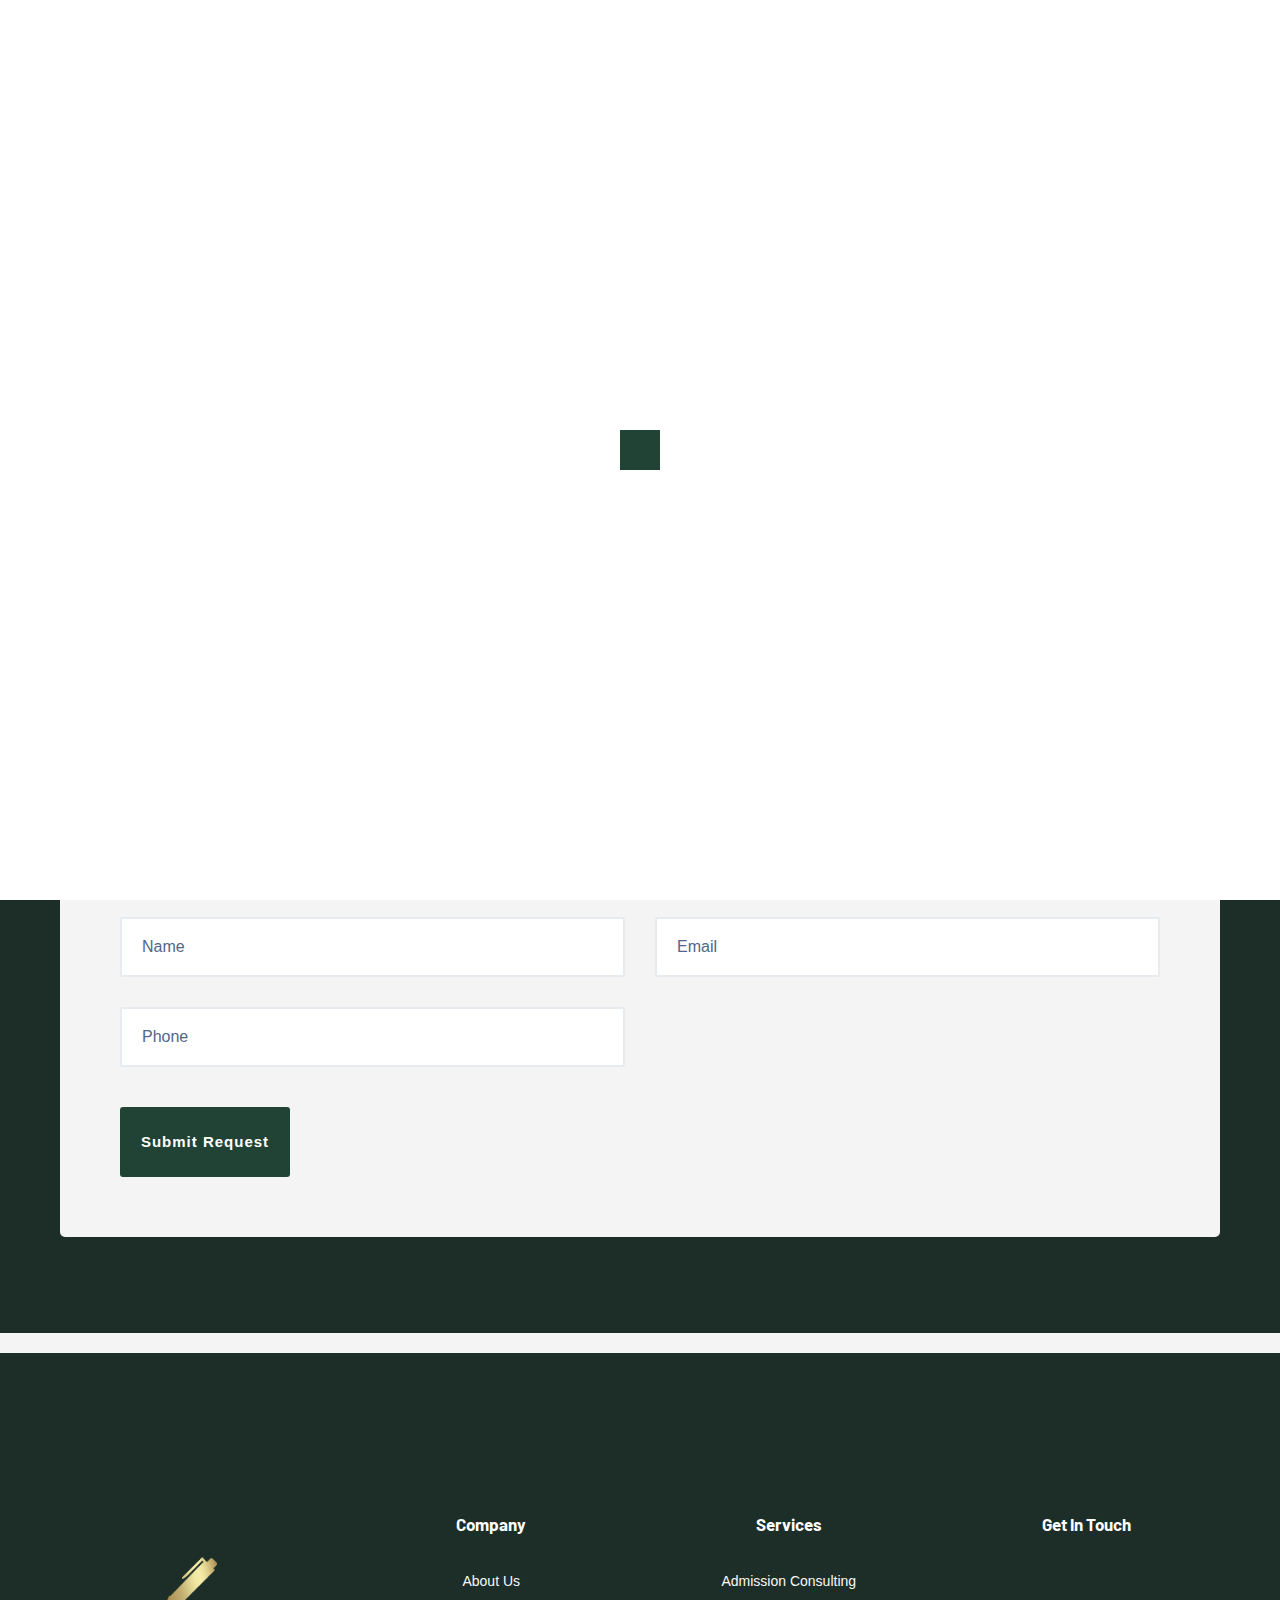
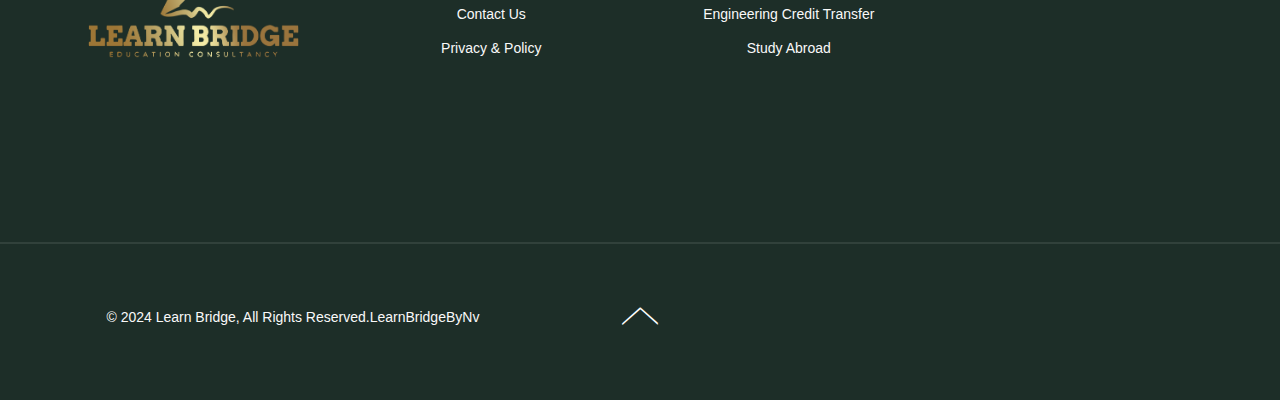
<file: contact-us.html>
<!DOCTYPE html>
<html lang="en">

<head>
  <meta charset="UTF-8" />
  <meta name="viewport" content="width=device-width, initial-scale=1.0" />
  <meta http-equiv="X-UA-Compatible" content="ie=edge" />
  <meta name="description" content="Learn Bridge By Nv">
  <link  href="assets/images/logo/learn edge.logo.png" rel="icon">
  <title>Learn Bridge By Nv</title>

  <link rel="stylesheet"
    href="https://fonts.googleapis.com/css2?family=Barlow:wght@400;600;700;800;900&family=Roboto:wght@400;700&display=swap">
  <link rel="stylesheet" href="https://use.fontawesome.com/releases/v5.15.1/css/all.css">
  <link rel="stylesheet" href="assets/css/libraries.css">
  <link rel="stylesheet" href="assets/css/style.css">
   <!-- font awesome -->
   <link rel="stylesheet" href="https://cdnjs.cloudflare.com/ajax/libs/font-awesome/6.6.0/css/all.min.css" integrity="sha512-Kc323vGBEqzTmouAECnVceyQqyqdsSiqLQISBL29aUW4U/M7pSPA/gEUZQqv1cwx4OnYxTxve5UMg5GT6L4JJg==" crossorigin="anonymous" referrerpolicy="no-referrer" />

</head>

<body>
  <div class="wrapper">
    <div class="preloader">
      <div class="sk-cube-grid">
        <span class="sk-cube"></span>
        <span class="sk-cube"></span>
        <span class="sk-cube"></span>
        <span class="sk-cube"></span>
        <span class="sk-cube"></span>
        <span class="sk-cube"></span>
        <span class="sk-cube"></span>
        <span class="sk-cube"></span>
        <span class="sk-cube"></span>
      </div>
    </div><!-- /.preloader -->

    <!-- =========================
        Header 
    =========================== -->
    <header style="margin-bottom: 5px; background-color: #1D2E28;">
      <nav class="navbar navbar-expand-lg sticky-navbar" style="background-color:#1D2E28; position: sticky; top: 0; z-index: 1000;">
        <div class="container" style="background-color: #1D2E28;">
    
          <a class="navbar-brand" href="index.html">
            <img src="assets/images/logo/learn edge.logo.png" width="150" style="margin-top: -8px;" class="logo-dark" alt="logo">
          </a>
          <button class="navbar-toggler" type="button" style="border: none; background: none;">
            <div style="width: 30px; height: 4px; background-color:#cba135; margin: 6px 0;"></div>
            <div style="width: 30px; height: 4px; background-color:#cba135; margin: 6px 0;"></div>
            <div style="width: 30px; height: 4px; background-color:#cba135; margin: 6px 0;"></div>
        </button>
          <div class="collapse navbar-collapse" id="mainNavigation" style="background-color:#1D2E28;">
            <ul class="navbar-nav ml-auto">
              <li class="nav__item has-dropdown" style="background-color: #1D2E28;">
                <a href="index.html" class="nav__item-link active" style="color: white;">Home</a>
              </li>
              <li class="nav__item">
                <a href="about-us.html" class="nav__item-link" style="color: white;">About Us</a>
              </li>
              <li class="nav__item">
                <a href="services.html" class="nav__item-link" style="color: white;">Services</a>
              </li>
              <li class="nav__item">
                <a href="contact-us.html" class="nav__item-link" style="color: white;">Contact Us</a>
              </li>
              <li class="nav__item">
                <a href="privacy.html" class="nav__item-link" style="color: white;">Privacy Policy</a>
              </li>
             
            </ul><!-- /.navbar-nav -->
          </div><!-- /.navbar-collapse -->
    
        </div><!-- /.container -->
      </nav><!-- /.navbar -->
    </header>
     <!-- /.Header --><!-- /.Header -->
    

    <!-- ==========================
        contact layout 1
    =========================== -->

    <section class="contact-layout2 pt-0 pb-80">
      <div class="container ">
        <div class="row">
          <!-- Contact panel #1 -->
          <div class="col-sm-12 col-md-4 col-lg-4 pt-5">
            <div class="contact-info-box">
              <h4 class="contact__info-box-title " style="font-size: 25px;"> India Office</h4>
              <p>
                Would you like to get in touch? Feel free to reach out to us. Here are a few ways to get in touch:</p>
                <br>
              <ul class="contact__info-list list-unstyled">
                <li><span style="color: #cba135;">Email </span><br><a href="contactlearnbridge@gmail.com">contactlearnbridge@gmail.com</a></li>
                <li><span style="color: #cba135;">Address </span><br>First floor Amrith Era- 135(1) Behind hotel horizon <br> thycaud Trivandrum, Kerela, INDIA pin- 695014</li>
                <li><span style="color: #cba135;">Mobile </span><br> <a href="tel:8129246099">+91 812 924 6099</a></li>
                <li><span style="color: #cba135;">Hours </span><br> Mon-Fri: 8am – 7pm</li>
              </ul><!-- /.contact__info-list -->
            </div><!-- /.contact-info-box -->
          </div><!-- /.col-lg-4 -->
          <!-- Contact panel #2 -->
           
         
        </div><!-- /.row -->
      </div><!-- /.container -->
    </section><!-- /.Contact layout 2 -->




    <section class="contact-layout1 pb-60   " style="background-color: #1D2E28;">
      <div class="container  ">
        <div class="row ">
          <div class="col-12 mb-3  ">
            <form class="contact-form" method="post" action="assets/php/contact.php" id="contactForm">
              <div class="row">
                <div class="col-12">
                  <h4 class="contact-panel__title" style="font-family: 'Trebuchet MS', 'Lucida Sans Unicode', 'Lucida Grande', 'Lucida Sans', Arial, sans-serif;">Get In Touch</h4>
                </div>
                <div class="col-sm-6 col-md-6 col-lg-6">
                  <div class="form-group">
                    <input type="text" class="form-control" placeholder="Name" id="contact-name" name="contact-name" required>
                  </div>
                </div><!-- /.col-lg-6 -->
                <div class="col-sm-6 col-md-6 col-lg-6">
                  <div class="form-group">
                    <input type="email" class="form-control" placeholder="Email" id="contact-email" name="contact-email" required>
                  </div>
                </div><!-- /.col-lg-6 -->
                <div class="col-sm-6 col-md-6 col-lg-6">
                  <div class="form-group">
                    <input type="text" class="form-control" placeholder="Phone" id="contact-phone" name="contact-phone" required>
                  </div>
                </div><!-- /.col-lg-6 -->
                <div class="col-sm-6 col-md-6 col-lg-6">
                  <!-- <div class="form-group">
                    <input type="text" class="form-control" placeholder="Website" id="contact-website" name="contact-website">
                  </div> -->
                </div><!-- /.col-lg-6 -->
                <div class="col-12">
                 <!--  <div class="form-group mb-20">
                    <textarea class="form-control" placeholder="Additional Details!" id="contact-message" name="contact-message"></textarea>
                  </div> -->
                  <button type="submit" class="btn btn__primary btn__xhight mt-10 ">Submit Request</button>
                  <div class="contact-result"></div>
                </div><!-- /.col-12 -->
              </div><!-- /.row -->
            </form>
          </div><!-- /.col-12 -->
        </div><!-- /.row -->
      </div><!-- /.container -->
    </section>
    

    <!-- ==========================
       Contact layout 2
    ============================ -->
   


    <!-- ========================
      Footer
    ========================== -->
    <footer class="footer mb-0 " style="background-color: #1D2E28;">
      <div class="footer-primary">
        <div class="container">
          <div class="row">
            <div class="col-sm-12 col-md-12 col-lg-3 footer-widget footer-widget-about">
              <div class="footer-widget__content">
                <img src="assets/images/logo/learn edge.logo.png" alt="logo" class="mb-30">
              </div><!-- /.footer-widget__content -->
            </div><!-- /.col-xl-3 -->
            <div class="col-sm-6 col-md-4 col-lg-3 footer-widget footer-widget-nav">
              <h6 class="footer-widget__title">Company</h6>
              <div class="footer-widget__content">
                <nav>
                  <ul class="list-unstyled">
                    <li><a href="about-us.html">About Us</a></li>
                    <li><a href="contact-us.html">Contact Us</a></li>
                    <li><a href="privacy.html">Privacy & Policy</a></li>
                  <!--   <li><a href="request-quote.html">FAQ</a></li> -->
                   
                  </ul>
                </nav>
              </div><!-- /.footer-widget__content -->
            </div><!-- /.col-lg-2 -->
            <div class="col-sm-6 col-md-4 col-lg-3 footer-widget footer-widget-nav">
              <h6 class="footer-widget__title">Services</h6>
              <div class="footer-widget__content">
               <nav>
                  <ul class="list-unstyled">
                    <li><a href="admission.html">Admission Consulting</a></li>
                    <li><a href="creditTransfer.html">Engineering Credit Transfer</a></li>
                    <li><a href="studyabroad.html">Study Abroad</a></li>
                     
                  </ul>
                </nav> 
              </div><!-- /.footer-widget__content -->
            </div><!-- /.col-lg-2 -->
            <div class="col-sm-6 col-md-4 col-lg-3 footer-widget footer-widget-nav">
              <h6 class="footer-widget__title">Get In Touch</h6>
              <div class="footer-widget__content">
                 <nav>
                  <ul class="list-unstyled">
                   
                    <li> <a href="https://api.whatsapp.com/send?phone=8129246099" class="nav__item-link"> <i class="fa-brands fa-whatsapp" style="color:white; font-size: 40px;"></i></a></li>
                   <!--  <li><a href="#">Terms of Service</a></li>
                    <li><a href="faqs.html">Help & FAQ</a></li>
                    <li><a href="contact-us.html">Contact Us</a></li>
                    <li><a href="#">Site map</a></li> -->
                  </ul>
                </nav>
              </div><!-- /.footer-widget__content -->
            </div><!-- /.col-lg-2 -->
             <!-- /.col-lg-3 -->
          </div><!-- /.row -->
        </div><!-- /.container -->
      </div><!-- /.footer-primary -->
      <div class="footer-secondary">
        <div class="container">
          <div class="row align-items-center">
            <div class="col-sm-12 col-md-5 col-lg-5">
              <div class="footer__copyrights">
                <span class="fz-14">&copy; 2024 Learn Bridge, All Rights Reserved.LearnBridgeByNv</span>
              
              </div>
            </div><!-- /.col-lg-6 -->
            <div class="col-sm-12 col-md-2 col-lg-2 text-center">
              <button id="scrollTopBtn" class="my-2"><i class="icon-arrow-up-2"></i></button>
            </div><!-- /.col-lg-2 -->
            
          </div><!-- /.row -->
        </div><!-- /.container -->
      </div><!-- /.footer-secondary -->
    </footer><!-- /.Footer -->
    

     <!-- /.login-popup -->
  </div><!-- /.wrapper -->

  <script src="assets/js/jquery-3.5.1.min.js"></script>
  <script src="assets/js/plugins.js"></script>
  <script src="assets/js/main.js"></script>
</body>

</html>
</file>
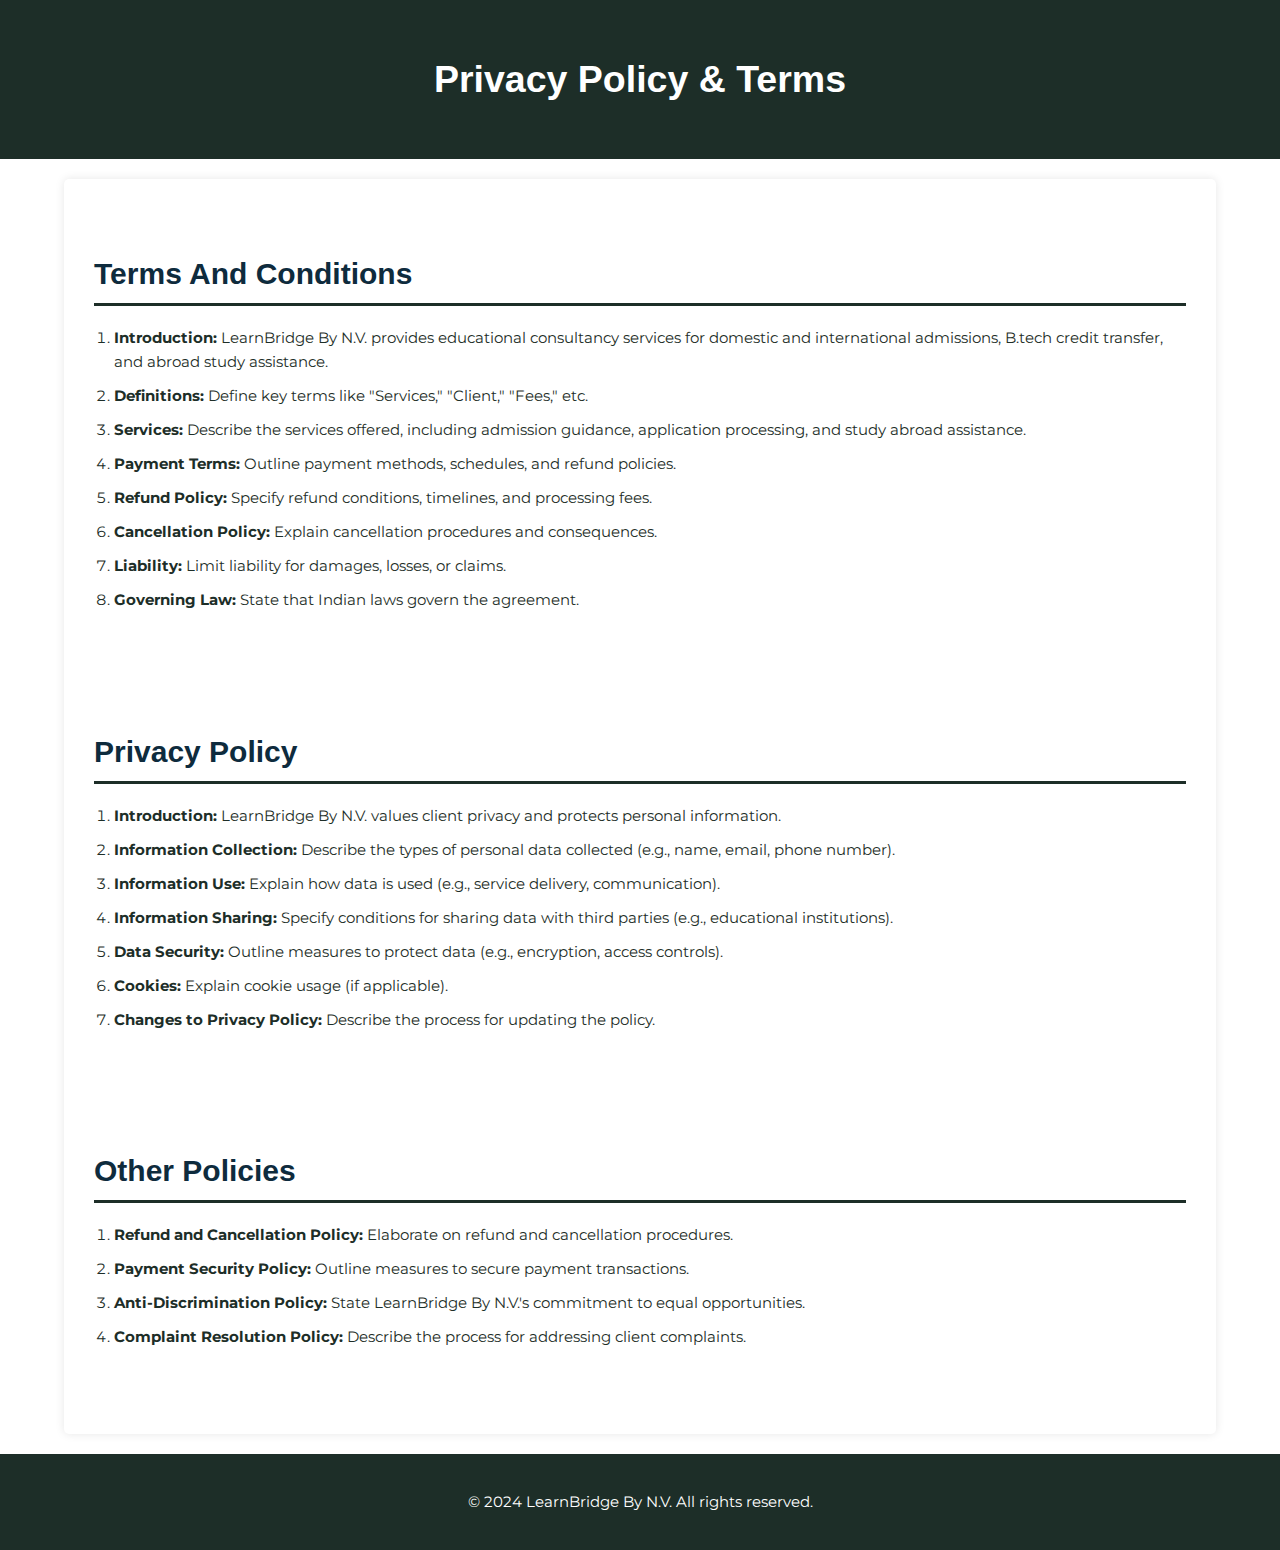
<file: privacy.html>
<!DOCTYPE html>
<html lang="en">
<head>
    <meta charset="UTF-8">
    <meta name="viewport" content="width=device-width, initial-scale=1.0">
    <title>Privacy Policy & Terms</title>
  <link rel="stylesheet" href="assets/css/style.css">
  <link href="assets/images/logo/learn edge.logo.png" rel="icon">
    <link href="https://fonts.googleapis.com/css2?family=Montserrat:wght@400;600&display=swap" rel="stylesheet">
</head>

<style>

body {
    font-family: 'Montserrat', sans-serif;
    margin: 0;
    padding: 0;
    background-color: #ffffff;
    color:#1D2E28;
    line-height: 1.6;
   
}

.container {
    width: 90%;
    max-width: 1200px;
    margin: 0 auto;
    padding: 15px;
   
}

.header {
    background-color:#1D2E28;
    color: #ffffff;
    padding: 40px 0;
    text-align: center;
}

.header h1 {
    margin: 0;
    font-size: 2.5em;
    font-weight: 600;
}

.content {
    padding: 20px 0;
}

.section {
    margin-bottom: 20px;
    padding: 30px;
}

.section h2 {
    border-bottom: 3px solid #1D2E28;
    padding-bottom: 10px;
    margin-bottom: 20px;
    font-size: 2em;
    font-weight: 600;
}

.section ol {
    padding-left: 20px;
}

.section li {
    margin-bottom: 10px;
}

.section li strong {
    color: #1D2E28;
}

.footer {
    background-color: #1D2E28;
    color: #ffffff;
    text-align: center;
    padding: 20px 0;
}

.footer p {
    margin: 0;
}

@media (max-width: 767px) {
    .header h1, .section h2 {
        font-size: 1.5em;
    }

    .section li {
        font-size: 0.9em;
    }
}

</style>
<body>


    <header class="header">
        <div class="container">
            <h1 style="color: #ffffff;">Privacy Policy & Terms</h1>
        </div>
    </header>
    <main class="content container">
        <section class="section">
            <h2>Terms and Conditions</h2>
            <ol>
                <li><strong>Introduction:</strong> LearnBridge By N.V. provides educational consultancy services for domestic and international admissions, B.tech credit transfer, and abroad study assistance.</li>
                <li><strong>Definitions:</strong> Define key terms like "Services," "Client," "Fees," etc.</li>
                <li><strong>Services:</strong> Describe the services offered, including admission guidance, application processing, and study abroad assistance.</li>
                <li><strong>Payment Terms:</strong> Outline payment methods, schedules, and refund policies.</li>
                <li><strong>Refund Policy:</strong> Specify refund conditions, timelines, and processing fees.</li>
                <li><strong>Cancellation Policy:</strong> Explain cancellation procedures and consequences.</li>
                <li><strong>Liability:</strong> Limit liability for damages, losses, or claims.</li>
                <li><strong>Governing Law:</strong> State that Indian laws govern the agreement.</li>
            </ol>
        </section>
        <section class="section">
            <h2>Privacy Policy</h2>
            <ol>
                <li><strong>Introduction:</strong> LearnBridge By N.V. values client privacy and protects personal information.</li>
                <li><strong>Information Collection:</strong> Describe the types of personal data collected (e.g., name, email, phone number).</li>
                <li><strong>Information Use:</strong> Explain how data is used (e.g., service delivery, communication).</li>
                <li><strong>Information Sharing:</strong> Specify conditions for sharing data with third parties (e.g., educational institutions).</li>
                <li><strong>Data Security:</strong> Outline measures to protect data (e.g., encryption, access controls).</li>
                <li><strong>Cookies:</strong> Explain cookie usage (if applicable).</li>
                <li><strong>Changes to Privacy Policy:</strong> Describe the process for updating the policy.</li>
            </ol>
        </section>
        <section class="section">
            <h2>Other Policies</h2>
            <ol>
                <li><strong>Refund and Cancellation Policy:</strong> Elaborate on refund and cancellation procedures.</li>
                <li><strong>Payment Security Policy:</strong> Outline measures to secure payment transactions.</li>
                <li><strong>Anti-Discrimination Policy:</strong> State LearnBridge By N.V.'s commitment to equal opportunities.</li>
                <li><strong>Complaint Resolution Policy:</strong> Describe the process for addressing client complaints.</li>
            </ol>
        </section>
    </main>
    <footer class="footer">
        <div class="container">
            <p>&copy; 2024 LearnBridge By N.V. All rights reserved.</p>
        </div>
    </footer>
</body>
</html>
</file>
<file: assets/css/style.css>
/*--------------------------
    Project Name: Smart Data
    Version: 1.0
    Author: 7oorof 
    Relase Date: December 2020
---------------------------*/
/*---------------------------
      Table of Contents
    -------------------------
    
    01- Global Styles
    02- Helper Classes
    03- Background & Colors
    04- Typography
    05- page title 
    06- Buttons
    07- Forms
    08- Tabs
    09- Icons
    10- Breadcrumb
    11- Pagination
    12- Lists
    13- Animations
    14- Header & Navbar 
    15- Accordions
    16- Banners
    17- Footer
    18- Call to Action
    19- Carousel
    20- Slider
    21- Video
    22- Features
    23- Fancybox
    24- portfolio
    25- Team
    26- Testimonials
    27- Clients
    28- Blog
    29- Contact
    30- Pricing
    31- Counters
    32- Sidebar
    33- About
    34- Banners
    35- Careers
    36- Services
    37- Work Process
    
----------------------------*/
/*-------------------------- 
      Global Styles
---------------------------*/
body {
  -webkit-font-smoothing: antialiased;
  -moz-osx-font-smoothing: grayscale;
  background-color: #ffffff;
  font-family: "Roboto", sans-serif;
  font-size: 15px;
  color: #9b9b9b;
  overflow-x: hidden;
}

::-moz-selection {
  background-color:  #214335;
  color: #ffffff;
}

::selection {
  background-color:  #214335;
  color: #ffffff;
}

a {
  color:  #214335;
  -webkit-transition: color 0.3s ease;
  transition: color 0.3s ease;
}

a:hover {
  color: #0e2b3d;
  text-decoration: none;
}

section {
  position: relative;
  padding-top: 110px;
  padding-bottom: 110px;
}

img {
  max-width: 100%;
}

/*-------------------------
     RESET Default Styles
 --------------------------*/
* {
  outline: none;
}

button {
  border: none;
  padding: 0;
}

button,
button:focus,
.form-control,
.form-control:focus {
  outline: none;
  background-color: transparent;
  -webkit-box-shadow: none;
  -ms-box-shadow: none;
  -o-box-shadow: none;
  box-shadow: none;
}

textarea {
  resize: none;
}

select {
  background-color: transparent;
}

@media (min-width: 1200px) {
  .container {
    max-width: 1200px;
  }
}

@media (min-width: 768px) and (max-width: 1200px) {
  .container {
    max-width: 100%;
  }
}

@media (min-width: 320px) and (max-width: 767px) {

  html,
  body {
    overflow-x: hidden;
  }
}

/*----------------------------
      Helper Classes
----------------------------*/
.sticky-top {
  z-index: 500;
}

.row-no-gutter {
  margin-left: 0;
  margin-right: 0;
}

.row-no-gutter>[class*="col"] {
  padding-right: 0;
  padding-left: 0;
}

.inner-padding {
  padding: 65px;
}

.vertical-align-center {
  position: relative;
  top: 50%;
  -webkit-transform: translateY(-50%);
  transform: translateY(-50%);
}

.box-shadow-none {
  -webkit-box-shadow: none !important;
  box-shadow: none !important;
}

.background-banner {
  min-height: 500px;
}

.bg-size-auto {
  background-size: auto !important;
}

.bg-top-right {
  background-position: top right !important;
}

.bg-no-repeat {
  background-repeat: no-repeat !important;
}

.bg-top-center {
  background-position: top center !important;
}

.bg-bottom-center {
  background-position: bottom center !important;
}

.width-auto {
  width: auto !important;
}

.fz-13 {
  font-size: 13px !important;
}

.fz-14 {
  font-size: 14px !important;
}

.fz-16 {
  font-size: 16px !important;
}

.fz-25 {
  font-size: 25px !important;
}

.font-secondary {
  font-family: "Roboto", sans-serif;
}

.lh-1 {
  line-height: 1 !important;
}

.list-inline>li {
  display: inline-block;
}

.align-v {
  display: -webkit-box !important;
  display: -ms-flexbox !important;
  display: flex !important;
  -webkit-box-align: center !important;
  -ms-flex-align: center !important;
  align-items: center !important;
}

.align-v-h {
  display: -webkit-box !important;
  display: -ms-flexbox !important;
  display: flex !important;
  -webkit-box-pack: center !important;
  -ms-flex-pack: center !important;
  justify-content: center !important;
  -webkit-box-align: center !important;
  -ms-flex-align: center !important;
  align-items: center !important;
}

.border-top {
  border-top: 1px solid #e7ebef !important;
}

.border-bottom {
  border-bottom: 1px solid #e7ebef !important;
}

.height-500 {
  height: 500px;
}

/*----------------------
     Dividers 
------------------------*/
.divider {
  display: inline-block;
  position: relative;
  width: 50px;
  height: 2px;
  background-color: #e7ebef;
}

.divider-sm {
  width: 20px;
  height: 2px;
}

.divider-primary {
  background-color:  #214335;
}

.divider-secondary {
  background-color: #0e2b3d;
}

.divider-white {
  background-color: #ffffff;
}

.minwidth-120 {
  min-width: 120px !important;
}

.minwidth-170 {
  min-width: 170px !important;
}

.z-index-2 {
  z-index: 2 !important;
}

.mt--50 {
  margin-top: -50px;
}

.mt--80 {
  margin-top: -80px;
}

.mt--90 {
  margin-top: -90px;
}

.mt--100 {
  margin-top: -80px;
}

.mt--120 {
  margin-top: -120px;
}

.mt--130 {
  margin-top: -130px;
}

.mt--140 {
  margin-top: -140px;
}

.mt--170 {
  margin-top: -170px;
}

.mt--200 {
  margin-top: -200px;
}

.mt--210 {
  margin-top: -210px;
}

/*  margin Top */
.mt-0 {
  margin-top: 0 !important;
}

.mt-5 {
  margin-top: 5px !important;
}

.mt-10 {
  margin-top: 10px !important;
}

.mt-20 {
  margin-top: 20px !important;
}

.mt-30 {
  margin-top: 30px !important;
}

.mt-40 {
  margin-top: 40px !important;
}

.mt-50 {
  margin-top: 50px !important;
}

.mt-60 {
  margin-top: 60px !important;
}

.mt-70 {
  margin-top: 70px !important;
}

.mt-80 {
  margin-top: 80px !important;
}

.mt-90 {
  margin-top: 90px !important;
}

.mt-100 {
  margin-top: 100px !important;
}

.mt-120 {
  margin-top: 120px !important;
}

.mt-150 {
  margin-top: 150px !important;
}

/* Margin Bottom */
.mb-0 {
  margin-bottom: 0 !important;
}

.mb-5 {
  margin-bottom: 5px !important;
}

.mb-10 {
  margin-bottom: 10px !important;
}

.mb-20 {
  margin-bottom: 20px !important;
}

.mb-25 {
  margin-bottom: 25px !important;
}

.mb-30 {
  margin-bottom: 30px !important;
}

.mb-40 {
  margin-bottom: 40px !important;
}

.mb-45 {
  margin-bottom: 45px !important;
}

.mb-50 {
  margin-bottom: 50px !important;
}

.mb-60 {
  margin-bottom: 60px !important;
}

.mb-70 {
  margin-bottom: 70px !important;
}

.mb-80 {
  margin-bottom: 80px !important;
}

.mb-90 {
  margin-bottom: 90px !important;
}

.mb-100 {
  margin-bottom: 100px !important;
}

.mb-120 {
  margin-bottom: 120px !important;
}

.mb-130 {
  margin-bottom: 130px !important;
}

.mt--100 {
  margin-top: -100px;
}

/* Margin Right */
.mr-0 {
  margin-right: 0 !important;
}

.mr-20 {
  margin-right: 20px !important;
}

.mr-30 {
  margin-right: 30px !important;
}

.mr-40 {
  margin-right: 40px !important;
}

.mr-50 {
  margin-right: 50px !important;
}

/* Margin Left */
.ml-0 {
  margin-left: 0 !important;
}

.ml-20 {
  margin-left: 20px !important;
}

.ml-30 {
  margin-left: 30px !important;
}

.ml-40 {
  margin-left: 40px !important;
}

.ml-50 {
  margin-left: 50px !important;
}

/* padding Top */
.pb-10 {
  padding-top: 10px !important;
}

.pt-20 {
  padding-top: 20px !important;
}

.pt-30 {
  padding-top: 30px !important;
}

.pt-40 {
  padding-top: 40px !important;
}

.pt-50 {
  padding-top: 50px !important;
}

.pt-60 {
  padding-top: 60px !important;
}

.pt-70 {
  padding-top: 70px !important;
}

.pt-80 {
  padding-top: 80px !important;
}

.pt-90 {
  padding-top: 90px !important;
}

.pt-100 {
  padding-top: 100px !important;
}

.pt-110 {
  padding-top: 110px !important;
}

.pt-120 {
  padding-top: 120px !important;
}

.pt-130 {
  padding-top: 130px !important;
}

.pt-140 {
  padding-top: 140px !important;
}

.pt-150 {
  padding-top: 150px !important;
}

.pt-170 {
  padding-top: 170px !important;
}

/*  Padding Bottom */
.pb-10 {
  padding-bottom: 10px !important;
}

.pb-20 {
  padding-bottom: 20px !important;
}

.pb-30 {
  padding-bottom: 30px !important;
}

.pb-40 {
  padding-bottom: 40px !important;
}

.pb-50 {
  padding-bottom: 50px !important;
}

.pb-60 {
  padding-bottom: 60px !important;
}

.pb-70 {
  padding-bottom: 70px !important;
}

.pb-80 {
  padding-bottom: 80px !important;
}

.pb-90 {
  padding-bottom: 90px !important;
}

.pb-100 {
  padding-bottom: 100px !important;
}

.pb-110 {
  padding-bottom: 110px !important;
}

.pb-120 {
  padding-bottom: 120px !important;
}

.pb-130 {
  padding-bottom: 130px !important;
}

.pb-140 {
  padding-bottom: 140px !important;
}

.pb-150 {
  padding-bottom: 150px !important;
}

.pb-170 {
  padding-bottom: 170px !important;
}

.pb-120 {
  padding-bottom: 120px !important;
}

.pb-220 {
  padding-bottom: 220px !important;
}

/* padding Right */
.pr-0 {
  padding-right: 0 !important;
}

.pr-15 {
  padding-right: 15px !important;
}

.pr-20 {
  padding-right: 20px !important;
}

.pr-30 {
  padding-right: 30px !important;
}

.pr-50 {
  padding-right: 50px !important;
}

.pr-60 {
  padding-right: 60px !important;
}

.pr-70 {
  padding-right: 70px !important;
}

.pr-100 {
  padding-right: 100px !important;
}

/* padding Left */
.pl-0 {
  padding-left: 0 !important;
}

.pl-15 {
  padding-left: 15px !important;
}

.pl-20 {
  padding-left: 20px !important;
}

.pl-30 {
  padding-left: 30px !important;
}

.pl-50 {
  padding-left: 50px !important;
}

.pl-60 {
  padding-left: 60px !important;
}

.pl-70 {
  padding-left: 70px !important;
}

.pl-100 {
  padding-left: 100px !important;
}

@media (max-width: 1200px) {
  .inner-padding {
    padding: 30px !important;
  }
}

@media (max-width: 992px) {
  .mt-30 {
    margin-top: 20px !important;
  }

  .mt-40 {
    margin-top: 20px !important;
  }

  .mt-50 {
    margin-top: 25px !important;
  }

  .mt-60 {
    margin-top: 30px !important;
  }

  .mt-70 {
    margin-top: 35px !important;
  }

  .mt-80 {
    margin-top: 40px !important;
  }

  .mt-90 {
    margin-top: 45px !important;
  }

  .mt-100 {
    margin-top: 50px !important;
  }

  .mt-120 {
    margin-top: 60px !important;
  }

  .mt-150 {
    margin-top: 75px !important;
  }

  .mb-30 {
    margin-bottom: 15px !important;
  }

  .mb-40 {
    margin-bottom: 20px !important;
  }

  .mb-50 {
    margin-bottom: 25px !important;
  }

  .mb-60 {
    margin-bottom: 30px !important;
  }

  .mb-70 {
    margin-bottom: 35px !important;
  }

  .mb-80 {
    margin-bottom: 40px !important;
  }

  .mb-90 {
    margin-bottom: 45px !important;
  }

  .mb-100 {
    margin-bottom: 50px !important;
  }

  .mb-120 {
    margin-bottom: 60px !important;
  }

  .mb-130 {
    margin-bottom: 65px !important;
  }

  /* Margin Right */
  .mr-30 {
    margin-right: 15px !important;
  }

  .mr-40 {
    margin-right: 20px !important;
  }

  .mr-50 {
    margin-right: 25px !important;
  }

  /* Margin Left */
  .ml-30 {
    margin-left: 15px !important;
  }

  .ml-40 {
    margin-left: 20px !important;
  }

  .ml-50 {
    margin-left: 25px !important;
  }

  /* padding Top */
  .pt-30 {
    padding-top: 15px !important;
  }

  .pt-40 {
    padding-top: 20px !important;
  }

  .pt-50 {
    padding-top: 25px !important;
  }

  .pt-60 {
    padding-top: 30px !important;
  }

  .pt-70 {
    padding-top: 35px !important;
  }

  .pt-80 {
    padding-top: 40px !important;
  }

  .pt-90 {
    padding-top: 45px !important;
  }

  .pt-100 {
    padding-top: 50px !important;
  }

  .pt-110 {
    padding-top: 55px !important;
  }

  .pt-120 {
    padding-top: 60px !important;
  }

  .pt-130 {
    padding-top: 70px !important;
  }

  .pt-140 {
    padding-top: 70px !important;
  }

  .pt-150 {
    padding-top: 75px !important;
  }

  .pt-160 {
    padding-top: 80px !important;
  }

  .pt-170 {
    padding-top: 85px !important;
  }

  /*  Padding Bottom */
  .pb-30 {
    padding-bottom: 15px !important;
  }

  .pb-40 {
    padding-bottom: 20px !important;
  }

  .pb-50 {
    padding-bottom: 25px !important;
  }

  .pb-60 {
    padding-bottom: 30px !important;
  }

  .pb-70 {
    padding-bottom: 35px !important;
  }

  .pb-80 {
    padding-bottom: 40px !important;
  }

  .pb-90 {
    padding-bottom: 45px !important;
  }

  .pb-100 {
    padding-bottom: 50px !important;
  }

  .pb-110 {
    padding-bottom: 55px !important;
  }

  .pb-120 {
    padding-bottom: 60px !important;
  }

  .pb-130 {
    padding-bottom: 65px !important;
  }

  .pb-140 {
    padding-bottom: 70px !important;
  }

  .pb-150 {
    padding-bottom: 75px !important;
  }

  .pb-160 {
    padding-bottom: 80px !important;
  }

  .pb-170 {
    padding-bottom: 85px !important;
  }
}

/* Medium Devices */
@media (min-width: 768px) and (max-width: 991px) {
  section {
    padding-top: 60px;
    padding-bottom: 60px;
  }
}

/* Mobile Phones and tablets */
@media (min-width: 320px) and (max-width: 767px) {
  section {
    padding-top: 50px;
    padding-bottom: 50px;
  }

  .inner-padding {
    padding: 20px !important;
  }

  .text-center-xs-sm {
    text-align: center !important;
  }

  .mt-0-xs-sm {
    margin-top: 0 !important;
  }
}

/*-------------------------
   Background & Colors
--------------------------*/
/* Colors */
.color-white {
  color: #ffffff !important;
}

.color-gray {
  color: #f9f9f9 !important;
}

.color-dark {
  color: #222222 !important;
}

.color-primary {
  color: #214335 !important;
}

.color-secondary {
  color: #0e2b3d !important;
}

.color-heading {
  color: #0e2b3d !important;
}

.color-body {
  color: #9b9b9b !important;
}

/* backgrounds */
.bg-white {
  background-color: #ffffff !important;
}

.bg-gray {
  background-color: #f9f9f9 !important;
}

.bg-dark {
  background-color: #222222 !important;
}

.bg-heading {
  background-color: #0e2b3d !important;
}

.bg-primary {
  background-color: #214335 !important;
}

.bg-secondary {
  background-color: #0e2b3d !important;
}

.bg-img {
  position: relative;
  z-index: 1;
}

.background-size-auto {
  background-size: auto !important;
}

.bg-parallax {
  background-attachment: fixed;
}

.bg-overlay:before {
  content: '';
  position: absolute;
  top: 0;
  right: 0;
  bottom: 0;
  left: 0;
  width: 100%;
  height: 100%;
  z-index: -1;
  background-color: rgba(3, 13, 19, 0.15);
}

.bg-overlay-2:before {
  background-color: rgba(3, 13, 19, 0.35);
}

.bg-overlay-3:before {
  background-color: rgba(3, 13, 19, 0.05);
}

.bg-overlay-gradient:before {
  background-color: transparent;
  background-image: -webkit-gradient(linear, left top, left bottom, from(rgba(3, 13, 19, 0.52)), to(rgba(27, 26, 26, 0.18)));
  background-image: linear-gradient(to bottom, rgba(3, 13, 19, 0.52), rgba(27, 26, 26, 0.18));
}

.bg-overlay-primary:before {
  background-color: rgba(71, 161, 69, 0.9);
}

.bg-overlay-primary-2:before {
  background-color:#214335
}

/*-------------------------
   Typography
--------------------------*/
h1,
h2,
h3,
h4,
h5,
h6 {
  color: #0e2b3d;
  font-family: "Barlow", sans-serif;
  text-transform: capitalize;
  font-weight: 700;
  line-height: 1.3;
  margin-bottom: 20px;
}

p {
  line-height: 1.7;
  margin-bottom: 15px;
}

h1 {
  font-size: 52px;
}

h2 {
  font-size: 42px;
}

h3 {
  font-size: 38px;
}

h4 {
  font-size: 32px;
}

h5 {
  font-size: 24px;
}

h6 {
  font-size: 18px;
}

.heading__subtitle {
  font-family: "Roboto", sans-serif;
  font-size: 15px;
  color:#214335;
  margin-bottom: 12px;
}

.heading__title {
  font-size: 37px;
  margin-bottom: 20px;
}

.heading__title .underlined-text {
  border-bottom: 4px solid #214335;
}

.heading__desc {
  margin-bottom: 0;
}

.heading-layout2 .heading__title {
  font-size: 40px;
}

.heading-layout3 .heading__title {
  font-size: 50px;
}

.heading-light .heading__subtitle {
  color: #f9f9f9;
}

.heading-light .heading__subtitle:after {
  background-color: #ffffff;
}

.heading-light .heading__title,
.heading-light .heading__desc {
  color: #ffffff;
}

.text__block-title {
  font-size: 25px;
  margin-bottom: 17px;
}

.text__block-desc {
  font-size: 16px;
  line-height: 26px;
}

.text__link {
  font-size: 14px;
  font-weight: 700;
}

.text__link a {
  color: #0e2b3d;
}

.text__link a:hover {
  color:#214335;
}

@media (max-width: 992px) {
  .heading__title {
    font-size: 30px;
  }
}

/* Mobile Phones and tablets */
@media (min-width: 320px) and (max-width: 767px) {
  .heading__title {
    font-size: 21px;
    margin-bottom: 10px;
  }

  .heading__subtitle,
  .text__link {
    font-size: 13px;
  }

  .heading__desc {
    font-size: 13px;
    line-height: 23px;
  }

  .heading-layout2 .heading__title {
    font-size: 24px;
  }

  .heading-layout3 .heading__title {
    font-size: 26px;
  }

  .text__block-desc {
    font-size: 14px;
    line-height: 24px;
    margin-bottom: 10px;
  }
}

/*-------------------------
    page title 
-------------------------*/
.header-transparent+.page-title {
  margin-top: -100px;
}

.pagetitle__subheading {
  font-size: 15px;
  font-weight: 700;
  color: #f9f9f9;
  display: inline-block;
  margin-bottom: 15px;
}

.pagetitle__heading {
  color: #ffffff;
  font-size: 74px;
  line-height: 1.1;
}

.pagetitle__heading .text-underlined {
  border-bottom: 4px solid #ffffff;
}

.pagetitle__desc {
  font-size: 17px;
  font-weight: 700;
  color: #f9f9f9;
  margin-bottom: 34px;
}

.page-title {
  padding-top: 230px;
  padding-bottom: 150px;
}

.page-title .breadcrumb-item+.breadcrumb-item::before {
  color: #ffffff;
}

.page-title .breadcrumb-item.active {
  color: #f9f9f9;
}

.page-title .breadcrumb-item a {
  position: relative;
  color: #ffffff;
}

.page-title .breadcrumb-item a:hover {
  color: #f9f9f9;
}

.page-title-layout1,
.page-title-layout3 {
  padding-bottom: 35px;
}

.page-title-layout1 .breadcrumb,
.page-title-layout3 .breadcrumb {
  margin-top: 90px;
}

.page-title-layout2 {
  padding-top: 230px;
  padding-bottom: 130px;
}

.page-title-layout2 .pagetitle__heading {
  font-size: 37px;
  line-height: 1.5;
}

.page-title-layout4 .pagetitle__desc {
  max-width: 480px;
  margin: auto;
}

.page-title-layout5 {
  padding-bottom: 240px;
}

.page-title-layout5 .pagetitle__heading {
  font-size: 37px;
  font-weight: 700;
  line-height: 1.5;
}

.page-title-layout5+.pricing .pricing-wrapper {
  position: relative;
  margin-top: -93px;
  z-index: 3;
}

.page-title-layout6 {
  padding-top: 250px;
}

.page-title-layout8 {
  padding-top: 240px;
  padding-bottom: 35px;
}

.page-title-layout8 .cta-banner {
  max-width: 270px;
  padding: 50px 40px;
}

.page-title-layout8 .breadcrumb {
  margin-top: 80px;
}

.page-title-layout9 {
  padding-bottom: 35px;
}

.page-title-layout9 .breadcrumb {
  margin-top: 90px;
}

.page-title-layout10 {
  padding-bottom: 170px;
}

.page-title-layout11 {
  padding-top: 250px;
}

.page-title-layout11 .pagetitle__heading {
  font-size: 36px;
  line-height: 1.3;
}

.page-title-layout11 .pagetitle__subheading {
  padding: 10px 15px;
  border-radius: 2px;
  color: #ffffff;
  background-color: #214335;
}

.page-title-layout12 {
  padding-top: 250px;
  padding-bottom: 160px;
}

.page-title-layout12 .pagetitle__heading {
  font-size: 50px;
}

.page-title-layout13 {
  padding-top: 250px;
  padding-bottom: 35px;
}

.page-title-layout13 .pagetitle__desc {
  max-width: 500px;
  margin: auto;
}

.page-title-layout13 .breadcrumb {
  margin-top: 100px;
}

.page-title-layout14 {
  padding-top: 290px;
  padding-bottom: 190px;
}

.page-title-layout14 .pagetitle__desc {
  max-width: 480px;
  margin: auto;
}

.page-title-layout15 {
  padding-top: 35px;
  padding-bottom: 35px;
}

.page-title-layout15 .pagetitle__heading,
.page-title-layout15 .breadcrumb-item a,
.page-title-layout15 .breadcrumb-item+.breadcrumb-item:before {
  color: #0e2b3d;
}

.page-title-layout15 .breadcrumb-item a:hover {
  color: #0e2b3d;
}

.page-title-layout15 .pagetitle__desc,
.page-title-layout15 .breadcrumb-item.active {
  color: #9b9b9b;
}

@media (min-width: 320px) and (max-width: 992px) {
  .page-title-layout5 {
    padding-bottom: 100px !important;
  }

  .page-title-layout5+.pricing .pricing-wrapper {
    margin-top: -54px;
  }
}

/* Medium Size Devices */
@media (min-width: 768px) and (max-width: 991px) {
  .page-title {
    padding-top: 90px;
    padding-bottom: 90px;
  }

  .page-title .pagetitle__heading {
    font-size: 50px;
  }
}

/* Mobile Phones and tablets */
@media (min-width: 320px) and (max-width: 767px) {
  .page-title {
    padding-top: 50px;
    padding-bottom: 50px;
  }

  .page-title .pagetitle__subheading {
    font-size: 14px;
    font-weight: 500;
    margin-bottom: 10px;
  }

  .page-title .pagetitle__desc {
    font-size: 14px;
    font-weight: 400;
    margin-bottom: 10px;
  }

  .page-title .pagetitle__heading {
    font-size: 28px !important;
    line-height: 1.2;
    margin-bottom: 20px;
  }

  .page-title-layout15 {
    padding-top: 20px;
    padding-bottom: 20px;
  }
}

/*--------------------
   Buttons
---------------------*/
.btn {
  text-transform: capitalize;
  position: relative;
  z-index: 1;
  font-size: 15px;
  font-weight: 700;
  min-width: 170px;
  height: 60px;
  line-height: 60px;
  text-align: center;
  padding: 0 15px;
  letter-spacing: 1px;
  border: 0;
  border-radius: 3px;
  overflow: hidden;
  -webkit-transition: all 0.3s linear;
  transition: all 0.3s linear;
}

.btn:focus,
.btn.active,
.btn:active {
  -webkit-box-shadow: none;
  box-shadow: none;
  outline: none;
}

.btn .icon-arrow-right,
.btn .icon-arrow-left {
  width: 24px;
  height: 24px;
  line-height: 24px;
  border-radius: 50%;
  text-align: center;
  -webkit-transition: all 0.3s linear;
  transition: all 0.3s linear;
}

.btn:not(.btn__link):not(.btn__bordered):before {
  content: '';
  position: absolute;
  top: 0;
  left: 0;
  width: 100%;
  height: 100%;
  z-index: -1;
  background-color: #0e2b3d;
  -webkit-transform: scaleX(0);
  transform: scaleX(0);
  -webkit-transform-origin: right center;
  transform-origin: right center;
  -webkit-transition: transform 0.24s cubic-bezier(0.37, 0.31, 0.31, 0.9);
  -webkit-transition: -webkit-transform 0.24s cubic-bezier(0.37, 0.31, 0.31, 0.9);
  transition: -webkit-transform 0.24s cubic-bezier(0.37, 0.31, 0.31, 0.9);
  transition: transform 0.24s cubic-bezier(0.37, 0.31, 0.31, 0.9);
  transition: transform 0.24s cubic-bezier(0.37, 0.31, 0.31, 0.9), -webkit-transform 0.24s cubic-bezier(0.37, 0.31, 0.31, 0.9);
}

.btn:not(.btn__link):not(.btn__bordered):hover:before {
  -webkit-transform: scaleX(1);
  transform: scaleX(1);
  -webkit-transform-origin: left center;
  transform-origin: left center;
}

.btn__primary {
  background-color: #214335;
  color: #ffffff;
}

.btn__primary .icon-outlined {
  color: #0e2b3d;
  border: 1px solid #214335;
}

.btn__primary:active,
.btn__primary:focus {
  background-color: #214335;
  color: #ffffff;
}

.btn__primary .icon-arrow-right,
.btn__primary .icon-arrow-left {
  color: #214335;
  background-color: #ffffff;
}

.btn__primary:hover {
  color: #ffffff;
}

.btn__primary:hover .icon-arrow-right,
.btn__primary:hover .icon-arrow-left {
  color: #0e2b3d;
  background-color: #ffffff;
}

.btn__primary.btn__bordered {
  background-color: transparent;
  border: 2px solid #214335;
  color: #214335;
}

.btn__primary.btn__bordered .icon-arrow-right,
.btn__primary.btn__bordered .icon-arrow-left {
  color: #ffffff;
  background-color: #214335;
}

.btn__primary.btn__bordered:hover {
  color: #ffffff;
  background-color: #214335;
}

.btn__primary.btn__bordered:hover .icon-arrow-right,
.btn__primary.btn__bordered:hover .icon-arrow-left {
  color: #214335;
  background-color: #ffffff;
}

.btn__primary-style2:before {
  background-color: #ffffff !important;
}

.btn__primary-style2:hover {
  color: #0e2b3d;
}

.btn__primary-style2:hover .icon-arrow-right,
.btn__primary-style2:hover .icon-arrow-left {
  color: #ffffff;
  background-color: #0e2b3d;
}

.btn__secondary {
  background-color: #0e2b3d;
  color: #ffffff;
}

.btn__secondary:before {
  background-color:#214335  !important;
}

.btn__secondary .icon-arrow-right,
.btn__secondary .icon-arrow-left {
  color: #0e2b3d;
  background-color: #ffffff;
}

.btn__secondary:hover {
  color: #ffffff;
}

.btn__secondary:hover .icon-arrow-right,
.btn__secondary:hover .icon-arrow-left {
  color: #214335;
}

.btn__secondary:active,
.btn__secondary:focus {
  background-color: #222222;
  color: #ffffff;
}

.btn__secondary.btn__bordered {
  background-color: transparent;
  border: 2px solid #0e2b3d;
  color: #0e2b3d;
}

.btn__secondary.btn__bordered .icon-arrow-right,
.btn__secondary.btn__bordered .icon-arrow-left {
  color: #ffffff;
  background-color: #0e2b3d;
}

.btn__secondary.btn__bordered:hover {
  color: #ffffff;
  background-color: #0e2b3d;
}

.btn__secondary.btn__bordered:hover .icon-arrow-right,
.btn__secondary.btn__bordered:hover .icon-arrow-left {
  color: #0e2b3d;
  background-color: #ffffff;
}

.btn__secondary-style2:before {
  background-color: #ffffff !important;
}

.btn__secondary-style2:hover {
  color: #0e2b3d;
}

.btn__secondary-style2:hover .icon-arrow-right,
.btn__secondary-style2:hover .icon-arrow-left {
  color: #ffffff;
  background-color: #0e2b3d;
}

.btn__white {
  background-color: #ffffff;
  color: #0e2b3d;
}

.btn__white:active,
.btn__white:focus {
  background-color: #ffffff;
  color: #0e2b3d;
}

.btn__white .icon-arrow-right,
.btn__white .icon-arrow-left {
  color: #ffffff;
  background-color: #0e2b3d;
}

.btn__white:hover {
  color: #ffffff;
}

.btn__white:hover .icon-arrow-right,
.btn__white:hover .icon-arrow-left {
  color: #0e2b3d;
  background-color: #ffffff;
}

.btn__white.btn__bordered {
  background-color: transparent;
  border: 2px solid #ffffff;
  color: #ffffff;
}

.btn__white.btn__bordered .icon-arrow-right,
.btn__white.btn__bordered .icon-arrow-left {
  color: #214335;
  background-color: #ffffff;
}

.btn__white.btn__bordered:hover {
  color:#214335;
  background-color: #ffffff;
}

.btn__white.btn__bordered:hover .icon-arrow-right,
.btn__white.btn__bordered:hover .icon-arrow-left {
  color: #ffffff;
  background-color:#214335;
}

.btn__white-style2 {
  color:#214335;
}

.btn__white-style2 .icon-arrow-right,
.btn__white-style2 .icon-arrow-left {
  color: #ffffff;
  background-color:#214335;
}

.btn__white-style2:before {
  background-color: #214335 !important;
}

.btn__white-style2:hover .icon-arrow-right,
.btn__white-style2:hover .icon-arrow-left {
  color:#214335;
  background-color: #ffffff;
}

.btn__bordered {
  background-color: transparent;
}

.btn__link {
  background-color: transparent;
  border-color: transparent;
  min-width: 0;
  line-height: 1;
  height: auto;
  padding: 0;
  border: none;
  border-radius: 0;
}

.btn__link:focus,
.btn__link:active {
  background-color: transparent;
}

.btn__link.btn__icon {
  height: auto;
  line-height: 1;
  padding: 0;
}

.btn__link.btn__primary {
  color: #214335;
}

.btn__link.btn__primary-style2:hover {
  color: #ffffff;
}

.btn__link.btn__primary.btn__underlined {
  padding-bottom: 3px;
  border-bottom: 2px solid #214335;
}

.btn__link.btn__primary:hover {
  color: #222222;
}

.btn__link.btn__primary:hover.btn__underlined {
  border-color: #0e2b3d;
}

.btn__link.btn__secondary {
  color: #0e2b3d;
}

.btn__link.btn__secondary .icon-arrow-right,
.btn__link.btn__secondary .icon-arrow-left {
  color: #ffffff;
  background-color: #0e2b3d;
}

.btn__link.btn__secondary:hover {
  color: #214335;
}

.btn__link.btn__secondary:hover .icon-arrow-right,
.btn__link.btn__secondary:hover .icon-arrow-left {
  background-color: #214335;
}

.btn__link.btn__white {
  color: #ffffff;
}

.btn__link.btn__white .icon-arrow-right,
.btn__link.btn__white .icon-arrow-left {
  color: #0e2b3d;
  background-color: #ffffff;
}

.btn__link.btn__white.btn__underlined {
  padding-bottom: 3px;
  border-bottom: 2px solid #ffffff;
}

.btn__link.btn__white:hover {
  color: #0e2b3d;
}

.btn__link.btn__white:hover .icon-arrow-right,
.btn__link.btn__white:hover .icon-arrow-left {
  color: #ffffff;
  background-color: #0e2b3d;
}

.btn__link.btn__white:hover.btn__underlined {
  border-color: #0e2b3d;
}

.btn__block {
  width: 100%;
}

.btn__icon {
  display: -ms-inline-flexbox;
  display: -webkit-inline-box;
  display: inline-flex;
  -webkit-box-pack: justify;
  -ms-flex-pack: justify;
  justify-content: space-between;
  -ms-flex-align: center;
  -webkit-box-align: center;
  align-items: center;
  padding: 0 20px;
}

.btn__icon i,
.btn__icon span {
  margin: 0 5px;
}

.btn__social {
  height: 54px;
  line-height: 54px;
  width: 54px;
  min-width: 0 !important;
  font-weight: 400;
  color: #ffffff;
  border-radius: 3px;
}

.btn__facebook {
  background-color: #4267b2;
}

.btn__twitter {
  background-color: #1da0f0;
}

.btn__google-plus {
  background-color: #ea4335;
}

.btn__lg {
  min-width: 200px;
}

.btn__xl {
  min-width: 250px;
  height: 70px;
  line-height: 70px;
}

.btn__xxl {
  min-width: 270px;
}

.btn__xhight {
  height: 70px;
  line-height: 70px;
}

/* Mobile Phones and tablets */
@media (min-width: 320px) and (max-width: 767px) {
  .btn:not(.btn__link) {
    font-size: 13px;
    min-width: 120px;
    height: 50px;
    line-height: 50px;
  }

  .btn__icon {
    padding: 0 10px;
  }
}

/*---------------------------
        Forms
----------------------------*/
label {
  font-size: 14px;
  font-weight: 700;
  line-height: 1;
  margin-bottom: 10px;
}

label.error {
  color: red;
  font-size: 14px;
  font-weight: 400;
  margin: 7px 0 0 0;
}

.form-group {
  position: relative;
  margin-bottom: 30px;
}

.form-control {
  height: 60px;
  border: 2px solid #e7ebef;
  background-color: #ffffff;
  padding: 0 20px;
  border-radius: 2px;
  color: #51668a;
}

.form-control:focus {
  background-color: #ffffff;
  border-color: #214335;
}

.form-control::-webkit-input-placeholder {
  color: #51668a;
}

.form-control:-moz-placeholder {
  color: #51668a;
}

.form-control::-moz-placeholder {
  color: #51668a;
}

.form-control:-ms-input-placeholder {
  color: #51668a;
}

textarea.form-control {
  min-height: 105px;
  padding-top: 10px;
}

.form__title {
  font-size: 18px;
  line-height: 1;
  margin-bottom: 20px;
}

/* Input Radio */
.label-radio {
  display: block;
  position: relative;
  padding-left: 26px;
  margin-bottom: 0;
  cursor: pointer;
  font-size: 13px;
  font-weight: 400;
  color: #9b9b9b;
}

.label-radio input {
  position: absolute;
  z-index: -1;
  opacity: 0;
}

.radio-indicator {
  position: absolute;
  top: -1px;
  left: 0;
  height: 17px;
  width: 17px;
  background: transparent;
  border: 2px solid #eaeaea;
  border-radius: 50%;
}

.label-radio input:checked~.radio-indicator {
  background: transparent;
}

.label-radio:hover input:not([disabled]):checked~.radio-indicator,
.label-radio input:checked:focus~.radio-indicator {
  background: transparent;
}

.radio-indicator:after {
  content: '';
  position: absolute;
  display: none;
  left: 3px;
  top: 3px;
  height: 7px;
  width: 7px;
  border-radius: 50%;
  background: #214335;
}

.label-radio input:checked~.radio-indicator:after {
  display: block;
}

.custom-control-label {
  font-weight: 400;
}

.custom-control-label:before {
  position: absolute;
  top: -2px;
  left: -1.5rem;
  width: 1rem;
  height: 1rem;
  pointer-events: none;
  content: "";
  background-color: #fff;
  border: 1px solid #e7ebef;
  border-radius: 0;
}

.custom-control-label:after {
  position: absolute;
  top: 3px;
  left: -19.5px;
  width: 1rem;
  height: 1rem;
  content: "";
  background: no-repeat 50%/50% 50%;
  border-radius: 1px;
}

.custom-checkbox .custom-control-input:checked~.custom-control-label::after {
  background-image: none;
  background-color: #214335;
  width: 7px;
  height: 7px;
  border-radius: 50%;
}

.custom-checkbox .custom-control-label::before {
  border-radius: 2px;
}

.custom-control-input:not(:disabled):active~.custom-control-label::before {
  background-color: transparent;
  border-color: transparent;
}

.custom-control-input:checked~.custom-control-label::before {
  border: 1px solid #e7ebef !important;
  background-color: transparent;
}

.custom-control-input:focus~.custom-control-label::before {
  -webkit-box-shadow: none;
  box-shadow: none;
}

input[type=checkbox],
input[type=radio] {
  -webkit-box-shadow: none !important;
  box-shadow: none !important;
}

.nice-select {
  width: 100%;
  margin-bottom: 30px;
}

.nice-select .list {
  width: 100%;
}

.nice-select .current {
  line-height: 60px;
}

/* Extra Small Devices */
@media (min-width: 320px) and (max-width: 767px) {

  .form-group,
  .nice-select {
    margin-bottom: 20px;
  }
}

/*--------------------
    Tabs
--------------------*/
.nav-tabs {
  border-bottom: none;
}

.nav-tabs .nav__link {
  display: block;
  position: relative;
  padding: 15px 0;
  margin: 0 30px 0 0;
  text-transform: capitalize;
  font-size: 15px;
  font-weight: 700;
  line-height: 1;
  color: #9b9b9b;
}

.nav-tabs .nav__link:last-of-type {
  margin-right: 0;
}

.nav-tabs .nav__link:after {
  content: '';
  position: absolute;
  bottom: -1px;
  left: 0;
  right: 0;
  width: 0;
  height: 2px;
  margin: auto;
  background-color: #214335;
  -webkit-transition: all 0.4s linear;
  transition: all 0.4s linear;
}

.nav-tabs .nav__link.active,
.nav-tabs .nav__link:hover {
  color: #0e2b3d;
}

.nav-tabs .nav__link.active:after,
.nav-tabs .nav__link:hover:after {
  width: 100%;
}

.nav-tabs-white .nav__link {
  color: #ffffff;
}

.nav-tabs-white .nav__link.active,
.nav-tabs-white .nav__link:hover {
  color: #ffffff;
}

.nav-tabs-white .nav__link:after {
  background-color: #fff;
}

/* Mobile Phones and tablets */
@media (min-width: 320px) and (max-width: 767px) {
  .nav-tabs .nav__link {
    font-size: 12px;
    padding: 10px 0;
    margin: 0 15px 0 0;
  }

  .nav-tabs .nav__link:after {
    bottom: 4px;
  }
}

/*------------------- 
    Icons
------------------*/
.social-icons {
  display: -ms-flexbox;
  display: -webkit-box;
  display: flex;
  -ms-flex-align: center;
  -webkit-box-align: center;
  align-items: center;
}

.social-icons li {
  margin-right: 20px;
}

.social-icons li a {
  display: block;
  color: #9b9b9b;
  -webkit-transition: all 0.4s linear;
  transition: all 0.4s linear;
}

.social-icons li a:hover {
  color: #214335;
}

.social-icons li:last-of-type {
  margin-right: 0;
}

.social-icons-primary li a {
  color:#214335;
}

.icon-arrow-right {
  font-size: 65%;
}

/*-------------------------
    Breadcrumb
--------------------------*/
.breadcrumb {
  background-color: transparent;
  padding: 0;
}

.breadcrumb-item {
  position: relative;
  font-size: 14px;
}

.breadcrumb-item+.breadcrumb-item::before {
  font-family: "Font Awesome 5 Free";
  font-weight: 900;
  content: "\f105";
}

/* Mobile Phones and tablets */
@media (min-width: 320px) and (max-width: 767px) {

  .breadcrumb-item a,
  .breadcrumb-item+.breadcrumb-item {
    font-size: 12px;
  }
}

/*----------------------
    Pagination
-----------------------*/
.pagination li {
  margin-right: 10px;
}

.pagination li:last-child {
  margin-right: 0;
}

.pagination li a {
  font-size: 20px;
  font-weight: 700;
  display: block;
  width: 50px;
  height: 50px;
  line-height: 48px;
  background-color: #ffffff;
  color: #0e2b3d;
  text-align: center;
  border: 2px solid #0e2b3d;
  border-radius: 3px;
  -webkit-transition: all 0.3s linear;
  transition: all 0.3s linear;
}

.pagination li a:hover,
.pagination li a.current {
  color: #ffffff;
  border-color: #214335;
  background-color: #214335;
}

/* Mobile Phones and tablets */
@media (min-width: 320px) and (max-width: 767px) {
  .pagination li a {
    font-size: 16px;
    width: 35px;
    height: 35px;
    line-height: 33px;
  }
}

/*-------------------
    lists
-------------------*/
.contact-list li {
  font-size: 14px;
  margin-bottom: 5px;
}

.contact-list li:last-child {
  margin-bottom: 0;
}

.contact-list li a {
  color: #9b9b9b;
}

.list-items li {
  position: relative;
  padding-left: 27px;
  font-size: 15px;
  font-weight: 700;
  color: #264050;
  margin-bottom: 9px;
}

.list-items li:before {
  content: "\f00c";
  font-family: "Font Awesome 5 Free";
  font-weight: 900;
  position: absolute;
  top: 50%;
  left: 0;
  font-size: 11px;
  width: 22px;
  height: 22px;
  line-height: 22px;
  text-align: center;
  border-radius: 50%;
  color: #214335;
  -webkit-transform: translateY(-50%);
  transform: translateY(-50%);
}

.list-items-layout2 li {
  padding-left: 33px;
  color: #0e2b3d;
}

.list-items-layout2 li:before {
  color: #ffffff;
  background-color: #214335;
}

.list-items-layout2.list-items-light li:before {
  color: #214335;
  background-color: #ffffff;
}

.list-items-light li {
  color: #ffffff;
}

.list-items-light li:before {
  color: #ffffff;
}

.list-horizontal li {
  -webkit-box-flex: 0;
  -ms-flex: 0 0 50%;
  flex: 0 0 50%;
  max-width: 50%;
}

.borderd-box {
  padding: 27px;
  border-radius: 4px;
  border: 1px solid #e7ebef;
}

@media (max-width: 992px) {
  .list-items-layout2 {
    -ms-flex-direction: column;
    -webkit-box-orient: vertical;
    -webkit-box-direction: normal;
    flex-direction: column;
  }

  .list-items-layout2 li {
    -ms-flex: 0 0 100% !important;
    -webkit-box-flex: 0 !important;
    flex: 0 0 100% !important;
    max-width: 100% !important;
  }
}

/* Extra Small Devices */
@media (min-width: 320px) and (max-width: 767px) {
  .list-items li {
    font-size: 14px;
  }

  .list-horizontal li {
    -webkit-box-flex: 0;
    -ms-flex: 0 0 100%;
    flex: 0 0 100%;
    max-width: 100%;
  }
}

/*------------------------
    Animations
-----------------------*/
/* Header Animation */
@-webkit-keyframes headerAnimation {
  from {
    -webkit-transform: translateY(-100%);
    transform: translateY(-100%);
  }

  to {
    -webkit-transform: translateY(0);
    transform: translateY(0);
  }
}

@keyframes headerAnimation {
  from {
    -webkit-transform: translateY(-100%);
    transform: translateY(-100%);
  }

  to {
    -webkit-transform: translateY(0);
    transform: translateY(0);
  }
}

@-webkit-keyframes pulsing {
  0% {
    opacity: 0;
    -webkit-transform: scale(1);
    transform: scale(1);
  }

  20% {
    opacity: 1;
    -webkit-transform: scale(1.25);
    transform: scale(1.25);
  }

  100% {
    opacity: 0;
    -webkit-transform: scale(2);
    transform: scale(2);
  }
}

@keyframes pulsing {
  0% {
    opacity: 0;
    -webkit-transform: scale(1);
    transform: scale(1);
  }

  20% {
    opacity: 1;
    -webkit-transform: scale(1.25);
    transform: scale(1.25);
  }

  100% {
    opacity: 0;
    -webkit-transform: scale(2);
    transform: scale(2);
  }
}

@-webkit-keyframes slideTopDown {
  0% {
    -webkit-transform: translateY(0);
    transform: translateY(0);
  }

  100% {
    -webkit-transform: translateY(-6px);
    transform: translateY(-6px);
  }
}

@keyframes slideTopDown {
  0% {
    -webkit-transform: translateY(0);
    transform: translateY(0);
  }

  100% {
    -webkit-transform: translateY(-6px);
    transform: translateY(-6px);
  }
}

@-webkit-keyframes headerAnimation {
  0% {
    opacity: 0;
    -webkit-transform: translateY(-100%);
    transform: translateY(-100%);
  }

  100% {
    opacity: 1;
    -webkit-transform: translateY(0);
    transform: translateY(0);
  }
}

@keyframes headerAnimation {
  0% {
    opacity: 0;
    -webkit-transform: translateY(-100%);
    transform: translateY(-100%);
  }

  100% {
    opacity: 1;
    -webkit-transform: translateY(0);
    transform: translateY(0);
  }
}

/*----------------------
    Pre Loader
-----------------------*/
.preloader {
  position: fixed;
  top: 0;
  left: 0;
  right: 0;
  bottom: 0;
  width: 100%;
  height: 100%;
  z-index: 5000;
  display: -ms-flexbox;
  display: -webkit-box;
  display: flex;
  -ms-flex-pack: center;
  -webkit-box-pack: center;
  justify-content: center;
  -ms-flex-align: center;
  -webkit-box-align: center;
  align-items: center;
  background-color: #ffffff;
}

.preloader .sk-cube-grid {
  width: 40px;
  height: 40px;
  display: block;
  margin: 100px auto;
}

.preloader .sk-cube-grid .sk-cube {
  width: 33%;
  height: 33%;
  float: left;
  background-color: #214335;
  -webkit-animation: cubeAnimation 1.3s infinite ease-in-out;
  animation: cubeAnimation 1.3s infinite ease-in-out;
}

.preloader .sk-cube-grid .sk-cube:nth-of-type(1) {
  -webkit-animation-delay: 0.2s;
  animation-delay: 0.2s;
}

.preloader .sk-cube-grid .sk-cube:nth-of-type(2) {
  -webkit-animation-delay: 0.3s;
  animation-delay: 0.3s;
}

.preloader .sk-cube-grid .sk-cube:nth-of-type(3) {
  -webkit-animation-delay: 0.4s;
  animation-delay: 0.4s;
}

.preloader .sk-cube-grid .sk-cube:nth-of-type(4) {
  -webkit-animation-delay: 0.1s;
  animation-delay: 0.1s;
}

.preloader .sk-cube-grid .sk-cube:nth-of-type(5) {
  -webkit-animation-delay: 0.2s;
  animation-delay: 0.2s;
}

.preloader .sk-cube-grid .sk-cube:nth-of-type(6) {
  -webkit-animation-delay: 0.3s;
  animation-delay: 0.3s;
}

.preloader .sk-cube-grid .sk-cube:nth-of-type(7) {
  -webkit-animation-delay: 0s;
  animation-delay: 0s;
}

.preloader .sk-cube-grid .sk-cube:nth-of-type(8) {
  -webkit-animation-delay: 0.1s;
  animation-delay: 0.1s;
}

.preloader .sk-cube-grid .sk-cube:nth-of-type(9) {
  -webkit-animation-delay: 0.2s;
  animation-delay: 0.2s;
}

@-webkit-keyframes cubeAnimation {

  0%,
  70%,
  100% {
    -webkit-transform: scale3D(1, 1, 1);
    transform: scale3D(1, 1, 1);
  }

  35% {
    -webkit-transform: scale3D(0, 0, 1);
    transform: scale3D(0, 0, 1);
  }
}

@keyframes cubeAnimation {

  0%,
  70%,
  100% {
    -webkit-transform: scale3D(1, 1, 1);
    transform: scale3D(1, 1, 1);
  }

  35% {
    -webkit-transform: scale3D(0, 0, 1);
    transform: scale3D(0, 0, 1);
  }
}

/*----------------------------
     Header & Navbar 
-----------------------------*/
.header {
  position: relative;
  z-index: 1010;
}

.topbar {
  padding: 10px 0;
  border-bottom: 1px solid #ededed;
}

.topbar .topbar__text {
  font-size: 14px;
}

.topbar .topbar__contact li {
  font-size: 13px;
  margin-right: 25px;
  display: -webkit-box;
  display: -ms-flexbox;
  display: flex;
  -webkit-box-align: center;
  -ms-flex-align: center;
  align-items: center;
}

.topbar .topbar__contact li:last-child {
  margin-right: 0;
}

.topbar .topbar__contact li a {
  color: #8097a1;
}

.topbar .topbar__contact li i {
  font-size: 16px;
  margin-right: 8px;
}

.topbar .social-icons a {
  color: #0e2b3d;
}

.topbar .social-icons a:hover {
  color: #214335;
}

.topbar .dropdown-menu {
  min-width: 9rem;
}

.topbar .dropdown-item {
  padding: .25rem 1rem;
}

.topbar .dropdown-item span {
  margin-left: 8px;
}

.topbar-dark {
  background-color: #0e2b3d;
}

.topbar-dark .social-icons a,
.topbar-dark .dropdown-toggle,
.topbar-dark .topbar__contact li i {
  color: #ffffff;
}

/* Navbar */
.navbar {
  padding: 0;
  height: 100px;
  max-height: 100px;
  background-color: #ffffff;
  border-bottom: 1px solid #ededed;
  /*  dropdown-menu  */
}

.navbar>.container,
.navbar>.container-fluid {
  position: relative;
  height: 100px;
}

.navbar .navbar-brand {
  padding: 0;
  margin: 0;
  line-height: 100px;
}

.navbar .logo-light {
  display: none;
}

.navbar .navbar-toggler {
  padding: 0;
  border: none;
  border-radius: 0;
  width: 23px;
  position: relative;
}

.navbar .navbar-toggler .menu-lines {
  display: inline-block;
}

.navbar .navbar-toggler .menu-lines:before,
.navbar .navbar-toggler .menu-lines:after {
  content: '';
  position: absolute;
  top: 5px;
  left: 0;
  width: 23px;
  height: 2px;
  display: inline-block;
  background-color: #0e2b3d;
  -webkit-transition: 0.3s ease;
  transition: 0.3s ease;
}

.navbar .navbar-toggler .menu-lines:after {
  top: 10px;
}

.navbar .navbar-toggler .menu-lines span {
  position: absolute;
  top: 0;
  left: 0;
  width: 23px;
  height: 2px;
  background-color: #0e2b3d;
}

.navbar .navbar-toggler.actived .menu-lines>span {
  opacity: 0;
}

.navbar .navbar-toggler.actived .menu-lines:before {
  top: 0;
  -webkit-transform: rotate(-45deg);
  transform: rotate(-45deg);
}

.navbar .navbar-toggler.actived .menu-lines:after {
  top: 0;
  -webkit-transform: rotate(45deg);
  transform: rotate(45deg);
}

.navbar .nav__item {
  position: relative;
  margin-right: 30px;
}

.navbar .nav__item:last-child {
  margin-right: 0;
}

.navbar .nav__item .nav__item-link {
  font-size: 15px;
  font-weight: 700;
  text-transform: capitalize;
  display: block;
  position: relative;
  color: #0e2b3d;
  line-height: 100px;
  letter-spacing: .3px;
}

.navbar .nav__item .nav__item-link:before {
  content: '';
  position: absolute;
  bottom: 0;
  left: 0;
  right: 0;
  width: 0;
  height: 2px;
  margin: auto;
  display: block;
  background-color: #214335;
  -webkit-transition: 0.5s ease;
  transition: 0.5s ease;
}

.navbar .nav__item .nav__item-link.active:before,
.navbar .nav__item .nav__item-link:hover:before {
  width: 100%;
}

.navbar .nav__item .nav__item-link:hover {
  color: #214335;
}

.navbar .nav__item.has-dropdown>.nav__item-link {
  padding-right: 15px;
}

.navbar .dropdown-toggle:after {
  content: "\f107";
  font-family: "Font Awesome 5 Free";
  border: none;
  vertical-align: middle;
  margin-left: 0;
  position: absolute;
  top: 50%;
  right: 0;
  -webkit-transform: translateY(-50%);
  transform: translateY(-50%);
}

.navbar .dropdown-menu {
  border-radius: 0;
  border: none;
  margin: 0;
  background-color: #ffffff;
}

.navbar .dropdown-menu .nav__item {
  padding: 0 40px;
  margin-right: 0;
}

.navbar .dropdown-menu .nav__item .nav__item-link {
  color: #9b9b9b;
  text-transform: capitalize;
  font-size: 14px;
  font-weight: 400;
  line-height: 36px !important;
  white-space: nowrap;
  -webkit-transition: all 0.3s ease;
  transition: all 0.3s ease;
}

.navbar .dropdown-menu .nav__item .nav__item-link:after {
  content: "\e904";
  font-family: icomoon;
  position: absolute;
  top: 50%;
  left: 0;
  font-size: 8px;
  opacity: 0;
  color: #214335;
  -webkit-transition: all 0.3s ease;
  transition: all 0.3s ease;
  -webkit-transform: translateY(-50%);
  transform: translateY(-50%);
}

.navbar .dropdown-menu .nav__item .nav__item-link:hover {
  padding-left: 15px;
  color: #214335;
}

.navbar .dropdown-menu .nav__item .nav__item-link:hover:after {
  opacity: 1;
}

.navbar .dropdown-menu .dropdown-toggle:after {
  right: 0;
}

/* navbar-actions */
.navbar-actions>li {
  margin-left: 20px;
}

.navbar-actions>li:last-child {
  margin-right: 0;
}

.action__btn-contact {
  font-size: 14px;
  min-width: 106px;
  height: 39px;
  line-height: 39px;
  border-radius: 2px;
  letter-spacing: 0;
}

.action__btn {
  color: #0e2b3d;
}

.action__btn-login span {
  font-size: 14px;
  font-weight: 700;
  padding-left: 6px;
}

/* navbar-transparent */
.header-transparent .navbar {
  border-bottom: 1px solid rgba(255, 255, 255, 0.15);
  background-color: transparent;
}

.header-transparent .navbar .navbar-toggler .menu-lines:before,
.header-transparent .navbar .navbar-toggler .menu-lines:after,
.header-transparent .navbar .navbar-toggler .menu-lines span {
  background-color: #ffffff;
}

.header-transparent .navbar .nav__item .nav__item-link:before {
  background-color: #ffffff;
}

.header-transparent .action__btn-contact {
  background-color: #ffffff;
}

.header-transparent .action__btn-contact:hover {
  color: #ffffff;
}

.header-transparent .action__btn-contact:before {
  background-color: #0e2b3d !important;
}

.header-transparent .logo-dark {
  display: none;
}

.header-transparent .logo-light {
  display: inline-block;
}

.header-transparent .is-sticky .nav__item .nav__item-link:before {
  background-color: #0e2b3d;
}

.header-transparent .is-sticky .action__btn,
.header-transparent .is-sticky .nav__item>.nav__item-link {
  color: #0e2b3d;
}

.header-transparent .is-sticky .dropdown-menu .nav__item .nav__item-link {
  color: #9b9b9b;
}

.header-light .navbar {
  border-bottom: 0;
  -webkit-box-shadow: 0 5px 83px 0 rgba(40, 40, 40, 0.12);
  box-shadow: 0 5px 83px 0 rgba(40, 40, 40, 0.12);
}

.header-light .navbar .nav__item .nav__item-link.active {
  color: #214335;
}

.header-light-has-topbar .navbar:not(.is-sticky) {
  -webkit-box-shadow: none;
  box-shadow: none;
}

.header-light .action__btn-contact {
  background-color: #214335;
  border-color: #214335;
  color: #ffffff !important;
}

.secondary-nav {
  top: 80px;
  z-index: 1000;
  border-bottom: 1px solid #e7ebef;
}

.secondary-nav .nav__link:after {
  top: 0;
  bottom: auto;
}

.secondary-nav-sticky,
.secondary-nav-layout2 {
  -webkit-transition: all 0.4s ease;
  transition: all 0.4s ease;
  background-color: #0e2b3d;
  border-bottom-color: #0e2b3d;
}

.secondary-nav-sticky .nav-tabs .nav__link,
.secondary-nav-layout2 .nav-tabs .nav__link {
  color: #8097a1;
}

.secondary-nav-sticky .nav-tabs .nav__link.active,
.secondary-nav-sticky .nav-tabs .nav__link:hover,
.secondary-nav-layout2 .nav-tabs .nav__link.active,
.secondary-nav-layout2 .nav-tabs .nav__link:hover {
  color: #ffffff;
}

/* is-sticky */
.is-sticky {
  position: fixed;
  top: 0;
  right: 0;
  left: 0;
  width: 100%;
  z-index: 1040;
  height: 80px;
  max-height: 80px;
  border-bottom: 0 !important;
  background-color: #ffffff !important;
  -webkit-box-shadow: 0 3px 4px rgba(0, 0, 0, 0.07);
  box-shadow: 0 3px 4px rgba(0, 0, 0, 0.07);
  -webkit-animation: headerAnimation .7s;
  animation: headerAnimation .7s;
}

.is-sticky>.container,
.is-sticky>.container-fluid {
  height: 80px;
}

.is-sticky .navbar-brand {
  line-height: 80px;
}

.is-sticky .nav__item .nav__item-link {
  line-height: 80px;
  color: #0e2b3d;
}

.is-sticky .logo-light {
  display: none;
}

.is-sticky .logo-dark {
  display: inline-block;
}

.is-sticky .action__btn {
  color: #0e2b3d;
}

.is-sticky .action__btn-contact {
  background-color: #214335;
  border-color: #214335;
  color: #ffffff !important;
}

.is-sticky .action__btn-contact:before {
  background-color: #0e2b3d !important;
}

/* search-popup */
.search-popup {
  position: fixed;
  z-index: 2300;
  top: 0;
  right: 0;
  bottom: 0;
  width: 100%;
  height: 100%;
  opacity: 0;
  visibility: hidden;
  background-color: #ffffff;
  -webkit-transform: scale(0.7);
  transform: scale(0.7);
  -webkit-transition: all 0.5s ease-in-out;
  transition: all 0.5s ease-in-out;
}

.search-popup.active {
  opacity: 1;
  visibility: visible;
  -webkit-transform: scale(1);
  transform: scale(1);
}

.search-popup.active .search-popup__form {
  -webkit-transform: translateY(-50%) scaleX(1);
  transform: translateY(-50%) scaleX(1);
}

.search-popup.inActive {
  opacity: 0;
  -webkit-transition-delay: 0.5s;
  transition-delay: 0.5s;
  -webkit-transform: scale(1);
  transform: scale(1);
}

.search-popup.inActive .search-popup__form {
  -webkit-transition-delay: 0s;
  transition-delay: 0s;
  -webkit-transform: translateY(-50%) scaleX(0);
  transform: translateY(-50%) scaleX(0);
}

.search-popup .search-popup__close {
  position: absolute;
  top: 50px;
  right: 50px;
  cursor: pointer;
  font-style: normal;
  width: 60px;
  height: 60px;
  line-height: 60px;
  text-align: center;
  border-radius: 3px;
  color: #ffffff;
  background-color: #214335;
  -webkit-transition: all 0.2s linear;
  transition: all 0.2s linear;
}

.search-popup .search-popup__close:hover {
  background-color: #0e2b3d;
}

.search-popup .search-popup__form {
  position: absolute;
  top: 50%;
  left: 0;
  right: 0;
  width: 100%;
  max-width: 550px;
  margin: -40px auto 0;
  -webkit-transform: translateY(-50%) scaleX(0);
  transform: translateY(-50%) scaleX(0);
  -webkit-transition: all 0.5s ease-in-out;
  transition: all 0.5s ease-in-out;
  -webkit-transition-delay: 0.5s;
  transition-delay: 0.5s;
}

.search-popup .search-popup__btn {
  position: absolute;
  top: 0;
  left: 0;
  line-height: 80px;
  text-align: center;
  font-size: 28px;
  cursor: pointer;
  color: #0e2b3d;
  -webkit-transition: 0.3s ease;
  transition: 0.3s ease;
}

.search-popup .search-popup__btn:hover {
  color: #214335;
}

.search-popup .search-popup__form__input {
  font-family: "Barlow", sans-serif;
  font-weight: 300;
  font-size: 35px;
  z-index: 1;
  width: 100%;
  height: 80px;
  border: none;
  padding: 0 0 0 40px;
  color: #9b9b9b;
  background: transparent;
  border-bottom: 2px solid #e7ebef;
  -webkit-transition: all 0.3s ease;
  transition: all 0.3s ease;
}

/* login-popup */
.login-popup {
  position: fixed;
  z-index: 2300;
  top: 0;
  right: 0;
  bottom: 0;
  width: 100%;
  height: 100%;
  opacity: 0;
  visibility: hidden;
  display: -webkit-box;
  display: -ms-flexbox;
  display: flex;
  -webkit-box-pack: center;
  -ms-flex-pack: center;
  justify-content: center;
  -webkit-box-align: center;
  -ms-flex-align: center;
  align-items: center;
  background-color: rgba(3, 13, 19, 0.8);
  -webkit-transition: all 0.5s ease-in-out;
  transition: all 0.5s ease-in-out;
}

.login-popup .login-popup-wrapper {
  opacity: 0;
  width: 90%;
  max-width: 370px;
  -webkit-transform: scale(0.9);
  transform: scale(0.9);
  -webkit-transition: all 0.5s ease;
  transition: all 0.5s ease;
  -webkit-transition-delay: 0.7s;
  transition-delay: 0.7s;
}

.login-popup .login-popup__form {
  position: relative;
  padding: 50px;
  border-radius: 5px;
  background-color: #ffffff;
}

.login-popup .login-popup__form .form-control {
  padding-left: 40px;
}

.login-popup .login-popup__form .input-icon {
  position: absolute;
  top: 50%;
  left: 15px;
  color: #0e2b3d;
  -webkit-transform: translateY(-50%);
  transform: translateY(-50%);
}

.login-popup .login-popup__form .custom-control-label {
  color: #0e2b3d;
}

.login-popup .login-popup__form .custom-checkbox .custom-control-input:checked~.custom-control-label::after {
  background-color: #0e2b3d;
}

.login-popup .login-popup__title {
  font-size: 26px;
  margin-bottom: 15px;
}

.login-popup .go-login,
.login-popup .go-register {
  color: #214335;
  margin-left: 10px;
}

.login-popup .go-login i,
.login-popup .go-register i {
  display: inline-block;
  width: 25px;
  height: 25px;
  line-height: 25px;
  text-align: center;
  border-radius: 50%;
  font-size: 10px;
  margin-left: 6px;
  -webkit-transition: .3s linear;
  transition: .3s linear;
  color: #ffffff;
  border: 1px solid #214335;
  background-color: #214335;
}

.login-popup .go-login:hover i,
.login-popup .go-register:hover i {
  color: #214335;
  background-color: #ffffff;
}

.login-popup.active {
  opacity: 1;
  visibility: visible;
}

.login-popup.active .login-popup-wrapper {
  opacity: 1;
  -webkit-transform: scale(1);
  transform: scale(1);
}

.login-popup.inActive {
  opacity: 0;
  -webkit-transition-delay: 0.5s;
  transition-delay: 0.5s;
}

.login-popup.inActive .login-popup-wrapper {
  -webkit-transform: scale(0.9);
  transform: scale(0.9);
  -webkit-transition-delay: 0s;
  transition-delay: 0s;
}

/* Mobile and Tablets */
@media screen and (max-width: 991px) {
  .navbar .navbar-toggler {
    position: absolute;
    right: 15px;
    height: 13px;
  }

  .navbar .collapse:not(.show) {
    display: block;
  }

  .navbar .navbar-nav {
    margin: 0 !important;
  }

  .navbar .nav__item {
    margin-right: 0;
  }

  .navbar .nav__item .nav__item-link {
    color: #222222;
    line-height: 35px !important;
    padding-left: 15px;
  }

  .navbar .nav__item .nav__item-link:hover {
    color: #214335;
  }

  .navbar .nav__item .nav__item-link:before {
    display: none;
  }

  .navbar .navbar-collapse {
    background-color: white;
    -webkit-box-shadow: 0 3px 4px rgba(0, 0, 0, 0.07);
    box-shadow: 0 3px 4px rgba(0, 0, 0, 0.07);
    z-index: 50;
    padding: 15px 0;
    position: absolute;
    left: 0;
    width: 100%;
    top: 100%;
    visibility: hidden;
    opacity: 0;
    -webkit-transition: 0.3s ease;
    transition: 0.3s ease;
    -webkit-transform: translateY(30px);
    transform: translateY(30px);
  }

  .navbar .navbar-collapse .navbar-actions {
    padding: 0 15px;
  }

  .navbar .menu-opened.navbar-collapse {
    opacity: 1;
    visibility: visible;
    -webkit-transform: translateY(0);
    transform: translateY(0);
  }

  .navbar .nav__item.opened>.dropdown-toggle:after,
  .navbar .nav__item.show>.dropdown-toggle:after {
    content: "\f106";
  }

  .navbar .dropdown-toggle:after {
    top: 0;
    left: auto;
    right: 20px;
    -webkit-transform: translateX(0);
    transform: translateX(0);
  }

  .navbar .dropdown-menu {
    background-color: white;
  }

  .navbar .dropdown-menu .nav__item {
    padding: 0 15px 0 30px;
  }

  .navbar .dropdown-menu .nav__item .nav__item-link {
    padding-left: 0;
  }

  .navbar .nav__item.dropdown-submenu>.dropdown-menu.show {
    padding-left: 10px;
  }

  .navbar .dropdown-submenu .dropdown-menu .nav__item {
    padding: 0 0 0 15px;
  }

  .navbar .navbar-nav .dropdown-menu.show {
    padding: 0;
  }

  .navbar .mega-dropdown-menu .container {
    max-width: none;
  }

  .navbar .mega-dropdown-menu>.nav__item {
    padding: 0 10px;
  }

  .navbar .mega-dropdown-menu .nav__item {
    padding: 0;
  }

  .is-sticky {
    position: static;
    -webkit-animation: none;
    animation: none;
  }

  .navbar-actions {
    position: absolute;
    top: 50%;
    right: 50px;
    -webkit-transform: translateY(-50%);
    transform: translateY(-50%);
  }

  .header-transparent+.page-title {
    margin-top: 0;
  }

  .header .navbar,
  .header-transparent .navbar {
    background-color: #ffffff;
  }

  .header .logo-dark,
  .header-transparent .logo-dark {
    display: inline-block;
  }

  .header .logo-light,
  .header-transparent .logo-light {
    display: none;
  }

  .header .action__btn,
  .header-transparent .action__btn {
    color: #0e2b3d;
  }

  .header .navbar .navbar-toggler .menu-lines:before,
  .header .navbar .navbar-toggler .menu-lines:after,
  .header .navbar .navbar-toggler .menu-lines span,
  .header-transparent .navbar .navbar-toggler .menu-lines:before,
  .header-transparent .navbar .navbar-toggler .menu-lines:after,
  .header-transparent .navbar .navbar-toggler .menu-lines span {
    background-color: #0e2b3d;
  }

  .header .navbar-expand-lg>.container,
  .header .navbar-expand-lg>.container-fluid,
  .header-transparent .navbar-expand-lg>.container,
  .header-transparent .navbar-expand-lg>.container-fluid {
    width: 100%;
    max-width: none;
  }

  .header .navbar,
  .header .navbar>.container,
  .header .navbar>.container-fluid,
  .header-transparent .navbar,
  .header-transparent .navbar>.container,
  .header-transparent .navbar>.container-fluid {
    height: 104px;
  }

  .header .navbar-brand,
  .header-transparent .navbar-brand {
    margin-left: 15px;
    line-height: 80px;
  }

  .header__topbar>.container {
    max-width: none;
  }

  .secondary-nav {
    position: static;
  }
}

/* Medium and large Screens */
@media only screen and (min-width: 992px) {
  .navbar .dropdown-menu {
    width: auto;
    min-width: 235px;
    padding: 25px 0 23px;
    border-radius: 0 0 5px 5px;
    -webkit-box-shadow: 0px 2px 6px 0px rgba(40, 40, 40, 0.1);
    box-shadow: 0px 2px 6px 0px rgba(40, 40, 40, 0.1);
  }

  .navbar .dropdown-menu .nav__item .nav__item-link:before {
    display: none;
  }

  .navbar .dropdown-menu.wide-dropdown-menu {
    padding: 0;
    min-width: 500px;
    overflow: hidden;
  }

  .navbar .dropdown-menu.wide-dropdown-menu>.nav__item {
    padding: 0;
  }

  .navbar .dropdown-menu.wide-dropdown-menu .dropdown-menu-title {
    color: #0e2b3d !important;
    font-family: "Barlow", sans-serif;
    font-weight: 700;
    font-size: 17px;
    line-height: 1;
    margin: 0 0 13px 40px;
  }

  .navbar .dropdown-menu.wide-dropdown-menu .dropdown-menu-col {
    padding: 40px 0 27px;
  }

  .navbar .dropdown-menu.wide-dropdown-menu .dropdown-menu-col:first-child {
    position: relative;
  }

  .navbar .dropdown-menu.wide-dropdown-menu .dropdown-menu-col:first-child:after {
    content: '';
    position: absolute;
    right: 0;
    top: 40px;
    width: 1px;
    height: calc(100% - 80px);
    background-color: #e9e9e9;
  }

  .navbar .dropdown-menu.mega-dropdown-menu {
    padding: 30px;
  }

  .navbar .nav__item.has-dropdown>.dropdown-menu,
  .navbar .nav__item.dropdown-submenu>.mega-menu,
  .navbar .nav__item.has-dropdown>.mega-menu,
  .navbar .nav__item.has-dropdown>.dropdown-menu>.nav__item.dropdown-submenu>.dropdown-menu {
    display: block;
    position: absolute;
    left: 0;
    right: auto;
    z-index: 1050;
    opacity: 0;
    visibility: hidden;
    -webkit-transform: translateY(15px) scale(0.95);
    transform: translateY(15px) scale(0.95);
    -webkit-transition: all 0.4s ease;
    transition: all 0.4s ease;
  }

  .navbar .nav__item.has-dropdown>.dropdown-menu>.nav__item.dropdown-submenu>.dropdown-menu,
  .navbar .nav__item.dropdown-submenu>.dropdown-menu>.nav__item.has-dropdown>.dropdown-menu {
    top: 0;
    left: 100%;
  }

  .navbar .nav__item.has-dropdown:hover>.dropdown-menu,
  .navbar .nav__item.dropdown-submenu:hover>.mega-menu,
  .navbar .nav__item.has-dropdown:hover>.mega-menu,
  .navbar .nav__item.has-dropdown>.dropdown-menu>.nav__item.dropdown-submenu:hover>.dropdown-menu {
    opacity: 1;
    visibility: visible;
    -webkit-transform: scaleY(1) scale(1);
    transform: scaleY(1) scale(1);
  }

  .navbar .nav__item.has-dropdown.mega-dropdown {
    position: static;
  }

  .navbar .nav__item.has-dropdown .mega-dropdown-menu {
    width: 100%;
  }

  .navbar .dropdown-menu.mega-dropdown-menu .nav__item {
    padding: 0;
  }

  .navbar .dropdown-menu.mega-dropdown-menu .nav__item .nav__item-link {
    overflow: hidden;
    -webkit-transition: all 0.4s ease;
    transition: all 0.4s ease;
  }

  .navbar .dropdown-menu.mega-dropdown-menu .nav__item .nav__item-link:after {
    font-family: "FontAwesome";
    content: "\f111";
    position: absolute;
    top: auto;
    left: -7px;
    font-size: 7px;
    -webkit-transition: all 0.4s ease;
    transition: all 0.4s ease;
    opacity: 0;
    color: #214335;
  }

  .navbar .dropdown-menu.mega-dropdown-menu .nav__item .nav__item-link:hover {
    padding-left: 15px;
  }

  .navbar .dropdown-menu.mega-dropdown-menu .nav__item .nav__item-link:hover:after {
    opacity: 1;
    left: 4px;
  }

  .header-transparent .action__btn,
  .header-transparent .nav__item .nav__item-link {
    color: #ffffff;
  }
}

@media (min-width: 320px) and (max-width: 767px) {
  .search-popup .search-popup__form {
    max-width: 90%;
  }

  .search-popup .search-popup__form__input {
    height: 60px;
    font-size: 20px;
    font-weight: 400;
  }

  .search-popup .search-popup__btn {
    height: 60px;
  }

  .search-popup .search-popup__close {
    width: 40px;
    height: 40px;
    line-height: 40px;
  }
}

/*----------------------
    Accordions
------------------------*/
.accordion-item {
  border: 2px solid #e7ebef;
  background-color: #ffffff;
  border-radius: 3px;
  padding: 25px 30px;
  margin-bottom: 27px;
}

.accordion-item .accordion__title {
  font-family: "Barlow", sans-serif;
  font-weight: 700;
  font-size: 18px;
  cursor: pointer;
  display: block;
  position: relative;
  padding-right: 25px;
  color: #0e2b3d;
}

.accordion-item .accordion__title:hover {
  color: #214335;
}

.accordion-item .accordion__title:after {
  position: absolute;
  right: 0;
  top: 0;
  content: "\f067";
  font-family: "Font Awesome 5 Free";
  font-weight: 900;
  background-color: transparent;
  color: #0e2b3d;
  font-size: 10px;
  text-align: center;
  width: 20px;
  height: 20px;
  line-height: 20px;
  border-radius: 3px;
}

.accordion-item.opened {
  border-color: #214335;
}

.accordion-item.opened .accordion__header:not(.collapsed) .accordion__title {
  color:#214335;
}

.accordion-item.opened .accordion__header:not(.collapsed) .accordion__title:after {
  background-color: #214335;
  color: #ffffff;
  content: "\f068";
}

.accordion-item .accordion__body {
  padding-top: 20px;
}

.accordion-item .accordion__body p {
  margin-bottom: 0;
}

/* Mobile Phones and tablets */
@media (min-width: 320px) and (max-width: 767px) {
  .accordion-item {
    padding: 10px 15px;
  }

  .accordion-item .accordion__title {
    font-size: 14px;
  }

  .accordion-item .accordion-item .accordion__body p {
    font-size: 13px;
  }
}

/*-------------------------
    Footer
--------------------------*/
.footer {
  background-color: #0a2d43;
}

.footer .footer-primary {
  padding-top: 130px;
  padding-bottom: 40px;
}

.footer .footer-widget {
  margin-bottom: 30px;
}

.footer .footer-widget__title {
  color: #ffffff;
  font-size: 17px;
  text-transform: capitalize;
  margin-bottom: 35px;
}

.footer .contact-list li {
  line-height: 26px;
  color: rgba(255, 255, 255, 0.67);
  margin-bottom: 0;
}

.footer .contact-list li a {
  color: rgba(255, 255, 255, 0.67);
}

.footer .footer-form {
  position: relative;
}

.footer .footer-form .form-control {
  border-color: transparent;
  background-color: #00243b;
  color: #8097a1;
  font-size: 14px;
  border-radius: 4px;
}

.footer .footer-form .form-control:focus {
  border-color: #8097a1;
}

.footer .footer-form .form-control::-webkit-input-placeholder {
  color: #8097a1;
}

.footer .footer-form .form-control:-moz-placeholder {
  color: #8097a1;
}

.footer .footer-form .form-control::-moz-placeholder {
  color: #8097a1;
}

.footer .footer-form .form-control:-ms-input-placeholder {
  color: #8097a1;
}

.footer .footer-form .footer-form__submit {
  position: absolute;
  top: 50%;
  right: 17px;
  width: 25px;
  height: 25px;
  line-height: 25px;
  border-radius: 50%;
  border-radius: 50%;
  color: #0e2b3d;
  background-color: #ffffff;
  -webkit-transform: translateY(-50%);
  transform: translateY(-50%);
  -webkit-transition: all 0.3s linear;
  transition: all 0.3s linear;
}

.footer .footer-form .footer-form__submit:hover {
  color: #ffffff;
  background-color: #214335;
}

.footer .custom-control-label:before,
.footer .custom-control-input:checked~.custom-control-label::before {
  background-color: transparent;
  border-color: rgba(230, 233, 235, 0.1) !important;
}

.footer .footer-widget-nav li a {
  display: block;
  position: relative;
  color: #f9f9f9;
  font-size: 14px;
  margin-bottom: 11px;
}

.footer .footer-widget-nav li a:hover {
  color: #214335;
}

.footer .social-icons li {
  margin-right: 25px;
}

.footer .social-icons li a {
  font-size: 18px;
  color: #ffffff;
}

.footer .social-icons li a:hover {
  color: #214335;
}

.footer .btn__download {
  min-width: 125px;
  letter-spacing: 0;
  height: 40px;
  line-height: 40px;
  border-radius: 0;
}

.footer .btn__download i {
  margin-right: 10px;
}

.footer .btn__download:before {
  background-color: #214335 !important;
}

.footer .footer-secondary {
  padding-top: 35px;
  padding-bottom: 35px;
  border-top: 2px solid rgba(230, 233, 235, 0.1);
}

.footer .footer-secondary .footer__copyrights {
  color: #f9f9f9;
}

.footer-light {
  background-color: #ffffff;
}

.footer-light #scrollTopBtn,
.footer-light .social-icons li a,
.footer-light .footer-widget__title,
.footer-light .footer-secondary .footer__copyrights {
  color: #0e2b3d;
}

.footer-light .footer-widget-nav li a {
  color: #9b9b9b;
}

.footer-light .custom-control-label:before,
.footer-light .custom-control-input:checked~.custom-control-label::before {
  border-color: #e7ebef !important;
}

.footer-light .footer-form .form-control {
  color: #8097a1;
  background-color: #e6e9eb;
}

.footer-light .footer-form .form-control:focus {
  border-color: #8097a1;
}

.footer-light .footer-form .footer-form__submit {
  color: #ffffff;
  background-color: #0e2b3d;
}

.footer-light .footer-secondary {
  border-color: #e5e8ea;
}

.footer-light .btn__download {
  border: 1px solid #e5e8ea;
}

.footer-light .btn__download:hover {
  border-color: #214335;
}

/* Scroll Top Button */
#scrollTopBtn {
  line-height: 1;
  font-size: 18px;
  color: #ffffff;
  -webkit-transition: all 0.3s ease-in-out;
  transition: all 0.3s ease-in-out;
}

#scrollTopBtn:hover {
  color:  #214335;
}

/* Mobile Phones and tablets */
@media (min-width: 320px) and (max-width: 1200px) {
  .footer .footer-primary {
    padding-top: 30px;
    padding-bottom: 15px;
  }

  .footer .footer-secondary {
    padding-top: 20px;
    padding-bottom: 20px;
  }

  .footer .footer .footer-widget {
    margin-bottom: 20px;
  }

  .footer .footer-widget__title {
    margin-bottom: 15px;
  }

  .footer .footer-widget-nav li a {
    font-size: 13px;
    margin-bottom: 8px;
  }
}

/* Mobile Phones */
@media (min-width: 320px) and (max-width: 767px) {
  .footer .footer__copyrights {
    margin-bottom: 10px;
  }

  .footer .social-icons {
    margin-top: 10px;
    margin-bottom: 10px !important;
  }

  .footer .btn__download {
    margin-top: 10px;
  }

  .footer .justify-content-end {
    -ms-flex-pack: start !important;
    -webkit-box-pack: start !important;
    justify-content: start !important;
  }
}

/* Mobile Phones */
@media (min-width: 320px) and (max-width: 575px) {
  .footer .footer-widget {
    margin-bottom: 10px;
  }

  .footer .footer-widget.footer-widget-nav ul {
    margin-bottom: 0;
  }

  #scrollTopBtn {
    bottom: 20px;
    width: 30px;
    height: 30px;
    font-size: 14px;
  }

  #scrollTopBtn.actived {
    right: 20px;
  }
}

/*-------------------------
    Call to Action
--------------------------*/
.cta-banner {
  position: relative;
  z-index: 3;
  padding: 40px;
  max-width: 320px;
  border-radius: 4px;
  background-color: #ffffff;
}

.cta-banner .cta__title {
  font-size: 24px;
}

.cta-banner .cta__icon {
  color: #214335;
  font-size: 70px;
  line-height: 1;
  margin-bottom: 25px;
}

.cta-banner .cta__icon i {
  line-height: 1;
}

/* Mobile Phones & tablets and Small Screens */
@media (min-width: 320px) and (max-width: 992px) {
  .cta-banner-wrapper {
    margin-top: 30px;
    -webkit-box-pack: start !important;
    -ms-flex-pack: start !important;
    justify-content: flex-start !important;
  }

  .cta-banner .cta__title {
    font-size: 20px;
  }

  .cta-banner .cta__desc {
    margin-bottom: 10px !important;
  }
}

/*----------------------
    Carousel
-----------------------*/
.slick-list {
  margin: 0 -10px;
}

.slick-slide {
  margin: 0 10px;
}

.m-slides-0 .slick-list {
  margin: 0;
}

.m-slides-0 .slick-slide {
  margin: 0;
}

.slick-arrow {
  position: absolute;
  top: 50%;
  -webkit-transform: translateY(-50%);
  transform: translateY(-50%);
  color: #0e2b3d;
  width: 40px;
  height: 40px;
  line-height: 40px;
  border-radius: 50%;
  font-size: 0;
  z-index: 3;
  border: 1px solid #0e2b3d;
  -webkit-transition: all 0.3s linear;
  transition: all 0.3s linear;
}

.slick-arrow:hover {
  color: #0e2b3d;
}

.slick-arrow.slick-next:before,
.slick-arrow.slick-prev:before {
  font-family: 'icomoon';
  font-size: 12px;
}

.slick-arrow.slick-next {
  right: 0;
}

.slick-arrow.slick-next:before {
  content: "\e904";
}

.slick-arrow.slick-prev {
  left: 0;
}

.slick-arrow.slick-prev:before {
  content: "\e902";
}

.carousel-arrows-light .slick-arrow {
  color: rgba(255, 255, 255, 0.8);
  border-color: rgba(255, 255, 255, 0.2);
}

.carousel-arrows-light .slick-arrow:hover {
  color: #ffffff;
}

.slick-dots {
  list-style: none;
  padding: 0;
  text-align: center;
  margin-bottom: 0;
  z-index: 2;
}

.slick-dots li {
  display: inline-block;
  margin: 5px;
  position: relative;
  z-index: 1;
  padding: 0;
  font-size: 0;
  width: 8px;
  height: 8px;
  cursor: pointer;
  border-radius: 50%;
  border: 3px solid #0e2b3d;
  background-color: #0e2b3d;
  -webkit-transition: all .3s linear;
  transition: all .3s linear;
}

.slick-dots li button {
  font-size: 0;
  width: 100%;
}

.slick-dots li.slick-active {
  height: 9px;
  width: 9px;
  border-color: #214335;
  background-color: #ffffff;
}

.carousel-dots-light .slick-dots li {
  background-color: rgba(255, 255, 255, 0.4);
}

.carousel-dots-light .slick-dots li.slick-active {
  background-color: #ffffff;
}

/*------------------------
    Slider 
--------------------------*/
.slider {
  padding: 0;
}

.slider .slide-item {
  height: calc(100vh - 140px);
  min-height: 500px;
}

.slider .slide__subtitle {
  display: block;
  font-family: "Roboto", sans-serif;
  font-size: 15px;
  font-weight: 700;
  color: #f9f9f9;
  margin-bottom: 8px;
}

.slider .slide__title {
  font-size: 75px;
  font-weight: 800;
  line-height: 1.1;
  color: #ffffff;
  margin-bottom: 30px;
}

.slider .slide__desc {
  font-size: 18px;
  line-height: 1.5;
  font-weight: 700;
  color: #ffffff;
  max-width: 600px;
  margin-bottom: 30px;
}

.slider .slick-dots {
  position: absolute;
  bottom: 30px;
  text-align: center;
  width: 100%;
}

.slider .slick-arrow {
  border: 0;
}

.slider .slick-arrow:before {
  font-size: 45px;
}

.slider .slick-arrow.slick-next {
  right: 25px;
}

.slider .slick-arrow.slick-next:before {
  content: "\e905";
}

.slider .slick-arrow.slick-prev {
  left: 25px;
}

.slider .slick-arrow.slick-prev:before {
  content: "\e903";
}

.slider .contact-panel {
  padding: 50px;
}

.slider .contact-panel .contact-panel__title {
  font-size: 22px;
}

.slider .contact-panel .form-control {
  height: 55px;
}

.header-transparent+.slider {
  margin-top: -100px;
}

.header-transparent+.slider .slide-item {
  padding-top: 100px;
  height: 100vh;
}

@media (min-width: 1200px) {
  .slider .slick-arrow.slick-next {
    right: 30px;
  }

  .slider .slick-arrow.slick-prev {
    left: 30px;
  }

  .slider-layout3 .slide__title {
    font-size: 75px;
  }
}

@media (min-width: 768px) and (max-width: 1200px) {
  .slider .slide-item {
    padding-right: 50px;
    padding-left: 50px;
  }

  .slider .slick-arrow.slick-prev {
    left: 10px;
  }

  .slider .slick-arrow.slick-next {
    right: 10px;
  }
}

@media (max-width: 992px) {
  .slider .contact-panel {
    padding: 20px;
    margin-top: 30px;
  }
}

/* Large Size Screens */
@media (min-width: 992px) and (max-width: 1200px) {
  .slider .slide__title {
    font-size: 65px;
  }
}

/* Medium Size Screens */
@media (min-width: 768px) and (max-width: 991px) {
  .slider .slide__title {
    font-size: 50px;
    line-height: 60px;
    margin-bottom: 10px;
  }
}

/* Mobile Phones and tablets */
@media (min-width: 320px) and (max-width: 767px) {
  .header-transparent+.slider {
    margin-top: 0;
  }

  .slider .slide-item {
    min-height: 0;
    padding: 100px 10px;
    height: auto !important;
  }

  .slider .slide__desc {
    font-size: 15px;
    font-weight: 400;
    margin-bottom: 20px;
  }
}

/*  Small Screens and tablets  */
@media (min-width: 576px) and (max-width: 767px) {
  .slider .slide__title {
    font-size: 35px;
    line-height: 45px;
    margin-bottom: 10px;
  }

  .slider .slick-arrow.slick-prev {
    left: 0;
  }

  .slider .slick-arrow.slick-next {
    right: 0;
  }
}

/* Extra Small Devices */
@media (min-width: 320px) and (max-width: 575px) {
  .slider .slide__subtitle {
    margin-bottom: 15px;
  }

  .slider .slide__title {
    font-size: 27px;
    margin-bottom: 10px;
  }

  .slider .btn {
    margin-bottom: 10px;
  }

  .slider .slick-arrow {
    display: none;
  }
}

/*--------------------------
      Video
--------------------------*/
.video__btn {
  text-align: center;
  display: inline-block;
  position: relative;
  height: 36px;
  padding-left: 54px;
}

.video__btn .video__player {
  position: absolute;
  top: 0;
  left: 0;
  width: 54px;
  height: 36px;
  line-height: 36px;
  border-radius: 2px;
  color: #ffffff;
  background-color:  #214335;
  -webkit-transition: all 0.3s linear;
  transition: all 0.3s linear;
}

.video__btn-rounded {
  height: 60px;
  padding-left: 60px;
}

.video__btn-rounded .video__player {
  width: 60px;
  height: 60px;
  line-height: 60px;
  border-radius: 50%;
  -webkit-box-shadow: 0 0 0 7px rgba(255, 255, 255, 0.25);
  box-shadow: 0 0 0 7px rgba(255, 255, 255, 0.25);
}

.video__btn-rounded:hover .video__player {
  -webkit-box-shadow: 0 0 0 10px rgba(255, 255, 255, 0.25);
  box-shadow: 0 0 0 10px rgba(255, 255, 255, 0.25);
}

.video__btn .video__btn-title {
  font-size: 15px;
  font-weight: 700;
  line-height: 1.3;
  display: inline-block;
  margin-left: 22px;
  position: relative;
  top: 50%;
  -webkit-transform: translateY(-50%);
  transform: translateY(-50%);
}

.video__btn-white .video__player {
  color: #0e2b3d;
  background-color: #ffffff !important;
}

.video-banner {
  position: relative;
}

.video-banner .video__btn {
  position: absolute;
  top: 50%;
  left: 50%;
  -webkit-transform: translate(-50%, -50%);
  transform: translate(-50%, -50%);
}

.video-banner .video__btn-title {
  position: absolute;
  bottom: -30px;
  left: -7px;
  line-height: 1.5;
}

/*-----------------------
    Features
------------------------*/
.feature-item {
  position: relative;
  border-radius: 4px;
  margin-bottom: 30px;
}

.feature-item:before {
  content: '';
  position: absolute;
  bottom: 0;
  right: 0;
  z-index: -1;
  width: 0;
  height: 100%;
  border-radius: 4px;
  background-color: #ffffff;
  -webkit-transform-origin: left;
  transform-origin: left;
  -webkit-transition: all 0.3s linear;
  transition: all 0.3s linear;
}

.feature-item .feature__icon {
  font-size: 65px;
  line-height: 1;
  color:  #214335;
  margin-bottom: 23px;
  -webkit-transition: all 0.3s linear;
  transition: all 0.3s linear;
}

.feature-item .feature__title {
  font-size: 20px;
  font-weight: 600;
  margin-bottom: 25px;
  -webkit-transition: all 0.3s linear;
  transition: all 0.3s linear;
}

.feature-item .feature__desc {
  font-size: 14px;
  line-height: 1.7;
  -webkit-transition: all 0.3s linear;
  transition: all 0.3s linear;
}

.feature-item .btn__link {
  height: 32px;
  line-height: 32px;
}

.feature-item .btn__link i {
  width: 22px;
  height: 22px;
  line-height: 22px;
  border-radius: 50%;
  display: inline-block;
  text-align: center;
  color: #0e2b3d;
  background-color: #ffffff;
  -webkit-transition: all 0.3s linear;
  transition: all 0.3s linear;
}

.feature-item:hover:before {
  opacity: 1;
  left: 0;
  right: auto;
  width: 100%;
  -webkit-transform-origin: right;
  transform-origin: right;
}

.feature-item:hover .feature__icon {
  color:  #214335;
}

.feature-item:hover .btn__link i {
  width: 30px;
  height: 30px;
  line-height: 30px;
  color: #ffffff;
  background-color:  #214335;
}

.features-layout1 .features-bg {
  position: absolute;
  top: 0;
  left: 0;
  width: 100%;
  height: calc(100% - 230px);
  z-index: -1;
}

.features-layout1 .divider {
  width: 270px;
}

.features-layout1 .feature__icon {
  color: #ffffff;
}

.features-layout1 .feature__title {
  color: #ffffff;
}

.features-layout1 .feature__desc {
  color: #f4f4f4;
}

.features-layout1 .feature-item {
  padding: 50px 40px;
  border: 1px solid rgba(255, 255, 255, 0.15);
}

.features-layout1 .feature-item:hover .feature__title {
  color: #0e2b3d;
}

.features-layout1 .feature-item:hover .feature__desc {
  color: #9b9b9b;
}

.features-layout2 .feature-item {
  margin-bottom: 0;
}

.features-layout2 .feature-item:before {
  display: none;
}

.features-layout2 .feature-item .btn__link {
  display: block;
  margin-bottom: 15px;
}

.features-layout2 .feature-item .btn__link i {
  color: #ffffff;
  background-color: #0e2b3d;
}

.features-layout2 .feature-item:hover .feature__icon {
  -webkit-animation: slideTopDown 1s infinite alternate;
  animation: slideTopDown 1s infinite alternate;
}

.features-layout2 .feature__upper {
  padding: 40px;
  border-radius: 4px;
  background-color: #ffffff;
}

.features-layout2 .feature__lower {
  margin-top: -15px;
  padding: 0 40px 40px 40px;
}

.features-layout2 .feature__title {
  margin-bottom: 0;
}

.features-layout2 .feature__desc {
  color: #f9f9f9;
}

@media (min-width: 1200px) {
  .features-layout2 .features-wrapper {
    position: relative;
    z-index: 3;
    margin-top: -60px;
  }
}

@media (max-width: 992px) {

  .features-layout1 .sub__desc,
  .features-layout1 .list-items li {
    color: #f9f9f9;
  }
}

/* Mobile Phones and tablets  */
@media (min-width: 320px) and (max-width: 767px) {
  .feature-item .feature__title {
    font-size: 16px;
    margin-bottom: 10px;
  }

  .feature-item .feature__desc {
    font-size: 13px;
    margin-bottom: 10px;
  }

  .feature-item .feature__icon {
    font-size: 40px;
    margin-bottom: 10px;
  }

  .features-layout1 .feature-item {
    padding: 20px;
  }
}

/*-----------------------
     fancybox 
------------------------*/
.fancybox-item {
  position: relative;
  margin-bottom: 40px;
}

.fancybox-item .fancybox__icon {
  font-size: 65px;
  line-height: 1;
  color:  #214335;
  margin-bottom: 25px;
}

.fancybox-item .fancybox__title {
  font-size: 20px;
  font-weight: 600;
  -webkit-transition: all 0.3s ease;
  transition: all 0.3s ease;
}

.fancybox-item .fancybox__desc {
  font-size: 14px;
  margin-bottom: 0;
}

.fancybox-item:hover .fancybox__icon {
  -webkit-animation: slideTopDown 1s infinite alternate;
  animation: slideTopDown 1s infinite alternate;
}

.fancybox-item:hover .fancybox__title {
  color:  #214335;
}

.fancybox-light .fancybox-item .fancybox__icon,
.fancybox-light .fancybox-item .fancybox__title,
.fancybox-light .fancybox-item:hover .fancybox__title {
  color: #ffffff;
}

.fancybox-light .fancybox-item .fancybox__desc {
  color: #8097a1;
  color: #f4f4f4;
}

/* Medium Size Screens */
@media (min-width: 768px) and (max-width: 991px) {
  .fancybox-item .fancybox__title {
    margin-bottom: 12px;
  }
}

/* Mobile Phones and tablets */
@media (min-width: 320px) and (max-width: 767px) {
  .fancybox-item {
    margin-bottom: 30px;
  }

  .fancybox-item .fancybox__icon {
    font-size: 40px;
    margin-bottom: 5px;
  }

  .fancybox-item .fancybox__title {
    font-size: 15px;
    margin-bottom: 5px;
  }
}

/*-----------------------
    portfolio
------------------------*/
.portfolio-item {
  position: relative;
  margin-bottom: 30px;
  -webkit-transition: all 0.4s linear;
  transition: all 0.4s linear;
}

.portfolio-item .portfolio__img {
  position: relative;
  overflow: hidden;
}

.portfolio-item .portfolio__img img {
  width: 100%;
  max-width: 100%;
  border-radius: 2px;
  -webkit-transition: all 0.6s linear;
  transition: all 0.6s linear;
}

.portfolio-item .portfolio__content {
  padding: 37px 40px 40px 40px;
  background-color: #ffffff;
}

.portfolio-item .portfolio__cat {
  margin-bottom: 6px;
}

.portfolio-item .portfolio__cat a {
  position: relative;
  font-size: 14px;
  color:  #214335;
  padding-right: 7px;
}

.portfolio-item .portfolio__cat a:hover {
  color: #0e2b3d;
}

.portfolio-item .portfolio__cat a:after {
  content: ",";
  position: absolute;
  top: -2px;
  right: 2px;
  color:  #214335;
}

.portfolio-item .portfolio__cat a:last-child:after {
  display: none;
}

.portfolio-item .portfolio__title {
  font-size: 21px;
  margin-bottom: 16px;
}

.portfolio-item .portfolio__title a {
  color: #0e2b3d;
}

.portfolio-item .portfolio__title a:hover {
  color:  #214335;
}

.portfolio-item .portfolio__desc {
  font-size: 14px;
  margin-bottom: 22px;
}

.portfolio-item .portfolio__icon {
  width: 62px;
  height: 62px;
  line-height: 62px;
  font-size: 20px;
  text-align: center;
  border-radius: 50%;
  color: #0e2b3d;
  background-color: #ffffff;
  -webkit-box-shadow: 0 0 0 10px rgba(255, 255, 255, 0.25);
  box-shadow: 0 0 0 10px rgba(255, 255, 255, 0.25);
}

.portfolio-item .portfolio__hover {
  position: absolute;
  bottom: 0;
  left: 0;
  z-index: 3;
  width: 100%;
  height: 100%;
  opacity: 0;
  overflow: hidden;
  display: -ms-flexbox;
  display: -webkit-box;
  display: flex;
  -webkit-box-align: center;
  -ms-flex-align: center;
  align-items: center;
  -webkit-box-pack: center;
  -ms-flex-pack: center;
  justify-content: center;
  -webkit-transform: scale(0.6);
  transform: scale(0.6);
  -webkit-transition: all 0.4s linear;
  transition: all 0.4s linear;
}

.portfolio-item .btn__link {
  height: 40px;
  line-height: 40px;
  border-radius: 3px;
  -webkit-transition: all 0.3s linear;
  transition: all 0.3s linear;
}

.portfolio-item .btn__link span {
  position: relative;
  display: inline-block;
  margin-right: 3px;
}

.portfolio-item .btn__link span:after {
  content: '';
  position: absolute;
  bottom: 8px;
  left: 0;
  height: 2px;
  width: 100%;
  background-color:  #214335;
  -webkit-transition: all 0.3s linear;
  transition: all 0.3s linear;
}

.portfolio-item .btn__link i {
  width: 20px;
  height: 20px;
  line-height: 20px;
  border-radius: 50%;
  text-align: center;
  display: inline-block;
  color:  #214335 !important;
  background-color: #ffffff !important;
  opacity: 0;
  -webkit-transition: all 0.3s linear;
  transition: all 0.3s linear;
}

.portfolio-item:hover {
  -webkit-box-shadow: 0px 5px 83px 0px rgba(40, 40, 40, 0.12);
  box-shadow: 0px 5px 83px 0px rgba(40, 40, 40, 0.12);
}

.portfolio-item:hover .portfolio__img img {
  -webkit-transform: scale(1.1);
  transform: scale(1.1);
}

.portfolio-item:hover .portfolio__hover {
  opacity: 1;
  -webkit-transform: scale(1);
  transform: scale(1);
}

.portfolio-item:hover .btn__link {
  padding: 0 15px;
  color: #ffffff;
  background-color:  #214335;
}

.portfolio-item:hover .btn__link span:after {
  opacity: 0;
}

.portfolio-item:hover .btn__link i {
  opacity: 1;
}

.portfolio-filter li {
  margin-bottom: 20px;
  margin-right: 30px;
}

.portfolio-filter li:last-child {
  margin-right: 0;
}

.portfolio-filter li a {
  position: relative;
  color: #9b9b9b;
  font-size: 14px;
  font-weight: 700;
  line-height: 1;
  text-transform: capitalize;
  display: block;
}

.portfolio-filter li a:hover,
.portfolio-filter li a.active {
  color: #0e2b3d;
}

.mix {
  display: none;
}

.portfolio-hidden>.portfolio-item {
  display: none;
}

.portfolio-carousel {
  overflow-x: hidden;
}

.portfolio-carousel .portfolio-item .portfolio__img {
  border-radius: 4px;
}

.portfolio-carousel .portfolio-item .portfolio__img img {
  border-radius: 4px;
}

.portfolio-carousel .portfolio-item .portfolio__content {
  padding: 37px 0 0 0;
}

.portfolio-carousel .portfolio-item:hover {
  -webkit-box-shadow: none;
  box-shadow: none;
}

.portfolio-carousel .slick-arrow {
  top: 44%;
  border: 0;
  color:  #214335;
}

.portfolio-carousel .slick-arrow.slick-next:before {
  content: "\e905";
  font-size: 45px;
}

.portfolio-carousel .slick-arrow.slick-prev:before {
  content: "\e903";
  font-size: 45px;
}

.portfolio-grid-carousel {
  overflow-x: hidden;
}

.portfolio-grid-carousel .slick-list {
  margin: -15px;
  overflow: visible;
}

.portfolio-grid-carousel .slick-slide {
  margin: 15px;
  -webkit-transition: opacity .3s ease, visibility .3s ease;
  transition: opacity .3s ease, visibility .3s ease;
}

.portfolio-grid-carousel .slick-slide.slick-active {
  opacity: 1;
  visibility: visible;
}

.portfolio-grid-carousel .slick-slide:not(.slick-active) {
  opacity: 0;
  visibility: hidden;
}

.portfolio-grid-carousel .portfolio-item:hover {
  -webkit-box-shadow: 0 5px 83px 0 rgba(40, 40, 40, 0.08);
  box-shadow: 0 5px 83px 0 rgba(40, 40, 40, 0.08);
}

.portfolio-grid-carousel .slick-arrow {
  top: 0;
  border: 0;
  color: #0e2b3d;
  -webkit-transform: translateY(-80px);
  transform: translateY(-80px);
}

.portfolio-grid-carousel .slick-arrow.slick-next:before {
  content: "\e905";
  font-size: 40px;
}

.portfolio-grid-carousel .slick-arrow.slick-prev {
  right: 80px;
  left: auto;
}

.portfolio-grid-carousel .slick-arrow.slick-prev:before {
  content: "\e903";
  font-size: 40px;
}

.portfolio-grid-carousel .slick-dots {
  position: absolute;
  top: -78px;
  z-index: 33;
  right: 30px;
}

@media screen and (min-width: 1200px) {
  .portfolio-carousel .portfolio-carousel-wrapper {
    width: calc(100% + 350px);
    width: -webkit-calc(100% + 350px);
  }

  .portfolio-carousel .slick-arrow.slick-next {
    right: 29%;
  }

  .portfolio-carousel .slick-arrow.slick-prev {
    left: -50px;
  }
}

.portfolio-single .portfolio-item {
  -webkit-box-shadow: none;
  box-shadow: none;
}

.portfolio-single .portfolio-item .portfolio__icon {
  position: relative;
  z-index: 3;
  margin-top: -31px;
}

.portfolio-slider .slick-arrow {
  border: 0;
}

.portfolio-slider .slick-arrow:before {
  font-size: 50px;
}

.portfolio-slider .slick-arrow.slick-next {
  right: 210px;
}

.portfolio-slider .slick-arrow.slick-next:before {
  content: "\e92a";
}

.portfolio-slider .slick-arrow.slick-prev {
  left: 210px;
}

.portfolio-slider .slick-arrow.slick-prev:before {
  content: "\e929";
}

.portfolio__meta-list li {
  -webkit-box-flex: 0;
  -ms-flex: 0 0 50%;
  flex: 0 0 50%;
  max-width: 50%;
}

.portfolio__meta-list li .portfolio__meta-title {
  position: relative;
  padding-left: 15px;
  font-size: 16px;
  margin-bottom: 17px;
}

.portfolio__meta-list li .portfolio__meta-title:before {
  content: '';
  position: absolute;
  top: 50%;
  -webkit-transform: translateY(-50%);
  transform: translateY(-50%);
  left: 0;
  width: 10px;
  height: 2px;
  background-color:  #214335;
}

.portfolio__meta-list li .portfolio__meta-items {
  font-size: 14px;
}

@media (min-width: 1200px) {
  .portfolio-slider .slick-slide {
    margin: 0 20px;
  }

  .portfolio-slider .slick-dots {
    margin-top: 15px;
  }
}

@media (max-width: 992px) {
  .portfolio-slider .slick-list {
    margin: 0 -5px;
  }

  .portfolio-slider .slick-slide {
    margin: 0 5px;
  }

  .portfolio-slider .slick-arrow.slick-next {
    right: 20px;
  }

  .portfolio-slider .slick-arrow.slick-prev {
    left: 20px;
  }

  .portfolio-item .portfolio__content {
    padding: 15px;
  }
}

/* Mobile Phones and tablets */
@media (min-width: 320px) and (max-width: 767px) {
  .portfolio-item .portfolio__title {
    font-size: 16px;
    margin-bottom: 7px;
  }

  .portfolio-item .portfolio__desc {
    font-size: 13px;
  }

  .portfolio-filter li {
    margin-right: 10px;
    margin-bottom: 5px;
  }

  .portfolio-filter li a {
    font-size: 13px;
  }

  .portfolio-single .portfolio-item .portfolio__icon {
    width: 80px;
    height: 80px;
    line-height: 80px;
    margin-top: -40px;
  }

  .portfolio__meta-list li {
    -webkit-box-flex: 0;
    -ms-flex: 0 0 100%;
    flex: 0 0 100%;
    max-width: 100%;
    padding: 10px;
    border-right: 0;
  }

  .portfolio__meta-list li .portfolio__meta-title {
    margin-bottom: 10px;
  }

  .portfolio-grid-carousel .slick-arrow,
  .portfolio-grid-carousel .slick-dots {
    display: none !important;
  }

  .portfolio-carousel .portfolio-item .portfolio__content {
    padding: 15px 0 0 0;
  }
}

/*--------------------
     Team
---------------------*/
.member {
  position: relative;
  margin-bottom: 50px;
  -webkit-transition: all 0.5s linear;
  transition: all 0.5s linear;
}

.member .member__img {
  position: relative;
  border-radius: 4px;
  overflow: hidden;
}

.member .member__img img {
  width: 100%;
}

.member .member__info {
  padding: 26px 0;
  background-color: #ffffff;
}

.member .member__info .member__name {
  font-size: 21px;
  margin-bottom: 7px;
}

.member .member__info .member__desc {
  margin-bottom: 0;
}

.member .member__hover {
  position: absolute;
  top: 0;
  right: 0;
  left: 0;
  bottom: 0;
  opacity: 0;
  width: 100%;
  height: 100%;
  overflow: hidden;
  border-radius: 4px;
  -webkit-transition: all 0.5s linear;
  transition: all 0.5s linear;
}

.member .member__content-inner {
  position: absolute;
  left: 0;
  bottom: 10px;
  width: 100%;
  opacity: 0;
  width: auto;
  width: 150px;
  left: 50%;
  border-radius: 4px;
  background-color:  #214335;
  -webkit-transform: translateX(-50%);
  transform: translateX(-50%);
  -webkit-transition: all 0.5s linear;
  transition: all 0.5s linear;
}

.member .social-icons li {
  margin-right: 0;
}

.member .social-icons li a {
  color: #ffffff;
  opacity: 0;
  padding: 15px;
  -webkit-transition: all 0.3s linear;
  transition: all 0.3s linear;
}

.member .social-icons li a:hover {
  color: #0e2b3d;
}

.member:hover {
  -webkit-box-shadow: 0px 5px 83px 0px rgba(40, 40, 40, 0.12);
  box-shadow: 0px 5px 83px 0px rgba(40, 40, 40, 0.12);
}

.member:hover .member__img {
  border-radius: 4px 4px 0 0;
}

.member:hover .member__hover {
  opacity: 1;
}

.member:hover .member__content-inner {
  opacity: 1;
  bottom: 30px;
}

.member:hover .social-icons li a {
  opacity: 1;
}

/* Mobile Phones and tablets */
@media (min-width: 320px) and (max-width: 767px) {
  .member {
    max-width: 400px;
    margin: 0 auto 30px;
  }

  .member .member__info {
    padding-top: 15px;
  }

  .member .member__info .member__name {
    font-size: 17px;
    margin-bottom: 0;
  }
}

/*----------------------------
     Testimonial
------------------------------*/
.testimonials .cta {
  margin-top: -150px;
  position: relative;
  background-color: rgba(228, 231, 233, 0.5);
}

.testimonials .cta .cta__item {
  background-color: #fff;
  -webkit-box-shadow: 0 5px 23px rgba(40, 40, 40, 0.08);
  box-shadow: 0 5px 23px rgba(40, 40, 40, 0.08);
  padding: 45px 50px;
}

.testimonials .cta .cta__item:first-of-type {
  margin-right: 5px;
}

.testimonials .cta .cta__item:last-of-type {
  margin-left: 5px;
}

.testimonials .cta .cta__title {
  font-size: 20px;
  font-weight: 600;
  margin-bottom: 10px;
}

.testimonials .cta .cta__icon {
  color: #0e2b3d;
  font-size: 70px;
  line-height: 1;
}

.testimonials .cta .cta__desc {
  font-size: 14px;
}

.testimonials .cta .cta__content {
  padding-right: 30px;
  padding-left: 30px;
}

.testimonials .cta .or-seperator {
  position: absolute;
  top: 50%;
  left: 50%;
  z-index: 3;
  -webkit-transform: translate(-50%, -50%);
  transform: translate(-50%, -50%);
  text-align: center;
  border-radius: 50%;
  color: #0e2b3d;
  font-weight: 700;
  width: 65px;
  height: 65px;
  line-height: 45px;
  background-color: #ffffff;
  border: 10px solid #e4e7e9;
}

.testimonial__desc {
  position: relative;
  z-index: 2;
  font-family: "Barlow", sans-serif;
  font-size: 29px;
  line-height: 1.5;
  color: #0e2b3d;
  margin-bottom: 30px;
}

.testimonial__meta-title {
  font-family: "Roboto", sans-serif;
  font-size: 14px;
  margin-bottom: 8px;
  white-space: nowrap;
}

.testimonial__meta-desc {
  position: relative;
  z-index: 2;
  font-size: 13px;
  line-height: 1;
  margin-bottom: 0;
}

.testimonial__thumb {
  width: 53px !important;
  height: 53px;
  overflow: hidden;
  border-radius: 50%;
  padding: 4px;
  border: 2px solid transparent;
  cursor: pointer;
  -webkit-transition: all 0.4s ease;
  transition: all 0.4s ease;
}

.testimonial__thumb img {
  max-width: 100%;
  border-radius: 50%;
  margin: auto;
}

.testimonial__thumb.slick-current {
  border-color:  #214335;
}

.testimonials .slider-nav {
  max-width: 105px;
}

.testimonials .slider-nav .testimonial__thumb:not(.slick-active) {
  opacity: 0;
}

.testimonials .slick-list {
  margin-right: 0;
  margin-left: 0;
}

.testimonials .slick-slide {
  margin-right: 0;
  margin-left: 0;
}

.testimonial-box {
  position: absolute;
}

.testimonial-box:nth-of-type(1) {
  top: 18%;
  left: 5%;
}

.testimonial-box:nth-of-type(2) {
  top: 58%;
  left: 23%;
}

.testimonial-box:nth-of-type(3) {
  top: 50%;
  left: 46%;
}

.testimonial-box:nth-of-type(4) {
  top: 9%;
  left: 65%;
}

.testimonial-box:nth-of-type(5) {
  top: 45%;
  left: 67%;
}

.testimonial-box .testimonial__thumb {
  position: relative;
  bottom: 0;
  left: 0;
  -webkit-transition: all .3s linear 0ms;
  transition: all .3s linear 0ms;
  border: 2px solid #c1c9cd;
  width: 44px !important;
  height: 44px;
  padding: 4px;
  border-radius: 50%;
}

.testimonial-box .testimonial__thumb img {
  border-radius: 50%;
}

.testimonial-box .testimonial__thumb:hover {
  border-color:  #214335;
}

.testimonial-box .testimonial__thumb:hover .pulsing-animation {
  border: 1px solid rgba(71, 161, 69, 0.3);
  -webkit-animation: pulsing 2s linear 0s infinite running;
  animation: pulsing 2s linear 0s infinite running;
}

.testimonial-box .testimonial__thumb:hover .pulsing-animation.pulsing-animation-2 {
  -webkit-animation-delay: 1.3s;
  animation-delay: 1.3s;
}

.testimonial-box .testimonial__thumb:hover .pulsing-animation.pulsing-animation-3 {
  -webkit-animation-delay: 2.5s;
  animation-delay: 2.5s;
}

.testimonial-box .pulsing-animation {
  position: absolute;
  top: 0;
  left: 0;
  width: 100%;
  height: 100%;
  border-radius: 50%;
}

.testimonial-box .testimonial__panel {
  position: absolute;
  opacity: 0;
  bottom: 60px;
  left: 50%;
  z-index: 20;
  width: 330px;
  border-radius: 2px;
  visibility: hidden;
  margin-bottom: -20px;
  padding: 25px 23px 25px 30px;
  background-color: #ffffff;
  -webkit-transition: all .3s linear 0ms;
  transition: all .3s linear 0ms;
  -webkit-box-shadow: 0 5px 23px rgba(40, 40, 40, 0.08);
  box-shadow: 0 5px 23px rgba(40, 40, 40, 0.08);
}

.testimonial-box .testimonial__panel .testimonial__desc {
  font-size: 15px;
  font-weight: 700;
  color: #0e2b3d;
  margin-bottom: 0;
}

.testimonial-box .testimonial__panel:after {
  content: '';
  position: absolute;
  bottom: -10px;
  left: 0;
  border-bottom: 10px solid transparent;
  border-left: 12px solid #ffffff;
}

.testimonial-box.testimonial-hover-left .testimonial__panel {
  right: 50%;
  left: auto;
}

.testimonial-box.testimonial-hover-left .testimonial__panel:after {
  left: auto;
  right: 0;
  border-left: 0;
  border-right: 12px solid #ffffff;
}

.testimonial-box:hover .testimonial__panel {
  opacity: 1;
  visibility: visible;
  margin-bottom: 0;
}

/* Mobile Phones and tablets */
@media (max-width: 992px) {
  .testimonial__desc {
    font-size: 17px;
  }

  .testimonial__meta-title {
    font-size: 15px;
  }
}

/* Mobile Phones and tablets */
@media (min-width: 320px) and (max-width: 575px) {
  .testimonial-box .testimonial__panel {
    padding: 15px;
    max-width: 270px;
  }

  .testimonial-box:nth-of-type(4) {
    left: 85%;
  }

  .testimonial-box:nth-of-type(3) .testimonial__panel {
    left: 50%;
    -webkit-transform: translateX(-50%);
    transform: translateX(-50%);
  }

  .testimonial-box:nth-of-type(5) {
    left: 77%;
  }

  .testimonials .cta {
    margin-top: 0;
    -webkit-box-orient: vertical;
    -webkit-box-direction: normal;
    -ms-flex-direction: column;
    flex-direction: column;
  }

  .testimonials .cta .cta__item {
    padding: 15px 20px;
    margin-bottom: 10px;
  }

  .testimonials .cta .cta__item:first-of-type {
    margin-right: 0;
  }

  .testimonials .cta .cta__item:last-of-type {
    margin-left: 0;
  }

  .testimonials .cta .cta__content {
    padding-right: 10px;
    padding-left: 10px;
  }

  .testimonials .cta .or-seperator {
    display: none;
  }
}

/*---------------------------
    Client
---------------------------*/
.clients .client {
  position: relative;
  overflow: hidden;
}

.clients .client img {
  padding: 10px;
  -webkit-transition: transform 0.5s ease;
  -webkit-transition: -webkit-transform 0.5s ease;
  transition: -webkit-transform 0.5s ease;
  transition: transform 0.5s ease;
  transition: transform 0.5s ease, -webkit-transform 0.5s ease;
}

.clients .client img:first-of-type {
  opacity: 0.6;
}

.clients .client img:last-of-type {
  position: absolute;
  top: 50%;
  left: 50%;
  -webkit-transform: translate(-50%, -150%);
  transform: translate(-50%, -150%);
}

.clients .client:hover img:first-of-type {
  -webkit-transform: translateY(150%);
  transform: translateY(150%);
}

.clients .client:hover img:last-of-type {
  -webkit-transform: translate(-50%, -50%);
  transform: translate(-50%, -50%);
}

/*--------------------
     Blog
-------------------*/
.post-item {
  position: relative;
  margin-bottom: 50px;
}

.post-item .post__img {
  position: relative;
  overflow: hidden;
  border-radius: 3px;
}

.post-item .post__img img {
  -webkit-transition: all 0.9s ease;
  transition: all 0.9s ease;
}

.post-item:hover .post__img img {
  -webkit-transform: scale(1.1);
  transform: scale(1.1);
}

.post-item .post__content {
  padding: 30px 0 0 30px;
}

.post-item .post__meta-date {
  font-size: 14px;
  color: #0e2b3d;
  display: block;
  margin-bottom: 10px;
}

.post-item .post__meta-cat {
  position: absolute;
  top: 30px;
  left: 30px;
  border-radius: 3px;
  padding: 0 8px;
  background-color: #214335;
}

.post-item .post__meta-cat a {
  position: relative;
  color: #ffffff;
  padding-right: 7px;
  font-size: 13px;
}

.post-item .post__meta-cat a:hover {
  color: #0e2b3d;
}

.post-item .post__meta-cat a:after {
  content: ",";
  position: absolute;
  top: -1px;
  right: 2px;
  color: #ffffff;
}

.post-item .post__meta-cat a:last-child {
  padding-right: 0;
}

.post-item .post__meta-cat a:last-child:after {
  display: none;
}

.post-item .post__title {
  font-size: 21px;
  margin-bottom: 23px;
}

.post-item .post__title a {
  color: #0e2b3d;
}

.post-item .post__title a:hover {
  color:  #214335;
}

.post-item .post__desc {
  font-size: 14px;
  margin-bottom: 30px;
}

.post-item .btn__link {
  -webkit-transition: all 0.3s linear;
  transition: all 0.3s linear;
}

.post-item .btn__link span {
  position: relative;
  padding-bottom: 3px;
  display: inline-block;
  margin-right: 3px;
}

.post-item .btn__link span:after {
  content: '';
  position: absolute;
  bottom: 0;
  left: 0;
  height: 2px;
  width: 100%;
  background-color:  #214335;
  -webkit-transition: all 0.3s linear;
  transition: all 0.3s linear;
}

.post-item .btn__link i {
  width: 20px;
  height: 20px;
  line-height: 20px;
  border-radius: 50%;
  text-align: center;
  display: inline-block;
  color: #ffffff;
  background-color:  #214335;
  opacity: 0;
  -webkit-transition: all 0.3s linear;
  transition: all 0.3s linear;
}

.post-item .btn__link:hover span:after {
  opacity: 0;
}

.post-item .btn__link:hover i {
  opacity: 1;
}

/* Blog Sigle */
.blog-single .post-item .post__title {
  font-size: 36px;
  margin-bottom: 30px;
}

.blog-single .post-item .post__meta {
  position: relative;
}

.blog-single .post-item .post__meta>* {
  font-size: 13px;
  margin-right: 20px;
  margin-bottom: 24px;
}

.blog-single .post-item .post__meta>*:last-child {
  margin-right: 0;
}

.blog-single .post-item .post__meta .post__meta-cat {
  position: static;
}

.blog-single .post-item .post__meta .post__meta-author img {
  width: 30px;
  height: 30px;
  margin-right: 5px;
  border-radius: 50%;
}

.blog-single .post-item .post__meta .post__desc p {
  font-size: 16px;
}

.blog-carousel .heading__title {
  font-size: 25px;
}

.blog-carousel .btn__explore {
  position: absolute;
  right: 100px;
  min-width: 100px;
  height: 30px;
  line-height: 28px;
  border-radius: 1px;
  font-size: 14px;
}

.blog-carousel .slick-arrow {
  top: -47px;
  width: 32px;
  height: 32px;
  line-height: 32px;
  border-radius: 2px;
  color:  #214335;
  background-color: #ffffff;
}

.blog-carousel .slick-arrow:before {
  font-size: 10px;
}

.blog-carousel .slick-arrow.slick-prev {
  right: 40px;
  left: auto;
}

.blog-carousel .slick-arrow.slick-prev:before {
  content: "\e929";
}

.blog-carousel .slick-arrow.slick-next {
  color: #ffffff;
  background-color: #0e2b3d;
}

.blog-carousel .slick-arrow.slick-next:before {
  content: "\e92a";
}

.post__meta-author {
  font-size: 13px;
}

.post__meta-author a {
  color: #0e2b3d;
}

.blog-widget__title {
  font-size: 24px;
  margin-bottom: 20px;
}

.widget-nav .widget-nav__img {
  -webkit-transition: all .3s ease;
  transition: all .3s ease;
  max-width: 90px;
  -webkit-box-flex: 0;
  -ms-flex: 0 0 90px;
  flex: 0 0 90px;
  position: relative;
  border-radius: 3px;
  overflow: hidden;
}

.widget-nav .widget-nav__img:before {
  font-family: icomoon;
  position: absolute;
  top: 0;
  left: 0;
  width: 100%;
  height: 100%;
  opacity: 0;
  font-size: 10px;
  color: #ffffff;
  display: -webkit-box;
  display: -ms-flexbox;
  display: flex;
  -webkit-box-align: center;
  -ms-flex-align: center;
  align-items: center;
  -webkit-box-pack: center;
  -ms-flex-pack: center;
  justify-content: center;
  background-color: rgba(71, 161, 69, 0.9);
  -webkit-transition: all 0.4s linear;
  transition: all 0.4s linear;
}

.widget-nav .widget-nav__next .widget-nav__img:before {
  content: "\e904";
}

.widget-nav .widget-nav__prev .widget-nav__img:before {
  content: "\e902";
}

.widget-nav .widget-nav__prev,
.widget-nav .widget-nav__next {
  position: relative;
}

.widget-nav .widget-nav__prev:hover h5,
.widget-nav .widget-nav__next:hover h5 {
  color:  #214335;
}

.widget-nav .widget-nav__prev:hover .widget-nav__img:before,
.widget-nav .widget-nav__next:hover .widget-nav__img:before {
  opacity: 1;
}

.widget-nav .widget-nav__content {
  max-width: calc(100% - 90px);
  -webkit-box-flex: 0;
  -ms-flex: 0 0 calc(100% - 90px);
  flex: 0 0 calc(100% - 90px);
  padding: 0 10px;
}

.widget-nav .widget-nav__content span {
  font-family: "Roboto", sans-serif;
  font-size: 13px;
  color: #616161;
  display: block;
  margin-bottom: 1px;
}

.widget-nav .widget-nav__content h5 {
  -webkit-transition: all 0.3s ease;
  transition: all 0.3s ease;
}

.widget-nav .widget-nav__all {
  font-size: 22px;
  line-height: 50px;
  color: #0e2b5c;
  display: block;
  text-align: center;
}

.bordered-box {
  padding: 20px;
  border-radius: 4px;
  border: 1px solid #e5e8ea;
}

.blog-author {
  border-radius: 4px;
  background-color: #f4f4f4;
}

.blog-author .blog-author__avatar {
  -webkit-box-flex: 0;
  -ms-flex: 0 0 22%;
  flex: 0 0 22%;
  max-width: 22%;
}

.blog-author .blog-author__content {
  padding: 35px;
  -webkit-box-flex: 0;
  -ms-flex: 0 0 78%;
  flex: 0 0 78%;
  max-width: 78%;
}

.blog-author .blog-author__name {
  font-size: 19px;
  font-weight: 600;
  margin-bottom: 15px;
}

.blog-author .blog-author__bio {
  font-size: 15px;
  margin-bottom: 13px;
}

.blog-author .social-icons li a {
  font-size: 15px;
  color: #0e2b3d;
}

.blog-author .social-icons li a:hover {
  color:  #214335;
}

.comments-list .comment__item {
  position: relative;
  padding-bottom: 20px;
  border-bottom: 2px solid #eaeaea;
  margin-bottom: 30px;
}

.comments-list .comment__item:last-child {
  border-bottom: none;
  padding-bottom: 0;
  margin-bottom: 0;
}

.comments-list .comment__item .comment__avatar {
  position: absolute;
  top: 0;
  left: 0;
  width: 60px;
  height: 60px;
  overflow: hidden;
  border-radius: 50%;
}

.comments-list .comment__item .comment__content {
  padding-left: 90px;
}

.comments-list .comment__item .comment__content .comment__author {
  font-size: 15px;
  margin-bottom: 11px;
}

.comments-list .comment__item .comment__content .comment__date {
  font-size: 12px;
  line-height: 1;
  display: block;
  margin-bottom: 10px;
}

.comments-list .comment__item .comment__content .comment__desc {
  font-size: 15px;
  margin-bottom: 6px;
}

.comments-list .comment__item .comment__content .comment__reply {
  text-transform: capitalize;
  font-size: 14px;
  font-weight: 700;
  line-height: 1;
  color: #0e2b3d;
  display: inline-block;
}

.comments-list .comment__item .comment__content .comment__reply:hover {
  color:  #214335;
}

.comments-list .comment__item .nested__comment {
  border-top: 1px solid #eaeaea;
  padding: 30px 0 0 0;
  margin: 30px 0 0 90px;
}

.blog-comments-form {
  border-radius: 4px;
  padding: 55px;
  background-color: #f4f4f4;
}

.blog-comments-form .form-control {
  height: 60px;
  background-color: #ffffff;
}

.blog-comments-form .custom-control-input:checked~.custom-control-label::before {
  background-color: #ffffff;
}

.blog-comments-form .btn {
  height: 70px;
  line-height: 70px;
}

.blog-tags ul li a {
  position: relative;
  font-size: 14px;
  padding-right: 5px;
  color:  #214335;
}

.blog-tags ul li a:hover {
  color: #0e2b3d;
}

.blog-tags ul li a:before {
  content: ',';
  position: absolute;
  top: -2px;
  right: 1px;
  color:  #214335;
}

.blog-tags ul li:last-child a:before {
  display: none;
}

@media (min-width: 992px) {
  .blog-single .post__content {
    position: relative;
    z-index: 3;
    margin-right: 40px;
    margin-top: -40px;
    border-top-right-radius: 5px;
    background-color: #ffffff;
  }

  .bordered-box .row-no-gutter>[class*="col"]:first-child {
    border-right: 2px solid #e5e8ea;
  }

  .widget-nav .widget-nav__content h5 {
    max-width: 270px;
  }
}

@media (min-width: 768px) {
  .widget-nav__next {
    text-align: right;
    -webkit-box-orient: horizontal;
    -webkit-box-direction: reverse;
    -ms-flex-direction: row-reverse;
    flex-direction: row-reverse;
  }
}

/* Mobile Phones and tablets */
@media (min-width: 320px) and (max-width: 767px) {
  .post-item {
    margin-bottom: 30px;
  }

  .post-item .post__title {
    font-size: 16px;
    margin-bottom: 10px;
  }

  .post-item .post__content {
    padding: 10px 0 0 0;
  }

  .post-item .post__desc {
    margin-bottom: 10px;
  }

  .blog-single .post-item .post__title {
    font-size: 20px;
  }

  .blog-single .post-item .post__meta>* {
    margin-bottom: 5px;
  }

  .blog__tags ul {
    -webkit-box-pack: start !important;
    -ms-flex-pack: start !important;
    justify-content: flex-start !important;
  }

  .comments-list .comment__item .comment__avatar {
    width: 40px;
    height: 40px;
  }

  .comments-list .comment__item .comment__content {
    padding-left: 50px;
  }

  .comments-list .comment__item .comment__content .comment__desc {
    font-size: 13px;
  }

  .widget-nav {
    -webkit-box-orient: vertical;
    -webkit-box-direction: normal;
    -ms-flex-direction: column;
    flex-direction: column;
  }

  .widget-nav .widget-nav__img {
    max-width: 70px;
    -webkit-box-flex: 0;
    -ms-flex: 0 0 70px;
    flex: 0 0 70px;
  }

  .blog-comments-form {
    padding: 20px;
  }

  .comments-list .comment__item .nested__comment {
    padding: 20px 0 0 0;
    margin: 20px 0 0 40px;
  }
}

/* Extra Small Devices */
@media (min-width: 320px) and (max-width: 575px) {
  .blog-author {
    padding: 20px;
  }

  .blog-author .blog-author__avatar {
    -webkit-box-flex: 0;
    -ms-flex: 0 0 100px;
    flex: 0 0 100px;
    max-width: 100px;
    margin-bottom: 20px;
  }

  .blog-author .blog-author__content {
    padding: 0;
    -webkit-box-flex: 0;
    -ms-flex: 0 0 100%;
    flex: 0 0 100%;
    max-width: 100%;
  }
}

/*----------------------------
    Contact
----------------------------*/
.contact-block {
  margin-bottom: 30px;
}

.contact-block:last-of-type {
  margin-bottom: 0;
}

.contact-block-light .contact-block__title,
.contact-block-light .contact-block__list li,
.contact-block-light .contact-block__list li a {
  color: #ffffff;
}

.contact-block .contact-block__title {
  font-size: 18px;
  margin-bottom: 12px;
}

.contact-block .contact-block__list {
  margin-bottom: 0;
}

.contact-block .contact-block__list li {
  font-size: 14px;
}

.contact-info-box {
  margin-bottom: 30px;
}

.contact-info-box .contact__info-box-title {
  font-size: 17px;
  margin-bottom: 20px;
}

.contact-info-box .contact__info-list {
  margin-bottom: 0;
}

.contact-info-box .contact__info-list li {
  font-size: 14px;
  margin-bottom: 7px;
}

.contact-info-box .contact__info-list li a {
  color: #9b9b9b;
}

.contact-panel {
  position: relative;
  z-index: 2;
  padding: 60px;
  border-radius: 4px;
  background-color: #ffffff;
  -webkit-box-shadow: 0px 5px 83px 0px rgba(40, 40, 40, 0.12);
  box-shadow: 0px 5px 83px 0px rgba(40, 40, 40, 0.12);
}

.contact-panel__title {
  font-size: 26px;
  margin-bottom: 40px;
}

.contact-panel__desc {
  font-size: 15px;
  line-height: 25px;
}

.contact-layout1 .contact-form {
  padding: 60px;
  border-radius: 5px;
  background-color: #f4f4f4;
}

.contact-layout1 .contact-form textarea.form-control {
  min-height: 120px;
}

.contact-layout1 .contact-info {
  overflow: hidden;
  border-radius: 3px;
  padding: 50px;
  height: 100%;
}

.contact-layout1 .contact-info .contact-info__title {
  color: #ffffff;
  font-size: 34px;
  font-weight: 600;
  margin-bottom: 25px;
}

.contact-layout1 .contact-info .contact-info__desc {
  color: #ffffff;
  margin-bottom: 26px;
}

.contact-layout1 .contact-info .contact-block__title {
  color: #ffffff;
  font-size: 18px;
  margin-bottom: 10px;
}

.contact-layout1 .contact-info .contact-block__list {
  margin-bottom: 30px;
}

.contact-layout1 .contact-info .contact-block__list li {
  color: #ffffff;
  font-size: 14px;
  line-height: 24px;
}

.contact-layout1 .contact-info .btn {
  margin-top: 50px;
}

.contact-layout2 .contact-panel {
  padding: 0;
}

.contact-layout2 .contact-panel__banner {
  padding: 55px;
  -webkit-box-flex: 0;
  -ms-flex: 0 0 43%;
  flex: 0 0 43%;
  max-width: 43%;
}

.contact-layout2 .contact-panel__banner .btn {
  height: 70px;
  line-height: 70px;
  min-width: 180px;
}

.contact-layout2 .contact-panel__form {
  padding: 55px;
  -webkit-box-flex: 0;
  -ms-flex: 0 0 57%;
  flex: 0 0 57%;
  max-width: 57%;
}

.google-map .contact-info-box {
  padding: 50px;
  max-width: 300px;
  border-radius: 4px;
  position: relative;
  z-index: 3;
  background-color: #ffffff;
  -webkit-box-shadow: 0px 5px 83px 0px rgba(40, 40, 40, 0.12);
  box-shadow: 0px 5px 83px 0px rgba(40, 40, 40, 0.12);
}

.google-map .contact-info-box .contact__info-box-title {
  font-size: 22px;
  margin-bottom: 26px;
}

@media (min-width: 992px) {
  .contact-layout1 .contact-panel__info {
    margin-left: 50px;
  }

  .google-map .contact-info-box {
    margin-top: -420px;
  }
}

/* Mobile Phones & tablets and Small Screens */
@media (max-width: 992px) {
  .contact-panel {
    padding: 20px;
  }

  .contact-panel .contact-panel__title {
    font-size: 22px;
    margin-bottom: 10px;
  }

  .contact-panel .contact-panel__desc {
    font-size: 13px;
    line-height: 23px;
  }

  .contact-layout1 .contact-form,
  .contact-layout1 .contact-info {
    padding: 20px;
  }

  .contact-layout2 .contact-panel__banner,
  .contact-layout2 .contact-panel__form {
    padding: 20px;
    -webkit-box-flex: 0;
    -ms-flex: 0 0 100%;
    flex: 0 0 100%;
    max-width: 100%;
  }
}

/* Mobile Phones and tablets */
@media (min-width: 320px) and (max-width: 767px) {
  .contact-info-box .contact__info-box-title {
    margin-bottom: 10px;
  }
}

/*--------------------------
        pricing
--------------------------*/
.page-title-layout4+.pricing {
  margin-top: -265px;
  z-index: 2;
}

.pricing-item {
  position: relative;
  height: calc(100% - 30px);
  margin-bottom: 30px;
  background-color: #ffffff;
  -webkit-box-shadow: 0px 5px 83px 0px rgba(40, 40, 40, 0.08);
  box-shadow: 0px 5px 83px 0px rgba(40, 40, 40, 0.08);
  -webkit-transition: all 0.3s ease;
  transition: all 0.3s ease;
}

.pricing-item .pricing__top {
  font-size: 15px;
  font-weight: 700;
  padding: 35px 15px;
  text-align: center;
  margin-bottom: 60px;
  border-bottom: 2px solid #e5e8ea;
}

.pricing-item .pricing__header {
  margin-bottom: 30px;
}

.pricing-item .pricing__title {
  color:  #214335;
  font-size: 16px;
  margin-bottom: 0;
}

.pricing-item .pricing__currency {
  font-size: 45px;
  font-weight: 400;
}

.pricing-item .pricing__price {
  font-family: "Barlow", sans-serif;
  font-size: 60px;
  font-weight: 500;
  color: #0e2b3d;
  line-height: 1;
}

.pricing-item .pricing__time {
  font-size: 15px;
  font-weight: 700;
}

.pricing-item .pricing__desc {
  font-size: 14px;
  margin-bottom: 25px;
}

.pricing-item .pricing__list {
  margin-bottom: 34px;
}

.pricing-item .pricing__list li {
  margin-bottom: 12px;
}

.pricing-item .pricing__list li:before {
  font-size: 8px;
  width: 20px;
  height: 20px;
  line-height: 20px;
}

.pricing-item .btn {
  height: 70px;
  line-height: 70px;
  padding: 0 20px;
}

.pricing-item .pricing__header,
.pricing-item .pricing__content,
.pricing-item .pricing__footer {
  padding-right: 50px;
  padding-left: 50px;
}

.pricing-item .pricing__footer {
  padding-bottom: 50px;
}

.pricing .btn.btn__secondary.btn__bordered {
  min-width: 180px;
  height: 60px;
  line-height: 60px;
}

/* Mobile Phones & tablets and Small Screens */
@media (max-width: 992px) {
  .page-title-layout4+.pricing {
    margin-top: 0;
  }

  .pricing-item {
    height: auto;
  }

  .pricing-item .pricing__list {
    margin-bottom: 20px;
  }

  .pricing-item .pricing__desc {
    font-size: 12px;
  }

  .pricing-item .pricing__price {
    font-size: 40px;
  }

  .pricing-item .pricing__currency {
    font-size: 25px;
  }

  .pricing-item .pricing__top {
    padding: 15px;
    margin-bottom: 30px;
  }

  .pricing-item .pricing__header,
  .pricing-item .pricing__content,
  .pricing-item .pricing__footer {
    padding-right: 20px;
    padding-left: 20px;
  }

  .pricing-item .pricing__footer {
    padding-bottom: 20px;
  }
}

/*---------------------------
    Counters
--------------------------*/
.counter-item {
  margin-bottom: 20px;
}

.counter-item .counter {
  font-size: 54px;
  font-weight: 400;
  line-height: 1;
  margin-bottom: 16px;
}

.counter-item .counter__desc {
  color: #264050;
  font-size: 15px;
  font-weight: 700;
  margin-bottom: 0;
}

.counters-light .counter-item .counter,
.counters-light .counter-item .counter__desc {
  color: #ffffff;
}

@media (min-width: 992px) {
  .counter-item .counter__desc {
    padding-right: 65px;
  }
}

/* Mobile Phones & tablets and Small Screens */
@media (max-width: 992px) {
  .counter-item .counter {
    font-size: 25px;
  }

  .counter-item .counter__desc {
    font-size: 11px;
    line-height: 20px;
  }
}

@media (max-width: 375px) {
  .counter-item .counter__desc {
    font-size: 10px;
    line-height: 15px;
  }
}

/*--------------------
    Sidebar
----------------------*/
.sidebar {
  position: relative;
  margin-left: 20px;
}

.widget {
  position: relative;
  padding: 40px;
  margin-bottom: 40px;
  border-radius: 4px;
  background-color: #f4f4f4;
}

.widget:last-child {
  margin-bottom: 0;
}

.widget:before {
  content: '';
  position: absolute;
  top: 0;
  left: 40px;
  width: 30px;
  height: 3px;
  background-color:  #214335;
}

.widget .widget__title {
  font-size: 21px;
  font-weight: 600;
  margin-bottom: 26px;
}

.widget-search .widget__form-search {
  position: relative;
}

.widget-search .widget__form-search .form-control {
  height: 60px;
  border: 2px solid #eaeaea;
}

.widget-search .widget__form-search .form-control:focus {
  border-color:  #214335;
}

.widget-search .widget__form-search .btn {
  position: absolute;
  top: 0;
  right: 0;
  padding: 0;
  min-width: 0;
  line-height: 60px;
  height: 60px;
  width: 40px;
  color: #0e2b3d;
}

.widget-search .widget__form-search .btn:before {
  display: none;
}

.widget-search .widget__form-search .btn:hover {
  color:  #214335;
}

.widget-categories ul li {
  margin-bottom: 11px;
}

.widget-categories ul li:last-child {
  margin-bottom: 0;
}

.widget-categories ul li a {
  display: -webkit-box;
  display: -ms-flexbox;
  display: flex;
  -webkit-box-align: center;
  -ms-flex-align: center;
  align-items: center;
  position: relative;
  color: #0e2b3d;
  font-family: "Barlow", sans-serif;
  font-size: 15px;
  font-weight: 700;
  text-transform: capitalize;
  -webkit-transition: all 0.3s linear;
  transition: all 0.3s linear;
}

.widget-categories ul li a:hover {
  color:  #214335;
}

.widget-categories ul li a .cat-count {
  font-size: 13px;
  font-weight: 400;
  width: 24px;
  height: 24px;
  line-height: 22px;
  border-radius: 50%;
  text-align: center;
  color:  #214335;
  margin-left: 10px;
  border: 2px solid rgba(14, 44, 62, 0.1);
  background-color: #ffffff;
}

.widget-tags ul li a {
  display: block;
  font-size: 13px;
  line-height: 1;
  color: #0e2b3d;
  border: 1px solid #0e2b3d;
  background-color: #ffffff;
  text-transform: capitalize;
  padding: 7px 10px;
  margin: 0 10px 10px 0;
  border-radius: 2px;
  -webkit-transition: all 0.4s ease;
  transition: all 0.4s ease;
}

.widget-tags ul li a:hover {
  background-color: #0e2b3d;
  border-color: #0e2b3d;
  color: #ffffff;
}

/*widget posts*/
.widget-post-item {
  margin-bottom: 25px;
}

.widget-post-item:last-of-type {
  margin-bottom: 0;
}

.widget-post-item .widget-post__title {
  font-size: 16px;
  margin-bottom: 0;
}

.widget-post-item .widget-post__title a {
  color: #0e2b3d;
}

.widget-post-item:hover .widget-post__title a {
  color:  #214335;
}

.widget-post-item .widget-post__img {
  -webkit-box-flex: 0;
  -ms-flex: 0 0 70px;
  flex: 0 0 70px;
  max-width: 70px;
  margin-right: 15px;
}

.widget-post-item .widget-post__img img {
  border-radius: 3px;
}

.widget-post-item .widget-post__date {
  line-height: 1;
  font-size: 13px;
  margin-bottom: 4px;
}

/* Widget Download */
.widget-download .btn {
  padding: 0 25px;
  height: 75px;
  text-align: left;
}

.widget-download .btn span {
  display: block;
  margin-top: 20px;
}

.widget-download .btn img {
  position: absolute;
  top: 0;
  left: 25px;
  width: 22px;
  height: 24px;
}

.widget-contact .btn:hover {
  color: #0e2b3d;
}

.widget-contact .btn:before {
  background-color: #ffffff !important;
}

.widget-contact__info .widget-contact__title {
  color: #ffffff;
  font-size: 17px;
  margin-bottom: 12px;
}

.widget-contact__info .widget-contact__list {
  margin-bottom: 30px;
}

.widget-contact__info .widget-contact__list li {
  color: #ffffff;
  font-size: 14px;
}

@media (min-width: 320px) and (max-width: 992px) {
  .sidebar {
    margin-left: 0;
  }

  .widget {
    padding: 20px;
    margin-bottom: 30px;
  }
}

/* Mobile Phones and tablets */
@media (min-width: 320px) and (max-width: 767px) {
  .widget {
    padding: 15px;
  }

  .widget .widget__title {
    margin-bottom: 20px;
  }

  .widget-categories ul {
    padding: 0;
  }

  .widget-categories ul li a {
    font-size: 13px;
    padding: 10px;
  }

  .widget-download .btn {
    height: 60px;
  }
}

/*----------------------
    About
-----------------------*/
.about__img {
  position: relative;
}

.about__img img {
  border-radius: 3px;
}

[class*="about-layout"] .icon-quote {
  position: absolute;
  top: -20px;
  left: -50px;
  z-index: -1;
  font-size: 70px;
  color: #e6e9eb;
}

.about-layout1 .blockquote {
  position: absolute;
  bottom: -40px;
  padding-right: 40px;
  padding-left: 40px;
}

.about-layout1 .blockquote .blockquote__content {
  position: relative;
  padding: 25px 30px;
  border-radius: 5px 5px 5px 0;
  background-color: #ffffff;
  -webkit-box-shadow: 0px 5px 83px 0px rgba(40, 40, 40, 0.25);
  box-shadow: 0px 5px 83px 0px rgba(40, 40, 40, 0.25);
}

.about-layout1 .blockquote .blockquote__content:after {
  content: "";
  bottom: -10px;
  left: 0;
  position: absolute;
  display: block;
  border-top: 0 solid transparent;
  border-bottom: 10px solid transparent;
  border-left: 12px solid #ffffff;
}

.about-layout1 .blockquote .blockquote__avatar {
  width: 44px;
  height: 44px;
  -webkit-box-flex: 0;
  -ms-flex: 0 0 44px;
  flex: 0 0 44px;
  border-radius: 50%;
  margin-right: 20px;
  margin-bottom: 20px;
  overflow: hidden;
  padding: 4px;
  border: 2px solid  #214335;
}

.about-layout1 .blockquote .blockquote__avatar img {
  border-radius: 50%;
}

.about-layout1 .blockquote .blockquote__title {
  font-size: 15px;
  line-height: 1.6;
}

.about-layout2 .video__btn-wrapper,
.about-layout4 .video__btn-wrapper {
  position: absolute;
  bottom: 40px;
  left: 40px;
  padding: 30px;
  border-radius: 2px;
  max-width: 210px;
  background-color:  #214335;
}

.about-layout2 .video__btn-wrapper .video__btn-title,
.about-layout4 .video__btn-wrapper .video__btn-title {
  color: #ffffff;
  text-align: left;
}

@media (min-width: 1200px) {
  .about-layout2 .about__Text p {
    margin-bottom: 25px;
  }

  .about-layout3 .about__img-1 {
    margin-right: 70px;
  }

  .about-layout3 .about__Text p {
    font-size: 15px;
    line-height: 1.7;
    margin-bottom: 30px;
  }

  .about-layout4:after {
    content: '';
    position: absolute;
    bottom: 0;
    left: 0;
    z-index: -1;
    width: 100%;
    height: 150px;
    background-color: #f9f9f9;
  }
}

@media (max-width: 992px) {
  .about-layout1 .about__img {
    margin-top: 40px;
    padding-right: 0;
  }
}

/* Mobile Phones and tablets */
@media (min-width: 320px) and (max-width: 767px) {
  [class*="about-layout"] .icon-quote {
    top: -10px;
    left: -10px;
  }

  .about-layout1 .cta-banner {
    position: relative;
    padding: 20px;
    margin-top: 20px;
    -webkit-transform: translateY(0);
    transform: translateY(0);
  }

  .about-layout1 .cta-banner:after {
    top: 20px;
    height: calc(100% - 40px);
  }

  .about-layout1 .blockquote {
    padding-right: 10px;
    padding-left: 10px;
  }

  .about-layout1 .blockquote .blockquote__title {
    font-size: 13px;
  }

  .about-layout1 .blockquote .blockquote__avatar {
    margin-right: 10px;
  }

  .about-layout2 .video__btn-wrapper,
  .about-layout4 .video__btn-wrapper {
    padding: 15px;
  }
}

/*-----------------------
    banner
------------------------*/
.banner-layout1 .heading__desc,
.banner-layout2 .heading__desc {
  margin-bottom: 10px;
}

.banner-layout1 .testimonials .slider-nav,
.banner-layout2 .testimonials .slider-nav {
  margin-left: 120px;
  margin-top: -40px;
}

.banner-layout1 .testimonial__desc,
.banner-layout2 .testimonial__desc {
  margin-bottom: 0;
}

.banner-layout1 .testimonial-item,
.banner-layout2 .testimonial-item {
  position: relative;
  padding-bottom: 70px;
}

.banner-layout1 .testimonial__meta,
.banner-layout2 .testimonial__meta {
  position: absolute;
  bottom: 0;
  left: 250px;
}

.banner-layout1 .testimonial__meta-title,
.banner-layout1 .testimonial__meta-desc,
.banner-layout2 .testimonial__meta-title,
.banner-layout2 .testimonial__meta-desc {
  color: #ffffff;
}

.banner-layout1 .slick-arrow,
.banner-layout2 .slick-arrow {
  width: 32px;
  height: 32px;
  line-height: 32px;
  color: #ffffff;
  border-color: #ffffff;
}

.banner-layout1 .slick-arrow:hover,
.banner-layout2 .slick-arrow:hover {
  color: #ffffff;
  border-color: #0e2b3d;
  background-color: #0e2b3d;
}

.banner-layout1 .slick-arrow.slick-prev,
.banner-layout2 .slick-arrow.slick-prev {
  left: -120px;
}

.banner-layout1 .slick-arrow.slick-prev:before,
.banner-layout2 .slick-arrow.slick-prev:before {
  font-size: 11px;
}

.banner-layout1 .slick-arrow.slick-next,
.banner-layout2 .slick-arrow.slick-next {
  right: auto;
  left: -75px;
}

.banner-layout1 .slick-arrow.slick-next:before,
.banner-layout2 .slick-arrow.slick-next:before {
  font-size: 11px;
}

.banner-layout1 .testimonial__thumb.slick-current,
.banner-layout2 .testimonial__thumb.slick-current {
  border-color: #ffffff;
}

.banner-layout2 .heading__title {
  font-size: 17px;
}

.banner-layout2 .divider-light {
  background-color: rgba(244, 244, 244, 0.5);
}

.banner-layout2 .clients .client img {
  -webkit-filter: brightness(100);
  filter: brightness(100);
}

.banner-layout2 .clients .client img:first-of-type {
  opacity: 1;
}

.banner-layout3 .heading__desc {
  font-size: 15px;
}

.banner-layout3 .banner-img {
  position: relative;
}

.banner-layout3 .banner-img img {
  border-radius: 4px;
}

.banner-layout3 .video__btn {
  position: absolute;
  bottom: 40px;
  left: 40px;
}

.banner-layout3 .sticky-top {
  top: 125px;
}

.banner-layout3 .fancybox-item {
  margin-bottom: 60px;
}

.banner-layout3 .fancybox-item .fancybox__title {
  margin-bottom: 21px;
}

.banner-layout3 .fancybox-item .fancybox__desc {
  color: #f4f4f4;
  max-width: 300px;
}

.banner-layout3 .fancybox-item .fancybox__icon {
  -webkit-box-flex: 0;
  -ms-flex: 0 0 100px;
  flex: 0 0 100px;
  max-width: 100px;
  margin-bottom: 10px;
}

.banner-layout3 .fancybox-item .fancybox__content {
  overflow: hidden;
}

.banner-layout3 .fancybox-item .btn__link {
  margin-top: 25px;
  height: 25px;
  display: -webkit-inline-box;
  display: -ms-inline-flexbox;
  display: inline-flex;
  -webkit-box-align: center;
  -ms-flex-align: center;
  align-items: center;
  -webkit-transform: translateX(calc(-100% + 22px));
  transform: translateX(calc(-100% + 22px));
}

.banner-layout3 .fancybox-item .btn__link span {
  opacity: 0;
  color: #ffffff;
  margin-right: 20px;
  -webkit-transition: all 0.4s linear;
  transition: all 0.4s linear;
}

.banner-layout3 .fancybox-item .btn__link i {
  width: 20px;
  height: 20px;
  line-height: 20px;
  border-radius: 50%;
  text-align: center;
  color: #0e2b3d;
  background-color: #ffffff;
  -webkit-transition: all 0.4s linear;
  transition: all 0.4s linear;
}

.banner-layout3 .fancybox-item .btn__link:hover i {
  background-color:  #214335;
}

.banner-layout3 .fancybox-item:hover .btn__link {
  -webkit-transform: translateX(0);
  transform: translateX(0);
}

.banner-layout3 .fancybox-item:hover .btn__link span {
  opacity: 1;
}

.banner-layout3 .read-note__text {
  max-width: 400px;
}

.banner-layout3 .read-note__text .text-underlined {
  border-bottom: 2px solid  #214335;
}

.banner-layout4 .cta-banner {
  padding: 50px;
  max-width: 370px;
  border-radius: 0;
}

.banner-layout4 .read-note__text {
  max-width: 400px;
}

.banner-layout4 .read-note__text .text-underlined {
  border-bottom: 2px solid #214335;
}

.banner-layout5 .counter-item .counter__desc {
  padding-right: 0;
}

.banner-layout5 .divider {
  width: 270px;
}

.banner-layout5 .quote__icon,
.banner-layout5 .scroll__icon {
  position: absolute;
  top: -31px;
  left: 50%;
  width: 62px;
  height: 62px;
  line-height: 62px;
  font-size: 20px;
  text-align: center;
  border-radius: 50%;
  -webkit-transform: translateX(-50%);
  transform: translateX(-50%);
}

.banner-layout5 .quote__icon {
  color: #0e2b3d;
  background-color: #ffffff;
  -webkit-box-shadow: 0 0 0 10px rgba(255, 255, 255, 0.25);
  box-shadow: 0 0 0 10px rgba(255, 255, 255, 0.25);
}

.banner-layout5 .quote__icon .icon-quote {
  display: inline-block;
  -webkit-transform: rotate(-180deg);
  transform: rotate(-180deg);
}

.banner-layout5 .scroll__icon {
  color: #ffffff;
  border: 2px solid #ffffff;
}

.banner-layout5 .banner__content .heading__title {
  font-size: 33px;
}

.banner-layout5 .banner__content .heading__desc {
  font-size: 15px;
}

.banner-layout5 .contact__icon {
  color: #ffffff;
  margin-bottom: 23px;
}

.banner-layout5 .contact__list li {
  font-weight: 700;
  color: #ffffff;
}

.banner-layout5 .contact__list li a {
  color: #ffffff;
}

.banner-layout5 .sticky-top {
  top: 125px;
}

.banner-layout5 .awards {
  padding-left: 50px;
  padding-right: 50px;
}

.banner-layout5 .semi-banner .cta-banner {
  border-radius: 0;
}

.banner-layout5 .cta-banner {
  border-radius: 0;
  max-width: 100%;
}

.banner-layout5 .awards-carousel-wrapper .slick-dots li:not(.slick-active) {
  border-color: #ffffff;
  background-color: #ffffff;
}

.banner-layout6 .banner-bg {
  position: absolute;
  top: 0;
  left: 0;
  z-index: -1;
  width: 100%;
  height: calc(100% - 130px);
}

.banner-layout6 .divider {
  width: 270px;
}

.banner-layout6 .video__btn-wrapper {
  position: absolute;
  top: 50px;
  left: 50px;
  padding: 30px;
  border-radius: 2px;
  max-width: 210px;
  background-color:  #214335;
}

.banner-layout6 .video__btn-wrapper .video__btn-title {
  color: #ffffff;
  text-align: left;
}

.semi-banner .semi-banner__content {
  padding: 40px;
}

.semi-banner .heading__title {
  font-size: 24px;
}

.semi-banner .heading_desc {
  font-size: 14px;
}

.semi-banner .banner__subheading {
  color: #214335;
  font-size: 17px;
  margin-bottom: 15px;
}

/* Extra Large Size Screens */
@media (min-width: 1350px) {
  .banner-layout1 {
    margin-right: 50px;
    margin-left: 50px;
  }

  .banner-layout1 .container-fluid,
  .banner-layout2 .container-fluid {
    padding-right: 50px;
    padding-left: 50px;
  }

  .banner-layout3 .banner-img,
  .banner-layout3 .read-note {
    margin-left: 70px;
    margin-right: -70px;
  }
}

@media (min-width: 1300px) {
  .banner-layout6 .contact-panel {
    margin-left: -50px;
  }
}

@media (min-width: 1200px) {
  .banner-layout2 {
    margin-bottom: 20px;
  }

  .banner-layout2 .contact-panel {
    margin-bottom: -60px;
  }

  .banner-layout5 .container-fluid {
    padding-right: 0;
    padding-left: 60px;
  }

  .banner-layout6 .contact-panel {
    margin-bottom: -60px;
  }

  .semi-banner .cta-banner {
    padding: 90px 50px;
  }

  .awards-carousel-wrapper {
    margin-right: -250px;
  }
}

@media (min-width: 1500px) {
  .banner-layout1 {
    margin-right: 60px;
    margin-left: 60px;
  }

  .banner-layout1 .container-fluid,
  .banner-layout2 .container-fluid {
    padding-right: 60px;
    padding-left: 60px;
  }

  .banner-layout1 .contact-panel,
  .banner-layout2 .contact-panel {
    margin-left: 50px;
  }

  .banner-layout4 .inner-padding {
    padding: 130px 130px 50px 130px;
  }

  .banner-layout5 .container-fluid {
    padding-left: 100px;
  }

  .banner-layout5 .banner__content {
    padding: 130px 75px 110px;
  }
}

@media (min-width: 992px) and (max-width: 1500px) {

  .banner-layout1 .contact-panel,
  .banner-layout2 .contact-panel,
  .banner-layout6 .contact-panel {
    padding: 60px 40px;
  }

  .banner-layout5 .banner__content {
    padding: 130px 45px 110px;
  }

  .banner-layout5 .counter-item .counter__desc {
    font-size: 14px;
  }
}

/* Mobile Phones & tablets and Small Screens */
@media (max-width: 992px) {

  .banner-layout1 .contact-panel,
  .banner-layout2 .contact-panel,
  .banner-layout6 .contact-panel {
    padding: 30px;
    margin-top: 30px;
  }

  .banner-layout5 .banner__content {
    padding: 50px 30px 40px;
  }
}

/* Mobile Phones And tablets  */
@media (min-width: 320px) and (max-width: 767px) {

  .banner-layout1 .heading__desc,
  .banner-layout2 .heading__desc {
    font-size: 14px;
  }

  .banner-layout1 .client__quote,
  .banner-layout2 .client__quote {
    font-size: 14px;
    font-weight: 400;
    margin-bottom: 10px;
  }

  .banner-layout1 .contact-panel,
  .banner-layout2 .contact-panel {
    padding: 20px;
  }

  .banner-layout3 .fancybox-item .fancybox__icon {
    -webkit-box-flex: 0;
    -ms-flex: 0 0 60px;
    flex: 0 0 60px;
    max-width: 60px;
  }

  .banner-layout3 .fancybox-item .fancybox__title {
    margin-bottom: 10px;
  }

  .banner-layout4 .cta-banner {
    padding: 20px;
  }

  .semi-banner {
    padding-top: 0;
  }

  .semi-banner .semi-banner__content {
    padding-bottom: 20px !important;
  }

  .semi-banner .banner__subheading {
    margin-bottom: 5px;
  }

  .banner-layout5 .contact__icon {
    margin-bottom: 5px;
  }

  .banner-layout5 .awards,
  .banner-layout5 .cta-banner,
  .banner-layout5 .semi-banner .semi-banner__content {
    padding: 20px;
  }

  .banner-layout5 .banner__content {
    padding: 40px 20px 10px;
  }
}

/*-----------------------
    careers
------------------------*/
.job-item {
  padding: 40px 38px 30px;
  -webkit-transition: all 0.4s ease;
  transition: all 0.4s ease;
}

.job-item:nth-of-type(odd) {
  background-color: #f9f9f9;
}

.job-item .job-item__meta {
  display: -ms-flexbox;
  display: -webkit-box;
  display: flex;
  -webkit-box-align: center;
  -ms-flex-align: center;
  align-items: center;
  margin-bottom: 15px;
}

.job-item .job-item__type {
  font-size: 13px;
  text-transform: capitalize;
  background-color:  #214335;
  color: #ffffff;
  padding: 3px 8px;
  border-radius: 2px;
  margin-right: 20px;
}

.job-item .job-item__location {
  font-size: 13px;
}

.job-item .job-item__title {
  font-size: 20px;
  margin-bottom: 0;
}

.job-item .job-item__desc {
  font-size: 15px;
  line-height: 25px;
  margin-bottom: 0;
}

/* Mobile Phones & tablets and Small Screens */
@media (max-width: 992px) {
  .job-item {
    padding: 15px;
  }

  .job-item .job-item__meta {
    margin-bottom: 10px;
  }

  .job-item .job-item__title {
    margin-bottom: 10px;
  }

  .job-item .btn-wrap {
    margin-top: 10px;
    -ms-flex-pack: start !important;
    -webkit-box-pack: start !important;
    justify-content: flex-start !important;
  }
}

/*-----------------------
    Services 
--------------------------*/
.service-item {
  position: relative;
  overflow: hidden;
  border-radius: 4px;
  margin-bottom: 30px;
  -webkit-box-shadow: 0px 5px 83px 0px rgba(40, 40, 40, 0.05);
  box-shadow: 0px 5px 83px 0px rgba(40, 40, 40, 0.05);
  -webkit-transition: all 0.4s ease;
  transition: all 0.4s ease;
}

.service-item:not(.service-item-custom) {
  background-color: #ffffff;
}

.service-item:not(.service-item-custom):before {
  content: '';
  position: absolute;
  top: 0;
  right: 110px;
  left: 110px;
  opacity: 0;
  height: 3px;
  border-radius: 2px;
  background-color:  #214335;
  -webkit-transition: all 0.4s ease;
  transition: all 0.4s ease;
}

.service-item:not(.service-item-custom) .btn {
  height: 40px;
  line-height: 38px;
  min-width: 138px;
  padding: 0 20px;
}

.service-item:not(.service-item-custom) .btn span {
  display: inline-block;
}

.service-item:not(.service-item-custom) .btn i {
  position: absolute;
  top: 50%;
  -webkit-transform: translateY(-50%);
  transform: translateY(-50%);
  right: 10px;
  width: 20px;
  height: 20px;
  line-height: 20px;
  border-radius: 50%;
  text-align: center;
  display: inline-block;
  opacity: 0;
  color:  #214335 !important;
  background-color: #ffffff !important;
  -webkit-transition: all 0.3s linear;
  transition: all 0.3s linear;
}

.service-item .service__content {
  padding: 50px;
}

.service-item .service__icon {
  color: #0e2b3d;
  font-size: 70px;
  line-height: 1;
  margin-bottom: 20px;
  -webkit-transition: all 0.3s linear;
  transition: all 0.3s linear;
}

.service-item .service__title {
  font-size: 24px;
  margin-bottom: 15px;
}

.service-item .service__desc {
  font-size: 14px;
  margin-bottom: 22px;
}

.service-item .service__img {
  position: relative;
}

.service-item .service__img:before {
  content: '';
  position: absolute;
  top: 0;
  left: 0;
  right: 0;
  bottom: 0;
  width: 100%;
  height: 70%;
  background-image: -webkit-gradient(linear, left top, left bottom, color-stop(5%, rgba(255, 255, 255, 0.99)), to(rgba(255, 255, 255, 0)));
  background-image: linear-gradient(top, rgba(255, 255, 255, 0.99) 5%, rgba(255, 255, 255, 0));
}

.service-item:hover {
  -webkit-box-shadow: 0px 5px 83px 0px rgba(40, 40, 40, 0.12);
  box-shadow: 0px 5px 83px 0px rgba(40, 40, 40, 0.12);
}

.service-item:hover:before {
  opacity: 1;
  left: 30px;
  right: 30px;
}

.service-item:hover .service__icon {
  color:  #214335;
}

.service-item:hover:not(.service-item-custom) .btn {
  padding-left: 15px;
  padding-right: 40px;
}

.service-item:hover:not(.service-item-custom) .btn:before {
  -webkit-transform: scaleX(1);
  transform: scaleX(1);
  -webkit-transform-origin: left center;
  transform-origin: left center;
}

.service-item:hover:not(.service-item-custom) .btn i {
  opacity: 1;
  right: 15px;
}

.service-item-custom {
  padding: 55px 55px 60px 60px;
  margin-top: 0;
  text-align: left;
  display: -webkit-box;
  display: -ms-flexbox;
  display: flex;
  -webkit-box-pack: justify;
  -ms-flex-pack: justify;
  justify-content: space-between;
  -webkit-box-orient: vertical;
  -webkit-box-direction: normal;
  -ms-flex-direction: column;
  flex-direction: column;
  height: calc(100% - 30px);
}

.service-item-custom .service__title {
  color: #ffffff;
  font-size: 34px;
  margin-bottom: 35px;
}

.service-item-custom .service__desc {
  color: #ffffff;
  margin-bottom: 0;
}

.services-layout3 .service-item {
  text-align: center;
}

.services-carousel {
  overflow-x: hidden;
}

.services-carousel .slick-list {
  margin: -15px;
  overflow: visible;
}

.services-carousel .slick-slide {
  margin: 15px;
  -webkit-transition: opacity .3s ease, visibility .3s ease, box-shadow 0.4s ease;
  -webkit-transition: opacity .3s ease, visibility .3s ease, -webkit-box-shadow 0.4s ease;
  transition: opacity .3s ease, visibility .3s ease, -webkit-box-shadow 0.4s ease;
  transition: opacity .3s ease, visibility .3s ease, box-shadow 0.4s ease;
  transition: opacity .3s ease, visibility .3s ease, box-shadow 0.4s ease, -webkit-box-shadow 0.4s ease;
}

.services-carousel .slick-slide.slick-active {
  opacity: 1;
  visibility: visible;
}

.services-carousel .slick-slide:not(.slick-active) {
  opacity: 0;
  visibility: hidden;
}

.services-carousel .slick-arrow {
  top: auto;
  bottom: -50px;
  border: 0;
  color: #0e2b3d;
  -webkit-transform: translateY(0);
  transform: translateY(0);
}

.services-carousel .slick-arrow.slick-next:before {
  content: "\e905";
  font-size: 40px;
}

.services-carousel .slick-arrow.slick-prev {
  right: 80px;
  left: auto;
}

.services-carousel .slick-arrow.slick-prev:before {
  content: "\e903";
  font-size: 40px;
}

.services-carousel .slick-dots {
  position: absolute;
  top: auto;
  right: 34px;
  bottom: -40px;
}

.services-carousel .service-item {
  margin-bottom: 50px;
}

.services-carousel-2 .slick-dots {
  position: absolute;
  right: 0;
  bottom: -15px;
}

/* Mobile Phones & tablets and Small Screens */
@media (max-width: 992px) {
  .service-item .service__content {
    padding: 20px;
  }

  .service-item .service__icon {
    font-size: 50px;
    margin-bottom: 10px;
  }

  .service-item .service__title {
    font-size: 18px;
    margin-bottom: 5px;
  }

  .service-item .service__desc {
    font-size: 13px;
    margin-bottom: 10px;
  }

  .service-item-custom {
    height: auto;
    padding: 20px;
  }

  .service-item-custom .service__title {
    font-size: 24px;
    margin-bottom: 10px;
  }

  .service-item-custom .service__desc {
    margin-bottom: 40px;
  }
}

@media (min-width: 320px) and (max-width: 575px) {
  .services-carousel .slick-dots {
    right: 0;
    bottom: 15px;
    width: 100%;
  }

  .services-carousel .slick-arrow {
    bottom: 0;
  }

  .services-carousel .slick-arrow.slick-prev {
    right: auto;
    left: 0;
  }

  .services-carousel .btn-wrapper {
    text-align: center;
    margin-top: 20px;
  }
}

/*-------------------------
   Awards
-------------------------*/
.awards .fancybox-item {
  border-radius: 5px;
  text-align: center;
  padding: 48px 35px 37px;
  background-color: #ffffff;
  -webkit-transition: all .3s ease;
  transition: all .3s ease;
  -webkit-box-shadow: 0px 5px 83px 0px rgba(40, 40, 40, 0.05);
  box-shadow: 0px 5px 83px 0px rgba(40, 40, 40, 0.05);
}

.awards .fancybox-item:before {
  content: '';
  position: absolute;
  top: 0;
  right: 110px;
  left: 110px;
  opacity: 0;
  height: 3px;
  border-radius: 2px;
  background-color:  #214335;
  -webkit-transition: all 0.4s ease;
  transition: all 0.4s ease;
}

.awards .fancybox-item .fancybox__icon-img {
  height: 70px;
  line-height: 70px;
  margin-bottom: 26px;
}

.awards .fancybox-item .fancybox__icon-img img {
  -webkit-transition: all .4s linear;
  transition: all .4s linear;
}

.awards .fancybox-item .fancybox__title {
  font-size: 20px;
  font-weight: 600;
}

.awards .fancybox-item .fancybox__desc {
  font-size: 14px;
  margin-bottom: 0;
}

.awards .fancybox-item:hover {
  -webkit-box-shadow: 0px 5px 83px 0px rgba(40, 40, 40, 0.12);
  box-shadow: 0px 5px 83px 0px rgba(40, 40, 40, 0.12);
}

.awards .fancybox-item:hover:before {
  opacity: 1;
  left: 30px;
  right: 30px;
}

.awards .fancybox-item:hover .fancybox__icon-img img {
  -webkit-transform: rotateY(360deg);
  transform: rotateY(360deg);
}

.awards .fancybox-item:hover .fancybox__title {
  color: #214335;
}

.awards .btn__primary.btn__link .icon-outlined {
  color: #0e2b3d;
}

.awards .btn__primary.btn__link:hover .icon-outlined {
  color: #ffffff;
  border-color: #0e2b3d;
  background-color: #0e2b3d;
}

/* Mobile Phones & tablets and Small Screens */
@media screen and (max-width: 992px) {
  .awards .fancybox-item {
    padding: 28px 20px 27px;
    margin-bottom: 20px;
  }

  .awards .fancybox-item .fancybox__icon-img {
    margin-bottom: 15px;
  }

  .awards .pinned-ribbon {
    right: 20px;
  }

  .awards .awards-wrapper>[class*="col"]:nth-of-type(even) .fancybox-item {
    margin-top: 0;
  }
}

/*-------------------------
   Timeline
-------------------------*/
.timeline-bar {
  position: absolute;
  top: 50%;
  left: 0;
  width: 100%;
  height: 2px;
  margin-top: -35px;
  background-color: rgba(230, 233, 235, 0.1);
}

.timeline-bar .col {
  position: relative;
}

.timeline-bar .col:after {
  content: '';
  position: absolute;
  top: -9px;
  left: 50%;
  -webkit-transform: translateX(-50%);
  transform: translateX(-50%);
  z-index: 2;
  width: 18px;
  height: 18px;
  border-radius: 50%;
  border: 5px solid #173e50;
  background-color:  #214335;
}

.timeline-item {
  position: relative;
  text-align: center;
  padding-top: 40px;
  padding-bottom: 40px;
}

.timeline-item img {
  border-radius: 3px;
}

.timeline-item .timeline__year {
  color: #ffffff;
  font-size: 20px;
  font-weight: 600;
}

.timeline-item .timeline__content {
  display: -webkit-box;
  display: -ms-flexbox;
  display: flex;
  -webkit-box-orient: vertical;
  -webkit-box-direction: normal;
  -ms-flex-direction: column;
  flex-direction: column;
  -webkit-box-pack: center;
  -ms-flex-pack: center;
  justify-content: center;
}

.history-timeline .history-timeline-bg {
  position: absolute;
  top: 0;
  left: 0;
  width: 100%;
  height: calc(100% - 230px);
  z-index: -1;
}

.history-timeline .slick-list {
  margin: -15px;
}

.history-timeline .slick-slide {
  margin: 15px;
}

.history-timeline .slick-arrow {
  line-height: 38px;
  border: 2px solid #173e50;
  background-color: #002b3e;
}

.history-timeline .slick-arrow:hover {
  color: #0e2b3d;
  border-color: #ffffff;
  background-color: #ffffff;
}

.history-timeline .timeline__desc {
  color: #f4f4f4;
}

.read-note__text .text-underlined {
  border-bottom: 2px solid  #214335;
}

@media screen and (min-width: 1300px) {
  .history-timeline .slick-arrow.slick-next {
    right: -70px;
  }

  .history-timeline .slick-arrow.slick-prev {
    left: -70px;
  }

  .history-timeline .cta-banner {
    margin-left: 100px;
  }
}

@media screen and (max-width: 1200px) {
  .history-timeline .timeline-bar {
    top: 0;
    margin-top: 5px;
  }

  .history-timeline .slick-arrow {
    top: 0;
    -webkit-transform: translateY(0);
    transform: translateY(0);
  }

  .history-timeline .slick-arrow.slick-next {
    right: 0;
  }

  .history-timeline .slick-arrow.slick-prev {
    left: 0;
  }

  .history-timeline .sub__desc,
  .history-timeline .list-items li {
    color: #f9f9f9;
  }

  .history-timeline .timeline-item {
    -webkit-box-align: center !important;
    -ms-flex-align: center !important;
    align-items: center !important;
  }

  .history-timeline .timeline-item .timeline__content {
    -webkit-box-ordinal-group: 2;
    -ms-flex-order: 1;
    order: 1;
  }

  .history-timeline .timeline-item .timeline__content .timeline__year {
    -webkit-box-ordinal-group: 2;
    -ms-flex-order: 1;
    order: 1;
    margin-bottom: 5px !important;
  }

  .history-timeline .timeline-item .timeline__content .timeline__desc {
    -webkit-box-ordinal-group: 3;
    -ms-flex-order: 2;
    order: 2;
    margin-bottom: 15px !important;
  }

  .history-timeline .timeline-item .timeline__img {
    -webkit-box-ordinal-group: 3;
    -ms-flex-order: 2;
    order: 2;
  }
}

@media (min-width: 320px) and (max-width: 575px) {
  .timeline-item {
    padding-top: 20px;
    padding-bottom: 20px;
  }

  .history-timeline .history-timeline-bg {
    height: 100%;
  }
}

/*-------------------------
    Work Process
-------------------------*/
.work-process .sticky-top {
  top: 100px;
}

.process-item {
  position: relative;
}

.process-item .process-item__icon {
  position: relative;
  color: #ffffff;
  font-size: 65px;
  -webkit-box-flex: 0;
  -ms-flex: 0 0 22%;
  flex: 0 0 22%;
  max-width: 22%;
}

.process-item .process-item__icon:before {
  content: '';
  position: absolute;
  top: 10px;
  right: -6px;
  width: 10px;
  height: 10px;
  border-radius: 50%;
  background-color:  #214335;
  -webkit-transition: all 0.3s linear;
  transition: all 0.3s linear;
}

.process-item .process-item__icon:after {
  content: '';
  position: absolute;
  top: 0;
  right: -16px;
  width: 30px;
  height: 30px;
  border-radius: 50%;
  border: 2px solid rgba(230, 233, 235, 0.1);
  -webkit-transition: all 0.3s linear;
  transition: all 0.3s linear;
}

.process-item .process-item__content {
  position: relative;
  -webkit-box-flex: 0;
  -ms-flex: 0 0 78%;
  flex: 0 0 78%;
  max-width: 78%;
  padding-left: 65px;
  padding-bottom: 48px;
}

.process-item .process-item__content:before {
  content: '';
  position: absolute;
  top: 30px;
  left: 0;
  bottom: 0;
  width: 2px;
  opacity: .1;
  background-color: #e6e9eb;
  -webkit-transition: all 0.3s linear;
  transition: all 0.3s linear;
}

.process-item .process-item__title {
  color: #ffffff;
  font-size: 20px;
  font-weight: 600;
}

.process-item .process-item__desc {
  color: #8097a1;
  font-size: 14px;
  margin-bottom: 0;
}

.process-item.active .process-item__icon:after {
  border-color:  #214335;
}

.process-item.active .process-item__content:before {
  opacity: 1;
  background: -webkit-gradient(linear, left top, left bottom, color-stop(45%,  #214335), color-stop(45%,  #214335), color-stop(45%,  #214335), color-stop(86%, #184051));
  background: linear-gradient(to bottom,  #214335 45%,  #214335 45%,  #214335 45%, #184051 86%);
}

.process-item:last-of-type .process-item__content {
  padding-bottom: 0;
}

/* Mobile Phones and tablets */
@media (min-width: 400px) and (max-width: 575px) {
  .process-item .process-item__icon {
    font-size: 45px;
    -webkit-box-flex: 0;
    -ms-flex: 0 0 15%;
    flex: 0 0 15%;
    max-width: 15%;
  }

  .process-item .process-item__content {
    -webkit-box-flex: 0;
    -ms-flex: 0 0 85%;
    flex: 0 0 85%;
    max-width: 85%;
    padding-left: 25px;
    padding-bottom: 20px;
  }
}

@media (min-width: 320px) and (max-width: 400px) {
  .process-item .process-item__icon {
    font-size: 40px;
    -webkit-box-flex: 0;
    -ms-flex: 0 0 18%;
    flex: 0 0 18%;
    max-width: 18%;
  }

  .process-item .process-item__content {
    -webkit-box-flex: 0;
    -ms-flex: 0 0 82%;
    flex: 0 0 82%;
    max-width: 82%;
    padding-left: 25px;
    padding-bottom: 20px;
  }
}

/*-----------------------
    Progress Bars
------------------------*/
.progress-item {
  margin-bottom: 27px;
  padding-bottom: 5px;
  border-bottom: 1px solid #e5e8ea;
}

.progress-item:last-of-type {
  margin-bottom: 0;
}

.progress {
  position: relative;
  width: 100%;
  height: 6px;
  overflow: visible;
  border-radius: 6px;
  background-color: transparent;
}

.progress-bar {
  position: relative;
  border-radius: 6px;
  height: 6px;
  width: 0;
  overflow: visible;
  background-color: #214335;
  -webkit-transition: width 2s ease;
  transition: width 2s ease;
}

.progress__title {
  position: relative;
  z-index: 2;
  font-size: 15px;
  font-weight: 700;
  line-height: 1;
  margin-bottom: 6px;
}

.progress__percentage {
  position: absolute;
  top: -18px;
  right: 0;
  z-index: 2;
  color: #9b9b9b;
  font-size: 15px;
  font-weight: 700;
  line-height: 1;
}

/*----------------------
    Page 404
-----------------------*/
.page-404 .error-code,
.coming-soon .error-code {
  color: #ffffff;
  font-size: 175px;
  font-weight: 500;
  line-height: 1;
}

.page-404 .error__title,
.coming-soon .error__title {
  color: #ffffff;
  font-size: 50px;
  font-weight: 800;
}

.page-404 .error__desc,
.coming-soon .error__desc {
  color: #ffffff;
  font-size: 17px;
  font-weight: 700;
  margin-bottom: 32px;
}

.coming-soon .error__title {
  font-size: 70px;
}

.coming-soon .subscribe__form {
  position: relative;
}

.coming-soon .subscribe__form .form-control {
  color: #9b9b9b;
  background-color: #ffffff;
}

.coming-soon .subscribe__form .form-control::-webkit-input-placeholder {
  color: #9b9b9b;
}

.coming-soon .subscribe__form .form-control:-moz-placeholder {
  color: #9b9b9b;
}

.coming-soon .subscribe__form .form-control::-moz-placeholder {
  color: #9b9b9b;
}

.coming-soon .subscribe__form .form-control:-ms-input-placeholder {
  color: #9b9b9b;
}

@media (min-width: 1200px) {
  .page-404 .error-wrapper {
    max-width: 440px;
    margin: auto;
  }
}

/* Mobile Phones and tablets */
@media (min-width: 320px) and (max-width: 767px) {

  .page-404,
  .coming-soon {
    margin-top: 0;
  }

  .page-404 .error-code,
  .coming-soon .error-code {
    font-size: 90px;
    margin-bottom: 20px;
  }

  .page-404 .error__title,
  .coming-soon .error__title {
    font-size: 30px;
  }

  .page-404 .error__desc,
  .coming-soon .error__desc {
    font-size: 15px;
    font-weight: 400;
    margin-bottom: 20px;
  }
}

/*# sourceMappingURL=style.css.map */

#slider-background {
  background-color: #214335 ;
}

/* privacy policy */
/* Reset some basic elements */
body, h1, p {
  margin: 0;
  padding: 0;
}

/* General Styles */
body {
  font-family: Arial, sans-serif;
  line-height: 1.6;
  background-color: #f4f4f4;
  color: #333;
}

/* Container */
.container {
  max-width: 1200px;
  margin: 0 auto;
  padding: 20px;
}

/* Header */
.header {
  background-color: #007bff;
  color: #fff;
  padding: 10px 0;
  text-align: center;
  margin-bottom: 20px;
}

.header h1 {
  font-size: 2em;
}

/* Main Content */
.content {
  background-color: #fff;
  padding: 20px;
  border-radius: 5px;
  box-shadow: 0 0 10px rgba(0,0,0,0.1);
}

/* Sections */
.section {
  margin-bottom: 20px;
}

.section h2 {
  font-size: 1.5em;
  margin-bottom: 10px;
}

.section p {
  margin-bottom: 10px;
}

/* Footer */
.footer {
  text-align: center;
  padding: 10px 0;
  background-color: #007bff;
  color: #fff;
  margin-top: 20px;
}

/* Responsive Styles */
@media (max-width: 768px) {
  .header h1 {
      font-size: 1.5em;
  }

  .section h2 {
      font-size: 1.25em;
  }

  .content {
      padding: 15px;
  }
}

@media (max-width: 480px) {
  .header h1 {
      font-size: 1.25em;
  }

  .section h2 {
      font-size: 1em;
  }

  .content {
      padding: 10px;
  }
}
</file>
<file: assets/css/libraries.css>
/*
 * Bootstrap v4.5.0 (https://getbootstrap.com/)
 * Copyright 2011-2020 The Bootstrap Authors
 * Copyright 2011-2020 Twitter, Inc.
 * Licensed under MIT (https://github.com/twbs/bootstrap/blob/master/LICENSE)
 */:root{--blue:#007bff;--indigo:#6610f2;--purple:#6f42c1;--pink:#e83e8c;--red:#dc3545;--orange:#fd7e14;--yellow:#ffc107;--green:#214335;--teal:#20c997;--cyan:#17a2b8;--white:#fff;--gray:#6c757d;--gray-dark:#343a40;--primary:#007bff;--secondary:#6c757d;--success:#214335--info:#17a2b8;--warning:#ffc107;--danger:#dc3545;--light:#f8f9fa;--dark:#343a40;--breakpoint-xs:0;--breakpoint-sm:576px;--breakpoint-md:768px;--breakpoint-lg:992px;--breakpoint-xl:1200px;--font-family-sans-serif:-apple-system,BlinkMacSystemFont,"Segoe UI",Roboto,"Helvetica Neue",Arial,"Noto Sans",sans-serif,"Apple Color Emoji","Segoe UI Emoji","Segoe UI Symbol","Noto Color Emoji";--font-family-monospace:SFMono-Regular,Menlo,Monaco,Consolas,"Liberation Mono","Courier New",monospace}*,::after,::before{box-sizing:border-box}html{font-family:sans-serif;line-height:1.15;-webkit-text-size-adjust:100%;-webkit-tap-highlight-color:transparent}article,aside,figcaption,figure,footer,header,hgroup,main,nav,section{display:block}body{margin:0;font-family:-apple-system,BlinkMacSystemFont,"Segoe UI",Roboto,"Helvetica Neue",Arial,"Noto Sans",sans-serif,"Apple Color Emoji","Segoe UI Emoji","Segoe UI Symbol","Noto Color Emoji";font-size:1rem;font-weight:400;line-height:1.5;color:#212529;text-align:left;background-color:#fff}[tabindex="-1"]:focus:not(:focus-visible){outline:0!important}hr{box-sizing:content-box;height:0;overflow:visible}h1,h2,h3,h4,h5,h6{margin-top:0;margin-bottom:.5rem}p{margin-top:0;margin-bottom:1rem}abbr[data-original-title],abbr[title]{text-decoration:underline;-webkit-text-decoration:underline dotted;text-decoration:underline dotted;cursor:help;border-bottom:0;-webkit-text-decoration-skip-ink:none;text-decoration-skip-ink:none}address{margin-bottom:1rem;font-style:normal;line-height:inherit}dl,ol,ul{margin-top:0;margin-bottom:1rem}ol ol,ol ul,ul ol,ul ul{margin-bottom:0}dt{font-weight:700}dd{margin-bottom:.5rem;margin-left:0}blockquote{margin:0 0 1rem}b,strong{font-weight:bolder}small{font-size:80%}sub,sup{position:relative;font-size:75%;line-height:0;vertical-align:baseline}sub{bottom:-.25em}sup{top:-.5em}a{color:#007bff;text-decoration:none;background-color:transparent}a:hover{color:#0056b3;text-decoration:underline}a:not([href]){color:inherit;text-decoration:none}a:not([href]):hover{color:inherit;text-decoration:none}code,kbd,pre,samp{font-family:SFMono-Regular,Menlo,Monaco,Consolas,"Liberation Mono","Courier New",monospace;font-size:1em}pre{margin-top:0;margin-bottom:1rem;overflow:auto;-ms-overflow-style:scrollbar}figure{margin:0 0 1rem}img{vertical-align:middle;border-style:none}svg{overflow:hidden;vertical-align:middle}table{border-collapse:collapse}caption{padding-top:.75rem;padding-bottom:.75rem;color:#6c757d;text-align:left;caption-side:bottom}th{text-align:inherit}label{display:inline-block;margin-bottom:.5rem}button{border-radius:0}button:focus{outline:1px dotted;outline:5px auto -webkit-focus-ring-color}button,input,optgroup,select,textarea{margin:0;font-family:inherit;font-size:inherit;line-height:inherit}button,input{overflow:visible}button,select{text-transform:none}[role=button]{cursor:pointer}select{word-wrap:normal}[type=button],[type=reset],[type=submit],button{-webkit-appearance:button}[type=button]:not(:disabled),[type=reset]:not(:disabled),[type=submit]:not(:disabled),button:not(:disabled){cursor:pointer}[type=button]::-moz-focus-inner,[type=reset]::-moz-focus-inner,[type=submit]::-moz-focus-inner,button::-moz-focus-inner{padding:0;border-style:none}input[type=checkbox],input[type=radio]{box-sizing:border-box;padding:0}textarea{overflow:auto;resize:vertical}fieldset{min-width:0;padding:0;margin:0;border:0}legend{display:block;width:100%;max-width:100%;padding:0;margin-bottom:.5rem;font-size:1.5rem;line-height:inherit;color:inherit;white-space:normal}progress{vertical-align:baseline}[type=number]::-webkit-inner-spin-button,[type=number]::-webkit-outer-spin-button{height:auto}[type=search]{outline-offset:-2px;-webkit-appearance:none}[type=search]::-webkit-search-decoration{-webkit-appearance:none}::-webkit-file-upload-button{font:inherit;-webkit-appearance:button}output{display:inline-block}summary{display:list-item;cursor:pointer}template{display:none}[hidden]{display:none!important}.h1,.h2,.h3,.h4,.h5,.h6,h1,h2,h3,h4,h5,h6{margin-bottom:.5rem;font-weight:500;line-height:1.2}.h1,h1{font-size:2.5rem}.h2,h2{font-size:2rem}.h3,h3{font-size:1.75rem}.h4,h4{font-size:1.5rem}.h5,h5{font-size:1.25rem}.h6,h6{font-size:1rem}.lead{font-size:1.25rem;font-weight:300}.display-1{font-size:6rem;font-weight:300;line-height:1.2}.display-2{font-size:5.5rem;font-weight:300;line-height:1.2}.display-3{font-size:4.5rem;font-weight:300;line-height:1.2}.display-4{font-size:3.5rem;font-weight:300;line-height:1.2}hr{margin-top:1rem;margin-bottom:1rem;border:0;border-top:1px solid rgba(0,0,0,.1)}.small,small{font-size:80%;font-weight:400}.mark,mark{padding:.2em;background-color:#fcf8e3}.list-unstyled{padding-left:0;list-style:none}.list-inline{padding-left:0;list-style:none}.list-inline-item{display:inline-block}.list-inline-item:not(:last-child){margin-right:.5rem}.initialism{font-size:90%;text-transform:uppercase}.blockquote{margin-bottom:1rem;font-size:1.25rem}.blockquote-footer{display:block;font-size:80%;color:#6c757d}.blockquote-footer::before{content:"\2014\00A0"}.img-fluid{max-width:100%;height:auto}.img-thumbnail{padding:.25rem;background-color:#fff;border:1px solid #dee2e6;border-radius:.25rem;max-width:100%;height:auto}.figure{display:inline-block}.figure-img{margin-bottom:.5rem;line-height:1}.figure-caption{font-size:90%;color:#6c757d}code{font-size:87.5%;color:#e83e8c;word-wrap:break-word}a>code{color:inherit}kbd{padding:.2rem .4rem;font-size:87.5%;color:#fff;background-color:#212529;border-radius:.2rem}kbd kbd{padding:0;font-size:100%;font-weight:700}pre{display:block;font-size:87.5%;color:#212529}pre code{font-size:inherit;color:inherit;word-break:normal}.pre-scrollable{max-height:340px;overflow-y:scroll}.container{width:100%;padding-right:15px;padding-left:15px;margin-right:auto;margin-left:auto}@media (min-width:576px){.container{max-width:540px}}@media (min-width:768px){.container{max-width:720px}}@media (min-width:992px){.container{max-width:960px}}@media (min-width:1200px){.container{max-width:1140px}}.container-fluid,.container-lg,.container-md,.container-sm,.container-xl{width:100%;padding-right:15px;padding-left:15px;margin-right:auto;margin-left:auto}@media (min-width:576px){.container,.container-sm{max-width:540px}}@media (min-width:768px){.container,.container-md,.container-sm{max-width:720px}}@media (min-width:992px){.container,.container-lg,.container-md,.container-sm{max-width:960px}}@media (min-width:1200px){.container,.container-lg,.container-md,.container-sm,.container-xl{max-width:1140px}}.row{display:-ms-flexbox;display:flex;-ms-flex-wrap:wrap;flex-wrap:wrap;margin-right:-15px;margin-left:-15px}.no-gutters{margin-right:0;margin-left:0}.no-gutters>.col,.no-gutters>[class*=col-]{padding-right:0;padding-left:0}.col,.col-1,.col-10,.col-11,.col-12,.col-2,.col-3,.col-4,.col-5,.col-6,.col-7,.col-8,.col-9,.col-auto,.col-lg,.col-lg-1,.col-lg-10,.col-lg-11,.col-lg-12,.col-lg-2,.col-lg-3,.col-lg-4,.col-lg-5,.col-lg-6,.col-lg-7,.col-lg-8,.col-lg-9,.col-lg-auto,.col-md,.col-md-1,.col-md-10,.col-md-11,.col-md-12,.col-md-2,.col-md-3,.col-md-4,.col-md-5,.col-md-6,.col-md-7,.col-md-8,.col-md-9,.col-md-auto,.col-sm,.col-sm-1,.col-sm-10,.col-sm-11,.col-sm-12,.col-sm-2,.col-sm-3,.col-sm-4,.col-sm-5,.col-sm-6,.col-sm-7,.col-sm-8,.col-sm-9,.col-sm-auto,.col-xl,.col-xl-1,.col-xl-10,.col-xl-11,.col-xl-12,.col-xl-2,.col-xl-3,.col-xl-4,.col-xl-5,.col-xl-6,.col-xl-7,.col-xl-8,.col-xl-9,.col-xl-auto{position:relative;width:100%;padding-right:15px;padding-left:15px}.col{-ms-flex-preferred-size:0;flex-basis:0;-ms-flex-positive:1;flex-grow:1;min-width:0;max-width:100%}.row-cols-1>*{-ms-flex:0 0 100%;flex:0 0 100%;max-width:100%}.row-cols-2>*{-ms-flex:0 0 50%;flex:0 0 50%;max-width:50%}.row-cols-3>*{-ms-flex:0 0 33.333333%;flex:0 0 33.333333%;max-width:33.333333%}.row-cols-4>*{-ms-flex:0 0 25%;flex:0 0 25%;max-width:25%}.row-cols-5>*{-ms-flex:0 0 20%;flex:0 0 20%;max-width:20%}.row-cols-6>*{-ms-flex:0 0 16.666667%;flex:0 0 16.666667%;max-width:16.666667%}.col-auto{-ms-flex:0 0 auto;flex:0 0 auto;width:auto;max-width:100%}.col-1{-ms-flex:0 0 8.333333%;flex:0 0 8.333333%;max-width:8.333333%}.col-2{-ms-flex:0 0 16.666667%;flex:0 0 16.666667%;max-width:16.666667%}.col-3{-ms-flex:0 0 25%;flex:0 0 25%;max-width:25%}.col-4{-ms-flex:0 0 33.333333%;flex:0 0 33.333333%;max-width:33.333333%}.col-5{-ms-flex:0 0 41.666667%;flex:0 0 41.666667%;max-width:41.666667%}.col-6{-ms-flex:0 0 50%;flex:0 0 50%;max-width:50%}.col-7{-ms-flex:0 0 58.333333%;flex:0 0 58.333333%;max-width:58.333333%}.col-8{-ms-flex:0 0 66.666667%;flex:0 0 66.666667%;max-width:66.666667%}.col-9{-ms-flex:0 0 75%;flex:0 0 75%;max-width:75%}.col-10{-ms-flex:0 0 83.333333%;flex:0 0 83.333333%;max-width:83.333333%}.col-11{-ms-flex:0 0 91.666667%;flex:0 0 91.666667%;max-width:91.666667%}.col-12{-ms-flex:0 0 100%;flex:0 0 100%;max-width:100%}.order-first{-ms-flex-order:-1;order:-1}.order-last{-ms-flex-order:13;order:13}.order-0{-ms-flex-order:0;order:0}.order-1{-ms-flex-order:1;order:1}.order-2{-ms-flex-order:2;order:2}.order-3{-ms-flex-order:3;order:3}.order-4{-ms-flex-order:4;order:4}.order-5{-ms-flex-order:5;order:5}.order-6{-ms-flex-order:6;order:6}.order-7{-ms-flex-order:7;order:7}.order-8{-ms-flex-order:8;order:8}.order-9{-ms-flex-order:9;order:9}.order-10{-ms-flex-order:10;order:10}.order-11{-ms-flex-order:11;order:11}.order-12{-ms-flex-order:12;order:12}.offset-1{margin-left:8.333333%}.offset-2{margin-left:16.666667%}.offset-3{margin-left:25%}.offset-4{margin-left:33.333333%}.offset-5{margin-left:41.666667%}.offset-6{margin-left:50%}.offset-7{margin-left:58.333333%}.offset-8{margin-left:66.666667%}.offset-9{margin-left:75%}.offset-10{margin-left:83.333333%}.offset-11{margin-left:91.666667%}@media (min-width:576px){.col-sm{-ms-flex-preferred-size:0;flex-basis:0;-ms-flex-positive:1;flex-grow:1;min-width:0;max-width:100%}.row-cols-sm-1>*{-ms-flex:0 0 100%;flex:0 0 100%;max-width:100%}.row-cols-sm-2>*{-ms-flex:0 0 50%;flex:0 0 50%;max-width:50%}.row-cols-sm-3>*{-ms-flex:0 0 33.333333%;flex:0 0 33.333333%;max-width:33.333333%}.row-cols-sm-4>*{-ms-flex:0 0 25%;flex:0 0 25%;max-width:25%}.row-cols-sm-5>*{-ms-flex:0 0 20%;flex:0 0 20%;max-width:20%}.row-cols-sm-6>*{-ms-flex:0 0 16.666667%;flex:0 0 16.666667%;max-width:16.666667%}.col-sm-auto{-ms-flex:0 0 auto;flex:0 0 auto;width:auto;max-width:100%}.col-sm-1{-ms-flex:0 0 8.333333%;flex:0 0 8.333333%;max-width:8.333333%}.col-sm-2{-ms-flex:0 0 16.666667%;flex:0 0 16.666667%;max-width:16.666667%}.col-sm-3{-ms-flex:0 0 25%;flex:0 0 25%;max-width:25%}.col-sm-4{-ms-flex:0 0 33.333333%;flex:0 0 33.333333%;max-width:33.333333%}.col-sm-5{-ms-flex:0 0 41.666667%;flex:0 0 41.666667%;max-width:41.666667%}.col-sm-6{-ms-flex:0 0 50%;flex:0 0 50%;max-width:50%}.col-sm-7{-ms-flex:0 0 58.333333%;flex:0 0 58.333333%;max-width:58.333333%}.col-sm-8{-ms-flex:0 0 66.666667%;flex:0 0 66.666667%;max-width:66.666667%}.col-sm-9{-ms-flex:0 0 75%;flex:0 0 75%;max-width:75%}.col-sm-10{-ms-flex:0 0 83.333333%;flex:0 0 83.333333%;max-width:83.333333%}.col-sm-11{-ms-flex:0 0 91.666667%;flex:0 0 91.666667%;max-width:91.666667%}.col-sm-12{-ms-flex:0 0 100%;flex:0 0 100%;max-width:100%}.order-sm-first{-ms-flex-order:-1;order:-1}.order-sm-last{-ms-flex-order:13;order:13}.order-sm-0{-ms-flex-order:0;order:0}.order-sm-1{-ms-flex-order:1;order:1}.order-sm-2{-ms-flex-order:2;order:2}.order-sm-3{-ms-flex-order:3;order:3}.order-sm-4{-ms-flex-order:4;order:4}.order-sm-5{-ms-flex-order:5;order:5}.order-sm-6{-ms-flex-order:6;order:6}.order-sm-7{-ms-flex-order:7;order:7}.order-sm-8{-ms-flex-order:8;order:8}.order-sm-9{-ms-flex-order:9;order:9}.order-sm-10{-ms-flex-order:10;order:10}.order-sm-11{-ms-flex-order:11;order:11}.order-sm-12{-ms-flex-order:12;order:12}.offset-sm-0{margin-left:0}.offset-sm-1{margin-left:8.333333%}.offset-sm-2{margin-left:16.666667%}.offset-sm-3{margin-left:25%}.offset-sm-4{margin-left:33.333333%}.offset-sm-5{margin-left:41.666667%}.offset-sm-6{margin-left:50%}.offset-sm-7{margin-left:58.333333%}.offset-sm-8{margin-left:66.666667%}.offset-sm-9{margin-left:75%}.offset-sm-10{margin-left:83.333333%}.offset-sm-11{margin-left:91.666667%}}@media (min-width:768px){.col-md{-ms-flex-preferred-size:0;flex-basis:0;-ms-flex-positive:1;flex-grow:1;min-width:0;max-width:100%}.row-cols-md-1>*{-ms-flex:0 0 100%;flex:0 0 100%;max-width:100%}.row-cols-md-2>*{-ms-flex:0 0 50%;flex:0 0 50%;max-width:50%}.row-cols-md-3>*{-ms-flex:0 0 33.333333%;flex:0 0 33.333333%;max-width:33.333333%}.row-cols-md-4>*{-ms-flex:0 0 25%;flex:0 0 25%;max-width:25%}.row-cols-md-5>*{-ms-flex:0 0 20%;flex:0 0 20%;max-width:20%}.row-cols-md-6>*{-ms-flex:0 0 16.666667%;flex:0 0 16.666667%;max-width:16.666667%}.col-md-auto{-ms-flex:0 0 auto;flex:0 0 auto;width:auto;max-width:100%}.col-md-1{-ms-flex:0 0 8.333333%;flex:0 0 8.333333%;max-width:8.333333%}.col-md-2{-ms-flex:0 0 16.666667%;flex:0 0 16.666667%;max-width:16.666667%}.col-md-3{-ms-flex:0 0 25%;flex:0 0 25%;max-width:25%}.col-md-4{-ms-flex:0 0 33.333333%;flex:0 0 33.333333%;max-width:33.333333%}.col-md-5{-ms-flex:0 0 41.666667%;flex:0 0 41.666667%;max-width:41.666667%}.col-md-6{-ms-flex:0 0 50%;flex:0 0 50%;max-width:50%}.col-md-7{-ms-flex:0 0 58.333333%;flex:0 0 58.333333%;max-width:58.333333%}.col-md-8{-ms-flex:0 0 66.666667%;flex:0 0 66.666667%;max-width:66.666667%}.col-md-9{-ms-flex:0 0 75%;flex:0 0 75%;max-width:75%}.col-md-10{-ms-flex:0 0 83.333333%;flex:0 0 83.333333%;max-width:83.333333%}.col-md-11{-ms-flex:0 0 91.666667%;flex:0 0 91.666667%;max-width:91.666667%}.col-md-12{-ms-flex:0 0 100%;flex:0 0 100%;max-width:100%}.order-md-first{-ms-flex-order:-1;order:-1}.order-md-last{-ms-flex-order:13;order:13}.order-md-0{-ms-flex-order:0;order:0}.order-md-1{-ms-flex-order:1;order:1}.order-md-2{-ms-flex-order:2;order:2}.order-md-3{-ms-flex-order:3;order:3}.order-md-4{-ms-flex-order:4;order:4}.order-md-5{-ms-flex-order:5;order:5}.order-md-6{-ms-flex-order:6;order:6}.order-md-7{-ms-flex-order:7;order:7}.order-md-8{-ms-flex-order:8;order:8}.order-md-9{-ms-flex-order:9;order:9}.order-md-10{-ms-flex-order:10;order:10}.order-md-11{-ms-flex-order:11;order:11}.order-md-12{-ms-flex-order:12;order:12}.offset-md-0{margin-left:0}.offset-md-1{margin-left:8.333333%}.offset-md-2{margin-left:16.666667%}.offset-md-3{margin-left:25%}.offset-md-4{margin-left:33.333333%}.offset-md-5{margin-left:41.666667%}.offset-md-6{margin-left:50%}.offset-md-7{margin-left:58.333333%}.offset-md-8{margin-left:66.666667%}.offset-md-9{margin-left:75%}.offset-md-10{margin-left:83.333333%}.offset-md-11{margin-left:91.666667%}}@media (min-width:992px){.col-lg{-ms-flex-preferred-size:0;flex-basis:0;-ms-flex-positive:1;flex-grow:1;min-width:0;max-width:100%}.row-cols-lg-1>*{-ms-flex:0 0 100%;flex:0 0 100%;max-width:100%}.row-cols-lg-2>*{-ms-flex:0 0 50%;flex:0 0 50%;max-width:50%}.row-cols-lg-3>*{-ms-flex:0 0 33.333333%;flex:0 0 33.333333%;max-width:33.333333%}.row-cols-lg-4>*{-ms-flex:0 0 25%;flex:0 0 25%;max-width:25%}.row-cols-lg-5>*{-ms-flex:0 0 20%;flex:0 0 20%;max-width:20%}.row-cols-lg-6>*{-ms-flex:0 0 16.666667%;flex:0 0 16.666667%;max-width:16.666667%}.col-lg-auto{-ms-flex:0 0 auto;flex:0 0 auto;width:auto;max-width:100%}.col-lg-1{-ms-flex:0 0 8.333333%;flex:0 0 8.333333%;max-width:8.333333%}.col-lg-2{-ms-flex:0 0 16.666667%;flex:0 0 16.666667%;max-width:16.666667%}.col-lg-3{-ms-flex:0 0 25%;flex:0 0 25%;max-width:25%}.col-lg-4{-ms-flex:0 0 33.333333%;flex:0 0 33.333333%;max-width:33.333333%}.col-lg-5{-ms-flex:0 0 41.666667%;flex:0 0 41.666667%;max-width:41.666667%}.col-lg-6{-ms-flex:0 0 50%;flex:0 0 50%;max-width:50%}.col-lg-7{-ms-flex:0 0 58.333333%;flex:0 0 58.333333%;max-width:58.333333%}.col-lg-8{-ms-flex:0 0 66.666667%;flex:0 0 66.666667%;max-width:66.666667%}.col-lg-9{-ms-flex:0 0 75%;flex:0 0 75%;max-width:75%}.col-lg-10{-ms-flex:0 0 83.333333%;flex:0 0 83.333333%;max-width:83.333333%}.col-lg-11{-ms-flex:0 0 91.666667%;flex:0 0 91.666667%;max-width:91.666667%}.col-lg-12{-ms-flex:0 0 100%;flex:0 0 100%;max-width:100%}.order-lg-first{-ms-flex-order:-1;order:-1}.order-lg-last{-ms-flex-order:13;order:13}.order-lg-0{-ms-flex-order:0;order:0}.order-lg-1{-ms-flex-order:1;order:1}.order-lg-2{-ms-flex-order:2;order:2}.order-lg-3{-ms-flex-order:3;order:3}.order-lg-4{-ms-flex-order:4;order:4}.order-lg-5{-ms-flex-order:5;order:5}.order-lg-6{-ms-flex-order:6;order:6}.order-lg-7{-ms-flex-order:7;order:7}.order-lg-8{-ms-flex-order:8;order:8}.order-lg-9{-ms-flex-order:9;order:9}.order-lg-10{-ms-flex-order:10;order:10}.order-lg-11{-ms-flex-order:11;order:11}.order-lg-12{-ms-flex-order:12;order:12}.offset-lg-0{margin-left:0}.offset-lg-1{margin-left:8.333333%}.offset-lg-2{margin-left:16.666667%}.offset-lg-3{margin-left:25%}.offset-lg-4{margin-left:33.333333%}.offset-lg-5{margin-left:41.666667%}.offset-lg-6{margin-left:50%}.offset-lg-7{margin-left:58.333333%}.offset-lg-8{margin-left:66.666667%}.offset-lg-9{margin-left:75%}.offset-lg-10{margin-left:83.333333%}.offset-lg-11{margin-left:91.666667%}}@media (min-width:1200px){.col-xl{-ms-flex-preferred-size:0;flex-basis:0;-ms-flex-positive:1;flex-grow:1;min-width:0;max-width:100%}.row-cols-xl-1>*{-ms-flex:0 0 100%;flex:0 0 100%;max-width:100%}.row-cols-xl-2>*{-ms-flex:0 0 50%;flex:0 0 50%;max-width:50%}.row-cols-xl-3>*{-ms-flex:0 0 33.333333%;flex:0 0 33.333333%;max-width:33.333333%}.row-cols-xl-4>*{-ms-flex:0 0 25%;flex:0 0 25%;max-width:25%}.row-cols-xl-5>*{-ms-flex:0 0 20%;flex:0 0 20%;max-width:20%}.row-cols-xl-6>*{-ms-flex:0 0 16.666667%;flex:0 0 16.666667%;max-width:16.666667%}.col-xl-auto{-ms-flex:0 0 auto;flex:0 0 auto;width:auto;max-width:100%}.col-xl-1{-ms-flex:0 0 8.333333%;flex:0 0 8.333333%;max-width:8.333333%}.col-xl-2{-ms-flex:0 0 16.666667%;flex:0 0 16.666667%;max-width:16.666667%}.col-xl-3{-ms-flex:0 0 25%;flex:0 0 25%;max-width:25%}.col-xl-4{-ms-flex:0 0 33.333333%;flex:0 0 33.333333%;max-width:33.333333%}.col-xl-5{-ms-flex:0 0 41.666667%;flex:0 0 41.666667%;max-width:41.666667%}.col-xl-6{-ms-flex:0 0 50%;flex:0 0 50%;max-width:50%}.col-xl-7{-ms-flex:0 0 58.333333%;flex:0 0 58.333333%;max-width:58.333333%}.col-xl-8{-ms-flex:0 0 66.666667%;flex:0 0 66.666667%;max-width:66.666667%}.col-xl-9{-ms-flex:0 0 75%;flex:0 0 75%;max-width:75%}.col-xl-10{-ms-flex:0 0 83.333333%;flex:0 0 83.333333%;max-width:83.333333%}.col-xl-11{-ms-flex:0 0 91.666667%;flex:0 0 91.666667%;max-width:91.666667%}.col-xl-12{-ms-flex:0 0 100%;flex:0 0 100%;max-width:100%}.order-xl-first{-ms-flex-order:-1;order:-1}.order-xl-last{-ms-flex-order:13;order:13}.order-xl-0{-ms-flex-order:0;order:0}.order-xl-1{-ms-flex-order:1;order:1}.order-xl-2{-ms-flex-order:2;order:2}.order-xl-3{-ms-flex-order:3;order:3}.order-xl-4{-ms-flex-order:4;order:4}.order-xl-5{-ms-flex-order:5;order:5}.order-xl-6{-ms-flex-order:6;order:6}.order-xl-7{-ms-flex-order:7;order:7}.order-xl-8{-ms-flex-order:8;order:8}.order-xl-9{-ms-flex-order:9;order:9}.order-xl-10{-ms-flex-order:10;order:10}.order-xl-11{-ms-flex-order:11;order:11}.order-xl-12{-ms-flex-order:12;order:12}.offset-xl-0{margin-left:0}.offset-xl-1{margin-left:8.333333%}.offset-xl-2{margin-left:16.666667%}.offset-xl-3{margin-left:25%}.offset-xl-4{margin-left:33.333333%}.offset-xl-5{margin-left:41.666667%}.offset-xl-6{margin-left:50%}.offset-xl-7{margin-left:58.333333%}.offset-xl-8{margin-left:66.666667%}.offset-xl-9{margin-left:75%}.offset-xl-10{margin-left:83.333333%}.offset-xl-11{margin-left:91.666667%}}.table{width:100%;margin-bottom:1rem;color:#212529}.table td,.table th{padding:.75rem;vertical-align:top;border-top:1px solid #dee2e6}.table thead th{vertical-align:bottom;border-bottom:2px solid #dee2e6}.table tbody+tbody{border-top:2px solid #dee2e6}.table-sm td,.table-sm th{padding:.3rem}.table-bordered{border:1px solid #dee2e6}.table-bordered td,.table-bordered th{border:1px solid #dee2e6}.table-bordered thead td,.table-bordered thead th{border-bottom-width:2px}.table-borderless tbody+tbody,.table-borderless td,.table-borderless th,.table-borderless thead th{border:0}.table-striped tbody tr:nth-of-type(odd){background-color:rgba(0,0,0,.05)}.table-hover tbody tr:hover{color:#212529;background-color:rgba(0,0,0,.075)}.table-primary,.table-primary>td,.table-primary>th{background-color:#b8daff}.table-primary tbody+tbody,.table-primary td,.table-primary th,.table-primary thead th{border-color:#7abaff}.table-hover .table-primary:hover{background-color:#9fcdff}.table-hover .table-primary:hover>td,.table-hover .table-primary:hover>th{background-color:#9fcdff}.table-secondary,.table-secondary>td,.table-secondary>th{background-color:#d6d8db}.table-secondary tbody+tbody,.table-secondary td,.table-secondary th,.table-secondary thead th{border-color:#b3b7bb}.table-hover .table-secondary:hover{background-color:#c8cbcf}.table-hover .table-secondary:hover>td,.table-hover .table-secondary:hover>th{background-color:#c8cbcf}.table-success,.table-success>td,.table-success>th{background-color:#c3e6cb}.table-success tbody+tbody,.table-success td,.table-success th,.table-success thead th{border-color:#8fd19e}.table-hover .table-success:hover{background-color:#b1dfbb}.table-hover .table-success:hover>td,.table-hover .table-success:hover>th{background-color:#b1dfbb}.table-info,.table-info>td,.table-info>th{background-color:#bee5eb}.table-info tbody+tbody,.table-info td,.table-info th,.table-info thead th{border-color:#86cfda}.table-hover .table-info:hover{background-color:#abdde5}.table-hover .table-info:hover>td,.table-hover .table-info:hover>th{background-color:#abdde5}.table-warning,.table-warning>td,.table-warning>th{background-color:#ffeeba}.table-warning tbody+tbody,.table-warning td,.table-warning th,.table-warning thead th{border-color:#ffdf7e}.table-hover .table-warning:hover{background-color:#ffe8a1}.table-hover .table-warning:hover>td,.table-hover .table-warning:hover>th{background-color:#ffe8a1}.table-danger,.table-danger>td,.table-danger>th{background-color:#f5c6cb}.table-danger tbody+tbody,.table-danger td,.table-danger th,.table-danger thead th{border-color:#ed969e}.table-hover .table-danger:hover{background-color:#f1b0b7}.table-hover .table-danger:hover>td,.table-hover .table-danger:hover>th{background-color:#f1b0b7}.table-light,.table-light>td,.table-light>th{background-color:#fdfdfe}.table-light tbody+tbody,.table-light td,.table-light th,.table-light thead th{border-color:#fbfcfc}.table-hover .table-light:hover{background-color:#ececf6}.table-hover .table-light:hover>td,.table-hover .table-light:hover>th{background-color:#ececf6}.table-dark,.table-dark>td,.table-dark>th{background-color:#c6c8ca}.table-dark tbody+tbody,.table-dark td,.table-dark th,.table-dark thead th{border-color:#95999c}.table-hover .table-dark:hover{background-color:#b9bbbe}.table-hover .table-dark:hover>td,.table-hover .table-dark:hover>th{background-color:#b9bbbe}.table-active,.table-active>td,.table-active>th{background-color:rgba(0,0,0,.075)}.table-hover .table-active:hover{background-color:rgba(0,0,0,.075)}.table-hover .table-active:hover>td,.table-hover .table-active:hover>th{background-color:rgba(0,0,0,.075)}.table .thead-dark th{color:#fff;background-color:#343a40;border-color:#454d55}.table .thead-light th{color:#495057;background-color:#e9ecef;border-color:#dee2e6}.table-dark{color:#fff;background-color:#343a40}.table-dark td,.table-dark th,.table-dark thead th{border-color:#454d55}.table-dark.table-bordered{border:0}.table-dark.table-striped tbody tr:nth-of-type(odd){background-color:rgba(255,255,255,.05)}.table-dark.table-hover tbody tr:hover{color:#fff;background-color:rgba(255,255,255,.075)}@media (max-width:575.98px){.table-responsive-sm{display:block;width:100%;overflow-x:auto;-webkit-overflow-scrolling:touch}.table-responsive-sm>.table-bordered{border:0}}@media (max-width:767.98px){.table-responsive-md{display:block;width:100%;overflow-x:auto;-webkit-overflow-scrolling:touch}.table-responsive-md>.table-bordered{border:0}}@media (max-width:991.98px){.table-responsive-lg{display:block;width:100%;overflow-x:auto;-webkit-overflow-scrolling:touch}.table-responsive-lg>.table-bordered{border:0}}@media (max-width:1199.98px){.table-responsive-xl{display:block;width:100%;overflow-x:auto;-webkit-overflow-scrolling:touch}.table-responsive-xl>.table-bordered{border:0}}.table-responsive{display:block;width:100%;overflow-x:auto;-webkit-overflow-scrolling:touch}.table-responsive>.table-bordered{border:0}.form-control{display:block;width:100%;height:calc(1.5em + .75rem + 2px);padding:.375rem .75rem;font-size:1rem;font-weight:400;line-height:1.5;color:#495057;background-color:#fff;background-clip:padding-box;border:1px solid #ced4da;border-radius:.25rem;transition:border-color .15s ease-in-out,box-shadow .15s ease-in-out}@media (prefers-reduced-motion:reduce){.form-control{transition:none}}.form-control::-ms-expand{background-color:transparent;border:0}.form-control:-moz-focusring{color:transparent;text-shadow:0 0 0 #495057}.form-control:focus{color:#495057;background-color:#fff;border-color:#80bdff;outline:0;box-shadow:0 0 0 .2rem rgba(0,123,255,.25)}.form-control::-webkit-input-placeholder{color:#6c757d;opacity:1}.form-control::-moz-placeholder{color:#6c757d;opacity:1}.form-control:-ms-input-placeholder{color:#6c757d;opacity:1}.form-control::-ms-input-placeholder{color:#6c757d;opacity:1}.form-control::placeholder{color:#6c757d;opacity:1}.form-control:disabled,.form-control[readonly]{background-color:#e9ecef;opacity:1}input[type=date].form-control,input[type=datetime-local].form-control,input[type=month].form-control,input[type=time].form-control{-webkit-appearance:none;-moz-appearance:none;appearance:none}select.form-control:focus::-ms-value{color:#495057;background-color:#fff}.form-control-file,.form-control-range{display:block;width:100%}.col-form-label{padding-top:calc(.375rem + 1px);padding-bottom:calc(.375rem + 1px);margin-bottom:0;font-size:inherit;line-height:1.5}.col-form-label-lg{padding-top:calc(.5rem + 1px);padding-bottom:calc(.5rem + 1px);font-size:1.25rem;line-height:1.5}.col-form-label-sm{padding-top:calc(.25rem + 1px);padding-bottom:calc(.25rem + 1px);font-size:.875rem;line-height:1.5}.form-control-plaintext{display:block;width:100%;padding:.375rem 0;margin-bottom:0;font-size:1rem;line-height:1.5;color:#212529;background-color:transparent;border:solid transparent;border-width:1px 0}.form-control-plaintext.form-control-lg,.form-control-plaintext.form-control-sm{padding-right:0;padding-left:0}.form-control-sm{height:calc(1.5em + .5rem + 2px);padding:.25rem .5rem;font-size:.875rem;line-height:1.5;border-radius:.2rem}.form-control-lg{height:calc(1.5em + 1rem + 2px);padding:.5rem 1rem;font-size:1.25rem;line-height:1.5;border-radius:.3rem}select.form-control[multiple],select.form-control[size]{height:auto}textarea.form-control{height:auto}.form-group{margin-bottom:1rem}.form-text{display:block;margin-top:.25rem}.form-row{display:-ms-flexbox;display:flex;-ms-flex-wrap:wrap;flex-wrap:wrap;margin-right:-5px;margin-left:-5px}.form-row>.col,.form-row>[class*=col-]{padding-right:5px;padding-left:5px}.form-check{position:relative;display:block;padding-left:1.25rem}.form-check-input{position:absolute;margin-top:.3rem;margin-left:-1.25rem}.form-check-input:disabled~.form-check-label,.form-check-input[disabled]~.form-check-label{color:#6c757d}.form-check-label{margin-bottom:0}.form-check-inline{display:-ms-inline-flexbox;display:inline-flex;-ms-flex-align:center;align-items:center;padding-left:0;margin-right:.75rem}.form-check-inline .form-check-input{position:static;margin-top:0;margin-right:.3125rem;margin-left:0}.valid-feedback{display:none;width:100%;margin-top:.25rem;font-size:80%;color:#214335}.valid-tooltip{position:absolute;top:100%;z-index:5;display:none;max-width:100%;padding:.25rem .5rem;margin-top:.1rem;font-size:.875rem;line-height:1.5;color:#fff;background-color:rgba(40,167,69,.9);border-radius:.25rem}.is-valid~.valid-feedback,.is-valid~.valid-tooltip,.was-validated :valid~.valid-feedback,.was-validated :valid~.valid-tooltip{display:block}.form-control.is-valid,.was-validated .form-control:valid{border-color:#214335;padding-right:calc(1.5em + .75rem);background-image:url("data:image/svg+xml,%3csvg xmlns='http://www.w3.org/2000/svg' width='8' height='8' viewBox='0 0 8 8'%3e%3cpath fill='%2328a745' d='M2.3 6.73L.6 4.53c-.4-1.04.46-1.4 1.1-.8l1.1 1.4 3.4-3.8c.6-.63 1.6-.27 1.2.7l-4 4.6c-.43.5-.8.4-1.1.1z'/%3e%3c/svg%3e");background-repeat:no-repeat;background-position:right calc(.375em + .1875rem) center;background-size:calc(.75em + .375rem) calc(.75em + .375rem)}.form-control.is-valid:focus,.was-validated .form-control:valid:focus{border-color:#214335;box-shadow:0 0 0 .2rem rgba(40,167,69,.25)}.was-validated textarea.form-control:valid,textarea.form-control.is-valid{padding-right:calc(1.5em + .75rem);background-position:top calc(.375em + .1875rem) right calc(.375em + .1875rem)}.custom-select.is-valid,.was-validated .custom-select:valid{border-color:#214335;padding-right:calc(.75em + 2.3125rem);background:url("data:image/svg+xml,%3csvg xmlns='http://www.w3.org/2000/svg' width='4' height='5' viewBox='0 0 4 5'%3e%3cpath fill='%23343a40' d='M2 0L0 2h4zm0 5L0 3h4z'/%3e%3c/svg%3e") no-repeat right .75rem center/8px 10px,url("data:image/svg+xml,%3csvg xmlns='http://www.w3.org/2000/svg' width='8' height='8' viewBox='0 0 8 8'%3e%3cpath fill='%2328a745' d='M2.3 6.73L.6 4.53c-.4-1.04.46-1.4 1.1-.8l1.1 1.4 3.4-3.8c.6-.63 1.6-.27 1.2.7l-4 4.6c-.43.5-.8.4-1.1.1z'/%3e%3c/svg%3e") #fff no-repeat center right 1.75rem/calc(.75em + .375rem) calc(.75em + .375rem)}.custom-select.is-valid:focus,.was-validated .custom-select:valid:focus{border-color:#214335;box-shadow:0 0 0 .2rem rgba(40,167,69,.25)}.form-check-input.is-valid~.form-check-label,.was-validated .form-check-input:valid~.form-check-label{color:#214335}.form-check-input.is-valid~.valid-feedback,.form-check-input.is-valid~.valid-tooltip,.was-validated .form-check-input:valid~.valid-feedback,.was-validated .form-check-input:valid~.valid-tooltip{display:block}.custom-control-input.is-valid~.custom-control-label,.was-validated .custom-control-input:valid~.custom-control-label{color:#214335}.custom-control-input.is-valid~.custom-control-label::before,.was-validated .custom-control-input:valid~.custom-control-label::before{border-color:#214335}.custom-control-input.is-valid:checked~.custom-control-label::before,.was-validated .custom-control-input:valid:checked~.custom-control-label::before{border-color:#34ce57;background-color:#34ce57}.custom-control-input.is-valid:focus~.custom-control-label::before,.was-validated .custom-control-input:valid:focus~.custom-control-label::before{box-shadow:0 0 0 .2rem rgba(40,167,69,.25)}.custom-control-input.is-valid:focus:not(:checked)~.custom-control-label::before,.was-validated .custom-control-input:valid:focus:not(:checked)~.custom-control-label::before{border-color:#214335}.custom-file-input.is-valid~.custom-file-label,.was-validated .custom-file-input:valid~.custom-file-label{border-color:#214335}.custom-file-input.is-valid:focus~.custom-file-label,.was-validated .custom-file-input:valid:focus~.custom-file-label{border-color:#214335;box-shadow:0 0 0 .2rem rgba(40,167,69,.25)}.invalid-feedback{display:none;width:100%;margin-top:.25rem;font-size:80%;color:#dc3545}.invalid-tooltip{position:absolute;top:100%;z-index:5;display:none;max-width:100%;padding:.25rem .5rem;margin-top:.1rem;font-size:.875rem;line-height:1.5;color:#fff;background-color:rgba(220,53,69,.9);border-radius:.25rem}.is-invalid~.invalid-feedback,.is-invalid~.invalid-tooltip,.was-validated :invalid~.invalid-feedback,.was-validated :invalid~.invalid-tooltip{display:block}.form-control.is-invalid,.was-validated .form-control:invalid{border-color:#dc3545;padding-right:calc(1.5em + .75rem);background-image:url("data:image/svg+xml,%3csvg xmlns='http://www.w3.org/2000/svg' width='12' height='12' fill='none' stroke='%23dc3545' viewBox='0 0 12 12'%3e%3ccircle cx='6' cy='6' r='4.5'/%3e%3cpath stroke-linejoin='round' d='M5.8 3.6h.4L6 6.5z'/%3e%3ccircle cx='6' cy='8.2' r='.6' fill='%23dc3545' stroke='none'/%3e%3c/svg%3e");background-repeat:no-repeat;background-position:right calc(.375em + .1875rem) center;background-size:calc(.75em + .375rem) calc(.75em + .375rem)}.form-control.is-invalid:focus,.was-validated .form-control:invalid:focus{border-color:#dc3545;box-shadow:0 0 0 .2rem rgba(220,53,69,.25)}.was-validated textarea.form-control:invalid,textarea.form-control.is-invalid{padding-right:calc(1.5em + .75rem);background-position:top calc(.375em + .1875rem) right calc(.375em + .1875rem)}.custom-select.is-invalid,.was-validated .custom-select:invalid{border-color:#dc3545;padding-right:calc(.75em + 2.3125rem);background:url("data:image/svg+xml,%3csvg xmlns='http://www.w3.org/2000/svg' width='4' height='5' viewBox='0 0 4 5'%3e%3cpath fill='%23343a40' d='M2 0L0 2h4zm0 5L0 3h4z'/%3e%3c/svg%3e") no-repeat right .75rem center/8px 10px,url("data:image/svg+xml,%3csvg xmlns='http://www.w3.org/2000/svg' width='12' height='12' fill='none' stroke='%23dc3545' viewBox='0 0 12 12'%3e%3ccircle cx='6' cy='6' r='4.5'/%3e%3cpath stroke-linejoin='round' d='M5.8 3.6h.4L6 6.5z'/%3e%3ccircle cx='6' cy='8.2' r='.6' fill='%23dc3545' stroke='none'/%3e%3c/svg%3e") #fff no-repeat center right 1.75rem/calc(.75em + .375rem) calc(.75em + .375rem)}.custom-select.is-invalid:focus,.was-validated .custom-select:invalid:focus{border-color:#dc3545;box-shadow:0 0 0 .2rem rgba(220,53,69,.25)}.form-check-input.is-invalid~.form-check-label,.was-validated .form-check-input:invalid~.form-check-label{color:#dc3545}.form-check-input.is-invalid~.invalid-feedback,.form-check-input.is-invalid~.invalid-tooltip,.was-validated .form-check-input:invalid~.invalid-feedback,.was-validated .form-check-input:invalid~.invalid-tooltip{display:block}.custom-control-input.is-invalid~.custom-control-label,.was-validated .custom-control-input:invalid~.custom-control-label{color:#dc3545}.custom-control-input.is-invalid~.custom-control-label::before,.was-validated .custom-control-input:invalid~.custom-control-label::before{border-color:#dc3545}.custom-control-input.is-invalid:checked~.custom-control-label::before,.was-validated .custom-control-input:invalid:checked~.custom-control-label::before{border-color:#e4606d;background-color:#e4606d}.custom-control-input.is-invalid:focus~.custom-control-label::before,.was-validated .custom-control-input:invalid:focus~.custom-control-label::before{box-shadow:0 0 0 .2rem rgba(220,53,69,.25)}.custom-control-input.is-invalid:focus:not(:checked)~.custom-control-label::before,.was-validated .custom-control-input:invalid:focus:not(:checked)~.custom-control-label::before{border-color:#dc3545}.custom-file-input.is-invalid~.custom-file-label,.was-validated .custom-file-input:invalid~.custom-file-label{border-color:#dc3545}.custom-file-input.is-invalid:focus~.custom-file-label,.was-validated .custom-file-input:invalid:focus~.custom-file-label{border-color:#dc3545;box-shadow:0 0 0 .2rem rgba(220,53,69,.25)}.form-inline{display:-ms-flexbox;display:flex;-ms-flex-flow:row wrap;flex-flow:row wrap;-ms-flex-align:center;align-items:center}.form-inline .form-check{width:100%}@media (min-width:576px){.form-inline label{display:-ms-flexbox;display:flex;-ms-flex-align:center;align-items:center;-ms-flex-pack:center;justify-content:center;margin-bottom:0}.form-inline .form-group{display:-ms-flexbox;display:flex;-ms-flex:0 0 auto;flex:0 0 auto;-ms-flex-flow:row wrap;flex-flow:row wrap;-ms-flex-align:center;align-items:center;margin-bottom:0}.form-inline .form-control{display:inline-block;width:auto;vertical-align:middle}.form-inline .form-control-plaintext{display:inline-block}.form-inline .custom-select,.form-inline .input-group{width:auto}.form-inline .form-check{display:-ms-flexbox;display:flex;-ms-flex-align:center;align-items:center;-ms-flex-pack:center;justify-content:center;width:auto;padding-left:0}.form-inline .form-check-input{position:relative;-ms-flex-negative:0;flex-shrink:0;margin-top:0;margin-right:.25rem;margin-left:0}.form-inline .custom-control{-ms-flex-align:center;align-items:center;-ms-flex-pack:center;justify-content:center}.form-inline .custom-control-label{margin-bottom:0}}.btn{display:inline-block;font-weight:400;color:#212529;text-align:center;vertical-align:middle;-webkit-user-select:none;-moz-user-select:none;-ms-user-select:none;user-select:none;background-color:transparent;border:1px solid transparent;padding:.375rem .75rem;font-size:1rem;line-height:1.5;border-radius:.25rem;transition:color .15s ease-in-out,background-color .15s ease-in-out,border-color .15s ease-in-out,box-shadow .15s ease-in-out}@media (prefers-reduced-motion:reduce){.btn{transition:none}}.btn:hover{color:#212529;text-decoration:none}.btn.focus,.btn:focus{outline:0;box-shadow:0 0 0 .2rem rgba(0,123,255,.25)}.btn.disabled,.btn:disabled{opacity:.65}.btn:not(:disabled):not(.disabled){cursor:pointer}a.btn.disabled,fieldset:disabled a.btn{pointer-events:none}.btn-primary{color:#fff;background-color:#007bff;border-color:#007bff}.btn-primary:hover{color:#fff;background-color:#0069d9;border-color:#0062cc}.btn-primary.focus,.btn-primary:focus{color:#fff;background-color:#0069d9;border-color:#0062cc;box-shadow:0 0 0 .2rem rgba(38,143,255,.5)}.btn-primary.disabled,.btn-primary:disabled{color:#fff;background-color:#007bff;border-color:#007bff}.btn-primary:not(:disabled):not(.disabled).active,.btn-primary:not(:disabled):not(.disabled):active,.show>.btn-primary.dropdown-toggle{color:#fff;background-color:#0062cc;border-color:#005cbf}.btn-primary:not(:disabled):not(.disabled).active:focus,.btn-primary:not(:disabled):not(.disabled):active:focus,.show>.btn-primary.dropdown-toggle:focus{box-shadow:0 0 0 .2rem rgba(38,143,255,.5)}.btn-secondary{color:#fff;background-color:#6c757d;border-color:#6c757d}.btn-secondary:hover{color:#fff;background-color:#5a6268;border-color:#545b62}.btn-secondary.focus,.btn-secondary:focus{color:#fff;background-color:#5a6268;border-color:#545b62;box-shadow:0 0 0 .2rem rgba(130,138,145,.5)}.btn-secondary.disabled,.btn-secondary:disabled{color:#fff;background-color:#6c757d;border-color:#6c757d}.btn-secondary:not(:disabled):not(.disabled).active,.btn-secondary:not(:disabled):not(.disabled):active,.show>.btn-secondary.dropdown-toggle{color:#fff;background-color:#545b62;border-color:#4e555b}.btn-secondary:not(:disabled):not(.disabled).active:focus,.btn-secondary:not(:disabled):not(.disabled):active:focus,.show>.btn-secondary.dropdown-toggle:focus{box-shadow:0 0 0 .2rem rgba(130,138,145,.5)}.btn-success{color:#fff;background-color:#214335;border-color:#214335}.btn-success:hover{color:#fff;background-color:#218838;border-color:#1e7e34}.btn-success.focus,.btn-success:focus{color:#fff;background-color:#218838;border-color:#1e7e34;box-shadow:0 0 0 .2rem rgba(72,180,97,.5)}.btn-success.disabled,.btn-success:disabled{color:#fff;background-color:#214335;border-color:#214335}.btn-success:not(:disabled):not(.disabled).active,.btn-success:not(:disabled):not(.disabled):active,.show>.btn-success.dropdown-toggle{color:#fff;background-color:#1e7e34;border-color:#1c7430}.btn-success:not(:disabled):not(.disabled).active:focus,.btn-success:not(:disabled):not(.disabled):active:focus,.show>.btn-success.dropdown-toggle:focus{box-shadow:0 0 0 .2rem rgba(72,180,97,.5)}.btn-info{color:#fff;background-color:#17a2b8;border-color:#17a2b8}.btn-info:hover{color:#fff;background-color:#138496;border-color:#117a8b}.btn-info.focus,.btn-info:focus{color:#fff;background-color:#138496;border-color:#117a8b;box-shadow:0 0 0 .2rem rgba(58,176,195,.5)}.btn-info.disabled,.btn-info:disabled{color:#fff;background-color:#17a2b8;border-color:#17a2b8}.btn-info:not(:disabled):not(.disabled).active,.btn-info:not(:disabled):not(.disabled):active,.show>.btn-info.dropdown-toggle{color:#fff;background-color:#117a8b;border-color:#10707f}.btn-info:not(:disabled):not(.disabled).active:focus,.btn-info:not(:disabled):not(.disabled):active:focus,.show>.btn-info.dropdown-toggle:focus{box-shadow:0 0 0 .2rem rgba(58,176,195,.5)}.btn-warning{color:#212529;background-color:#ffc107;border-color:#ffc107}.btn-warning:hover{color:#212529;background-color:#e0a800;border-color:#d39e00}.btn-warning.focus,.btn-warning:focus{color:#212529;background-color:#e0a800;border-color:#d39e00;box-shadow:0 0 0 .2rem rgba(222,170,12,.5)}.btn-warning.disabled,.btn-warning:disabled{color:#212529;background-color:#ffc107;border-color:#ffc107}.btn-warning:not(:disabled):not(.disabled).active,.btn-warning:not(:disabled):not(.disabled):active,.show>.btn-warning.dropdown-toggle{color:#212529;background-color:#d39e00;border-color:#c69500}.btn-warning:not(:disabled):not(.disabled).active:focus,.btn-warning:not(:disabled):not(.disabled):active:focus,.show>.btn-warning.dropdown-toggle:focus{box-shadow:0 0 0 .2rem rgba(222,170,12,.5)}.btn-danger{color:#fff;background-color:#dc3545;border-color:#dc3545}.btn-danger:hover{color:#fff;background-color:#c82333;border-color:#bd2130}.btn-danger.focus,.btn-danger:focus{color:#fff;background-color:#c82333;border-color:#bd2130;box-shadow:0 0 0 .2rem rgba(225,83,97,.5)}.btn-danger.disabled,.btn-danger:disabled{color:#fff;background-color:#dc3545;border-color:#dc3545}.btn-danger:not(:disabled):not(.disabled).active,.btn-danger:not(:disabled):not(.disabled):active,.show>.btn-danger.dropdown-toggle{color:#fff;background-color:#bd2130;border-color:#b21f2d}.btn-danger:not(:disabled):not(.disabled).active:focus,.btn-danger:not(:disabled):not(.disabled):active:focus,.show>.btn-danger.dropdown-toggle:focus{box-shadow:0 0 0 .2rem rgba(225,83,97,.5)}.btn-light{color:#212529;background-color:#f8f9fa;border-color:#f8f9fa}.btn-light:hover{color:#212529;background-color:#e2e6ea;border-color:#dae0e5}.btn-light.focus,.btn-light:focus{color:#212529;background-color:#e2e6ea;border-color:#dae0e5;box-shadow:0 0 0 .2rem rgba(216,217,219,.5)}.btn-light.disabled,.btn-light:disabled{color:#212529;background-color:#f8f9fa;border-color:#f8f9fa}.btn-light:not(:disabled):not(.disabled).active,.btn-light:not(:disabled):not(.disabled):active,.show>.btn-light.dropdown-toggle{color:#212529;background-color:#dae0e5;border-color:#d3d9df}.btn-light:not(:disabled):not(.disabled).active:focus,.btn-light:not(:disabled):not(.disabled):active:focus,.show>.btn-light.dropdown-toggle:focus{box-shadow:0 0 0 .2rem rgba(216,217,219,.5)}.btn-dark{color:#fff;background-color:#343a40;border-color:#343a40}.btn-dark:hover{color:#fff;background-color:#23272b;border-color:#1d2124}.btn-dark.focus,.btn-dark:focus{color:#fff;background-color:#23272b;border-color:#1d2124;box-shadow:0 0 0 .2rem rgba(82,88,93,.5)}.btn-dark.disabled,.btn-dark:disabled{color:#fff;background-color:#343a40;border-color:#343a40}.btn-dark:not(:disabled):not(.disabled).active,.btn-dark:not(:disabled):not(.disabled):active,.show>.btn-dark.dropdown-toggle{color:#fff;background-color:#1d2124;border-color:#171a1d}.btn-dark:not(:disabled):not(.disabled).active:focus,.btn-dark:not(:disabled):not(.disabled):active:focus,.show>.btn-dark.dropdown-toggle:focus{box-shadow:0 0 0 .2rem rgba(82,88,93,.5)}.btn-outline-primary{color:#007bff;border-color:#007bff}.btn-outline-primary:hover{color:#fff;background-color:#007bff;border-color:#007bff}.btn-outline-primary.focus,.btn-outline-primary:focus{box-shadow:0 0 0 .2rem rgba(0,123,255,.5)}.btn-outline-primary.disabled,.btn-outline-primary:disabled{color:#007bff;background-color:transparent}.btn-outline-primary:not(:disabled):not(.disabled).active,.btn-outline-primary:not(:disabled):not(.disabled):active,.show>.btn-outline-primary.dropdown-toggle{color:#fff;background-color:#007bff;border-color:#007bff}.btn-outline-primary:not(:disabled):not(.disabled).active:focus,.btn-outline-primary:not(:disabled):not(.disabled):active:focus,.show>.btn-outline-primary.dropdown-toggle:focus{box-shadow:0 0 0 .2rem rgba(0,123,255,.5)}.btn-outline-secondary{color:#6c757d;border-color:#6c757d}.btn-outline-secondary:hover{color:#fff;background-color:#6c757d;border-color:#6c757d}.btn-outline-secondary.focus,.btn-outline-secondary:focus{box-shadow:0 0 0 .2rem rgba(108,117,125,.5)}.btn-outline-secondary.disabled,.btn-outline-secondary:disabled{color:#6c757d;background-color:transparent}.btn-outline-secondary:not(:disabled):not(.disabled).active,.btn-outline-secondary:not(:disabled):not(.disabled):active,.show>.btn-outline-secondary.dropdown-toggle{color:#fff;background-color:#6c757d;border-color:#6c757d}.btn-outline-secondary:not(:disabled):not(.disabled).active:focus,.btn-outline-secondary:not(:disabled):not(.disabled):active:focus,.show>.btn-outline-secondary.dropdown-toggle:focus{box-shadow:0 0 0 .2rem rgba(108,117,125,.5)}.btn-outline-success{color:#214335;border-color:#214335}.btn-outline-success:hover{color:#fff;background-color:#214335;border-color:#214335}.btn-outline-success.focus,.btn-outline-success:focus{box-shadow:0 0 0 .2rem rgba(40,167,69,.5)}.btn-outline-success.disabled,.btn-outline-success:disabled{color:#214335;background-color:transparent}.btn-outline-success:not(:disabled):not(.disabled).active,.btn-outline-success:not(:disabled):not(.disabled):active,.show>.btn-outline-success.dropdown-toggle{color:#fff;background-color:#214335;border-color:#214335}.btn-outline-success:not(:disabled):not(.disabled).active:focus,.btn-outline-success:not(:disabled):not(.disabled):active:focus,.show>.btn-outline-success.dropdown-toggle:focus{box-shadow:0 0 0 .2rem rgba(40,167,69,.5)}.btn-outline-info{color:#17a2b8;border-color:#17a2b8}.btn-outline-info:hover{color:#fff;background-color:#17a2b8;border-color:#17a2b8}.btn-outline-info.focus,.btn-outline-info:focus{box-shadow:0 0 0 .2rem rgba(23,162,184,.5)}.btn-outline-info.disabled,.btn-outline-info:disabled{color:#17a2b8;background-color:transparent}.btn-outline-info:not(:disabled):not(.disabled).active,.btn-outline-info:not(:disabled):not(.disabled):active,.show>.btn-outline-info.dropdown-toggle{color:#fff;background-color:#17a2b8;border-color:#17a2b8}.btn-outline-info:not(:disabled):not(.disabled).active:focus,.btn-outline-info:not(:disabled):not(.disabled):active:focus,.show>.btn-outline-info.dropdown-toggle:focus{box-shadow:0 0 0 .2rem rgba(23,162,184,.5)}.btn-outline-warning{color:#ffc107;border-color:#ffc107}.btn-outline-warning:hover{color:#212529;background-color:#ffc107;border-color:#ffc107}.btn-outline-warning.focus,.btn-outline-warning:focus{box-shadow:0 0 0 .2rem rgba(255,193,7,.5)}.btn-outline-warning.disabled,.btn-outline-warning:disabled{color:#ffc107;background-color:transparent}.btn-outline-warning:not(:disabled):not(.disabled).active,.btn-outline-warning:not(:disabled):not(.disabled):active,.show>.btn-outline-warning.dropdown-toggle{color:#212529;background-color:#ffc107;border-color:#ffc107}.btn-outline-warning:not(:disabled):not(.disabled).active:focus,.btn-outline-warning:not(:disabled):not(.disabled):active:focus,.show>.btn-outline-warning.dropdown-toggle:focus{box-shadow:0 0 0 .2rem rgba(255,193,7,.5)}.btn-outline-danger{color:#dc3545;border-color:#dc3545}.btn-outline-danger:hover{color:#fff;background-color:#dc3545;border-color:#dc3545}.btn-outline-danger.focus,.btn-outline-danger:focus{box-shadow:0 0 0 .2rem rgba(220,53,69,.5)}.btn-outline-danger.disabled,.btn-outline-danger:disabled{color:#dc3545;background-color:transparent}.btn-outline-danger:not(:disabled):not(.disabled).active,.btn-outline-danger:not(:disabled):not(.disabled):active,.show>.btn-outline-danger.dropdown-toggle{color:#fff;background-color:#dc3545;border-color:#dc3545}.btn-outline-danger:not(:disabled):not(.disabled).active:focus,.btn-outline-danger:not(:disabled):not(.disabled):active:focus,.show>.btn-outline-danger.dropdown-toggle:focus{box-shadow:0 0 0 .2rem rgba(220,53,69,.5)}.btn-outline-light{color:#f8f9fa;border-color:#f8f9fa}.btn-outline-light:hover{color:#212529;background-color:#f8f9fa;border-color:#f8f9fa}.btn-outline-light.focus,.btn-outline-light:focus{box-shadow:0 0 0 .2rem rgba(248,249,250,.5)}.btn-outline-light.disabled,.btn-outline-light:disabled{color:#f8f9fa;background-color:transparent}.btn-outline-light:not(:disabled):not(.disabled).active,.btn-outline-light:not(:disabled):not(.disabled):active,.show>.btn-outline-light.dropdown-toggle{color:#212529;background-color:#f8f9fa;border-color:#f8f9fa}.btn-outline-light:not(:disabled):not(.disabled).active:focus,.btn-outline-light:not(:disabled):not(.disabled):active:focus,.show>.btn-outline-light.dropdown-toggle:focus{box-shadow:0 0 0 .2rem rgba(248,249,250,.5)}.btn-outline-dark{color:#343a40;border-color:#343a40}.btn-outline-dark:hover{color:#fff;background-color:#343a40;border-color:#343a40}.btn-outline-dark.focus,.btn-outline-dark:focus{box-shadow:0 0 0 .2rem rgba(52,58,64,.5)}.btn-outline-dark.disabled,.btn-outline-dark:disabled{color:#343a40;background-color:transparent}.btn-outline-dark:not(:disabled):not(.disabled).active,.btn-outline-dark:not(:disabled):not(.disabled):active,.show>.btn-outline-dark.dropdown-toggle{color:#fff;background-color:#343a40;border-color:#343a40}.btn-outline-dark:not(:disabled):not(.disabled).active:focus,.btn-outline-dark:not(:disabled):not(.disabled):active:focus,.show>.btn-outline-dark.dropdown-toggle:focus{box-shadow:0 0 0 .2rem rgba(52,58,64,.5)}.btn-link{font-weight:400;color:#007bff;text-decoration:none}.btn-link:hover{color:#0056b3;text-decoration:underline}.btn-link.focus,.btn-link:focus{text-decoration:underline}.btn-link.disabled,.btn-link:disabled{color:#6c757d;pointer-events:none}.btn-group-lg>.btn,.btn-lg{padding:.5rem 1rem;font-size:1.25rem;line-height:1.5;border-radius:.3rem}.btn-group-sm>.btn,.btn-sm{padding:.25rem .5rem;font-size:.875rem;line-height:1.5;border-radius:.2rem}.btn-block{display:block;width:100%}.btn-block+.btn-block{margin-top:.5rem}input[type=button].btn-block,input[type=reset].btn-block,input[type=submit].btn-block{width:100%}.fade{transition:opacity .15s linear}@media (prefers-reduced-motion:reduce){.fade{transition:none}}.fade:not(.show){opacity:0}.collapse:not(.show){display:none}.collapsing{position:relative;height:0;overflow:hidden;transition:height .35s ease}@media (prefers-reduced-motion:reduce){.collapsing{transition:none}}.dropdown,.dropleft,.dropright,.dropup{position:relative}.dropdown-toggle{white-space:nowrap}.dropdown-toggle::after{display:inline-block;margin-left:.255em;vertical-align:.255em;content:"";border-top:.3em solid;border-right:.3em solid transparent;border-bottom:0;border-left:.3em solid transparent}.dropdown-toggle:empty::after{margin-left:0}.dropdown-menu{position:absolute;top:100%;left:0;z-index:1000;display:none;float:left;min-width:10rem;padding:.5rem 0;margin:.125rem 0 0;font-size:1rem;color:#212529;text-align:left;list-style:none;background-color:#fff;background-clip:padding-box;border:1px solid rgba(0,0,0,.15);border-radius:.25rem}.dropdown-menu-left{right:auto;left:0}.dropdown-menu-right{right:0;left:auto}@media (min-width:576px){.dropdown-menu-sm-left{right:auto;left:0}.dropdown-menu-sm-right{right:0;left:auto}}@media (min-width:768px){.dropdown-menu-md-left{right:auto;left:0}.dropdown-menu-md-right{right:0;left:auto}}@media (min-width:992px){.dropdown-menu-lg-left{right:auto;left:0}.dropdown-menu-lg-right{right:0;left:auto}}@media (min-width:1200px){.dropdown-menu-xl-left{right:auto;left:0}.dropdown-menu-xl-right{right:0;left:auto}}.dropup .dropdown-menu{top:auto;bottom:100%;margin-top:0;margin-bottom:.125rem}.dropup .dropdown-toggle::after{display:inline-block;margin-left:.255em;vertical-align:.255em;content:"";border-top:0;border-right:.3em solid transparent;border-bottom:.3em solid;border-left:.3em solid transparent}.dropup .dropdown-toggle:empty::after{margin-left:0}.dropright .dropdown-menu{top:0;right:auto;left:100%;margin-top:0;margin-left:.125rem}.dropright .dropdown-toggle::after{display:inline-block;margin-left:.255em;vertical-align:.255em;content:"";border-top:.3em solid transparent;border-right:0;border-bottom:.3em solid transparent;border-left:.3em solid}.dropright .dropdown-toggle:empty::after{margin-left:0}.dropright .dropdown-toggle::after{vertical-align:0}.dropleft .dropdown-menu{top:0;right:100%;left:auto;margin-top:0;margin-right:.125rem}.dropleft .dropdown-toggle::after{display:inline-block;margin-left:.255em;vertical-align:.255em;content:""}.dropleft .dropdown-toggle::after{display:none}.dropleft .dropdown-toggle::before{display:inline-block;margin-right:.255em;vertical-align:.255em;content:"";border-top:.3em solid transparent;border-right:.3em solid;border-bottom:.3em solid transparent}.dropleft .dropdown-toggle:empty::after{margin-left:0}.dropleft .dropdown-toggle::before{vertical-align:0}.dropdown-menu[x-placement^=bottom],.dropdown-menu[x-placement^=left],.dropdown-menu[x-placement^=right],.dropdown-menu[x-placement^=top]{right:auto;bottom:auto}.dropdown-divider{height:0;margin:.5rem 0;overflow:hidden;border-top:1px solid #e9ecef}.dropdown-item{display:block;width:100%;padding:.25rem 1.5rem;clear:both;font-weight:400;color:#212529;text-align:inherit;white-space:nowrap;background-color:transparent;border:0}.dropdown-item:focus,.dropdown-item:hover{color:#16181b;text-decoration:none;background-color:#f8f9fa}.dropdown-item.active,.dropdown-item:active{color:#fff;text-decoration:none;background-color:#007bff}.dropdown-item.disabled,.dropdown-item:disabled{color:#6c757d;pointer-events:none;background-color:transparent}.dropdown-menu.show{display:block}.dropdown-header{display:block;padding:.5rem 1.5rem;margin-bottom:0;font-size:.875rem;color:#6c757d;white-space:nowrap}.dropdown-item-text{display:block;padding:.25rem 1.5rem;color:#212529}.btn-group,.btn-group-vertical{position:relative;display:-ms-inline-flexbox;display:inline-flex;vertical-align:middle}.btn-group-vertical>.btn,.btn-group>.btn{position:relative;-ms-flex:1 1 auto;flex:1 1 auto}.btn-group-vertical>.btn:hover,.btn-group>.btn:hover{z-index:1}.btn-group-vertical>.btn.active,.btn-group-vertical>.btn:active,.btn-group-vertical>.btn:focus,.btn-group>.btn.active,.btn-group>.btn:active,.btn-group>.btn:focus{z-index:1}.btn-toolbar{display:-ms-flexbox;display:flex;-ms-flex-wrap:wrap;flex-wrap:wrap;-ms-flex-pack:start;justify-content:flex-start}.btn-toolbar .input-group{width:auto}.btn-group>.btn-group:not(:first-child),.btn-group>.btn:not(:first-child){margin-left:-1px}.btn-group>.btn-group:not(:last-child)>.btn,.btn-group>.btn:not(:last-child):not(.dropdown-toggle){border-top-right-radius:0;border-bottom-right-radius:0}.btn-group>.btn-group:not(:first-child)>.btn,.btn-group>.btn:not(:first-child){border-top-left-radius:0;border-bottom-left-radius:0}.dropdown-toggle-split{padding-right:.5625rem;padding-left:.5625rem}.dropdown-toggle-split::after,.dropright .dropdown-toggle-split::after,.dropup .dropdown-toggle-split::after{margin-left:0}.dropleft .dropdown-toggle-split::before{margin-right:0}.btn-group-sm>.btn+.dropdown-toggle-split,.btn-sm+.dropdown-toggle-split{padding-right:.375rem;padding-left:.375rem}.btn-group-lg>.btn+.dropdown-toggle-split,.btn-lg+.dropdown-toggle-split{padding-right:.75rem;padding-left:.75rem}.btn-group-vertical{-ms-flex-direction:column;flex-direction:column;-ms-flex-align:start;align-items:flex-start;-ms-flex-pack:center;justify-content:center}.btn-group-vertical>.btn,.btn-group-vertical>.btn-group{width:100%}.btn-group-vertical>.btn-group:not(:first-child),.btn-group-vertical>.btn:not(:first-child){margin-top:-1px}.btn-group-vertical>.btn-group:not(:last-child)>.btn,.btn-group-vertical>.btn:not(:last-child):not(.dropdown-toggle){border-bottom-right-radius:0;border-bottom-left-radius:0}.btn-group-vertical>.btn-group:not(:first-child)>.btn,.btn-group-vertical>.btn:not(:first-child){border-top-left-radius:0;border-top-right-radius:0}.btn-group-toggle>.btn,.btn-group-toggle>.btn-group>.btn{margin-bottom:0}.btn-group-toggle>.btn input[type=checkbox],.btn-group-toggle>.btn input[type=radio],.btn-group-toggle>.btn-group>.btn input[type=checkbox],.btn-group-toggle>.btn-group>.btn input[type=radio]{position:absolute;clip:rect(0,0,0,0);pointer-events:none}.input-group{position:relative;display:-ms-flexbox;display:flex;-ms-flex-wrap:wrap;flex-wrap:wrap;-ms-flex-align:stretch;align-items:stretch;width:100%}.input-group>.custom-file,.input-group>.custom-select,.input-group>.form-control,.input-group>.form-control-plaintext{position:relative;-ms-flex:1 1 auto;flex:1 1 auto;width:1%;min-width:0;margin-bottom:0}.input-group>.custom-file+.custom-file,.input-group>.custom-file+.custom-select,.input-group>.custom-file+.form-control,.input-group>.custom-select+.custom-file,.input-group>.custom-select+.custom-select,.input-group>.custom-select+.form-control,.input-group>.form-control+.custom-file,.input-group>.form-control+.custom-select,.input-group>.form-control+.form-control,.input-group>.form-control-plaintext+.custom-file,.input-group>.form-control-plaintext+.custom-select,.input-group>.form-control-plaintext+.form-control{margin-left:-1px}.input-group>.custom-file .custom-file-input:focus~.custom-file-label,.input-group>.custom-select:focus,.input-group>.form-control:focus{z-index:3}.input-group>.custom-file .custom-file-input:focus{z-index:4}.input-group>.custom-select:not(:last-child),.input-group>.form-control:not(:last-child){border-top-right-radius:0;border-bottom-right-radius:0}.input-group>.custom-select:not(:first-child),.input-group>.form-control:not(:first-child){border-top-left-radius:0;border-bottom-left-radius:0}.input-group>.custom-file{display:-ms-flexbox;display:flex;-ms-flex-align:center;align-items:center}.input-group>.custom-file:not(:last-child) .custom-file-label,.input-group>.custom-file:not(:last-child) .custom-file-label::after{border-top-right-radius:0;border-bottom-right-radius:0}.input-group>.custom-file:not(:first-child) .custom-file-label{border-top-left-radius:0;border-bottom-left-radius:0}.input-group-append,.input-group-prepend{display:-ms-flexbox;display:flex}.input-group-append .btn,.input-group-prepend .btn{position:relative;z-index:2}.input-group-append .btn:focus,.input-group-prepend .btn:focus{z-index:3}.input-group-append .btn+.btn,.input-group-append .btn+.input-group-text,.input-group-append .input-group-text+.btn,.input-group-append .input-group-text+.input-group-text,.input-group-prepend .btn+.btn,.input-group-prepend .btn+.input-group-text,.input-group-prepend .input-group-text+.btn,.input-group-prepend .input-group-text+.input-group-text{margin-left:-1px}.input-group-prepend{margin-right:-1px}.input-group-append{margin-left:-1px}.input-group-text{display:-ms-flexbox;display:flex;-ms-flex-align:center;align-items:center;padding:.375rem .75rem;margin-bottom:0;font-size:1rem;font-weight:400;line-height:1.5;color:#495057;text-align:center;white-space:nowrap;background-color:#e9ecef;border:1px solid #ced4da;border-radius:.25rem}.input-group-text input[type=checkbox],.input-group-text input[type=radio]{margin-top:0}.input-group-lg>.custom-select,.input-group-lg>.form-control:not(textarea){height:calc(1.5em + 1rem + 2px)}.input-group-lg>.custom-select,.input-group-lg>.form-control,.input-group-lg>.input-group-append>.btn,.input-group-lg>.input-group-append>.input-group-text,.input-group-lg>.input-group-prepend>.btn,.input-group-lg>.input-group-prepend>.input-group-text{padding:.5rem 1rem;font-size:1.25rem;line-height:1.5;border-radius:.3rem}.input-group-sm>.custom-select,.input-group-sm>.form-control:not(textarea){height:calc(1.5em + .5rem + 2px)}.input-group-sm>.custom-select,.input-group-sm>.form-control,.input-group-sm>.input-group-append>.btn,.input-group-sm>.input-group-append>.input-group-text,.input-group-sm>.input-group-prepend>.btn,.input-group-sm>.input-group-prepend>.input-group-text{padding:.25rem .5rem;font-size:.875rem;line-height:1.5;border-radius:.2rem}.input-group-lg>.custom-select,.input-group-sm>.custom-select{padding-right:1.75rem}.input-group>.input-group-append:last-child>.btn:not(:last-child):not(.dropdown-toggle),.input-group>.input-group-append:last-child>.input-group-text:not(:last-child),.input-group>.input-group-append:not(:last-child)>.btn,.input-group>.input-group-append:not(:last-child)>.input-group-text,.input-group>.input-group-prepend>.btn,.input-group>.input-group-prepend>.input-group-text{border-top-right-radius:0;border-bottom-right-radius:0}.input-group>.input-group-append>.btn,.input-group>.input-group-append>.input-group-text,.input-group>.input-group-prepend:first-child>.btn:not(:first-child),.input-group>.input-group-prepend:first-child>.input-group-text:not(:first-child),.input-group>.input-group-prepend:not(:first-child)>.btn,.input-group>.input-group-prepend:not(:first-child)>.input-group-text{border-top-left-radius:0;border-bottom-left-radius:0}.custom-control{position:relative;display:block;min-height:1.5rem;padding-left:1.5rem}.custom-control-inline{display:-ms-inline-flexbox;display:inline-flex;margin-right:1rem}.custom-control-input{position:absolute;left:0;z-index:-1;width:1rem;height:1.25rem;opacity:0}.custom-control-input:checked~.custom-control-label::before{color:#fff;border-color:#007bff;background-color:#007bff}.custom-control-input:focus~.custom-control-label::before{box-shadow:0 0 0 .2rem rgba(0,123,255,.25)}.custom-control-input:focus:not(:checked)~.custom-control-label::before{border-color:#80bdff}.custom-control-input:not(:disabled):active~.custom-control-label::before{color:#fff;background-color:#b3d7ff;border-color:#b3d7ff}.custom-control-input:disabled~.custom-control-label,.custom-control-input[disabled]~.custom-control-label{color:#6c757d}.custom-control-input:disabled~.custom-control-label::before,.custom-control-input[disabled]~.custom-control-label::before{background-color:#e9ecef}.custom-control-label{position:relative;margin-bottom:0;vertical-align:top}.custom-control-label::before{position:absolute;top:.25rem;left:-1.5rem;display:block;width:1rem;height:1rem;pointer-events:none;content:"";background-color:#fff;border:#adb5bd solid 1px}.custom-control-label::after{position:absolute;top:.25rem;left:-1.5rem;display:block;width:1rem;height:1rem;content:"";background:no-repeat 50%/50% 50%}.custom-checkbox .custom-control-label::before{border-radius:.25rem}.custom-checkbox .custom-control-input:checked~.custom-control-label::after{background-image:url("data:image/svg+xml,%3csvg xmlns='http://www.w3.org/2000/svg' width='8' height='8' viewBox='0 0 8 8'%3e%3cpath fill='%23fff' d='M6.564.75l-3.59 3.612-1.538-1.55L0 4.26l2.974 2.99L8 2.193z'/%3e%3c/svg%3e")}.custom-checkbox .custom-control-input:indeterminate~.custom-control-label::before{border-color:#007bff;background-color:#007bff}.custom-checkbox .custom-control-input:indeterminate~.custom-control-label::after{background-image:url("data:image/svg+xml,%3csvg xmlns='http://www.w3.org/2000/svg' width='4' height='4' viewBox='0 0 4 4'%3e%3cpath stroke='%23fff' d='M0 2h4'/%3e%3c/svg%3e")}.custom-checkbox .custom-control-input:disabled:checked~.custom-control-label::before{background-color:rgba(0,123,255,.5)}.custom-checkbox .custom-control-input:disabled:indeterminate~.custom-control-label::before{background-color:rgba(0,123,255,.5)}.custom-radio .custom-control-label::before{border-radius:50%}.custom-radio .custom-control-input:checked~.custom-control-label::after{background-image:url("data:image/svg+xml,%3csvg xmlns='http://www.w3.org/2000/svg' width='12' height='12' viewBox='-4 -4 8 8'%3e%3ccircle r='3' fill='%23fff'/%3e%3c/svg%3e")}.custom-radio .custom-control-input:disabled:checked~.custom-control-label::before{background-color:rgba(0,123,255,.5)}.custom-switch{padding-left:2.25rem}.custom-switch .custom-control-label::before{left:-2.25rem;width:1.75rem;pointer-events:all;border-radius:.5rem}.custom-switch .custom-control-label::after{top:calc(.25rem + 2px);left:calc(-2.25rem + 2px);width:calc(1rem - 4px);height:calc(1rem - 4px);background-color:#adb5bd;border-radius:.5rem;transition:background-color .15s ease-in-out,border-color .15s ease-in-out,box-shadow .15s ease-in-out,-webkit-transform .15s ease-in-out;transition:transform .15s ease-in-out,background-color .15s ease-in-out,border-color .15s ease-in-out,box-shadow .15s ease-in-out;transition:transform .15s ease-in-out,background-color .15s ease-in-out,border-color .15s ease-in-out,box-shadow .15s ease-in-out,-webkit-transform .15s ease-in-out}@media (prefers-reduced-motion:reduce){.custom-switch .custom-control-label::after{transition:none}}.custom-switch .custom-control-input:checked~.custom-control-label::after{background-color:#fff;-webkit-transform:translateX(.75rem);transform:translateX(.75rem)}.custom-switch .custom-control-input:disabled:checked~.custom-control-label::before{background-color:rgba(0,123,255,.5)}.custom-select{display:inline-block;width:100%;height:calc(1.5em + .75rem + 2px);padding:.375rem 1.75rem .375rem .75rem;font-size:1rem;font-weight:400;line-height:1.5;color:#495057;vertical-align:middle;background:#fff url("data:image/svg+xml,%3csvg xmlns='http://www.w3.org/2000/svg' width='4' height='5' viewBox='0 0 4 5'%3e%3cpath fill='%23343a40' d='M2 0L0 2h4zm0 5L0 3h4z'/%3e%3c/svg%3e") no-repeat right .75rem center/8px 10px;border:1px solid #ced4da;border-radius:.25rem;-webkit-appearance:none;-moz-appearance:none;appearance:none}.custom-select:focus{border-color:#80bdff;outline:0;box-shadow:0 0 0 .2rem rgba(0,123,255,.25)}.custom-select:focus::-ms-value{color:#495057;background-color:#fff}.custom-select[multiple],.custom-select[size]:not([size="1"]){height:auto;padding-right:.75rem;background-image:none}.custom-select:disabled{color:#6c757d;background-color:#e9ecef}.custom-select::-ms-expand{display:none}.custom-select:-moz-focusring{color:transparent;text-shadow:0 0 0 #495057}.custom-select-sm{height:calc(1.5em + .5rem + 2px);padding-top:.25rem;padding-bottom:.25rem;padding-left:.5rem;font-size:.875rem}.custom-select-lg{height:calc(1.5em + 1rem + 2px);padding-top:.5rem;padding-bottom:.5rem;padding-left:1rem;font-size:1.25rem}.custom-file{position:relative;display:inline-block;width:100%;height:calc(1.5em + .75rem + 2px);margin-bottom:0}.custom-file-input{position:relative;z-index:2;width:100%;height:calc(1.5em + .75rem + 2px);margin:0;opacity:0}.custom-file-input:focus~.custom-file-label{border-color:#80bdff;box-shadow:0 0 0 .2rem rgba(0,123,255,.25)}.custom-file-input:disabled~.custom-file-label,.custom-file-input[disabled]~.custom-file-label{background-color:#e9ecef}.custom-file-input:lang(en)~.custom-file-label::after{content:"Browse"}.custom-file-input~.custom-file-label[data-browse]::after{content:attr(data-browse)}.custom-file-label{position:absolute;top:0;right:0;left:0;z-index:1;height:calc(1.5em + .75rem + 2px);padding:.375rem .75rem;font-weight:400;line-height:1.5;color:#495057;background-color:#fff;border:1px solid #ced4da;border-radius:.25rem}.custom-file-label::after{position:absolute;top:0;right:0;bottom:0;z-index:3;display:block;height:calc(1.5em + .75rem);padding:.375rem .75rem;line-height:1.5;color:#495057;content:"Browse";background-color:#e9ecef;border-left:inherit;border-radius:0 .25rem .25rem 0}.custom-range{width:100%;height:1.4rem;padding:0;background-color:transparent;-webkit-appearance:none;-moz-appearance:none;appearance:none}.custom-range:focus{outline:0}.custom-range:focus::-webkit-slider-thumb{box-shadow:0 0 0 1px #fff,0 0 0 .2rem rgba(0,123,255,.25)}.custom-range:focus::-moz-range-thumb{box-shadow:0 0 0 1px #fff,0 0 0 .2rem rgba(0,123,255,.25)}.custom-range:focus::-ms-thumb{box-shadow:0 0 0 1px #fff,0 0 0 .2rem rgba(0,123,255,.25)}.custom-range::-moz-focus-outer{border:0}.custom-range::-webkit-slider-thumb{width:1rem;height:1rem;margin-top:-.25rem;background-color:#007bff;border:0;border-radius:1rem;-webkit-transition:background-color .15s ease-in-out,border-color .15s ease-in-out,box-shadow .15s ease-in-out;transition:background-color .15s ease-in-out,border-color .15s ease-in-out,box-shadow .15s ease-in-out;-webkit-appearance:none;appearance:none}@media (prefers-reduced-motion:reduce){.custom-range::-webkit-slider-thumb{-webkit-transition:none;transition:none}}.custom-range::-webkit-slider-thumb:active{background-color:#b3d7ff}.custom-range::-webkit-slider-runnable-track{width:100%;height:.5rem;color:transparent;cursor:pointer;background-color:#dee2e6;border-color:transparent;border-radius:1rem}.custom-range::-moz-range-thumb{width:1rem;height:1rem;background-color:#007bff;border:0;border-radius:1rem;-moz-transition:background-color .15s ease-in-out,border-color .15s ease-in-out,box-shadow .15s ease-in-out;transition:background-color .15s ease-in-out,border-color .15s ease-in-out,box-shadow .15s ease-in-out;-moz-appearance:none;appearance:none}@media (prefers-reduced-motion:reduce){.custom-range::-moz-range-thumb{-moz-transition:none;transition:none}}.custom-range::-moz-range-thumb:active{background-color:#b3d7ff}.custom-range::-moz-range-track{width:100%;height:.5rem;color:transparent;cursor:pointer;background-color:#dee2e6;border-color:transparent;border-radius:1rem}.custom-range::-ms-thumb{width:1rem;height:1rem;margin-top:0;margin-right:.2rem;margin-left:.2rem;background-color:#007bff;border:0;border-radius:1rem;-ms-transition:background-color .15s ease-in-out,border-color .15s ease-in-out,box-shadow .15s ease-in-out;transition:background-color .15s ease-in-out,border-color .15s ease-in-out,box-shadow .15s ease-in-out;appearance:none}@media (prefers-reduced-motion:reduce){.custom-range::-ms-thumb{-ms-transition:none;transition:none}}.custom-range::-ms-thumb:active{background-color:#b3d7ff}.custom-range::-ms-track{width:100%;height:.5rem;color:transparent;cursor:pointer;background-color:transparent;border-color:transparent;border-width:.5rem}.custom-range::-ms-fill-lower{background-color:#dee2e6;border-radius:1rem}.custom-range::-ms-fill-upper{margin-right:15px;background-color:#dee2e6;border-radius:1rem}.custom-range:disabled::-webkit-slider-thumb{background-color:#adb5bd}.custom-range:disabled::-webkit-slider-runnable-track{cursor:default}.custom-range:disabled::-moz-range-thumb{background-color:#adb5bd}.custom-range:disabled::-moz-range-track{cursor:default}.custom-range:disabled::-ms-thumb{background-color:#adb5bd}.custom-control-label::before,.custom-file-label,.custom-select{transition:background-color .15s ease-in-out,border-color .15s ease-in-out,box-shadow .15s ease-in-out}@media (prefers-reduced-motion:reduce){.custom-control-label::before,.custom-file-label,.custom-select{transition:none}}.nav{display:-ms-flexbox;display:flex;-ms-flex-wrap:wrap;flex-wrap:wrap;padding-left:0;margin-bottom:0;list-style:none}.nav-link{display:block;padding:.5rem 1rem}.nav-link:focus,.nav-link:hover{text-decoration:none}.nav-link.disabled{color:#6c757d;pointer-events:none;cursor:default}.nav-tabs{border-bottom:1px solid #dee2e6}.nav-tabs .nav-item{margin-bottom:-1px}.nav-tabs .nav-link{border:1px solid transparent;border-top-left-radius:.25rem;border-top-right-radius:.25rem}.nav-tabs .nav-link:focus,.nav-tabs .nav-link:hover{border-color:#e9ecef #e9ecef #dee2e6}.nav-tabs .nav-link.disabled{color:#6c757d;background-color:transparent;border-color:transparent}.nav-tabs .nav-item.show .nav-link,.nav-tabs .nav-link.active{color:#495057;background-color:#fff;border-color:#dee2e6 #dee2e6 #fff}.nav-tabs .dropdown-menu{margin-top:-1px;border-top-left-radius:0;border-top-right-radius:0}.nav-pills .nav-link{border-radius:.25rem}.nav-pills .nav-link.active,.nav-pills .show>.nav-link{color:#fff;background-color:#007bff}.nav-fill .nav-item{-ms-flex:1 1 auto;flex:1 1 auto;text-align:center}.nav-justified .nav-item{-ms-flex-preferred-size:0;flex-basis:0;-ms-flex-positive:1;flex-grow:1;text-align:center}.tab-content>.tab-pane{display:none}.tab-content>.active{display:block}.navbar{position:relative;display:-ms-flexbox;display:flex;-ms-flex-wrap:wrap;flex-wrap:wrap;-ms-flex-align:center;align-items:center;-ms-flex-pack:justify;justify-content:space-between;padding:.5rem 1rem}.navbar .container,.navbar .container-fluid,.navbar .container-lg,.navbar .container-md,.navbar .container-sm,.navbar .container-xl{display:-ms-flexbox;display:flex;-ms-flex-wrap:wrap;flex-wrap:wrap;-ms-flex-align:center;align-items:center;-ms-flex-pack:justify;justify-content:space-between}.navbar-brand{display:inline-block;padding-top:.3125rem;padding-bottom:.3125rem;margin-right:1rem;font-size:1.25rem;line-height:inherit;white-space:nowrap}.navbar-brand:focus,.navbar-brand:hover{text-decoration:none}.navbar-nav{display:-ms-flexbox;display:flex;-ms-flex-direction:column;flex-direction:column;padding-left:0;margin-bottom:0;list-style:none}.navbar-nav .nav-link{padding-right:0;padding-left:0}.navbar-nav .dropdown-menu{position:static;float:none}.navbar-text{display:inline-block;padding-top:.5rem;padding-bottom:.5rem}.navbar-collapse{-ms-flex-preferred-size:100%;flex-basis:100%;-ms-flex-positive:1;flex-grow:1;-ms-flex-align:center;align-items:center}.navbar-toggler{padding:.25rem .75rem;font-size:1.25rem;line-height:1;background-color:transparent;border:1px solid transparent;border-radius:.25rem}.navbar-toggler:focus,.navbar-toggler:hover{text-decoration:none}.navbar-toggler-icon{display:inline-block;width:1.5em;height:1.5em;vertical-align:middle;content:"";background:no-repeat center center;background-size:100% 100%}@media (max-width:575.98px){.navbar-expand-sm>.container,.navbar-expand-sm>.container-fluid,.navbar-expand-sm>.container-lg,.navbar-expand-sm>.container-md,.navbar-expand-sm>.container-sm,.navbar-expand-sm>.container-xl{padding-right:0;padding-left:0}}@media (min-width:576px){.navbar-expand-sm{-ms-flex-flow:row nowrap;flex-flow:row nowrap;-ms-flex-pack:start;justify-content:flex-start}.navbar-expand-sm .navbar-nav{-ms-flex-direction:row;flex-direction:row}.navbar-expand-sm .navbar-nav .dropdown-menu{position:absolute}.navbar-expand-sm .navbar-nav .nav-link{padding-right:.5rem;padding-left:.5rem}.navbar-expand-sm>.container,.navbar-expand-sm>.container-fluid,.navbar-expand-sm>.container-lg,.navbar-expand-sm>.container-md,.navbar-expand-sm>.container-sm,.navbar-expand-sm>.container-xl{-ms-flex-wrap:nowrap;flex-wrap:nowrap}.navbar-expand-sm .navbar-collapse{display:-ms-flexbox!important;display:flex!important;-ms-flex-preferred-size:auto;flex-basis:auto}.navbar-expand-sm .navbar-toggler{display:none}}@media (max-width:767.98px){.navbar-expand-md>.container,.navbar-expand-md>.container-fluid,.navbar-expand-md>.container-lg,.navbar-expand-md>.container-md,.navbar-expand-md>.container-sm,.navbar-expand-md>.container-xl{padding-right:0;padding-left:0}}@media (min-width:768px){.navbar-expand-md{-ms-flex-flow:row nowrap;flex-flow:row nowrap;-ms-flex-pack:start;justify-content:flex-start}.navbar-expand-md .navbar-nav{-ms-flex-direction:row;flex-direction:row}.navbar-expand-md .navbar-nav .dropdown-menu{position:absolute}.navbar-expand-md .navbar-nav .nav-link{padding-right:.5rem;padding-left:.5rem}.navbar-expand-md>.container,.navbar-expand-md>.container-fluid,.navbar-expand-md>.container-lg,.navbar-expand-md>.container-md,.navbar-expand-md>.container-sm,.navbar-expand-md>.container-xl{-ms-flex-wrap:nowrap;flex-wrap:nowrap}.navbar-expand-md .navbar-collapse{display:-ms-flexbox!important;display:flex!important;-ms-flex-preferred-size:auto;flex-basis:auto}.navbar-expand-md .navbar-toggler{display:none}}@media (max-width:991.98px){.navbar-expand-lg>.container,.navbar-expand-lg>.container-fluid,.navbar-expand-lg>.container-lg,.navbar-expand-lg>.container-md,.navbar-expand-lg>.container-sm,.navbar-expand-lg>.container-xl{padding-right:0;padding-left:0}}@media (min-width:992px){.navbar-expand-lg{-ms-flex-flow:row nowrap;flex-flow:row nowrap;-ms-flex-pack:start;justify-content:flex-start}.navbar-expand-lg .navbar-nav{-ms-flex-direction:row;flex-direction:row}.navbar-expand-lg .navbar-nav .dropdown-menu{position:absolute}.navbar-expand-lg .navbar-nav .nav-link{padding-right:.5rem;padding-left:.5rem}.navbar-expand-lg>.container,.navbar-expand-lg>.container-fluid,.navbar-expand-lg>.container-lg,.navbar-expand-lg>.container-md,.navbar-expand-lg>.container-sm,.navbar-expand-lg>.container-xl{-ms-flex-wrap:nowrap;flex-wrap:nowrap}.navbar-expand-lg .navbar-collapse{display:-ms-flexbox!important;display:flex!important;-ms-flex-preferred-size:auto;flex-basis:auto}.navbar-expand-lg .navbar-toggler{display:none}}@media (max-width:1199.98px){.navbar-expand-xl>.container,.navbar-expand-xl>.container-fluid,.navbar-expand-xl>.container-lg,.navbar-expand-xl>.container-md,.navbar-expand-xl>.container-sm,.navbar-expand-xl>.container-xl{padding-right:0;padding-left:0}}@media (min-width:1200px){.navbar-expand-xl{-ms-flex-flow:row nowrap;flex-flow:row nowrap;-ms-flex-pack:start;justify-content:flex-start}.navbar-expand-xl .navbar-nav{-ms-flex-direction:row;flex-direction:row}.navbar-expand-xl .navbar-nav .dropdown-menu{position:absolute}.navbar-expand-xl .navbar-nav .nav-link{padding-right:.5rem;padding-left:.5rem}.navbar-expand-xl>.container,.navbar-expand-xl>.container-fluid,.navbar-expand-xl>.container-lg,.navbar-expand-xl>.container-md,.navbar-expand-xl>.container-sm,.navbar-expand-xl>.container-xl{-ms-flex-wrap:nowrap;flex-wrap:nowrap}.navbar-expand-xl .navbar-collapse{display:-ms-flexbox!important;display:flex!important;-ms-flex-preferred-size:auto;flex-basis:auto}.navbar-expand-xl .navbar-toggler{display:none}}.navbar-expand{-ms-flex-flow:row nowrap;flex-flow:row nowrap;-ms-flex-pack:start;justify-content:flex-start}.navbar-expand>.container,.navbar-expand>.container-fluid,.navbar-expand>.container-lg,.navbar-expand>.container-md,.navbar-expand>.container-sm,.navbar-expand>.container-xl{padding-right:0;padding-left:0}.navbar-expand .navbar-nav{-ms-flex-direction:row;flex-direction:row}.navbar-expand .navbar-nav .dropdown-menu{position:absolute}.navbar-expand .navbar-nav .nav-link{padding-right:.5rem;padding-left:.5rem}.navbar-expand>.container,.navbar-expand>.container-fluid,.navbar-expand>.container-lg,.navbar-expand>.container-md,.navbar-expand>.container-sm,.navbar-expand>.container-xl{-ms-flex-wrap:nowrap;flex-wrap:nowrap}.navbar-expand .navbar-collapse{display:-ms-flexbox!important;display:flex!important;-ms-flex-preferred-size:auto;flex-basis:auto}.navbar-expand .navbar-toggler{display:none}.navbar-light .navbar-brand{color:rgba(0,0,0,.9)}.navbar-light .navbar-brand:focus,.navbar-light .navbar-brand:hover{color:rgba(0,0,0,.9)}.navbar-light .navbar-nav .nav-link{color:rgba(0,0,0,.5)}.navbar-light .navbar-nav .nav-link:focus,.navbar-light .navbar-nav .nav-link:hover{color:rgba(0,0,0,.7)}.navbar-light .navbar-nav .nav-link.disabled{color:rgba(0,0,0,.3)}.navbar-light .navbar-nav .active>.nav-link,.navbar-light .navbar-nav .nav-link.active,.navbar-light .navbar-nav .nav-link.show,.navbar-light .navbar-nav .show>.nav-link{color:rgba(0,0,0,.9)}.navbar-light .navbar-toggler{color:rgba(0,0,0,.5);border-color:rgba(0,0,0,.1)}.navbar-light .navbar-toggler-icon{background-image:url("data:image/svg+xml,%3csvg xmlns='http://www.w3.org/2000/svg' width='30' height='30' viewBox='0 0 30 30'%3e%3cpath stroke='rgba%280, 0, 0, 0.5%29' stroke-linecap='round' stroke-miterlimit='10' stroke-width='2' d='M4 7h22M4 15h22M4 23h22'/%3e%3c/svg%3e")}.navbar-light .navbar-text{color:rgba(0,0,0,.5)}.navbar-light .navbar-text a{color:rgba(0,0,0,.9)}.navbar-light .navbar-text a:focus,.navbar-light .navbar-text a:hover{color:rgba(0,0,0,.9)}.navbar-dark .navbar-brand{color:#fff}.navbar-dark .navbar-brand:focus,.navbar-dark .navbar-brand:hover{color:#fff}.navbar-dark .navbar-nav .nav-link{color:rgba(255,255,255,.5)}.navbar-dark .navbar-nav .nav-link:focus,.navbar-dark .navbar-nav .nav-link:hover{color:rgba(255,255,255,.75)}.navbar-dark .navbar-nav .nav-link.disabled{color:rgba(255,255,255,.25)}.navbar-dark .navbar-nav .active>.nav-link,.navbar-dark .navbar-nav .nav-link.active,.navbar-dark .navbar-nav .nav-link.show,.navbar-dark .navbar-nav .show>.nav-link{color:#fff}.navbar-dark .navbar-toggler{color:rgba(255,255,255,.5);border-color:rgba(255,255,255,.1)}.navbar-dark .navbar-toggler-icon{background-image:url("data:image/svg+xml,%3csvg xmlns='http://www.w3.org/2000/svg' width='30' height='30' viewBox='0 0 30 30'%3e%3cpath stroke='rgba%28255, 255, 255, 0.5%29' stroke-linecap='round' stroke-miterlimit='10' stroke-width='2' d='M4 7h22M4 15h22M4 23h22'/%3e%3c/svg%3e")}.navbar-dark .navbar-text{color:rgba(255,255,255,.5)}.navbar-dark .navbar-text a{color:#fff}.navbar-dark .navbar-text a:focus,.navbar-dark .navbar-text a:hover{color:#fff}.card{position:relative;display:-ms-flexbox;display:flex;-ms-flex-direction:column;flex-direction:column;min-width:0;word-wrap:break-word;background-color:#fff;background-clip:border-box;border:1px solid rgba(0,0,0,.125);border-radius:.25rem}.card>hr{margin-right:0;margin-left:0}.card>.list-group{border-top:inherit;border-bottom:inherit}.card>.list-group:first-child{border-top-width:0;border-top-left-radius:calc(.25rem - 1px);border-top-right-radius:calc(.25rem - 1px)}.card>.list-group:last-child{border-bottom-width:0;border-bottom-right-radius:calc(.25rem - 1px);border-bottom-left-radius:calc(.25rem - 1px)}.card-body{-ms-flex:1 1 auto;flex:1 1 auto;min-height:1px;padding:1.25rem}.card-title{margin-bottom:.75rem}.card-subtitle{margin-top:-.375rem;margin-bottom:0}.card-text:last-child{margin-bottom:0}.card-link:hover{text-decoration:none}.card-link+.card-link{margin-left:1.25rem}.card-header{padding:.75rem 1.25rem;margin-bottom:0;background-color:rgba(0,0,0,.03);border-bottom:1px solid rgba(0,0,0,.125)}.card-header:first-child{border-radius:calc(.25rem - 1px) calc(.25rem - 1px) 0 0}.card-header+.list-group .list-group-item:first-child{border-top:0}.card-footer{padding:.75rem 1.25rem;background-color:rgba(0,0,0,.03);border-top:1px solid rgba(0,0,0,.125)}.card-footer:last-child{border-radius:0 0 calc(.25rem - 1px) calc(.25rem - 1px)}.card-header-tabs{margin-right:-.625rem;margin-bottom:-.75rem;margin-left:-.625rem;border-bottom:0}.card-header-pills{margin-right:-.625rem;margin-left:-.625rem}.card-img-overlay{position:absolute;top:0;right:0;bottom:0;left:0;padding:1.25rem}.card-img,.card-img-bottom,.card-img-top{-ms-flex-negative:0;flex-shrink:0;width:100%}.card-img,.card-img-top{border-top-left-radius:calc(.25rem - 1px);border-top-right-radius:calc(.25rem - 1px)}.card-img,.card-img-bottom{border-bottom-right-radius:calc(.25rem - 1px);border-bottom-left-radius:calc(.25rem - 1px)}.card-deck .card{margin-bottom:15px}@media (min-width:576px){.card-deck{display:-ms-flexbox;display:flex;-ms-flex-flow:row wrap;flex-flow:row wrap;margin-right:-15px;margin-left:-15px}.card-deck .card{-ms-flex:1 0 0%;flex:1 0 0%;margin-right:15px;margin-bottom:0;margin-left:15px}}.card-group>.card{margin-bottom:15px}@media (min-width:576px){.card-group{display:-ms-flexbox;display:flex;-ms-flex-flow:row wrap;flex-flow:row wrap}.card-group>.card{-ms-flex:1 0 0%;flex:1 0 0%;margin-bottom:0}.card-group>.card+.card{margin-left:0;border-left:0}.card-group>.card:not(:last-child){border-top-right-radius:0;border-bottom-right-radius:0}.card-group>.card:not(:last-child) .card-header,.card-group>.card:not(:last-child) .card-img-top{border-top-right-radius:0}.card-group>.card:not(:last-child) .card-footer,.card-group>.card:not(:last-child) .card-img-bottom{border-bottom-right-radius:0}.card-group>.card:not(:first-child){border-top-left-radius:0;border-bottom-left-radius:0}.card-group>.card:not(:first-child) .card-header,.card-group>.card:not(:first-child) .card-img-top{border-top-left-radius:0}.card-group>.card:not(:first-child) .card-footer,.card-group>.card:not(:first-child) .card-img-bottom{border-bottom-left-radius:0}}.card-columns .card{margin-bottom:.75rem}@media (min-width:576px){.card-columns{-webkit-column-count:3;-moz-column-count:3;column-count:3;-webkit-column-gap:1.25rem;-moz-column-gap:1.25rem;column-gap:1.25rem;orphans:1;widows:1}.card-columns .card{display:inline-block;width:100%}}.accordion>.card{overflow:hidden}.accordion>.card:not(:last-of-type){border-bottom:0;border-bottom-right-radius:0;border-bottom-left-radius:0}.accordion>.card:not(:first-of-type){border-top-left-radius:0;border-top-right-radius:0}.accordion>.card>.card-header{border-radius:0;margin-bottom:-1px}.breadcrumb{display:-ms-flexbox;display:flex;-ms-flex-wrap:wrap;flex-wrap:wrap;padding:.75rem 1rem;margin-bottom:1rem;list-style:none;background-color:#e9ecef;border-radius:.25rem}.breadcrumb-item{display:-ms-flexbox;display:flex}.breadcrumb-item+.breadcrumb-item{padding-left:.5rem}.breadcrumb-item+.breadcrumb-item::before{display:inline-block;padding-right:.5rem;color:#6c757d;content:"/"}.breadcrumb-item+.breadcrumb-item:hover::before{text-decoration:underline}.breadcrumb-item+.breadcrumb-item:hover::before{text-decoration:none}.breadcrumb-item.active{color:#6c757d}.pagination{display:-ms-flexbox;display:flex;padding-left:0;list-style:none;border-radius:.25rem}.page-link{position:relative;display:block;padding:.5rem .75rem;margin-left:-1px;line-height:1.25;color:#007bff;background-color:#fff;border:1px solid #dee2e6}.page-link:hover{z-index:2;color:#0056b3;text-decoration:none;background-color:#e9ecef;border-color:#dee2e6}.page-link:focus{z-index:3;outline:0;box-shadow:0 0 0 .2rem rgba(0,123,255,.25)}.page-item:first-child .page-link{margin-left:0;border-top-left-radius:.25rem;border-bottom-left-radius:.25rem}.page-item:last-child .page-link{border-top-right-radius:.25rem;border-bottom-right-radius:.25rem}.page-item.active .page-link{z-index:3;color:#fff;background-color:#007bff;border-color:#007bff}.page-item.disabled .page-link{color:#6c757d;pointer-events:none;cursor:auto;background-color:#fff;border-color:#dee2e6}.pagination-lg .page-link{padding:.75rem 1.5rem;font-size:1.25rem;line-height:1.5}.pagination-lg .page-item:first-child .page-link{border-top-left-radius:.3rem;border-bottom-left-radius:.3rem}.pagination-lg .page-item:last-child .page-link{border-top-right-radius:.3rem;border-bottom-right-radius:.3rem}.pagination-sm .page-link{padding:.25rem .5rem;font-size:.875rem;line-height:1.5}.pagination-sm .page-item:first-child .page-link{border-top-left-radius:.2rem;border-bottom-left-radius:.2rem}.pagination-sm .page-item:last-child .page-link{border-top-right-radius:.2rem;border-bottom-right-radius:.2rem}.badge{display:inline-block;padding:.25em .4em;font-size:75%;font-weight:700;line-height:1;text-align:center;white-space:nowrap;vertical-align:baseline;border-radius:.25rem;transition:color .15s ease-in-out,background-color .15s ease-in-out,border-color .15s ease-in-out,box-shadow .15s ease-in-out}@media (prefers-reduced-motion:reduce){.badge{transition:none}}a.badge:focus,a.badge:hover{text-decoration:none}.badge:empty{display:none}.btn .badge{position:relative;top:-1px}.badge-pill{padding-right:.6em;padding-left:.6em;border-radius:10rem}.badge-primary{color:#fff;background-color:#007bff}a.badge-primary:focus,a.badge-primary:hover{color:#fff;background-color:#0062cc}a.badge-primary.focus,a.badge-primary:focus{outline:0;box-shadow:0 0 0 .2rem rgba(0,123,255,.5)}.badge-secondary{color:#fff;background-color:#6c757d}a.badge-secondary:focus,a.badge-secondary:hover{color:#fff;background-color:#545b62}a.badge-secondary.focus,a.badge-secondary:focus{outline:0;box-shadow:0 0 0 .2rem rgba(108,117,125,.5)}.badge-success{color:#fff;background-color:#214335}a.badge-success:focus,a.badge-success:hover{color:#fff;background-color:#1e7e34}a.badge-success.focus,a.badge-success:focus{outline:0;box-shadow:0 0 0 .2rem rgba(40,167,69,.5)}.badge-info{color:#fff;background-color:#17a2b8}a.badge-info:focus,a.badge-info:hover{color:#fff;background-color:#117a8b}a.badge-info.focus,a.badge-info:focus{outline:0;box-shadow:0 0 0 .2rem rgba(23,162,184,.5)}.badge-warning{color:#212529;background-color:#ffc107}a.badge-warning:focus,a.badge-warning:hover{color:#212529;background-color:#d39e00}a.badge-warning.focus,a.badge-warning:focus{outline:0;box-shadow:0 0 0 .2rem rgba(255,193,7,.5)}.badge-danger{color:#fff;background-color:#dc3545}a.badge-danger:focus,a.badge-danger:hover{color:#fff;background-color:#bd2130}a.badge-danger.focus,a.badge-danger:focus{outline:0;box-shadow:0 0 0 .2rem rgba(220,53,69,.5)}.badge-light{color:#212529;background-color:#f8f9fa}a.badge-light:focus,a.badge-light:hover{color:#212529;background-color:#dae0e5}a.badge-light.focus,a.badge-light:focus{outline:0;box-shadow:0 0 0 .2rem rgba(248,249,250,.5)}.badge-dark{color:#fff;background-color:#343a40}a.badge-dark:focus,a.badge-dark:hover{color:#fff;background-color:#1d2124}a.badge-dark.focus,a.badge-dark:focus{outline:0;box-shadow:0 0 0 .2rem rgba(52,58,64,.5)}.jumbotron{padding:2rem 1rem;margin-bottom:2rem;background-color:#e9ecef;border-radius:.3rem}@media (min-width:576px){.jumbotron{padding:4rem 2rem}}.jumbotron-fluid{padding-right:0;padding-left:0;border-radius:0}.alert{position:relative;padding:.75rem 1.25rem;margin-bottom:1rem;border:1px solid transparent;border-radius:.25rem}.alert-heading{color:inherit}.alert-link{font-weight:700}.alert-dismissible{padding-right:4rem}.alert-dismissible .close{position:absolute;top:0;right:0;padding:.75rem 1.25rem;color:inherit}.alert-primary{color:#004085;background-color:#cce5ff;border-color:#b8daff}.alert-primary hr{border-top-color:#9fcdff}.alert-primary .alert-link{color:#002752}.alert-secondary{color:#383d41;background-color:#e2e3e5;border-color:#d6d8db}.alert-secondary hr{border-top-color:#c8cbcf}.alert-secondary .alert-link{color:#202326}.alert-success{color:#155724;background-color:#d4edda;border-color:#c3e6cb}.alert-success hr{border-top-color:#b1dfbb}.alert-success .alert-link{color:#0b2e13}.alert-info{color:#0c5460;background-color:#d1ecf1;border-color:#bee5eb}.alert-info hr{border-top-color:#abdde5}.alert-info .alert-link{color:#062c33}.alert-warning{color:#856404;background-color:#fff3cd;border-color:#ffeeba}.alert-warning hr{border-top-color:#ffe8a1}.alert-warning .alert-link{color:#533f03}.alert-danger{color:#721c24;background-color:#f8d7da;border-color:#f5c6cb}.alert-danger hr{border-top-color:#f1b0b7}.alert-danger .alert-link{color:#491217}.alert-light{color:#818182;background-color:#fefefe;border-color:#fdfdfe}.alert-light hr{border-top-color:#ececf6}.alert-light .alert-link{color:#686868}.alert-dark{color:#1b1e21;background-color:#d6d8d9;border-color:#c6c8ca}.alert-dark hr{border-top-color:#b9bbbe}.alert-dark .alert-link{color:#040505}@-webkit-keyframes progress-bar-stripes{from{background-position:1rem 0}to{background-position:0 0}}@keyframes progress-bar-stripes{from{background-position:1rem 0}to{background-position:0 0}}.progress{display:-ms-flexbox;display:flex;height:1rem;overflow:hidden;line-height:0;font-size:.75rem;background-color:#e9ecef;border-radius:.25rem}.progress-bar{display:-ms-flexbox;display:flex;-ms-flex-direction:column;flex-direction:column;-ms-flex-pack:center;justify-content:center;overflow:hidden;color:#fff;text-align:center;white-space:nowrap;background-color:#007bff;transition:width .6s ease}@media (prefers-reduced-motion:reduce){.progress-bar{transition:none}}.progress-bar-striped{background-image:linear-gradient(45deg,rgba(255,255,255,.15) 25%,transparent 25%,transparent 50%,rgba(255,255,255,.15) 50%,rgba(255,255,255,.15) 75%,transparent 75%,transparent);background-size:1rem 1rem}.progress-bar-animated{-webkit-animation:progress-bar-stripes 1s linear infinite;animation:progress-bar-stripes 1s linear infinite}@media (prefers-reduced-motion:reduce){.progress-bar-animated{-webkit-animation:none;animation:none}}.media{display:-ms-flexbox;display:flex;-ms-flex-align:start;align-items:flex-start}.media-body{-ms-flex:1;flex:1}.list-group{display:-ms-flexbox;display:flex;-ms-flex-direction:column;flex-direction:column;padding-left:0;margin-bottom:0;border-radius:.25rem}.list-group-item-action{width:100%;color:#495057;text-align:inherit}.list-group-item-action:focus,.list-group-item-action:hover{z-index:1;color:#495057;text-decoration:none;background-color:#f8f9fa}.list-group-item-action:active{color:#212529;background-color:#e9ecef}.list-group-item{position:relative;display:block;padding:.75rem 1.25rem;background-color:#fff;border:1px solid rgba(0,0,0,.125)}.list-group-item:first-child{border-top-left-radius:inherit;border-top-right-radius:inherit}.list-group-item:last-child{border-bottom-right-radius:inherit;border-bottom-left-radius:inherit}.list-group-item.disabled,.list-group-item:disabled{color:#6c757d;pointer-events:none;background-color:#fff}.list-group-item.active{z-index:2;color:#fff;background-color:#007bff;border-color:#007bff}.list-group-item+.list-group-item{border-top-width:0}.list-group-item+.list-group-item.active{margin-top:-1px;border-top-width:1px}.list-group-horizontal{-ms-flex-direction:row;flex-direction:row}.list-group-horizontal>.list-group-item:first-child{border-bottom-left-radius:.25rem;border-top-right-radius:0}.list-group-horizontal>.list-group-item:last-child{border-top-right-radius:.25rem;border-bottom-left-radius:0}.list-group-horizontal>.list-group-item.active{margin-top:0}.list-group-horizontal>.list-group-item+.list-group-item{border-top-width:1px;border-left-width:0}.list-group-horizontal>.list-group-item+.list-group-item.active{margin-left:-1px;border-left-width:1px}@media (min-width:576px){.list-group-horizontal-sm{-ms-flex-direction:row;flex-direction:row}.list-group-horizontal-sm>.list-group-item:first-child{border-bottom-left-radius:.25rem;border-top-right-radius:0}.list-group-horizontal-sm>.list-group-item:last-child{border-top-right-radius:.25rem;border-bottom-left-radius:0}.list-group-horizontal-sm>.list-group-item.active{margin-top:0}.list-group-horizontal-sm>.list-group-item+.list-group-item{border-top-width:1px;border-left-width:0}.list-group-horizontal-sm>.list-group-item+.list-group-item.active{margin-left:-1px;border-left-width:1px}}@media (min-width:768px){.list-group-horizontal-md{-ms-flex-direction:row;flex-direction:row}.list-group-horizontal-md>.list-group-item:first-child{border-bottom-left-radius:.25rem;border-top-right-radius:0}.list-group-horizontal-md>.list-group-item:last-child{border-top-right-radius:.25rem;border-bottom-left-radius:0}.list-group-horizontal-md>.list-group-item.active{margin-top:0}.list-group-horizontal-md>.list-group-item+.list-group-item{border-top-width:1px;border-left-width:0}.list-group-horizontal-md>.list-group-item+.list-group-item.active{margin-left:-1px;border-left-width:1px}}@media (min-width:992px){.list-group-horizontal-lg{-ms-flex-direction:row;flex-direction:row}.list-group-horizontal-lg>.list-group-item:first-child{border-bottom-left-radius:.25rem;border-top-right-radius:0}.list-group-horizontal-lg>.list-group-item:last-child{border-top-right-radius:.25rem;border-bottom-left-radius:0}.list-group-horizontal-lg>.list-group-item.active{margin-top:0}.list-group-horizontal-lg>.list-group-item+.list-group-item{border-top-width:1px;border-left-width:0}.list-group-horizontal-lg>.list-group-item+.list-group-item.active{margin-left:-1px;border-left-width:1px}}@media (min-width:1200px){.list-group-horizontal-xl{-ms-flex-direction:row;flex-direction:row}.list-group-horizontal-xl>.list-group-item:first-child{border-bottom-left-radius:.25rem;border-top-right-radius:0}.list-group-horizontal-xl>.list-group-item:last-child{border-top-right-radius:.25rem;border-bottom-left-radius:0}.list-group-horizontal-xl>.list-group-item.active{margin-top:0}.list-group-horizontal-xl>.list-group-item+.list-group-item{border-top-width:1px;border-left-width:0}.list-group-horizontal-xl>.list-group-item+.list-group-item.active{margin-left:-1px;border-left-width:1px}}.list-group-flush{border-radius:0}.list-group-flush>.list-group-item{border-width:0 0 1px}.list-group-flush>.list-group-item:last-child{border-bottom-width:0}.list-group-item-primary{color:#004085;background-color:#b8daff}.list-group-item-primary.list-group-item-action:focus,.list-group-item-primary.list-group-item-action:hover{color:#004085;background-color:#9fcdff}.list-group-item-primary.list-group-item-action.active{color:#fff;background-color:#004085;border-color:#004085}.list-group-item-secondary{color:#383d41;background-color:#d6d8db}.list-group-item-secondary.list-group-item-action:focus,.list-group-item-secondary.list-group-item-action:hover{color:#383d41;background-color:#c8cbcf}.list-group-item-secondary.list-group-item-action.active{color:#fff;background-color:#383d41;border-color:#383d41}.list-group-item-success{color:#155724;background-color:#c3e6cb}.list-group-item-success.list-group-item-action:focus,.list-group-item-success.list-group-item-action:hover{color:#155724;background-color:#b1dfbb}.list-group-item-success.list-group-item-action.active{color:#fff;background-color:#155724;border-color:#155724}.list-group-item-info{color:#0c5460;background-color:#bee5eb}.list-group-item-info.list-group-item-action:focus,.list-group-item-info.list-group-item-action:hover{color:#0c5460;background-color:#abdde5}.list-group-item-info.list-group-item-action.active{color:#fff;background-color:#0c5460;border-color:#0c5460}.list-group-item-warning{color:#856404;background-color:#ffeeba}.list-group-item-warning.list-group-item-action:focus,.list-group-item-warning.list-group-item-action:hover{color:#856404;background-color:#ffe8a1}.list-group-item-warning.list-group-item-action.active{color:#fff;background-color:#856404;border-color:#856404}.list-group-item-danger{color:#721c24;background-color:#f5c6cb}.list-group-item-danger.list-group-item-action:focus,.list-group-item-danger.list-group-item-action:hover{color:#721c24;background-color:#f1b0b7}.list-group-item-danger.list-group-item-action.active{color:#fff;background-color:#721c24;border-color:#721c24}.list-group-item-light{color:#818182;background-color:#fdfdfe}.list-group-item-light.list-group-item-action:focus,.list-group-item-light.list-group-item-action:hover{color:#818182;background-color:#ececf6}.list-group-item-light.list-group-item-action.active{color:#fff;background-color:#818182;border-color:#818182}.list-group-item-dark{color:#1b1e21;background-color:#c6c8ca}.list-group-item-dark.list-group-item-action:focus,.list-group-item-dark.list-group-item-action:hover{color:#1b1e21;background-color:#b9bbbe}.list-group-item-dark.list-group-item-action.active{color:#fff;background-color:#1b1e21;border-color:#1b1e21}.close{float:right;font-size:1.5rem;font-weight:700;line-height:1;color:#000;text-shadow:0 1px 0 #fff;opacity:.5}.close:hover{color:#000;text-decoration:none}.close:not(:disabled):not(.disabled):focus,.close:not(:disabled):not(.disabled):hover{opacity:.75}button.close{padding:0;background-color:transparent;border:0}a.close.disabled{pointer-events:none}.toast{max-width:350px;overflow:hidden;font-size:.875rem;background-color:rgba(255,255,255,.85);background-clip:padding-box;border:1px solid rgba(0,0,0,.1);box-shadow:0 .25rem .75rem rgba(0,0,0,.1);-webkit-backdrop-filter:blur(10px);backdrop-filter:blur(10px);opacity:0;border-radius:.25rem}.toast:not(:last-child){margin-bottom:.75rem}.toast.showing{opacity:1}.toast.show{display:block;opacity:1}.toast.hide{display:none}.toast-header{display:-ms-flexbox;display:flex;-ms-flex-align:center;align-items:center;padding:.25rem .75rem;color:#6c757d;background-color:rgba(255,255,255,.85);background-clip:padding-box;border-bottom:1px solid rgba(0,0,0,.05)}.toast-body{padding:.75rem}.modal-open{overflow:hidden}.modal-open .modal{overflow-x:hidden;overflow-y:auto}.modal{position:fixed;top:0;left:0;z-index:1050;display:none;width:100%;height:100%;overflow:hidden;outline:0}.modal-dialog{position:relative;width:auto;margin:.5rem;pointer-events:none}.modal.fade .modal-dialog{transition:-webkit-transform .3s ease-out;transition:transform .3s ease-out;transition:transform .3s ease-out,-webkit-transform .3s ease-out;-webkit-transform:translate(0,-50px);transform:translate(0,-50px)}@media (prefers-reduced-motion:reduce){.modal.fade .modal-dialog{transition:none}}.modal.show .modal-dialog{-webkit-transform:none;transform:none}.modal.modal-static .modal-dialog{-webkit-transform:scale(1.02);transform:scale(1.02)}.modal-dialog-scrollable{display:-ms-flexbox;display:flex;max-height:calc(100% - 1rem)}.modal-dialog-scrollable .modal-content{max-height:calc(100vh - 1rem);overflow:hidden}.modal-dialog-scrollable .modal-footer,.modal-dialog-scrollable .modal-header{-ms-flex-negative:0;flex-shrink:0}.modal-dialog-scrollable .modal-body{overflow-y:auto}.modal-dialog-centered{display:-ms-flexbox;display:flex;-ms-flex-align:center;align-items:center;min-height:calc(100% - 1rem)}.modal-dialog-centered::before{display:block;height:calc(100vh - 1rem);height:-webkit-min-content;height:-moz-min-content;height:min-content;content:""}.modal-dialog-centered.modal-dialog-scrollable{-ms-flex-direction:column;flex-direction:column;-ms-flex-pack:center;justify-content:center;height:100%}.modal-dialog-centered.modal-dialog-scrollable .modal-content{max-height:none}.modal-dialog-centered.modal-dialog-scrollable::before{content:none}.modal-content{position:relative;display:-ms-flexbox;display:flex;-ms-flex-direction:column;flex-direction:column;width:100%;pointer-events:auto;background-color:#fff;background-clip:padding-box;border:1px solid rgba(0,0,0,.2);border-radius:.3rem;outline:0}.modal-backdrop{position:fixed;top:0;left:0;z-index:1040;width:100vw;height:100vh;background-color:#000}.modal-backdrop.fade{opacity:0}.modal-backdrop.show{opacity:.5}.modal-header{display:-ms-flexbox;display:flex;-ms-flex-align:start;align-items:flex-start;-ms-flex-pack:justify;justify-content:space-between;padding:1rem 1rem;border-bottom:1px solid #dee2e6;border-top-left-radius:calc(.3rem - 1px);border-top-right-radius:calc(.3rem - 1px)}.modal-header .close{padding:1rem 1rem;margin:-1rem -1rem -1rem auto}.modal-title{margin-bottom:0;line-height:1.5}.modal-body{position:relative;-ms-flex:1 1 auto;flex:1 1 auto;padding:1rem}.modal-footer{display:-ms-flexbox;display:flex;-ms-flex-wrap:wrap;flex-wrap:wrap;-ms-flex-align:center;align-items:center;-ms-flex-pack:end;justify-content:flex-end;padding:.75rem;border-top:1px solid #dee2e6;border-bottom-right-radius:calc(.3rem - 1px);border-bottom-left-radius:calc(.3rem - 1px)}.modal-footer>*{margin:.25rem}.modal-scrollbar-measure{position:absolute;top:-9999px;width:50px;height:50px;overflow:scroll}@media (min-width:576px){.modal-dialog{max-width:500px;margin:1.75rem auto}.modal-dialog-scrollable{max-height:calc(100% - 3.5rem)}.modal-dialog-scrollable .modal-content{max-height:calc(100vh - 3.5rem)}.modal-dialog-centered{min-height:calc(100% - 3.5rem)}.modal-dialog-centered::before{height:calc(100vh - 3.5rem);height:-webkit-min-content;height:-moz-min-content;height:min-content}.modal-sm{max-width:300px}}@media (min-width:992px){.modal-lg,.modal-xl{max-width:800px}}@media (min-width:1200px){.modal-xl{max-width:1140px}}.tooltip{position:absolute;z-index:1070;display:block;margin:0;font-family:-apple-system,BlinkMacSystemFont,"Segoe UI",Roboto,"Helvetica Neue",Arial,"Noto Sans",sans-serif,"Apple Color Emoji","Segoe UI Emoji","Segoe UI Symbol","Noto Color Emoji";font-style:normal;font-weight:400;line-height:1.5;text-align:left;text-align:start;text-decoration:none;text-shadow:none;text-transform:none;letter-spacing:normal;word-break:normal;word-spacing:normal;white-space:normal;line-break:auto;font-size:.875rem;word-wrap:break-word;opacity:0}.tooltip.show{opacity:.9}.tooltip .arrow{position:absolute;display:block;width:.8rem;height:.4rem}.tooltip .arrow::before{position:absolute;content:"";border-color:transparent;border-style:solid}.bs-tooltip-auto[x-placement^=top],.bs-tooltip-top{padding:.4rem 0}.bs-tooltip-auto[x-placement^=top] .arrow,.bs-tooltip-top .arrow{bottom:0}.bs-tooltip-auto[x-placement^=top] .arrow::before,.bs-tooltip-top .arrow::before{top:0;border-width:.4rem .4rem 0;border-top-color:#000}.bs-tooltip-auto[x-placement^=right],.bs-tooltip-right{padding:0 .4rem}.bs-tooltip-auto[x-placement^=right] .arrow,.bs-tooltip-right .arrow{left:0;width:.4rem;height:.8rem}.bs-tooltip-auto[x-placement^=right] .arrow::before,.bs-tooltip-right .arrow::before{right:0;border-width:.4rem .4rem .4rem 0;border-right-color:#000}.bs-tooltip-auto[x-placement^=bottom],.bs-tooltip-bottom{padding:.4rem 0}.bs-tooltip-auto[x-placement^=bottom] .arrow,.bs-tooltip-bottom .arrow{top:0}.bs-tooltip-auto[x-placement^=bottom] .arrow::before,.bs-tooltip-bottom .arrow::before{bottom:0;border-width:0 .4rem .4rem;border-bottom-color:#000}.bs-tooltip-auto[x-placement^=left],.bs-tooltip-left{padding:0 .4rem}.bs-tooltip-auto[x-placement^=left] .arrow,.bs-tooltip-left .arrow{right:0;width:.4rem;height:.8rem}.bs-tooltip-auto[x-placement^=left] .arrow::before,.bs-tooltip-left .arrow::before{left:0;border-width:.4rem 0 .4rem .4rem;border-left-color:#000}.tooltip-inner{max-width:200px;padding:.25rem .5rem;color:#fff;text-align:center;background-color:#000;border-radius:.25rem}.popover{position:absolute;top:0;left:0;z-index:1060;display:block;max-width:276px;font-family:-apple-system,BlinkMacSystemFont,"Segoe UI",Roboto,"Helvetica Neue",Arial,"Noto Sans",sans-serif,"Apple Color Emoji","Segoe UI Emoji","Segoe UI Symbol","Noto Color Emoji";font-style:normal;font-weight:400;line-height:1.5;text-align:left;text-align:start;text-decoration:none;text-shadow:none;text-transform:none;letter-spacing:normal;word-break:normal;word-spacing:normal;white-space:normal;line-break:auto;font-size:.875rem;word-wrap:break-word;background-color:#fff;background-clip:padding-box;border:1px solid rgba(0,0,0,.2);border-radius:.3rem}.popover .arrow{position:absolute;display:block;width:1rem;height:.5rem;margin:0 .3rem}.popover .arrow::after,.popover .arrow::before{position:absolute;display:block;content:"";border-color:transparent;border-style:solid}.bs-popover-auto[x-placement^=top],.bs-popover-top{margin-bottom:.5rem}.bs-popover-auto[x-placement^=top]>.arrow,.bs-popover-top>.arrow{bottom:calc(-.5rem - 1px)}.bs-popover-auto[x-placement^=top]>.arrow::before,.bs-popover-top>.arrow::before{bottom:0;border-width:.5rem .5rem 0;border-top-color:rgba(0,0,0,.25)}.bs-popover-auto[x-placement^=top]>.arrow::after,.bs-popover-top>.arrow::after{bottom:1px;border-width:.5rem .5rem 0;border-top-color:#fff}.bs-popover-auto[x-placement^=right],.bs-popover-right{margin-left:.5rem}.bs-popover-auto[x-placement^=right]>.arrow,.bs-popover-right>.arrow{left:calc(-.5rem - 1px);width:.5rem;height:1rem;margin:.3rem 0}.bs-popover-auto[x-placement^=right]>.arrow::before,.bs-popover-right>.arrow::before{left:0;border-width:.5rem .5rem .5rem 0;border-right-color:rgba(0,0,0,.25)}.bs-popover-auto[x-placement^=right]>.arrow::after,.bs-popover-right>.arrow::after{left:1px;border-width:.5rem .5rem .5rem 0;border-right-color:#fff}.bs-popover-auto[x-placement^=bottom],.bs-popover-bottom{margin-top:.5rem}.bs-popover-auto[x-placement^=bottom]>.arrow,.bs-popover-bottom>.arrow{top:calc(-.5rem - 1px)}.bs-popover-auto[x-placement^=bottom]>.arrow::before,.bs-popover-bottom>.arrow::before{top:0;border-width:0 .5rem .5rem .5rem;border-bottom-color:rgba(0,0,0,.25)}.bs-popover-auto[x-placement^=bottom]>.arrow::after,.bs-popover-bottom>.arrow::after{top:1px;border-width:0 .5rem .5rem .5rem;border-bottom-color:#fff}.bs-popover-auto[x-placement^=bottom] .popover-header::before,.bs-popover-bottom .popover-header::before{position:absolute;top:0;left:50%;display:block;width:1rem;margin-left:-.5rem;content:"";border-bottom:1px solid #f7f7f7}.bs-popover-auto[x-placement^=left],.bs-popover-left{margin-right:.5rem}.bs-popover-auto[x-placement^=left]>.arrow,.bs-popover-left>.arrow{right:calc(-.5rem - 1px);width:.5rem;height:1rem;margin:.3rem 0}.bs-popover-auto[x-placement^=left]>.arrow::before,.bs-popover-left>.arrow::before{right:0;border-width:.5rem 0 .5rem .5rem;border-left-color:rgba(0,0,0,.25)}.bs-popover-auto[x-placement^=left]>.arrow::after,.bs-popover-left>.arrow::after{right:1px;border-width:.5rem 0 .5rem .5rem;border-left-color:#fff}.popover-header{padding:.5rem .75rem;margin-bottom:0;font-size:1rem;background-color:#f7f7f7;border-bottom:1px solid #ebebeb;border-top-left-radius:calc(.3rem - 1px);border-top-right-radius:calc(.3rem - 1px)}.popover-header:empty{display:none}.popover-body{padding:.5rem .75rem;color:#212529}.carousel{position:relative}.carousel.pointer-event{-ms-touch-action:pan-y;touch-action:pan-y}.carousel-inner{position:relative;width:100%;overflow:hidden}.carousel-inner::after{display:block;clear:both;content:""}.carousel-item{position:relative;display:none;float:left;width:100%;margin-right:-100%;-webkit-backface-visibility:hidden;backface-visibility:hidden;transition:-webkit-transform .6s ease-in-out;transition:transform .6s ease-in-out;transition:transform .6s ease-in-out,-webkit-transform .6s ease-in-out}@media (prefers-reduced-motion:reduce){.carousel-item{transition:none}}.carousel-item-next,.carousel-item-prev,.carousel-item.active{display:block}.active.carousel-item-right,.carousel-item-next:not(.carousel-item-left){-webkit-transform:translateX(100%);transform:translateX(100%)}.active.carousel-item-left,.carousel-item-prev:not(.carousel-item-right){-webkit-transform:translateX(-100%);transform:translateX(-100%)}.carousel-fade .carousel-item{opacity:0;transition-property:opacity;-webkit-transform:none;transform:none}.carousel-fade .carousel-item-next.carousel-item-left,.carousel-fade .carousel-item-prev.carousel-item-right,.carousel-fade .carousel-item.active{z-index:1;opacity:1}.carousel-fade .active.carousel-item-left,.carousel-fade .active.carousel-item-right{z-index:0;opacity:0;transition:opacity 0s .6s}@media (prefers-reduced-motion:reduce){.carousel-fade .active.carousel-item-left,.carousel-fade .active.carousel-item-right{transition:none}}.carousel-control-next,.carousel-control-prev{position:absolute;top:0;bottom:0;z-index:1;display:-ms-flexbox;display:flex;-ms-flex-align:center;align-items:center;-ms-flex-pack:center;justify-content:center;width:15%;color:#fff;text-align:center;opacity:.5;transition:opacity .15s ease}@media (prefers-reduced-motion:reduce){.carousel-control-next,.carousel-control-prev{transition:none}}.carousel-control-next:focus,.carousel-control-next:hover,.carousel-control-prev:focus,.carousel-control-prev:hover{color:#fff;text-decoration:none;outline:0;opacity:.9}.carousel-control-prev{left:0}.carousel-control-next{right:0}.carousel-control-next-icon,.carousel-control-prev-icon{display:inline-block;width:20px;height:20px;background:no-repeat 50%/100% 100%}.carousel-control-prev-icon{background-image:url("data:image/svg+xml,%3csvg xmlns='http://www.w3.org/2000/svg' fill='%23fff' width='8' height='8' viewBox='0 0 8 8'%3e%3cpath d='M5.25 0l-4 4 4 4 1.5-1.5L4.25 4l2.5-2.5L5.25 0z'/%3e%3c/svg%3e")}.carousel-control-next-icon{background-image:url("data:image/svg+xml,%3csvg xmlns='http://www.w3.org/2000/svg' fill='%23fff' width='8' height='8' viewBox='0 0 8 8'%3e%3cpath d='M2.75 0l-1.5 1.5L3.75 4l-2.5 2.5L2.75 8l4-4-4-4z'/%3e%3c/svg%3e")}.carousel-indicators{position:absolute;right:0;bottom:0;left:0;z-index:15;display:-ms-flexbox;display:flex;-ms-flex-pack:center;justify-content:center;padding-left:0;margin-right:15%;margin-left:15%;list-style:none}.carousel-indicators li{box-sizing:content-box;-ms-flex:0 1 auto;flex:0 1 auto;width:30px;height:3px;margin-right:3px;margin-left:3px;text-indent:-999px;cursor:pointer;background-color:#fff;background-clip:padding-box;border-top:10px solid transparent;border-bottom:10px solid transparent;opacity:.5;transition:opacity .6s ease}@media (prefers-reduced-motion:reduce){.carousel-indicators li{transition:none}}.carousel-indicators .active{opacity:1}.carousel-caption{position:absolute;right:15%;bottom:20px;left:15%;z-index:10;padding-top:20px;padding-bottom:20px;color:#fff;text-align:center}@-webkit-keyframes spinner-border{to{-webkit-transform:rotate(360deg);transform:rotate(360deg)}}@keyframes spinner-border{to{-webkit-transform:rotate(360deg);transform:rotate(360deg)}}.spinner-border{display:inline-block;width:2rem;height:2rem;vertical-align:text-bottom;border:.25em solid currentColor;border-right-color:transparent;border-radius:50%;-webkit-animation:spinner-border .75s linear infinite;animation:spinner-border .75s linear infinite}.spinner-border-sm{width:1rem;height:1rem;border-width:.2em}@-webkit-keyframes spinner-grow{0%{-webkit-transform:scale(0);transform:scale(0)}50%{opacity:1;-webkit-transform:none;transform:none}}@keyframes spinner-grow{0%{-webkit-transform:scale(0);transform:scale(0)}50%{opacity:1;-webkit-transform:none;transform:none}}.spinner-grow{display:inline-block;width:2rem;height:2rem;vertical-align:text-bottom;background-color:currentColor;border-radius:50%;opacity:0;-webkit-animation:spinner-grow .75s linear infinite;animation:spinner-grow .75s linear infinite}.spinner-grow-sm{width:1rem;height:1rem}.align-baseline{vertical-align:baseline!important}.align-top{vertical-align:top!important}.align-middle{vertical-align:middle!important}.align-bottom{vertical-align:bottom!important}.align-text-bottom{vertical-align:text-bottom!important}.align-text-top{vertical-align:text-top!important}.bg-primary{background-color:#007bff!important}a.bg-primary:focus,a.bg-primary:hover,button.bg-primary:focus,button.bg-primary:hover{background-color:#0062cc!important}.bg-secondary{background-color:#6c757d!important}a.bg-secondary:focus,a.bg-secondary:hover,button.bg-secondary:focus,button.bg-secondary:hover{background-color:#545b62!important}.bg-success{background-color:#214335!important}a.bg-success:focus,a.bg-success:hover,button.bg-success:focus,button.bg-success:hover{background-color:#1e7e34!important}.bg-info{background-color:#17a2b8!important}a.bg-info:focus,a.bg-info:hover,button.bg-info:focus,button.bg-info:hover{background-color:#117a8b!important}.bg-warning{background-color:#ffc107!important}a.bg-warning:focus,a.bg-warning:hover,button.bg-warning:focus,button.bg-warning:hover{background-color:#d39e00!important}.bg-danger{background-color:#dc3545!important}a.bg-danger:focus,a.bg-danger:hover,button.bg-danger:focus,button.bg-danger:hover{background-color:#bd2130!important}.bg-light{background-color:#f8f9fa!important}a.bg-light:focus,a.bg-light:hover,button.bg-light:focus,button.bg-light:hover{background-color:#dae0e5!important}.bg-dark{background-color:#343a40!important}a.bg-dark:focus,a.bg-dark:hover,button.bg-dark:focus,button.bg-dark:hover{background-color:#1d2124!important}.bg-white{background-color:#fff!important}.bg-transparent{background-color:transparent!important}.border{border:1px solid #dee2e6!important}.border-top{border-top:1px solid #dee2e6!important}.border-right{border-right:1px solid #dee2e6!important}.border-bottom{border-bottom:1px solid #dee2e6!important}.border-left{border-left:1px solid #dee2e6!important}.border-0{border:0!important}.border-top-0{border-top:0!important}.border-right-0{border-right:0!important}.border-bottom-0{border-bottom:0!important}.border-left-0{border-left:0!important}.border-primary{border-color:#007bff!important}.border-secondary{border-color:#6c757d!important}.border-success{border-color:#214335!important}.border-info{border-color:#17a2b8!important}.border-warning{border-color:#ffc107!important}.border-danger{border-color:#dc3545!important}.border-light{border-color:#f8f9fa!important}.border-dark{border-color:#343a40!important}.border-white{border-color:#fff!important}.rounded-sm{border-radius:.2rem!important}.rounded{border-radius:.25rem!important}.rounded-top{border-top-left-radius:.25rem!important;border-top-right-radius:.25rem!important}.rounded-right{border-top-right-radius:.25rem!important;border-bottom-right-radius:.25rem!important}.rounded-bottom{border-bottom-right-radius:.25rem!important;border-bottom-left-radius:.25rem!important}.rounded-left{border-top-left-radius:.25rem!important;border-bottom-left-radius:.25rem!important}.rounded-lg{border-radius:.3rem!important}.rounded-circle{border-radius:50%!important}.rounded-pill{border-radius:50rem!important}.rounded-0{border-radius:0!important}.clearfix::after{display:block;clear:both;content:""}.d-none{display:none!important}.d-inline{display:inline!important}.d-inline-block{display:inline-block!important}.d-block{display:block!important}.d-table{display:table!important}.d-table-row{display:table-row!important}.d-table-cell{display:table-cell!important}.d-flex{display:-ms-flexbox!important;display:flex!important}.d-inline-flex{display:-ms-inline-flexbox!important;display:inline-flex!important}@media (min-width:576px){.d-sm-none{display:none!important}.d-sm-inline{display:inline!important}.d-sm-inline-block{display:inline-block!important}.d-sm-block{display:block!important}.d-sm-table{display:table!important}.d-sm-table-row{display:table-row!important}.d-sm-table-cell{display:table-cell!important}.d-sm-flex{display:-ms-flexbox!important;display:flex!important}.d-sm-inline-flex{display:-ms-inline-flexbox!important;display:inline-flex!important}}@media (min-width:768px){.d-md-none{display:none!important}.d-md-inline{display:inline!important}.d-md-inline-block{display:inline-block!important}.d-md-block{display:block!important}.d-md-table{display:table!important}.d-md-table-row{display:table-row!important}.d-md-table-cell{display:table-cell!important}.d-md-flex{display:-ms-flexbox!important;display:flex!important}.d-md-inline-flex{display:-ms-inline-flexbox!important;display:inline-flex!important}}@media (min-width:992px){.d-lg-none{display:none!important}.d-lg-inline{display:inline!important}.d-lg-inline-block{display:inline-block!important}.d-lg-block{display:block!important}.d-lg-table{display:table!important}.d-lg-table-row{display:table-row!important}.d-lg-table-cell{display:table-cell!important}.d-lg-flex{display:-ms-flexbox!important;display:flex!important}.d-lg-inline-flex{display:-ms-inline-flexbox!important;display:inline-flex!important}}@media (min-width:1200px){.d-xl-none{display:none!important}.d-xl-inline{display:inline!important}.d-xl-inline-block{display:inline-block!important}.d-xl-block{display:block!important}.d-xl-table{display:table!important}.d-xl-table-row{display:table-row!important}.d-xl-table-cell{display:table-cell!important}.d-xl-flex{display:-ms-flexbox!important;display:flex!important}.d-xl-inline-flex{display:-ms-inline-flexbox!important;display:inline-flex!important}}@media print{.d-print-none{display:none!important}.d-print-inline{display:inline!important}.d-print-inline-block{display:inline-block!important}.d-print-block{display:block!important}.d-print-table{display:table!important}.d-print-table-row{display:table-row!important}.d-print-table-cell{display:table-cell!important}.d-print-flex{display:-ms-flexbox!important;display:flex!important}.d-print-inline-flex{display:-ms-inline-flexbox!important;display:inline-flex!important}}.embed-responsive{position:relative;display:block;width:100%;padding:0;overflow:hidden}.embed-responsive::before{display:block;content:""}.embed-responsive .embed-responsive-item,.embed-responsive embed,.embed-responsive iframe,.embed-responsive object,.embed-responsive video{position:absolute;top:0;bottom:0;left:0;width:100%;height:100%;border:0}.embed-responsive-21by9::before{padding-top:42.857143%}.embed-responsive-16by9::before{padding-top:56.25%}.embed-responsive-4by3::before{padding-top:75%}.embed-responsive-1by1::before{padding-top:100%}.flex-row{-ms-flex-direction:row!important;flex-direction:row!important}.flex-column{-ms-flex-direction:column!important;flex-direction:column!important}.flex-row-reverse{-ms-flex-direction:row-reverse!important;flex-direction:row-reverse!important}.flex-column-reverse{-ms-flex-direction:column-reverse!important;flex-direction:column-reverse!important}.flex-wrap{-ms-flex-wrap:wrap!important;flex-wrap:wrap!important}.flex-nowrap{-ms-flex-wrap:nowrap!important;flex-wrap:nowrap!important}.flex-wrap-reverse{-ms-flex-wrap:wrap-reverse!important;flex-wrap:wrap-reverse!important}.flex-fill{-ms-flex:1 1 auto!important;flex:1 1 auto!important}.flex-grow-0{-ms-flex-positive:0!important;flex-grow:0!important}.flex-grow-1{-ms-flex-positive:1!important;flex-grow:1!important}.flex-shrink-0{-ms-flex-negative:0!important;flex-shrink:0!important}.flex-shrink-1{-ms-flex-negative:1!important;flex-shrink:1!important}.justify-content-start{-ms-flex-pack:start!important;justify-content:flex-start!important}.justify-content-end{-ms-flex-pack:end!important;justify-content:flex-end!important}.justify-content-center{-ms-flex-pack:center!important;justify-content:center!important}.justify-content-between{-ms-flex-pack:justify!important;justify-content:space-between!important}.justify-content-around{-ms-flex-pack:distribute!important;justify-content:space-around!important}.align-items-start{-ms-flex-align:start!important;align-items:flex-start!important}.align-items-end{-ms-flex-align:end!important;align-items:flex-end!important}.align-items-center{-ms-flex-align:center!important;align-items:center!important}.align-items-baseline{-ms-flex-align:baseline!important;align-items:baseline!important}.align-items-stretch{-ms-flex-align:stretch!important;align-items:stretch!important}.align-content-start{-ms-flex-line-pack:start!important;align-content:flex-start!important}.align-content-end{-ms-flex-line-pack:end!important;align-content:flex-end!important}.align-content-center{-ms-flex-line-pack:center!important;align-content:center!important}.align-content-between{-ms-flex-line-pack:justify!important;align-content:space-between!important}.align-content-around{-ms-flex-line-pack:distribute!important;align-content:space-around!important}.align-content-stretch{-ms-flex-line-pack:stretch!important;align-content:stretch!important}.align-self-auto{-ms-flex-item-align:auto!important;align-self:auto!important}.align-self-start{-ms-flex-item-align:start!important;align-self:flex-start!important}.align-self-end{-ms-flex-item-align:end!important;align-self:flex-end!important}.align-self-center{-ms-flex-item-align:center!important;align-self:center!important}.align-self-baseline{-ms-flex-item-align:baseline!important;align-self:baseline!important}.align-self-stretch{-ms-flex-item-align:stretch!important;align-self:stretch!important}@media (min-width:576px){.flex-sm-row{-ms-flex-direction:row!important;flex-direction:row!important}.flex-sm-column{-ms-flex-direction:column!important;flex-direction:column!important}.flex-sm-row-reverse{-ms-flex-direction:row-reverse!important;flex-direction:row-reverse!important}.flex-sm-column-reverse{-ms-flex-direction:column-reverse!important;flex-direction:column-reverse!important}.flex-sm-wrap{-ms-flex-wrap:wrap!important;flex-wrap:wrap!important}.flex-sm-nowrap{-ms-flex-wrap:nowrap!important;flex-wrap:nowrap!important}.flex-sm-wrap-reverse{-ms-flex-wrap:wrap-reverse!important;flex-wrap:wrap-reverse!important}.flex-sm-fill{-ms-flex:1 1 auto!important;flex:1 1 auto!important}.flex-sm-grow-0{-ms-flex-positive:0!important;flex-grow:0!important}.flex-sm-grow-1{-ms-flex-positive:1!important;flex-grow:1!important}.flex-sm-shrink-0{-ms-flex-negative:0!important;flex-shrink:0!important}.flex-sm-shrink-1{-ms-flex-negative:1!important;flex-shrink:1!important}.justify-content-sm-start{-ms-flex-pack:start!important;justify-content:flex-start!important}.justify-content-sm-end{-ms-flex-pack:end!important;justify-content:flex-end!important}.justify-content-sm-center{-ms-flex-pack:center!important;justify-content:center!important}.justify-content-sm-between{-ms-flex-pack:justify!important;justify-content:space-between!important}.justify-content-sm-around{-ms-flex-pack:distribute!important;justify-content:space-around!important}.align-items-sm-start{-ms-flex-align:start!important;align-items:flex-start!important}.align-items-sm-end{-ms-flex-align:end!important;align-items:flex-end!important}.align-items-sm-center{-ms-flex-align:center!important;align-items:center!important}.align-items-sm-baseline{-ms-flex-align:baseline!important;align-items:baseline!important}.align-items-sm-stretch{-ms-flex-align:stretch!important;align-items:stretch!important}.align-content-sm-start{-ms-flex-line-pack:start!important;align-content:flex-start!important}.align-content-sm-end{-ms-flex-line-pack:end!important;align-content:flex-end!important}.align-content-sm-center{-ms-flex-line-pack:center!important;align-content:center!important}.align-content-sm-between{-ms-flex-line-pack:justify!important;align-content:space-between!important}.align-content-sm-around{-ms-flex-line-pack:distribute!important;align-content:space-around!important}.align-content-sm-stretch{-ms-flex-line-pack:stretch!important;align-content:stretch!important}.align-self-sm-auto{-ms-flex-item-align:auto!important;align-self:auto!important}.align-self-sm-start{-ms-flex-item-align:start!important;align-self:flex-start!important}.align-self-sm-end{-ms-flex-item-align:end!important;align-self:flex-end!important}.align-self-sm-center{-ms-flex-item-align:center!important;align-self:center!important}.align-self-sm-baseline{-ms-flex-item-align:baseline!important;align-self:baseline!important}.align-self-sm-stretch{-ms-flex-item-align:stretch!important;align-self:stretch!important}}@media (min-width:768px){.flex-md-row{-ms-flex-direction:row!important;flex-direction:row!important}.flex-md-column{-ms-flex-direction:column!important;flex-direction:column!important}.flex-md-row-reverse{-ms-flex-direction:row-reverse!important;flex-direction:row-reverse!important}.flex-md-column-reverse{-ms-flex-direction:column-reverse!important;flex-direction:column-reverse!important}.flex-md-wrap{-ms-flex-wrap:wrap!important;flex-wrap:wrap!important}.flex-md-nowrap{-ms-flex-wrap:nowrap!important;flex-wrap:nowrap!important}.flex-md-wrap-reverse{-ms-flex-wrap:wrap-reverse!important;flex-wrap:wrap-reverse!important}.flex-md-fill{-ms-flex:1 1 auto!important;flex:1 1 auto!important}.flex-md-grow-0{-ms-flex-positive:0!important;flex-grow:0!important}.flex-md-grow-1{-ms-flex-positive:1!important;flex-grow:1!important}.flex-md-shrink-0{-ms-flex-negative:0!important;flex-shrink:0!important}.flex-md-shrink-1{-ms-flex-negative:1!important;flex-shrink:1!important}.justify-content-md-start{-ms-flex-pack:start!important;justify-content:flex-start!important}.justify-content-md-end{-ms-flex-pack:end!important;justify-content:flex-end!important}.justify-content-md-center{-ms-flex-pack:center!important;justify-content:center!important}.justify-content-md-between{-ms-flex-pack:justify!important;justify-content:space-between!important}.justify-content-md-around{-ms-flex-pack:distribute!important;justify-content:space-around!important}.align-items-md-start{-ms-flex-align:start!important;align-items:flex-start!important}.align-items-md-end{-ms-flex-align:end!important;align-items:flex-end!important}.align-items-md-center{-ms-flex-align:center!important;align-items:center!important}.align-items-md-baseline{-ms-flex-align:baseline!important;align-items:baseline!important}.align-items-md-stretch{-ms-flex-align:stretch!important;align-items:stretch!important}.align-content-md-start{-ms-flex-line-pack:start!important;align-content:flex-start!important}.align-content-md-end{-ms-flex-line-pack:end!important;align-content:flex-end!important}.align-content-md-center{-ms-flex-line-pack:center!important;align-content:center!important}.align-content-md-between{-ms-flex-line-pack:justify!important;align-content:space-between!important}.align-content-md-around{-ms-flex-line-pack:distribute!important;align-content:space-around!important}.align-content-md-stretch{-ms-flex-line-pack:stretch!important;align-content:stretch!important}.align-self-md-auto{-ms-flex-item-align:auto!important;align-self:auto!important}.align-self-md-start{-ms-flex-item-align:start!important;align-self:flex-start!important}.align-self-md-end{-ms-flex-item-align:end!important;align-self:flex-end!important}.align-self-md-center{-ms-flex-item-align:center!important;align-self:center!important}.align-self-md-baseline{-ms-flex-item-align:baseline!important;align-self:baseline!important}.align-self-md-stretch{-ms-flex-item-align:stretch!important;align-self:stretch!important}}@media (min-width:992px){.flex-lg-row{-ms-flex-direction:row!important;flex-direction:row!important}.flex-lg-column{-ms-flex-direction:column!important;flex-direction:column!important}.flex-lg-row-reverse{-ms-flex-direction:row-reverse!important;flex-direction:row-reverse!important}.flex-lg-column-reverse{-ms-flex-direction:column-reverse!important;flex-direction:column-reverse!important}.flex-lg-wrap{-ms-flex-wrap:wrap!important;flex-wrap:wrap!important}.flex-lg-nowrap{-ms-flex-wrap:nowrap!important;flex-wrap:nowrap!important}.flex-lg-wrap-reverse{-ms-flex-wrap:wrap-reverse!important;flex-wrap:wrap-reverse!important}.flex-lg-fill{-ms-flex:1 1 auto!important;flex:1 1 auto!important}.flex-lg-grow-0{-ms-flex-positive:0!important;flex-grow:0!important}.flex-lg-grow-1{-ms-flex-positive:1!important;flex-grow:1!important}.flex-lg-shrink-0{-ms-flex-negative:0!important;flex-shrink:0!important}.flex-lg-shrink-1{-ms-flex-negative:1!important;flex-shrink:1!important}.justify-content-lg-start{-ms-flex-pack:start!important;justify-content:flex-start!important}.justify-content-lg-end{-ms-flex-pack:end!important;justify-content:flex-end!important}.justify-content-lg-center{-ms-flex-pack:center!important;justify-content:center!important}.justify-content-lg-between{-ms-flex-pack:justify!important;justify-content:space-between!important}.justify-content-lg-around{-ms-flex-pack:distribute!important;justify-content:space-around!important}.align-items-lg-start{-ms-flex-align:start!important;align-items:flex-start!important}.align-items-lg-end{-ms-flex-align:end!important;align-items:flex-end!important}.align-items-lg-center{-ms-flex-align:center!important;align-items:center!important}.align-items-lg-baseline{-ms-flex-align:baseline!important;align-items:baseline!important}.align-items-lg-stretch{-ms-flex-align:stretch!important;align-items:stretch!important}.align-content-lg-start{-ms-flex-line-pack:start!important;align-content:flex-start!important}.align-content-lg-end{-ms-flex-line-pack:end!important;align-content:flex-end!important}.align-content-lg-center{-ms-flex-line-pack:center!important;align-content:center!important}.align-content-lg-between{-ms-flex-line-pack:justify!important;align-content:space-between!important}.align-content-lg-around{-ms-flex-line-pack:distribute!important;align-content:space-around!important}.align-content-lg-stretch{-ms-flex-line-pack:stretch!important;align-content:stretch!important}.align-self-lg-auto{-ms-flex-item-align:auto!important;align-self:auto!important}.align-self-lg-start{-ms-flex-item-align:start!important;align-self:flex-start!important}.align-self-lg-end{-ms-flex-item-align:end!important;align-self:flex-end!important}.align-self-lg-center{-ms-flex-item-align:center!important;align-self:center!important}.align-self-lg-baseline{-ms-flex-item-align:baseline!important;align-self:baseline!important}.align-self-lg-stretch{-ms-flex-item-align:stretch!important;align-self:stretch!important}}@media (min-width:1200px){.flex-xl-row{-ms-flex-direction:row!important;flex-direction:row!important}.flex-xl-column{-ms-flex-direction:column!important;flex-direction:column!important}.flex-xl-row-reverse{-ms-flex-direction:row-reverse!important;flex-direction:row-reverse!important}.flex-xl-column-reverse{-ms-flex-direction:column-reverse!important;flex-direction:column-reverse!important}.flex-xl-wrap{-ms-flex-wrap:wrap!important;flex-wrap:wrap!important}.flex-xl-nowrap{-ms-flex-wrap:nowrap!important;flex-wrap:nowrap!important}.flex-xl-wrap-reverse{-ms-flex-wrap:wrap-reverse!important;flex-wrap:wrap-reverse!important}.flex-xl-fill{-ms-flex:1 1 auto!important;flex:1 1 auto!important}.flex-xl-grow-0{-ms-flex-positive:0!important;flex-grow:0!important}.flex-xl-grow-1{-ms-flex-positive:1!important;flex-grow:1!important}.flex-xl-shrink-0{-ms-flex-negative:0!important;flex-shrink:0!important}.flex-xl-shrink-1{-ms-flex-negative:1!important;flex-shrink:1!important}.justify-content-xl-start{-ms-flex-pack:start!important;justify-content:flex-start!important}.justify-content-xl-end{-ms-flex-pack:end!important;justify-content:flex-end!important}.justify-content-xl-center{-ms-flex-pack:center!important;justify-content:center!important}.justify-content-xl-between{-ms-flex-pack:justify!important;justify-content:space-between!important}.justify-content-xl-around{-ms-flex-pack:distribute!important;justify-content:space-around!important}.align-items-xl-start{-ms-flex-align:start!important;align-items:flex-start!important}.align-items-xl-end{-ms-flex-align:end!important;align-items:flex-end!important}.align-items-xl-center{-ms-flex-align:center!important;align-items:center!important}.align-items-xl-baseline{-ms-flex-align:baseline!important;align-items:baseline!important}.align-items-xl-stretch{-ms-flex-align:stretch!important;align-items:stretch!important}.align-content-xl-start{-ms-flex-line-pack:start!important;align-content:flex-start!important}.align-content-xl-end{-ms-flex-line-pack:end!important;align-content:flex-end!important}.align-content-xl-center{-ms-flex-line-pack:center!important;align-content:center!important}.align-content-xl-between{-ms-flex-line-pack:justify!important;align-content:space-between!important}.align-content-xl-around{-ms-flex-line-pack:distribute!important;align-content:space-around!important}.align-content-xl-stretch{-ms-flex-line-pack:stretch!important;align-content:stretch!important}.align-self-xl-auto{-ms-flex-item-align:auto!important;align-self:auto!important}.align-self-xl-start{-ms-flex-item-align:start!important;align-self:flex-start!important}.align-self-xl-end{-ms-flex-item-align:end!important;align-self:flex-end!important}.align-self-xl-center{-ms-flex-item-align:center!important;align-self:center!important}.align-self-xl-baseline{-ms-flex-item-align:baseline!important;align-self:baseline!important}.align-self-xl-stretch{-ms-flex-item-align:stretch!important;align-self:stretch!important}}.float-left{float:left!important}.float-right{float:right!important}.float-none{float:none!important}@media (min-width:576px){.float-sm-left{float:left!important}.float-sm-right{float:right!important}.float-sm-none{float:none!important}}@media (min-width:768px){.float-md-left{float:left!important}.float-md-right{float:right!important}.float-md-none{float:none!important}}@media (min-width:992px){.float-lg-left{float:left!important}.float-lg-right{float:right!important}.float-lg-none{float:none!important}}@media (min-width:1200px){.float-xl-left{float:left!important}.float-xl-right{float:right!important}.float-xl-none{float:none!important}}.user-select-all{-webkit-user-select:all!important;-moz-user-select:all!important;-ms-user-select:all!important;user-select:all!important}.user-select-auto{-webkit-user-select:auto!important;-moz-user-select:auto!important;-ms-user-select:auto!important;user-select:auto!important}.user-select-none{-webkit-user-select:none!important;-moz-user-select:none!important;-ms-user-select:none!important;user-select:none!important}.overflow-auto{overflow:auto!important}.overflow-hidden{overflow:hidden!important}.position-static{position:static!important}.position-relative{position:relative!important}.position-absolute{position:absolute!important}.position-fixed{position:fixed!important}.position-sticky{position:-webkit-sticky!important;position:sticky!important}.fixed-top{position:fixed;top:0;right:0;left:0;z-index:1030}.fixed-bottom{position:fixed;right:0;bottom:0;left:0;z-index:1030}@supports ((position:-webkit-sticky) or (position:sticky)){.sticky-top{position:-webkit-sticky;position:sticky;top:0;z-index:1020}}.sr-only{position:absolute;width:1px;height:1px;padding:0;margin:-1px;overflow:hidden;clip:rect(0,0,0,0);white-space:nowrap;border:0}.sr-only-focusable:active,.sr-only-focusable:focus{position:static;width:auto;height:auto;overflow:visible;clip:auto;white-space:normal}.shadow-sm{box-shadow:0 .125rem .25rem rgba(0,0,0,.075)!important}.shadow{box-shadow:0 .5rem 1rem rgba(0,0,0,.15)!important}.shadow-lg{box-shadow:0 1rem 3rem rgba(0,0,0,.175)!important}.shadow-none{box-shadow:none!important}.w-25{width:25%!important}.w-50{width:50%!important}.w-75{width:75%!important}.w-100{width:100%!important}.w-auto{width:auto!important}.h-25{height:25%!important}.h-50{height:50%!important}.h-75{height:75%!important}.h-100{height:100%!important}.h-auto{height:auto!important}.mw-100{max-width:100%!important}.mh-100{max-height:100%!important}.min-vw-100{min-width:100vw!important}.min-vh-100{min-height:100vh!important}.vw-100{width:100vw!important}.vh-100{height:100vh!important}.m-0{margin:0!important}.mt-0,.my-0{margin-top:0!important}.mr-0,.mx-0{margin-right:0!important}.mb-0,.my-0{margin-bottom:0!important}.ml-0,.mx-0{margin-left:0!important}.m-1{margin:.25rem!important}.mt-1,.my-1{margin-top:.25rem!important}.mr-1,.mx-1{margin-right:.25rem!important}.mb-1,.my-1{margin-bottom:.25rem!important}.ml-1,.mx-1{margin-left:.25rem!important}.m-2{margin:.5rem!important}.mt-2,.my-2{margin-top:.5rem!important}.mr-2,.mx-2{margin-right:.5rem!important}.mb-2,.my-2{margin-bottom:.5rem!important}.ml-2,.mx-2{margin-left:.5rem!important}.m-3{margin:1rem!important}.mt-3,.my-3{margin-top:1rem!important}.mr-3,.mx-3{margin-right:1rem!important}.mb-3,.my-3{margin-bottom:1rem!important}.ml-3,.mx-3{margin-left:1rem!important}.m-4{margin:1.5rem!important}.mt-4,.my-4{margin-top:1.5rem!important}.mr-4,.mx-4{margin-right:1.5rem!important}.mb-4,.my-4{margin-bottom:1.5rem!important}.ml-4,.mx-4{margin-left:1.5rem!important}.m-5{margin:3rem!important}.mt-5,.my-5{margin-top:3rem!important}.mr-5,.mx-5{margin-right:3rem!important}.mb-5,.my-5{margin-bottom:3rem!important}.ml-5,.mx-5{margin-left:3rem!important}.p-0{padding:0!important}.pt-0,.py-0{padding-top:0!important}.pr-0,.px-0{padding-right:0!important}.pb-0,.py-0{padding-bottom:0!important}.pl-0,.px-0{padding-left:0!important}.p-1{padding:.25rem!important}.pt-1,.py-1{padding-top:.25rem!important}.pr-1,.px-1{padding-right:.25rem!important}.pb-1,.py-1{padding-bottom:.25rem!important}.pl-1,.px-1{padding-left:.25rem!important}.p-2{padding:.5rem!important}.pt-2,.py-2{padding-top:.5rem!important}.pr-2,.px-2{padding-right:.5rem!important}.pb-2,.py-2{padding-bottom:.5rem!important}.pl-2,.px-2{padding-left:.5rem!important}.p-3{padding:1rem!important}.pt-3,.py-3{padding-top:1rem!important}.pr-3,.px-3{padding-right:1rem!important}.pb-3,.py-3{padding-bottom:1rem!important}.pl-3,.px-3{padding-left:1rem!important}.p-4{padding:1.5rem!important}.pt-4,.py-4{padding-top:1.5rem!important}.pr-4,.px-4{padding-right:1.5rem!important}.pb-4,.py-4{padding-bottom:1.5rem!important}.pl-4,.px-4{padding-left:1.5rem!important}.p-5{padding:3rem!important}.pt-5,.py-5{padding-top:3rem!important}.pr-5,.px-5{padding-right:3rem!important}.pb-5,.py-5{padding-bottom:3rem!important}.pl-5,.px-5{padding-left:3rem!important}.m-n1{margin:-.25rem!important}.mt-n1,.my-n1{margin-top:-.25rem!important}.mr-n1,.mx-n1{margin-right:-.25rem!important}.mb-n1,.my-n1{margin-bottom:-.25rem!important}.ml-n1,.mx-n1{margin-left:-.25rem!important}.m-n2{margin:-.5rem!important}.mt-n2,.my-n2{margin-top:-.5rem!important}.mr-n2,.mx-n2{margin-right:-.5rem!important}.mb-n2,.my-n2{margin-bottom:-.5rem!important}.ml-n2,.mx-n2{margin-left:-.5rem!important}.m-n3{margin:-1rem!important}.mt-n3,.my-n3{margin-top:-1rem!important}.mr-n3,.mx-n3{margin-right:-1rem!important}.mb-n3,.my-n3{margin-bottom:-1rem!important}.ml-n3,.mx-n3{margin-left:-1rem!important}.m-n4{margin:-1.5rem!important}.mt-n4,.my-n4{margin-top:-1.5rem!important}.mr-n4,.mx-n4{margin-right:-1.5rem!important}.mb-n4,.my-n4{margin-bottom:-1.5rem!important}.ml-n4,.mx-n4{margin-left:-1.5rem!important}.m-n5{margin:-3rem!important}.mt-n5,.my-n5{margin-top:-3rem!important}.mr-n5,.mx-n5{margin-right:-3rem!important}.mb-n5,.my-n5{margin-bottom:-3rem!important}.ml-n5,.mx-n5{margin-left:-3rem!important}.m-auto{margin:auto!important}.mt-auto,.my-auto{margin-top:auto!important}.mr-auto,.mx-auto{margin-right:auto!important}.mb-auto,.my-auto{margin-bottom:auto!important}.ml-auto,.mx-auto{margin-left:auto!important}@media (min-width:576px){.m-sm-0{margin:0!important}.mt-sm-0,.my-sm-0{margin-top:0!important}.mr-sm-0,.mx-sm-0{margin-right:0!important}.mb-sm-0,.my-sm-0{margin-bottom:0!important}.ml-sm-0,.mx-sm-0{margin-left:0!important}.m-sm-1{margin:.25rem!important}.mt-sm-1,.my-sm-1{margin-top:.25rem!important}.mr-sm-1,.mx-sm-1{margin-right:.25rem!important}.mb-sm-1,.my-sm-1{margin-bottom:.25rem!important}.ml-sm-1,.mx-sm-1{margin-left:.25rem!important}.m-sm-2{margin:.5rem!important}.mt-sm-2,.my-sm-2{margin-top:.5rem!important}.mr-sm-2,.mx-sm-2{margin-right:.5rem!important}.mb-sm-2,.my-sm-2{margin-bottom:.5rem!important}.ml-sm-2,.mx-sm-2{margin-left:.5rem!important}.m-sm-3{margin:1rem!important}.mt-sm-3,.my-sm-3{margin-top:1rem!important}.mr-sm-3,.mx-sm-3{margin-right:1rem!important}.mb-sm-3,.my-sm-3{margin-bottom:1rem!important}.ml-sm-3,.mx-sm-3{margin-left:1rem!important}.m-sm-4{margin:1.5rem!important}.mt-sm-4,.my-sm-4{margin-top:1.5rem!important}.mr-sm-4,.mx-sm-4{margin-right:1.5rem!important}.mb-sm-4,.my-sm-4{margin-bottom:1.5rem!important}.ml-sm-4,.mx-sm-4{margin-left:1.5rem!important}.m-sm-5{margin:3rem!important}.mt-sm-5,.my-sm-5{margin-top:3rem!important}.mr-sm-5,.mx-sm-5{margin-right:3rem!important}.mb-sm-5,.my-sm-5{margin-bottom:3rem!important}.ml-sm-5,.mx-sm-5{margin-left:3rem!important}.p-sm-0{padding:0!important}.pt-sm-0,.py-sm-0{padding-top:0!important}.pr-sm-0,.px-sm-0{padding-right:0!important}.pb-sm-0,.py-sm-0{padding-bottom:0!important}.pl-sm-0,.px-sm-0{padding-left:0!important}.p-sm-1{padding:.25rem!important}.pt-sm-1,.py-sm-1{padding-top:.25rem!important}.pr-sm-1,.px-sm-1{padding-right:.25rem!important}.pb-sm-1,.py-sm-1{padding-bottom:.25rem!important}.pl-sm-1,.px-sm-1{padding-left:.25rem!important}.p-sm-2{padding:.5rem!important}.pt-sm-2,.py-sm-2{padding-top:.5rem!important}.pr-sm-2,.px-sm-2{padding-right:.5rem!important}.pb-sm-2,.py-sm-2{padding-bottom:.5rem!important}.pl-sm-2,.px-sm-2{padding-left:.5rem!important}.p-sm-3{padding:1rem!important}.pt-sm-3,.py-sm-3{padding-top:1rem!important}.pr-sm-3,.px-sm-3{padding-right:1rem!important}.pb-sm-3,.py-sm-3{padding-bottom:1rem!important}.pl-sm-3,.px-sm-3{padding-left:1rem!important}.p-sm-4{padding:1.5rem!important}.pt-sm-4,.py-sm-4{padding-top:1.5rem!important}.pr-sm-4,.px-sm-4{padding-right:1.5rem!important}.pb-sm-4,.py-sm-4{padding-bottom:1.5rem!important}.pl-sm-4,.px-sm-4{padding-left:1.5rem!important}.p-sm-5{padding:3rem!important}.pt-sm-5,.py-sm-5{padding-top:3rem!important}.pr-sm-5,.px-sm-5{padding-right:3rem!important}.pb-sm-5,.py-sm-5{padding-bottom:3rem!important}.pl-sm-5,.px-sm-5{padding-left:3rem!important}.m-sm-n1{margin:-.25rem!important}.mt-sm-n1,.my-sm-n1{margin-top:-.25rem!important}.mr-sm-n1,.mx-sm-n1{margin-right:-.25rem!important}.mb-sm-n1,.my-sm-n1{margin-bottom:-.25rem!important}.ml-sm-n1,.mx-sm-n1{margin-left:-.25rem!important}.m-sm-n2{margin:-.5rem!important}.mt-sm-n2,.my-sm-n2{margin-top:-.5rem!important}.mr-sm-n2,.mx-sm-n2{margin-right:-.5rem!important}.mb-sm-n2,.my-sm-n2{margin-bottom:-.5rem!important}.ml-sm-n2,.mx-sm-n2{margin-left:-.5rem!important}.m-sm-n3{margin:-1rem!important}.mt-sm-n3,.my-sm-n3{margin-top:-1rem!important}.mr-sm-n3,.mx-sm-n3{margin-right:-1rem!important}.mb-sm-n3,.my-sm-n3{margin-bottom:-1rem!important}.ml-sm-n3,.mx-sm-n3{margin-left:-1rem!important}.m-sm-n4{margin:-1.5rem!important}.mt-sm-n4,.my-sm-n4{margin-top:-1.5rem!important}.mr-sm-n4,.mx-sm-n4{margin-right:-1.5rem!important}.mb-sm-n4,.my-sm-n4{margin-bottom:-1.5rem!important}.ml-sm-n4,.mx-sm-n4{margin-left:-1.5rem!important}.m-sm-n5{margin:-3rem!important}.mt-sm-n5,.my-sm-n5{margin-top:-3rem!important}.mr-sm-n5,.mx-sm-n5{margin-right:-3rem!important}.mb-sm-n5,.my-sm-n5{margin-bottom:-3rem!important}.ml-sm-n5,.mx-sm-n5{margin-left:-3rem!important}.m-sm-auto{margin:auto!important}.mt-sm-auto,.my-sm-auto{margin-top:auto!important}.mr-sm-auto,.mx-sm-auto{margin-right:auto!important}.mb-sm-auto,.my-sm-auto{margin-bottom:auto!important}.ml-sm-auto,.mx-sm-auto{margin-left:auto!important}}@media (min-width:768px){.m-md-0{margin:0!important}.mt-md-0,.my-md-0{margin-top:0!important}.mr-md-0,.mx-md-0{margin-right:0!important}.mb-md-0,.my-md-0{margin-bottom:0!important}.ml-md-0,.mx-md-0{margin-left:0!important}.m-md-1{margin:.25rem!important}.mt-md-1,.my-md-1{margin-top:.25rem!important}.mr-md-1,.mx-md-1{margin-right:.25rem!important}.mb-md-1,.my-md-1{margin-bottom:.25rem!important}.ml-md-1,.mx-md-1{margin-left:.25rem!important}.m-md-2{margin:.5rem!important}.mt-md-2,.my-md-2{margin-top:.5rem!important}.mr-md-2,.mx-md-2{margin-right:.5rem!important}.mb-md-2,.my-md-2{margin-bottom:.5rem!important}.ml-md-2,.mx-md-2{margin-left:.5rem!important}.m-md-3{margin:1rem!important}.mt-md-3,.my-md-3{margin-top:1rem!important}.mr-md-3,.mx-md-3{margin-right:1rem!important}.mb-md-3,.my-md-3{margin-bottom:1rem!important}.ml-md-3,.mx-md-3{margin-left:1rem!important}.m-md-4{margin:1.5rem!important}.mt-md-4,.my-md-4{margin-top:1.5rem!important}.mr-md-4,.mx-md-4{margin-right:1.5rem!important}.mb-md-4,.my-md-4{margin-bottom:1.5rem!important}.ml-md-4,.mx-md-4{margin-left:1.5rem!important}.m-md-5{margin:3rem!important}.mt-md-5,.my-md-5{margin-top:3rem!important}.mr-md-5,.mx-md-5{margin-right:3rem!important}.mb-md-5,.my-md-5{margin-bottom:3rem!important}.ml-md-5,.mx-md-5{margin-left:3rem!important}.p-md-0{padding:0!important}.pt-md-0,.py-md-0{padding-top:0!important}.pr-md-0,.px-md-0{padding-right:0!important}.pb-md-0,.py-md-0{padding-bottom:0!important}.pl-md-0,.px-md-0{padding-left:0!important}.p-md-1{padding:.25rem!important}.pt-md-1,.py-md-1{padding-top:.25rem!important}.pr-md-1,.px-md-1{padding-right:.25rem!important}.pb-md-1,.py-md-1{padding-bottom:.25rem!important}.pl-md-1,.px-md-1{padding-left:.25rem!important}.p-md-2{padding:.5rem!important}.pt-md-2,.py-md-2{padding-top:.5rem!important}.pr-md-2,.px-md-2{padding-right:.5rem!important}.pb-md-2,.py-md-2{padding-bottom:.5rem!important}.pl-md-2,.px-md-2{padding-left:.5rem!important}.p-md-3{padding:1rem!important}.pt-md-3,.py-md-3{padding-top:1rem!important}.pr-md-3,.px-md-3{padding-right:1rem!important}.pb-md-3,.py-md-3{padding-bottom:1rem!important}.pl-md-3,.px-md-3{padding-left:1rem!important}.p-md-4{padding:1.5rem!important}.pt-md-4,.py-md-4{padding-top:1.5rem!important}.pr-md-4,.px-md-4{padding-right:1.5rem!important}.pb-md-4,.py-md-4{padding-bottom:1.5rem!important}.pl-md-4,.px-md-4{padding-left:1.5rem!important}.p-md-5{padding:3rem!important}.pt-md-5,.py-md-5{padding-top:3rem!important}.pr-md-5,.px-md-5{padding-right:3rem!important}.pb-md-5,.py-md-5{padding-bottom:3rem!important}.pl-md-5,.px-md-5{padding-left:3rem!important}.m-md-n1{margin:-.25rem!important}.mt-md-n1,.my-md-n1{margin-top:-.25rem!important}.mr-md-n1,.mx-md-n1{margin-right:-.25rem!important}.mb-md-n1,.my-md-n1{margin-bottom:-.25rem!important}.ml-md-n1,.mx-md-n1{margin-left:-.25rem!important}.m-md-n2{margin:-.5rem!important}.mt-md-n2,.my-md-n2{margin-top:-.5rem!important}.mr-md-n2,.mx-md-n2{margin-right:-.5rem!important}.mb-md-n2,.my-md-n2{margin-bottom:-.5rem!important}.ml-md-n2,.mx-md-n2{margin-left:-.5rem!important}.m-md-n3{margin:-1rem!important}.mt-md-n3,.my-md-n3{margin-top:-1rem!important}.mr-md-n3,.mx-md-n3{margin-right:-1rem!important}.mb-md-n3,.my-md-n3{margin-bottom:-1rem!important}.ml-md-n3,.mx-md-n3{margin-left:-1rem!important}.m-md-n4{margin:-1.5rem!important}.mt-md-n4,.my-md-n4{margin-top:-1.5rem!important}.mr-md-n4,.mx-md-n4{margin-right:-1.5rem!important}.mb-md-n4,.my-md-n4{margin-bottom:-1.5rem!important}.ml-md-n4,.mx-md-n4{margin-left:-1.5rem!important}.m-md-n5{margin:-3rem!important}.mt-md-n5,.my-md-n5{margin-top:-3rem!important}.mr-md-n5,.mx-md-n5{margin-right:-3rem!important}.mb-md-n5,.my-md-n5{margin-bottom:-3rem!important}.ml-md-n5,.mx-md-n5{margin-left:-3rem!important}.m-md-auto{margin:auto!important}.mt-md-auto,.my-md-auto{margin-top:auto!important}.mr-md-auto,.mx-md-auto{margin-right:auto!important}.mb-md-auto,.my-md-auto{margin-bottom:auto!important}.ml-md-auto,.mx-md-auto{margin-left:auto!important}}@media (min-width:992px){.m-lg-0{margin:0!important}.mt-lg-0,.my-lg-0{margin-top:0!important}.mr-lg-0,.mx-lg-0{margin-right:0!important}.mb-lg-0,.my-lg-0{margin-bottom:0!important}.ml-lg-0,.mx-lg-0{margin-left:0!important}.m-lg-1{margin:.25rem!important}.mt-lg-1,.my-lg-1{margin-top:.25rem!important}.mr-lg-1,.mx-lg-1{margin-right:.25rem!important}.mb-lg-1,.my-lg-1{margin-bottom:.25rem!important}.ml-lg-1,.mx-lg-1{margin-left:.25rem!important}.m-lg-2{margin:.5rem!important}.mt-lg-2,.my-lg-2{margin-top:.5rem!important}.mr-lg-2,.mx-lg-2{margin-right:.5rem!important}.mb-lg-2,.my-lg-2{margin-bottom:.5rem!important}.ml-lg-2,.mx-lg-2{margin-left:.5rem!important}.m-lg-3{margin:1rem!important}.mt-lg-3,.my-lg-3{margin-top:1rem!important}.mr-lg-3,.mx-lg-3{margin-right:1rem!important}.mb-lg-3,.my-lg-3{margin-bottom:1rem!important}.ml-lg-3,.mx-lg-3{margin-left:1rem!important}.m-lg-4{margin:1.5rem!important}.mt-lg-4,.my-lg-4{margin-top:1.5rem!important}.mr-lg-4,.mx-lg-4{margin-right:1.5rem!important}.mb-lg-4,.my-lg-4{margin-bottom:1.5rem!important}.ml-lg-4,.mx-lg-4{margin-left:1.5rem!important}.m-lg-5{margin:3rem!important}.mt-lg-5,.my-lg-5{margin-top:3rem!important}.mr-lg-5,.mx-lg-5{margin-right:3rem!important}.mb-lg-5,.my-lg-5{margin-bottom:3rem!important}.ml-lg-5,.mx-lg-5{margin-left:3rem!important}.p-lg-0{padding:0!important}.pt-lg-0,.py-lg-0{padding-top:0!important}.pr-lg-0,.px-lg-0{padding-right:0!important}.pb-lg-0,.py-lg-0{padding-bottom:0!important}.pl-lg-0,.px-lg-0{padding-left:0!important}.p-lg-1{padding:.25rem!important}.pt-lg-1,.py-lg-1{padding-top:.25rem!important}.pr-lg-1,.px-lg-1{padding-right:.25rem!important}.pb-lg-1,.py-lg-1{padding-bottom:.25rem!important}.pl-lg-1,.px-lg-1{padding-left:.25rem!important}.p-lg-2{padding:.5rem!important}.pt-lg-2,.py-lg-2{padding-top:.5rem!important}.pr-lg-2,.px-lg-2{padding-right:.5rem!important}.pb-lg-2,.py-lg-2{padding-bottom:.5rem!important}.pl-lg-2,.px-lg-2{padding-left:.5rem!important}.p-lg-3{padding:1rem!important}.pt-lg-3,.py-lg-3{padding-top:1rem!important}.pr-lg-3,.px-lg-3{padding-right:1rem!important}.pb-lg-3,.py-lg-3{padding-bottom:1rem!important}.pl-lg-3,.px-lg-3{padding-left:1rem!important}.p-lg-4{padding:1.5rem!important}.pt-lg-4,.py-lg-4{padding-top:1.5rem!important}.pr-lg-4,.px-lg-4{padding-right:1.5rem!important}.pb-lg-4,.py-lg-4{padding-bottom:1.5rem!important}.pl-lg-4,.px-lg-4{padding-left:1.5rem!important}.p-lg-5{padding:3rem!important}.pt-lg-5,.py-lg-5{padding-top:3rem!important}.pr-lg-5,.px-lg-5{padding-right:3rem!important}.pb-lg-5,.py-lg-5{padding-bottom:3rem!important}.pl-lg-5,.px-lg-5{padding-left:3rem!important}.m-lg-n1{margin:-.25rem!important}.mt-lg-n1,.my-lg-n1{margin-top:-.25rem!important}.mr-lg-n1,.mx-lg-n1{margin-right:-.25rem!important}.mb-lg-n1,.my-lg-n1{margin-bottom:-.25rem!important}.ml-lg-n1,.mx-lg-n1{margin-left:-.25rem!important}.m-lg-n2{margin:-.5rem!important}.mt-lg-n2,.my-lg-n2{margin-top:-.5rem!important}.mr-lg-n2,.mx-lg-n2{margin-right:-.5rem!important}.mb-lg-n2,.my-lg-n2{margin-bottom:-.5rem!important}.ml-lg-n2,.mx-lg-n2{margin-left:-.5rem!important}.m-lg-n3{margin:-1rem!important}.mt-lg-n3,.my-lg-n3{margin-top:-1rem!important}.mr-lg-n3,.mx-lg-n3{margin-right:-1rem!important}.mb-lg-n3,.my-lg-n3{margin-bottom:-1rem!important}.ml-lg-n3,.mx-lg-n3{margin-left:-1rem!important}.m-lg-n4{margin:-1.5rem!important}.mt-lg-n4,.my-lg-n4{margin-top:-1.5rem!important}.mr-lg-n4,.mx-lg-n4{margin-right:-1.5rem!important}.mb-lg-n4,.my-lg-n4{margin-bottom:-1.5rem!important}.ml-lg-n4,.mx-lg-n4{margin-left:-1.5rem!important}.m-lg-n5{margin:-3rem!important}.mt-lg-n5,.my-lg-n5{margin-top:-3rem!important}.mr-lg-n5,.mx-lg-n5{margin-right:-3rem!important}.mb-lg-n5,.my-lg-n5{margin-bottom:-3rem!important}.ml-lg-n5,.mx-lg-n5{margin-left:-3rem!important}.m-lg-auto{margin:auto!important}.mt-lg-auto,.my-lg-auto{margin-top:auto!important}.mr-lg-auto,.mx-lg-auto{margin-right:auto!important}.mb-lg-auto,.my-lg-auto{margin-bottom:auto!important}.ml-lg-auto,.mx-lg-auto{margin-left:auto!important}}@media (min-width:1200px){.m-xl-0{margin:0!important}.mt-xl-0,.my-xl-0{margin-top:0!important}.mr-xl-0,.mx-xl-0{margin-right:0!important}.mb-xl-0,.my-xl-0{margin-bottom:0!important}.ml-xl-0,.mx-xl-0{margin-left:0!important}.m-xl-1{margin:.25rem!important}.mt-xl-1,.my-xl-1{margin-top:.25rem!important}.mr-xl-1,.mx-xl-1{margin-right:.25rem!important}.mb-xl-1,.my-xl-1{margin-bottom:.25rem!important}.ml-xl-1,.mx-xl-1{margin-left:.25rem!important}.m-xl-2{margin:.5rem!important}.mt-xl-2,.my-xl-2{margin-top:.5rem!important}.mr-xl-2,.mx-xl-2{margin-right:.5rem!important}.mb-xl-2,.my-xl-2{margin-bottom:.5rem!important}.ml-xl-2,.mx-xl-2{margin-left:.5rem!important}.m-xl-3{margin:1rem!important}.mt-xl-3,.my-xl-3{margin-top:1rem!important}.mr-xl-3,.mx-xl-3{margin-right:1rem!important}.mb-xl-3,.my-xl-3{margin-bottom:1rem!important}.ml-xl-3,.mx-xl-3{margin-left:1rem!important}.m-xl-4{margin:1.5rem!important}.mt-xl-4,.my-xl-4{margin-top:1.5rem!important}.mr-xl-4,.mx-xl-4{margin-right:1.5rem!important}.mb-xl-4,.my-xl-4{margin-bottom:1.5rem!important}.ml-xl-4,.mx-xl-4{margin-left:1.5rem!important}.m-xl-5{margin:3rem!important}.mt-xl-5,.my-xl-5{margin-top:3rem!important}.mr-xl-5,.mx-xl-5{margin-right:3rem!important}.mb-xl-5,.my-xl-5{margin-bottom:3rem!important}.ml-xl-5,.mx-xl-5{margin-left:3rem!important}.p-xl-0{padding:0!important}.pt-xl-0,.py-xl-0{padding-top:0!important}.pr-xl-0,.px-xl-0{padding-right:0!important}.pb-xl-0,.py-xl-0{padding-bottom:0!important}.pl-xl-0,.px-xl-0{padding-left:0!important}.p-xl-1{padding:.25rem!important}.pt-xl-1,.py-xl-1{padding-top:.25rem!important}.pr-xl-1,.px-xl-1{padding-right:.25rem!important}.pb-xl-1,.py-xl-1{padding-bottom:.25rem!important}.pl-xl-1,.px-xl-1{padding-left:.25rem!important}.p-xl-2{padding:.5rem!important}.pt-xl-2,.py-xl-2{padding-top:.5rem!important}.pr-xl-2,.px-xl-2{padding-right:.5rem!important}.pb-xl-2,.py-xl-2{padding-bottom:.5rem!important}.pl-xl-2,.px-xl-2{padding-left:.5rem!important}.p-xl-3{padding:1rem!important}.pt-xl-3,.py-xl-3{padding-top:1rem!important}.pr-xl-3,.px-xl-3{padding-right:1rem!important}.pb-xl-3,.py-xl-3{padding-bottom:1rem!important}.pl-xl-3,.px-xl-3{padding-left:1rem!important}.p-xl-4{padding:1.5rem!important}.pt-xl-4,.py-xl-4{padding-top:1.5rem!important}.pr-xl-4,.px-xl-4{padding-right:1.5rem!important}.pb-xl-4,.py-xl-4{padding-bottom:1.5rem!important}.pl-xl-4,.px-xl-4{padding-left:1.5rem!important}.p-xl-5{padding:3rem!important}.pt-xl-5,.py-xl-5{padding-top:3rem!important}.pr-xl-5,.px-xl-5{padding-right:3rem!important}.pb-xl-5,.py-xl-5{padding-bottom:3rem!important}.pl-xl-5,.px-xl-5{padding-left:3rem!important}.m-xl-n1{margin:-.25rem!important}.mt-xl-n1,.my-xl-n1{margin-top:-.25rem!important}.mr-xl-n1,.mx-xl-n1{margin-right:-.25rem!important}.mb-xl-n1,.my-xl-n1{margin-bottom:-.25rem!important}.ml-xl-n1,.mx-xl-n1{margin-left:-.25rem!important}.m-xl-n2{margin:-.5rem!important}.mt-xl-n2,.my-xl-n2{margin-top:-.5rem!important}.mr-xl-n2,.mx-xl-n2{margin-right:-.5rem!important}.mb-xl-n2,.my-xl-n2{margin-bottom:-.5rem!important}.ml-xl-n2,.mx-xl-n2{margin-left:-.5rem!important}.m-xl-n3{margin:-1rem!important}.mt-xl-n3,.my-xl-n3{margin-top:-1rem!important}.mr-xl-n3,.mx-xl-n3{margin-right:-1rem!important}.mb-xl-n3,.my-xl-n3{margin-bottom:-1rem!important}.ml-xl-n3,.mx-xl-n3{margin-left:-1rem!important}.m-xl-n4{margin:-1.5rem!important}.mt-xl-n4,.my-xl-n4{margin-top:-1.5rem!important}.mr-xl-n4,.mx-xl-n4{margin-right:-1.5rem!important}.mb-xl-n4,.my-xl-n4{margin-bottom:-1.5rem!important}.ml-xl-n4,.mx-xl-n4{margin-left:-1.5rem!important}.m-xl-n5{margin:-3rem!important}.mt-xl-n5,.my-xl-n5{margin-top:-3rem!important}.mr-xl-n5,.mx-xl-n5{margin-right:-3rem!important}.mb-xl-n5,.my-xl-n5{margin-bottom:-3rem!important}.ml-xl-n5,.mx-xl-n5{margin-left:-3rem!important}.m-xl-auto{margin:auto!important}.mt-xl-auto,.my-xl-auto{margin-top:auto!important}.mr-xl-auto,.mx-xl-auto{margin-right:auto!important}.mb-xl-auto,.my-xl-auto{margin-bottom:auto!important}.ml-xl-auto,.mx-xl-auto{margin-left:auto!important}}.stretched-link::after{position:absolute;top:0;right:0;bottom:0;left:0;z-index:1;pointer-events:auto;content:"";background-color:rgba(0,0,0,0)}.text-monospace{font-family:SFMono-Regular,Menlo,Monaco,Consolas,"Liberation Mono","Courier New",monospace!important}.text-justify{text-align:justify!important}.text-wrap{white-space:normal!important}.text-nowrap{white-space:nowrap!important}.text-truncate{overflow:hidden;text-overflow:ellipsis;white-space:nowrap}.text-left{text-align:left!important}.text-right{text-align:right!important}.text-center{text-align:center!important}@media (min-width:576px){.text-sm-left{text-align:left!important}.text-sm-right{text-align:right!important}.text-sm-center{text-align:center!important}}@media (min-width:768px){.text-md-left{text-align:left!important}.text-md-right{text-align:right!important}.text-md-center{text-align:center!important}}@media (min-width:992px){.text-lg-left{text-align:left!important}.text-lg-right{text-align:right!important}.text-lg-center{text-align:center!important}}@media (min-width:1200px){.text-xl-left{text-align:left!important}.text-xl-right{text-align:right!important}.text-xl-center{text-align:center!important}}.text-lowercase{text-transform:lowercase!important}.text-uppercase{text-transform:uppercase!important}.text-capitalize{text-transform:capitalize!important}.font-weight-light{font-weight:300!important}.font-weight-lighter{font-weight:lighter!important}.font-weight-normal{font-weight:400!important}.font-weight-bold{font-weight:700!important}.font-weight-bolder{font-weight:bolder!important}.font-italic{font-style:italic!important}.text-white{color:#fff!important}.text-primary{color:#007bff!important}a.text-primary:focus,a.text-primary:hover{color:#0056b3!important}.text-secondary{color:#6c757d!important}a.text-secondary:focus,a.text-secondary:hover{color:#494f54!important}.text-success{color:#214335!important}a.text-success:focus,a.text-success:hover{color:#19692c!important}.text-info{color:#17a2b8!important}a.text-info:focus,a.text-info:hover{color:#0f6674!important}.text-warning{color:#ffc107!important}a.text-warning:focus,a.text-warning:hover{color:#ba8b00!important}.text-danger{color:#dc3545!important}a.text-danger:focus,a.text-danger:hover{color:#a71d2a!important}.text-light{color:#f8f9fa!important}a.text-light:focus,a.text-light:hover{color:#cbd3da!important}.text-dark{color:#343a40!important}a.text-dark:focus,a.text-dark:hover{color:#121416!important}.text-body{color:#212529!important}.text-muted{color:#6c757d!important}.text-black-50{color:rgba(0,0,0,.5)!important}.text-white-50{color:rgba(255,255,255,.5)!important}.text-hide{font:0/0 a;color:transparent;text-shadow:none;background-color:transparent;border:0}.text-decoration-none{text-decoration:none!important}.text-break{word-wrap:break-word!important}.text-reset{color:inherit!important}.visible{visibility:visible!important}.invisible{visibility:hidden!important}@media print{*,::after,::before{text-shadow:none!important;box-shadow:none!important}a:not(.btn){text-decoration:underline}abbr[title]::after{content:" (" attr(title) ")"}pre{white-space:pre-wrap!important}blockquote,pre{border:1px solid #adb5bd;page-break-inside:avoid}thead{display:table-header-group}img,tr{page-break-inside:avoid}h2,h3,p{orphans:3;widows:3}h2,h3{page-break-after:avoid}@page{size:a3}body{min-width:992px!important}.container{min-width:992px!important}.navbar{display:none}.badge{border:1px solid #000}.table{border-collapse:collapse!important}.table td,.table th{background-color:#fff!important}.table-bordered td,.table-bordered th{border:1px solid #dee2e6!important}.table-dark{color:inherit}.table-dark tbody+tbody,.table-dark td,.table-dark th,.table-dark thead th{border-color:#dee2e6}.table .thead-dark th{color:inherit;border-color:#dee2e6}}
/*# sourceMappingURL=bootstrap.min.css.map */

/* Magnific Popup CSS */
.mfp-bg{top:0;left:0;width:100%;height:100%;z-index:1042;overflow:hidden;position:fixed;background:#0b0b0b;opacity:.8}.mfp-wrap{top:0;left:0;width:100%;height:100%;z-index:1043;position:fixed;outline:0!important;-webkit-backface-visibility:hidden}.mfp-container{text-align:center;position:absolute;width:100%;height:100%;left:0;top:0;padding:0 8px;box-sizing:border-box}.mfp-container:before{content:'';display:inline-block;height:100%;vertical-align:middle}.mfp-align-top .mfp-container:before{display:none}.mfp-content{position:relative;display:inline-block;vertical-align:middle;margin:0 auto;text-align:left;z-index:1045}.mfp-ajax-holder .mfp-content,.mfp-inline-holder .mfp-content{width:100%;cursor:auto}.mfp-ajax-cur{cursor:progress}.mfp-zoom-out-cur,.mfp-zoom-out-cur .mfp-image-holder .mfp-close{cursor:-moz-zoom-out;cursor:-webkit-zoom-out;cursor:zoom-out}.mfp-zoom{cursor:pointer;cursor:-webkit-zoom-in;cursor:-moz-zoom-in;cursor:zoom-in}.mfp-auto-cursor .mfp-content{cursor:auto}.mfp-arrow,.mfp-close,.mfp-counter,.mfp-preloader{-webkit-user-select:none;-moz-user-select:none;user-select:none}.mfp-loading.mfp-figure{display:none}.mfp-hide{display:none!important}.mfp-preloader{color:#ccc;position:absolute;top:50%;width:auto;text-align:center;margin-top:-.8em;left:8px;right:8px;z-index:1044}.mfp-preloader a{color:#ccc}.mfp-preloader a:hover{color:#fff}.mfp-s-ready .mfp-preloader{display:none}.mfp-s-error .mfp-content{display:none}button.mfp-arrow,button.mfp-close{overflow:visible;cursor:pointer;background:0 0;border:0;-webkit-appearance:none;display:block;outline:0;padding:0;z-index:1046;box-shadow:none;touch-action:manipulation}button::-moz-focus-inner{padding:0;border:0}.mfp-close{width:44px;height:44px;line-height:44px;position:absolute;right:0;top:0;text-decoration:none;text-align:center;opacity:.65;padding:0 0 18px 10px;color:#fff;font-style:normal;font-size:28px;font-family:Arial,Baskerville,monospace}.mfp-close:focus,.mfp-close:hover{opacity:1}.mfp-close:active{top:1px}.mfp-close-btn-in .mfp-close{color:#333}.mfp-iframe-holder .mfp-close,.mfp-image-holder .mfp-close{color:#fff;right:-6px;text-align:right;padding-right:6px;width:100%}.mfp-counter{position:absolute;top:0;right:0;color:#ccc;font-size:12px;line-height:18px;white-space:nowrap}.mfp-arrow{position:absolute;opacity:.65;margin:0;top:50%;margin-top:-55px;padding:0;width:90px;height:110px;-webkit-tap-highlight-color:transparent}.mfp-arrow:active{margin-top:-54px}.mfp-arrow:focus,.mfp-arrow:hover{opacity:1}.mfp-arrow:after,.mfp-arrow:before{content:'';display:block;width:0;height:0;position:absolute;left:0;top:0;margin-top:35px;margin-left:35px;border:medium inset transparent}.mfp-arrow:after{border-top-width:13px;border-bottom-width:13px;top:8px}.mfp-arrow:before{border-top-width:21px;border-bottom-width:21px;opacity:.7}.mfp-arrow-left{left:0}.mfp-arrow-left:after{border-right:17px solid #fff;margin-left:31px}.mfp-arrow-left:before{margin-left:25px;border-right:27px solid #3f3f3f}.mfp-arrow-right{right:0}.mfp-arrow-right:after{border-left:17px solid #fff;margin-left:39px}.mfp-arrow-right:before{border-left:27px solid #3f3f3f}.mfp-iframe-holder{padding-top:40px;padding-bottom:40px}.mfp-iframe-holder .mfp-content{line-height:0;width:100%;max-width:900px}.mfp-iframe-holder .mfp-close{top:-40px}.mfp-iframe-scaler{width:100%;height:0;overflow:hidden;padding-top:56.25%}.mfp-iframe-scaler iframe{position:absolute;display:block;top:0;left:0;width:100%;height:100%;box-shadow:0 0 8px rgba(0,0,0,.6);background:#000}img.mfp-img{width:auto;max-width:100%;height:auto;display:block;line-height:0;box-sizing:border-box;padding:40px 0 40px;margin:0 auto}.mfp-figure{line-height:0}.mfp-figure:after{content:'';position:absolute;left:0;top:40px;bottom:40px;display:block;right:0;width:auto;height:auto;z-index:-1;box-shadow:0 0 8px rgba(0,0,0,.6);background:#444}.mfp-figure small{color:#bdbdbd;display:block;font-size:12px;line-height:14px}.mfp-figure figure{margin:0}.mfp-bottom-bar{margin-top:-36px;position:absolute;top:100%;left:0;width:100%;cursor:auto}.mfp-title{text-align:left;line-height:18px;color:#f3f3f3;word-wrap:break-word;padding-right:36px}.mfp-image-holder .mfp-content{max-width:100%}.mfp-gallery .mfp-image-holder .mfp-figure{cursor:pointer}@media screen and (max-width:800px) and (orientation:landscape),screen and (max-height:300px){.mfp-img-mobile .mfp-image-holder{padding-left:0;padding-right:0}.mfp-img-mobile img.mfp-img{padding:0}.mfp-img-mobile .mfp-figure:after{top:0;bottom:0}.mfp-img-mobile .mfp-figure small{display:inline;margin-left:5px}.mfp-img-mobile .mfp-bottom-bar{background:rgba(0,0,0,.6);bottom:0;margin:0;top:auto;padding:3px 5px;position:fixed;box-sizing:border-box}.mfp-img-mobile .mfp-bottom-bar:empty{padding:0}.mfp-img-mobile .mfp-counter{right:5px;top:3px}.mfp-img-mobile .mfp-close{top:0;right:0;width:35px;height:35px;line-height:35px;background:rgba(0,0,0,.6);position:fixed;text-align:center;padding:0}}@media all and (max-width:900px){.mfp-arrow{-webkit-transform:scale(.75);transform:scale(.75)}.mfp-arrow-left{-webkit-transform-origin:0;transform-origin:0}.mfp-arrow-right{-webkit-transform-origin:100%;transform-origin:100%}.mfp-container{padding-left:6px;padding-right:6px}}

/* slick carousel */
.slick-slider{position:relative;display:block;box-sizing:border-box;-webkit-user-select:none;-moz-user-select:none;-ms-user-select:none;user-select:none;-webkit-touch-callout:none;-khtml-user-select:none;-ms-touch-action:pan-y;touch-action:pan-y;-webkit-tap-highlight-color:transparent}.slick-list{position:relative;display:block;overflow:hidden;margin:0;padding:0}.slick-list:focus{outline:0}.slick-list.dragging{cursor:pointer;cursor:hand}.slick-slider .slick-list,.slick-slider .slick-track{-webkit-transform:translate3d(0,0,0);-moz-transform:translate3d(0,0,0);-ms-transform:translate3d(0,0,0);-o-transform:translate3d(0,0,0);transform:translate3d(0,0,0)}.slick-track{position:relative;top:0;left:0;display:block;margin-left:auto;margin-right:auto}.slick-track:after,.slick-track:before{display:table;content:''}.slick-track:after{clear:both}.slick-loading .slick-track{visibility:hidden}.slick-slide{display:none;float:left;height:100%;min-height:1px}[dir=rtl] .slick-slide{float:right}.slick-slide img{display:block}.slick-slide.slick-loading img{display:none}.slick-slide.dragging img{pointer-events:none}.slick-initialized .slick-slide{display:block}.slick-loading .slick-slide{visibility:hidden}.slick-vertical .slick-slide{display:block;height:auto;border:1px solid transparent}.slick-arrow.slick-hidden{display:none}
	
/* nice-select.css */
.nice-select{-webkit-tap-highlight-color:transparent;background-color:#fff;border-radius:5px;border:solid 1px #e8e8e8;box-sizing:border-box;clear:both;cursor:pointer;display:block;float:left;font-family:inherit;font-size:14px;font-weight:400;height:42px;line-height:40px;outline:0;padding-left:18px;padding-right:30px;position:relative;text-align:left!important;-webkit-transition:all .2s ease-in-out;transition:all .2s ease-in-out;-webkit-user-select:none;-moz-user-select:none;-ms-user-select:none;user-select:none;white-space:nowrap;width:auto}.nice-select:hover{border-color:#dbdbdb}.nice-select.open,.nice-select:active,.nice-select:focus{border-color:#999}.nice-select:after{border-bottom:2px solid #999;border-right:2px solid #999;content:'';display:block;height:5px;margin-top:-4px;pointer-events:none;position:absolute;right:12px;top:50%;-webkit-transform-origin:66% 66%;-ms-transform-origin:66% 66%;transform-origin:66% 66%;-webkit-transform:rotate(45deg);-ms-transform:rotate(45deg);transform:rotate(45deg);-webkit-transition:all .15s ease-in-out;transition:all .15s ease-in-out;width:5px}.nice-select.open:after{-webkit-transform:rotate(-135deg);-ms-transform:rotate(-135deg);transform:rotate(-135deg)}.nice-select.open .list{opacity:1;pointer-events:auto;-webkit-transform:scale(1) translateY(0);-ms-transform:scale(1) translateY(0);transform:scale(1) translateY(0)}.nice-select.disabled{border-color:#ededed;color:#999;pointer-events:none}.nice-select.disabled:after{border-color:#ccc}.nice-select.wide{width:100%}.nice-select.wide .list{left:0!important;right:0!important}.nice-select.right{float:right}.nice-select.right .list{left:auto;right:0}.nice-select.small{font-size:12px;height:36px;line-height:34px}.nice-select.small:after{height:4px;width:4px}.nice-select.small .option{line-height:34px;min-height:34px}.nice-select .list{background-color:#fff;border-radius:5px;box-shadow:0 0 0 1px rgba(68,68,68,.11);box-sizing:border-box;margin-top:4px;opacity:0;overflow:hidden;padding:0;pointer-events:none;position:absolute;top:100%;left:0;-webkit-transform-origin:50% 0;-ms-transform-origin:50% 0;transform-origin:50% 0;-webkit-transform:scale(.75) translateY(-21px);-ms-transform:scale(.75) translateY(-21px);transform:scale(.75) translateY(-21px);-webkit-transition:all .2s cubic-bezier(.5,0,0,1.25),opacity .15s ease-out;transition:all .2s cubic-bezier(.5,0,0,1.25),opacity .15s ease-out;z-index:9}.nice-select .list:hover .option:not(:hover){background-color:transparent!important}.nice-select .option{cursor:pointer;font-weight:400;line-height:40px;list-style:none;min-height:40px;outline:0;padding-left:18px;padding-right:29px;text-align:left;-webkit-transition:all .2s;transition:all .2s}.nice-select .option.focus,.nice-select .option.selected.focus,.nice-select .option:hover{background-color:#f6f6f6}.nice-select .option.selected{font-weight:700}.nice-select .option.disabled{background-color:transparent;color:#999;cursor:default}.no-csspointerevents .nice-select .list{display:none}.no-csspointerevents .nice-select.open .list{display:block}

/* Template custom icon Font*/
@font-face {
    font-family: icomoon;
    src: url(../fonts/icomoon.eot);
    src: url(../fonts/icomoon.eot) format("embedded-opentype"), url(../fonts/icomoon.ttf) format("truetype"), url(../fonts/icomoon.woff) format("woff"), url(../fonts/icomoon.svg) format("svg");
    font-weight: 400;
    font-style: normal;
    font-display: block
}

[class*=" icon-"],
[class^=icon-] {
    font-family: icomoon !important;
    speak: none;
    font-style: normal;
    font-weight: 400;
    font-variant: normal;
    text-transform: none;
    line-height: 1;
    -webkit-font-smoothing: antialiased;
    -moz-osx-font-smoothing: grayscale
}
.icon-map-marker:before {
  content: "\e92b";
 }
.icon-quote:before {
  content: "\e92a";
}
.icon-arrow-up-2:before {
  content: "\e928";
}
.icon-lock:before {
  content: "\e929";
}
.icon-algorithm:before {
  content: "\e900";
}
.icon-api:before {
  content: "\e901";
}
.icon-arrow-left:before {
  content: "\e902";
}
.icon-arrow-left-2:before {
  content: "\e903";
}
.icon-arrow-right:before {
  content: "\e904";
}
.icon-arrow-right-2:before {
  content: "\e905";
}
.icon-binary-code:before {
  content: "\e906";
}
.icon-browser:before {
  content: "\e907";
}
.icon-clock:before {
  content: "\e908";
}
.icon-cloud-computing:before {
  content: "\e909";
}
.icon-code:before {
  content: "\e90a";
}
.icon-coding:before {
  content: "\e90b";
}
.icon-cyberspace:before {
  content: "\e90c";
}
.icon-developer:before {
  content: "\e90d";
}
.icon-dos:before {
  content: "\e90e";
}
.icon-error:before {
  content: "\e90f";
}
.icon-hacker:before {
  content: "\e910";
}
.icon-hosting:before {
  content: "\e911";
}
.icon-internet:before {
  content: "\e912";
}
.icon-machine-learning:before {
  content: "\e913";
}
.icon-mail:before {
  content: "\e914";
}
.icon-malware:before {
  content: "\e915";
}
.icon-mouse:before {
  content: "\e916";
}
.icon-operating-system:before {
  content: "\e917";
}
.icon-permission:before {
  content: "\e918";
}
.icon-phone:before {
  content: "\e919";
}
.icon-php:before {
  content: "\e91a";
}
.icon-programmer:before {
  content: "\e91b";
}
.icon-programming:before {
  content: "\e91c";
}
.icon-programming2:before {
  content: "\e91d";
}
.icon-programming3:before {
  content: "\e91e";
}
.icon-responsive-design:before {
  content: "\e91f";
}
.icon-script:before {
  content: "\e920";
}
.icon-search-engine:before {
  content: "\e921";
}
.icon-search:before {
  content: "\e922";
}
.icon-server:before {
  content: "\e923";
}
.icon-simulation:before {
  content: "\e924";
}
.icon-software:before {
  content: "\e925";
}
.icon-user:before {
  content: "\e926";
}
.icon-website:before {
  content: "\e927";
}
</file>
